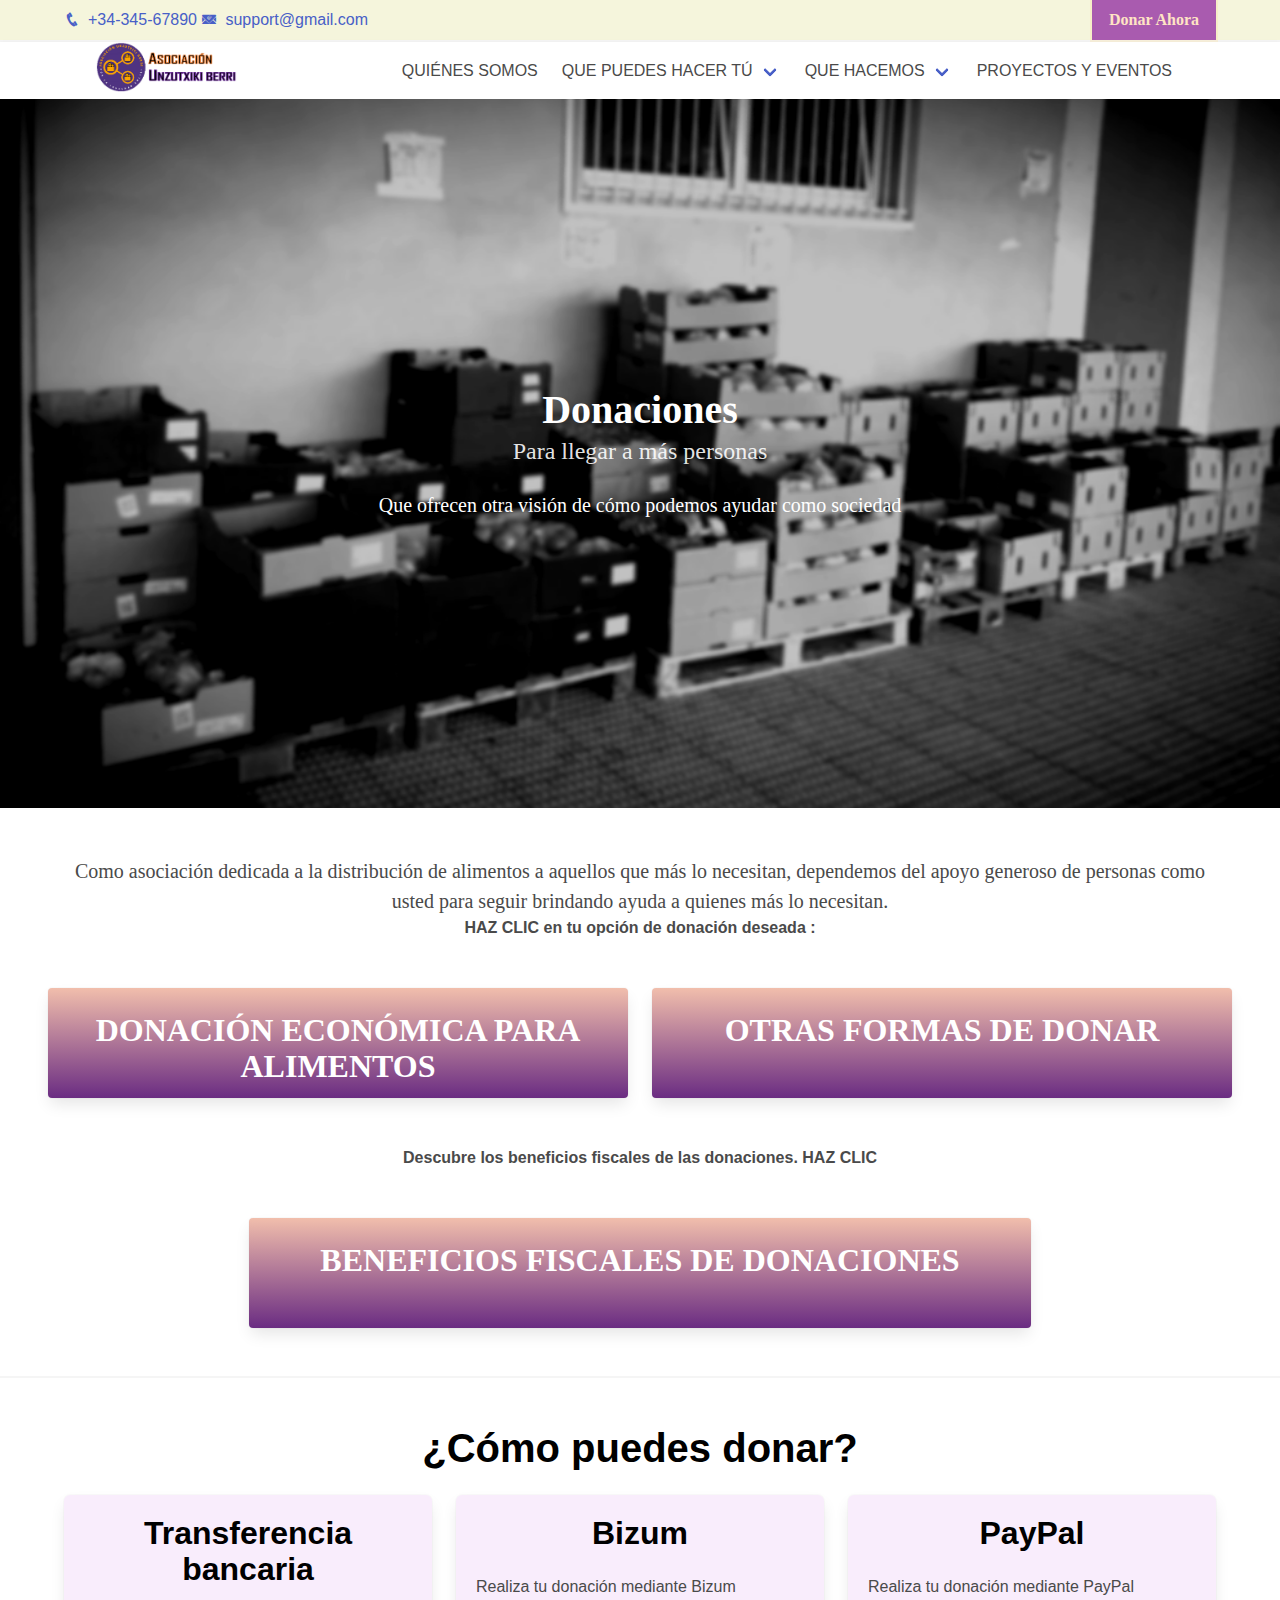
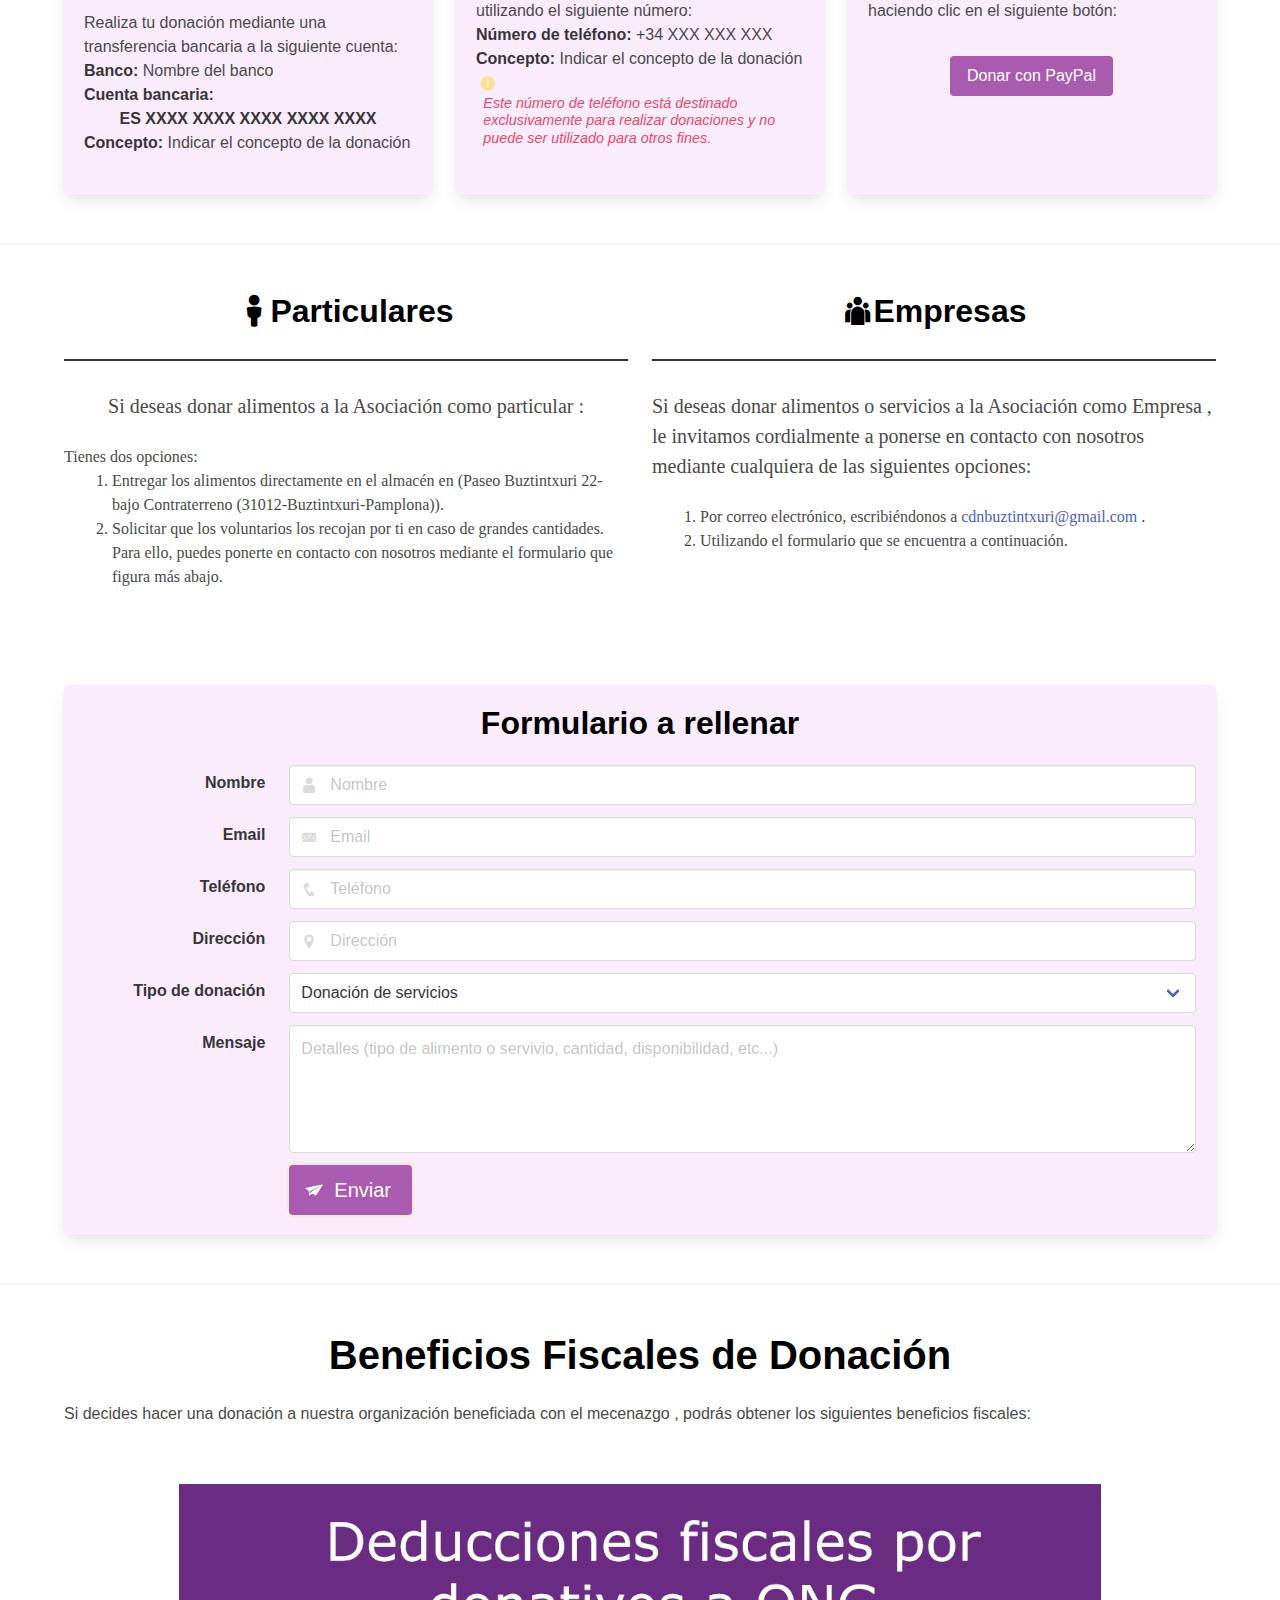
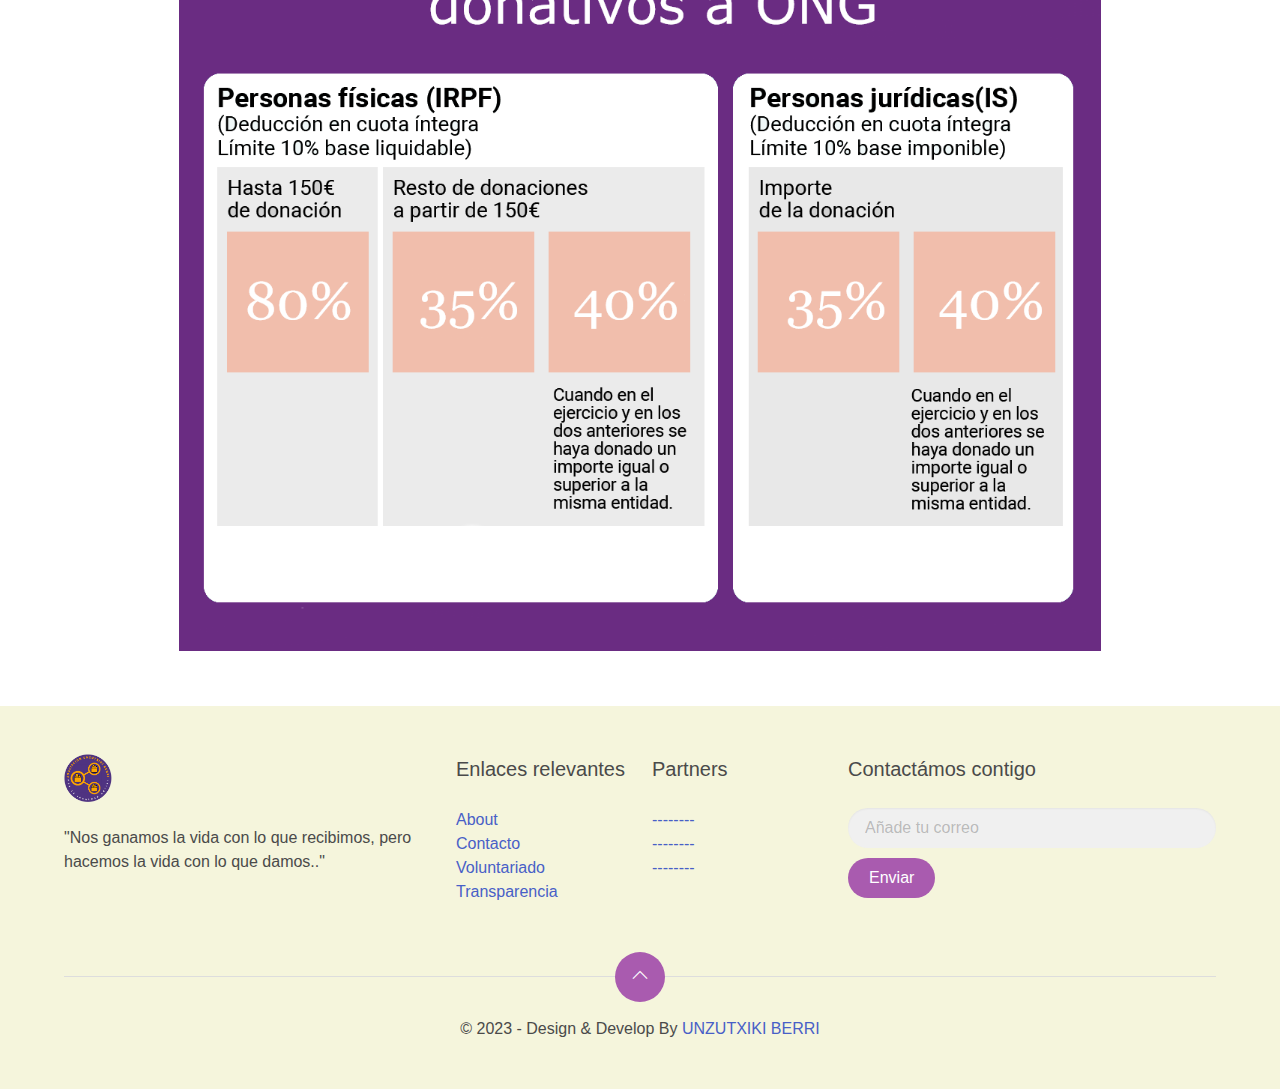
<file: html/donaciones.html>
<!DOCTYPE html>
<html lang="es">

<head>
  <meta charset="UTF-8">
  <title>Donaciones UNZUTXIKI BERRI</title>
  <meta name="viewport" content="width=device-width, initial-scale=1, shrink-to-fit=no">
  <meta name="description"
    content="UNZUTXIKI BERRI es una asociación sin fines de lucro dedicada a la distribución de alimentos a personas en riesgo de exclusión social. Nos esforzamos por mejorar la seguridad alimentaria y la calidad de vida de nuestra comunidad necesitada a través de programas de ayuda y donaciones de alimentos. Únete a nosotros en la lucha contra la pobreza y la exclusión social.">
  <meta name="keywords"
    content=" Asociación benéfica,Donación,Seguridad alimentaria,Apoyo a causas,Acción social,Desarrollo comunitario,Distribución de alimentos,Asociación UNZUTXIKI BERRI,Programa de ayuda alimentaria,Donaciones de alimentos">
  <meta name="author" content="Lucía_Jean_Danu_Mohammed">
  <link rel="shortcut icon" href="../logo.png">
  <link rel="stylesheet" href="../plugins/themify/css/themify-icons.css">
  <link rel="stylesheet" href="../plugins/icofont/icofont.css">
  <link rel="stylesheet" href="../style.css">
</head>

<body>
  <header class="navigation">
    <div class="container">
      <div class="columns is-gapless is-justify-content-space-between is-align-items-center " id="header-top-info">
        <div class="column is-6-desktop is-4-tablet has-text-left-desktop has-text-centered-mobile">
          <div class="header-top-info">
            <a href="tel:+23-345-67890"><i class="icofont-phone mr-2"></i><span>+34-345-67890</span></a>
            <a href="mailto:support@gmail.com"><i class="icofont-email mr-2"></i><span>support@gmail.com</span></a>
          </div>
        </div>
        <div class="column is-6-desktop is-8-tablet">
          <div class="header-top-right has-text-right-tablet has-text-centered-mobile">
            <a id="btnDonar" href="./donaciones.html" class="button is-outlined is-warning is-focused is-hoverable ">
              <p class="has-text-weight-bold txtBeige">Donar Ahora</p>
            </a>
          </div>
        </div>
      </div>
    </div>
    <hr>
    <nav class="navbar" aria-label="main navigation" id="header-navbar">
      <div class="navbar-brand">
        <a href="#">
          <img id="logo" class="ml-6 pl-6 pb-0 " src="../logoP.png" alt="logo">
        </a>
        <a class="navbar-burger burger" role="navigation" data-hidden="true" aria-label="menu" aria-expanded="false"
          data-target="navbarCabecera"
          onclick="document.querySelector('.navbar-menu').classList.toggle('is-active');document.querySelector('.navbar-burger').classList.toggle('is-active');">
          <span aria-hidden="true"></span>
          <span aria-hidden="true"></span>
          <span aria-hidden="true"></span>
        </a>
      </div>
      <div id="navbarCabecera" class="navbar-menu mr-0">
        <div class="navbar-end mr-6 pr-6">
          <a class="navbar-item" href="../index.html">QUIÉNES SOMOS</a>
          <div class="navbar-item has-dropdown is-hoverable">
            <a class="navbar-link">QUE PUEDES HACER TÚ</a>
            <div class="navbar-dropdown">
              <a class="navbar-item" href="./voluntariado.html">HAZTE VOLUNTARIO</a>
              <a class="navbar-item" href="#">DONA</a>
            </div>
          </div>
          <div class="navbar-item has-dropdown is-hoverable">
            <a class="navbar-link" href="./asiTrabajamos.html">QUE HACEMOS</a>
            <div class="navbar-dropdown align-right">
              <a class="navbar-item" href="./transparencia.html">TRANSPARENCIA</a>
              <a class="navbar-item" href="./asiTrabajamos.html">ASÍ TRABAJAMOS</a>
            </div>
          </div>
          <a class="navbar-item" href="./eventos.html">PROYECTOS Y EVENTOS</a>
        </div>
      </div>
    </nav>
  </header>
  <main>
    <section class="hero is-large is-primary has-background-image" id="hero_donar_background">
      <div class="hero-body">
        <div class="container has-text-centered">
          <h2 class="title is-size-2-desktop is-size-3-tablet is-size-4-mobile Georgia  ">
            Donaciones
          </h2>
          <h2 class="subtitle is-size-4-desktop is-size-5-tablet is-size-6-mobile Georgia ">
            Para llegar a más personas
          </h2>
          <p class="is-size-5-desktop is-size-6-tablet is-size-7-mobile mt-5 Georgia ">
            Que ofrecen otra visión de cómo podemos ayudar como sociedad
          </p>
        </div>
      </div>
    </section>
    <div>
      <div class="container has-text-centered">
        <p class="is-size-5 Georgia pt-6">Como asociación dedicada a la distribución de alimentos a aquellos que más lo
          necesitan,
          dependemos del apoyo generoso de personas como usted para seguir brindando ayuda a quienes más lo necesitan.
        </p>
      </div>
    </div>
    <div class="has-text-centered">
      <h1 class="is-8 has-text-weight-bold">HAZ CLIC en tu opción de donación deseada :</h1>
    </div>
    <section class="section">
      <div class="columns is-centered is-multiline">
        <div class="column is-10-mobile is-8-tablet is-6-desktop">
          <div class="card myCards">
            <div class="card-content is-flex is-justify-content-center">
              <a href="#donacionEconomica">
                <h2 class="title is-3 has-text-white has-text-centered Georgia">DONACIÓN ECONÓMICA PARA ALIMENTOS</h2>
              </a>
            </div>
          </div>
        </div>
        <div class="column is-10-mobile is-8-tablet is-6-desktop">
          <div class="card myCards">
            <div class="card-content is-flex is-justify-content-center">
              <a href="#otrasDonaciones">
                <h2 class="title is-3 has-text-white has-text-centered Georgia">OTRAS FORMAS DE DONAR</h2>
              </a>
            </div>
          </div>
        </div>
      </div>
    </section>
    <div class="has-text-centered">
      <h1 class="is-8 has-text-weight-bold">Descubre los beneficios fiscales de las donaciones. HAZ CLIC</h1>
    </div>
    <section class="section">
      <div class="columns is-centered is-multiline">
        <div class="column is-10-mobile is-10-tablet is-8-desktop">
          <div class="card myCards">
            <div class="card-content is-flex is-justify-content-center">
              <a href="#beneficiosFiscales">
                <h2 class="title is-3 has-text-white has-text-centered Georgia ">BENEFICIOS FISCALES DE DONACIONES</h2>
              </a>
            </div>
          </div>
        </div>
      </div>
    </section>
    <hr>
    <section id="donacionEconomica" class="section">
      <div class="container">
        <h2 class="title is-2 has-text-centered">¿Cómo puedes donar?</h2>
        <div class="columns is-centered is-multiline">
          <div class="column is-4 ">
            <div class="box myBox">
              <h3 class="title is-3 has-text-centered">Transferencia bancaria</h3>
              <p>Realiza tu donación mediante una transferencia bancaria a la siguiente cuenta:</p>
              <p><strong>Banco:</strong> Nombre del banco</p>
              <p><strong>Cuenta bancaria:</strong> </p>
              <p class="has-text-centered"><strong>ES XXXX XXXX XXXX XXXX XXXX</strong></p>
              <p><strong>Concepto:</strong> Indicar el concepto de la donación</p>
            </div>
          </div>
          <div class="column is-4">
            <div class="box myBox">
              <h3 class="title is-3 has-text-centered">Bizum</h3>
              <p>Realiza tu donación mediante Bizum utilizando el siguiente número:</p>
              <p><strong>Número de teléfono:</strong> +34 XXX XXX XXX</p>
              <p><strong>Concepto:</strong> Indicar el concepto de la donación</p>
              <div class="icon-text">
                <span class="icon has-text-warning">
                  <i class="icofont-exclamation-circle"></i>
                </span>
                <span class="text has-text-danger is-italic">Este número de teléfono está destinado exclusivamente para
                  realizar donaciones y no puede ser utilizado para otros fines.</span>
              </div>
            </div>
          </div>
          <div class="column is-4">
            <div class="box myBox">
              <h3 class="title is-3 has-text-centered">PayPal</h3>
              <p>Realiza tu donación mediante PayPal haciendo clic en el siguiente botón:</p>
              <form action="https://www.paypal.com/donate" method="post" target="_blank">
                <input type="hidden" name="business" value="tu_email_de_paypal@tudominio.com">
                <input type="hidden" name="currency_code" value="EUR">
                <input type="hidden" name="item_name" value="Donación">
                <button class="button is-warning is-centered boton-donar">Donar con PayPal</button>
              </form>
            </div>
          </div>
        </div>
      </div>
    </section>
    <hr>
    <section id="otrasDonaciones" class="section">
      <div class="container">
        <div class="columns">
          <div class="column">
            <h2 class="title is-3 has-text-centered" id="tipo">
              <i class="icofont-user-alt-1"></i>Particulares
            </h2>
            <hr class="hrEs">
            <p class="has-text-centered mb-5 Georgia is-size-5">
              Si deseas donar alimentos a la Asociación como particular :
            </p>
            <p class="has-text-centered mb-5 Georgia is-size-5">
            <p class="Georgia is-size-6">
              Tienes dos opciones:
            </p>
            <ol class="ml-6 is-size-6 Georgia">
              <li>
                Entregar los alimentos directamente en el almacén en (Paseo Buztintxuri 22-bajo Contraterreno
                (31012-Buztintxuri-Pamplona)).
              </li>
              <li>
                Solicitar que los voluntarios los recojan por ti en caso de grandes cantidades. Para ello, puedes
                ponerte en contacto con nosotros mediante el formulario que figura más abajo.
              </li>
            </ol>
          </div>
          <div class="column">
            <h2 class="title is-3 has-text-centered has-text-weight-bold tipo">
              <i class="icofont-group"></i>Empresas
            </h2>
            <hr class="hrEs">
            <p class=" mb-5 Georgia is-size-5">
              Si deseas donar alimentos o servicios a la Asociación como Empresa , le invitamos cordialmente a ponerse
              en contacto con nosotros mediante cualquiera de las siguientes opciones:
            </p>
            <ol class="Georgia ml-6 is-size-6">
              <li>
                Por correo electrónico, escribiéndonos a <a
                  href="mailto:cdnbuztintxuri@gmail.com">cdnbuztintxuri@gmail.com </a>.
              </li>
              <li>
                Utilizando el formulario que se encuentra a continuación.
              </li>
            </ol>
          </div>
        </div>
      </div>
    </section>
    <section class="section">
      <div class="container">
        <div class="box">
          <h2 class="title has-text-centered is-3">Formulario a rellenar</h2>
          <form>
            <div class="field is-horizontal">
              <div class="field-label is-normal">
                <label class="label">Nombre</label>
              </div>
              <div class="field-body">
                <div class="field">
                  <p class="control is-expanded has-icons-left">
                    <input class="input" type="text" placeholder="Nombre" required>
                    <span class="icon is-small is-left">
                      <i class="icofont-user"></i>
                    </span>
                  </p>
                </div>
              </div>
            </div>
            <div class="field is-horizontal">
              <div class="field-label is-normal">
                <label class="label">Email</label>
              </div>
              <div class="field-body">
                <div class="field">
                  <p class="control is-expanded has-icons-left">
                    <input class="input" type="email" placeholder="Email" required>
                    <span class="icon is-small is-left">
                      <i class="icofont-email"></i>
                    </span>
                  </p>
                </div>
              </div>
            </div>
            <div class="field is-horizontal">
              <div class="field-label is-normal">
                <label class="label">Teléfono</label>
              </div>
              <div class="field-body">
                <div class="field">
                  <p class="control is-expanded has-icons-left">
                    <input class="input" type="text" placeholder="Teléfono" required pattern="[0-9]{9}">
                    <span class="icon is-small is-left">
                      <i class="icofont-phone"></i>
                    </span>
                  </p>
                </div>
              </div>
            </div>
            <div class="field is-horizontal">
              <div class="field-label is-normal">
                <label class="label">Dirección</label>
              </div>
              <div class="field-body">
                <div class="field">
                  <p class="control is-expanded has-icons-left">
                    <input class="input" type="text" placeholder="Dirección" required>
                    <span class="icon is-small is-left">
                      <i class="icofont-location-pin"></i>
                    </span>
                  </p>
                </div>
              </div>
            </div>
            <div class="field is-horizontal">
              <div class="field-label is-normal">
                <label class="label">Tipo de donación</label>
              </div>
              <div class="field-body">
                <div class="field">
                  <div class="control is-expanded ">
                    <div class="select is-fullwidth">
                      <select>
                        <option>Donación de servicios</option>
                        <option>Donación de alimentos</option>
                      </select>
                    </div>
                  </div>
                </div>
              </div>
            </div>
            <div class="field is-horizontal">
              <div class="field-label is-normal">
                <label class="label">Mensaje</label>
              </div>
              <div class="field-body">
                <div class="field">
                  <div class="control">
                    <textarea class="textarea"
                      placeholder="Detalles (tipo de alimento o servivio, cantidad, disponibilidad, etc...)"></textarea>
                  </div>
                </div>
              </div>
            </div>
            <div class="field is-horizontal">
              <div class="field-label"></div>
              <div class="field-body">
                <div class="has-text-centered">
                  <button type="submit" class="button is-warning is-medium is-focused">
                    <span class="icon">
                      <i class="icofont-paper-plane"></i>
                    </span>
                    <span class="has-text-white">Enviar</span>
                  </button>
                </div>
              </div>
            </div>
          </form>
        </div>
      </div>
    </section>
    <hr id="beneficiosFiscales">
    <section class="section">
      <div class="container">
        <h2 class="title is-2 has-text-centered">Beneficios Fiscales de Donación</h2>
        <p>Si decides hacer una donación a nuestra organización beneficiada con el mecenazgo , podrás obtener los
          siguientes beneficios
          fiscales:</p>
        <div class="columns is-centered">
          <div class="column has-text-centered">
            <img src="../images/deducciones.png" alt="descripción de la imagen" id="fotoDeduccion">
          </div>
        </div>
      </div>
    </section>
  </main>
  <footer class="section border-top border-default">
    <div class="container">
       <div class="columns is-multiline is-justify-content-space-between">
          <div class="column  ">
             <a class="mb-5 is-block" href="../index.html">
                <img class="image is-48x48" src="../logo.png" alt="Logo">
             </a>
             <p>"Nos ganamos la vida con lo que recibimos, pero hacemos la vida con lo que damos.."</p>
          </div>
          <div class="column is-2-widescreen is-6">
             <h6 class="is-size-5-desktop is-size-5-tablet is-size-6-mobile">Enlaces relevantes</h6>
             <br>
             <ul class="  footer-list">
                <li><a href="../index.html">About</a></li>
                <li><a href="./asiTrabajamos.html">Contacto</a></li>
                <li><a href="./voluntariado.html">Voluntariado</a></li>
                <li><a href="./transparencia.html">Transparencia</a></li>
             </ul>
          </div>
          <div class="column is-2-widescreen   is-6">
             <h6 class="is-size-5-desktop is-size-5-tablet is-size-6-mobile">Partners</h6>
             <br>
             <ul class="  footer-list">
                <li><a href="#">--------</a></li>
                <li><a href="#">--------</a></li>
                <li><a href="#">--------</a></li>
             </ul>
          </div>
          <div class="column  ">
             <h6 class="is-size-5-desktop is-size-5-tablet is-size-6-mobile">Contactámos contigo</h6>
             <br>
             <form class="subscription" action="#" method="post">
                <div class="is-relative">
                   <input type="email" class="input is-rounded" placeholder="Añade tu correo">
                </div>
                <button class="button is-rounded is-warning" type="submit">Enviar</button>
             </form>
          </div>
       </div>
       <div class="scroll-top">
          <a href="#"><i class="ti-angle-up"></i></a>
       </div>
       <div class="has-text-centered">
          <p class="content">&copy; 2023 - Design &amp; Develop By <a href="#" target="_blank">UNZUTXIKI BERRI</a></p>
       </div>
    </div>
 </footer>
</body>
</file>
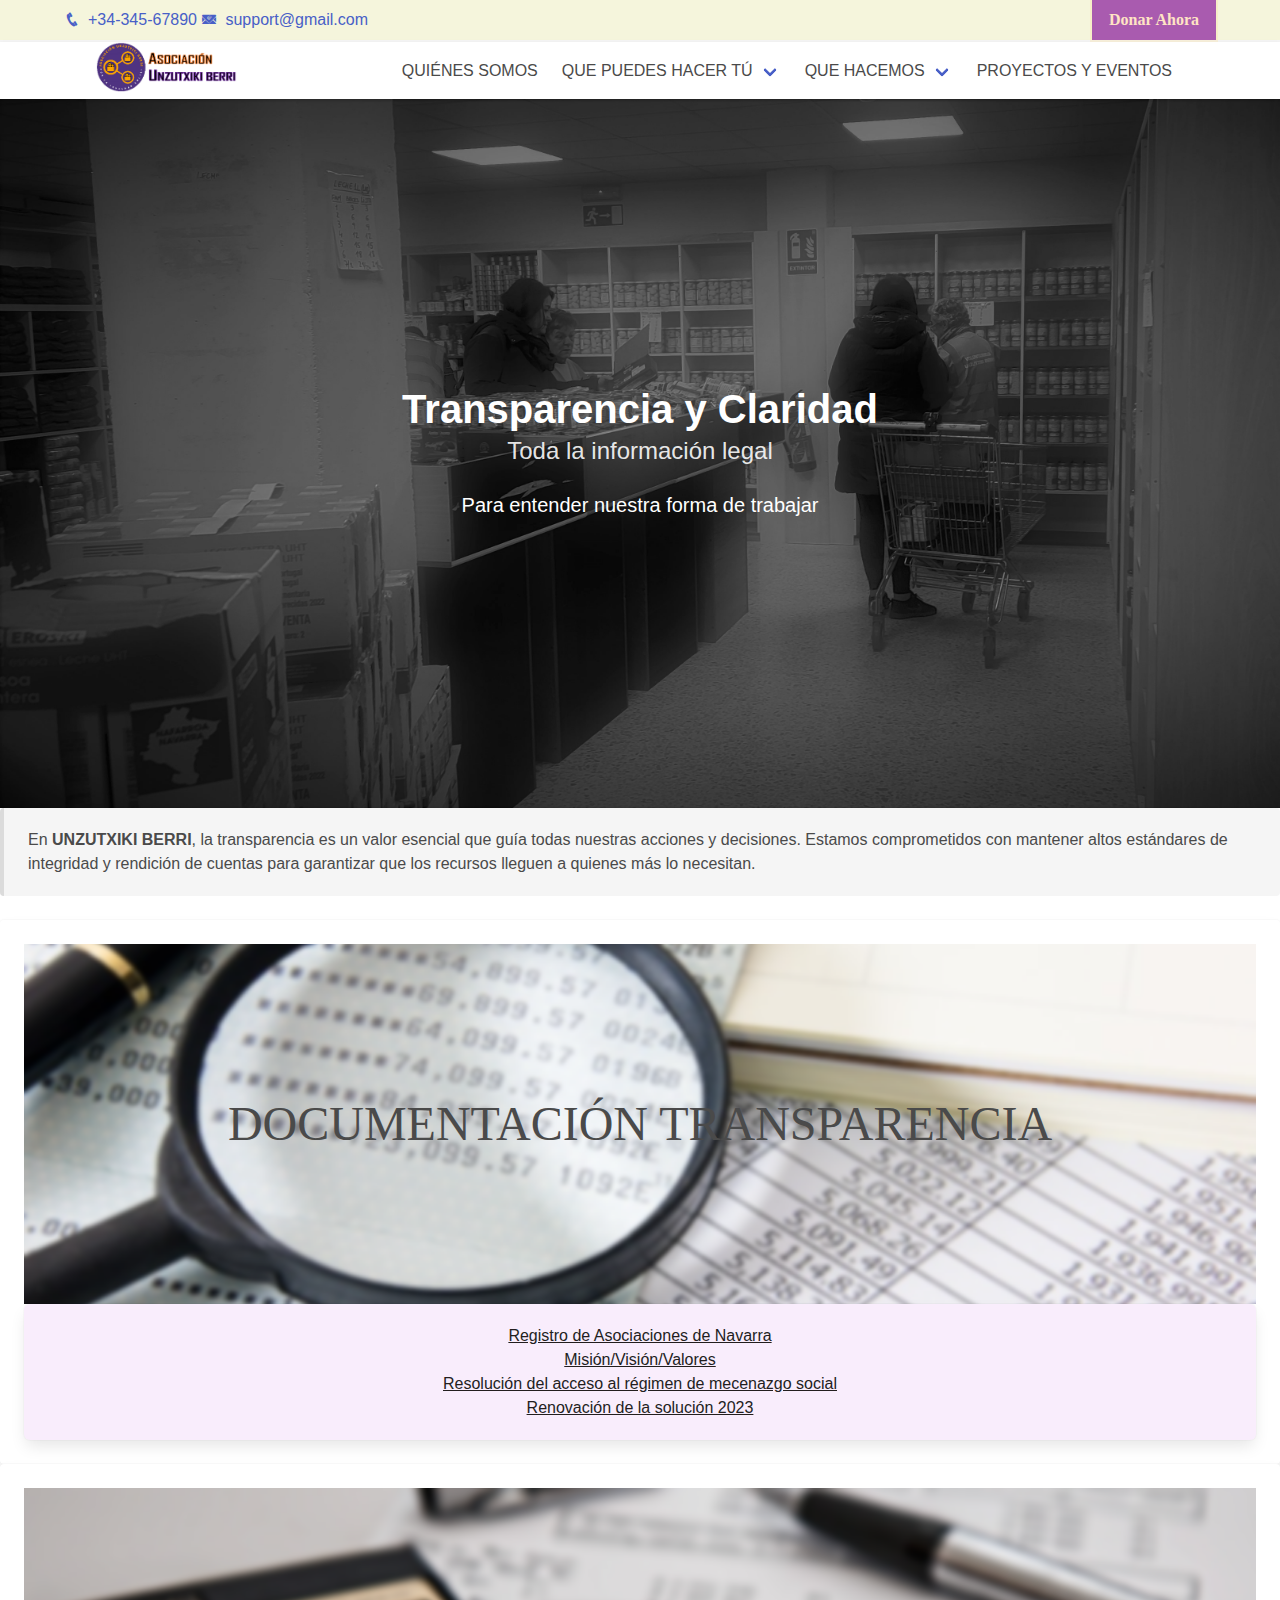
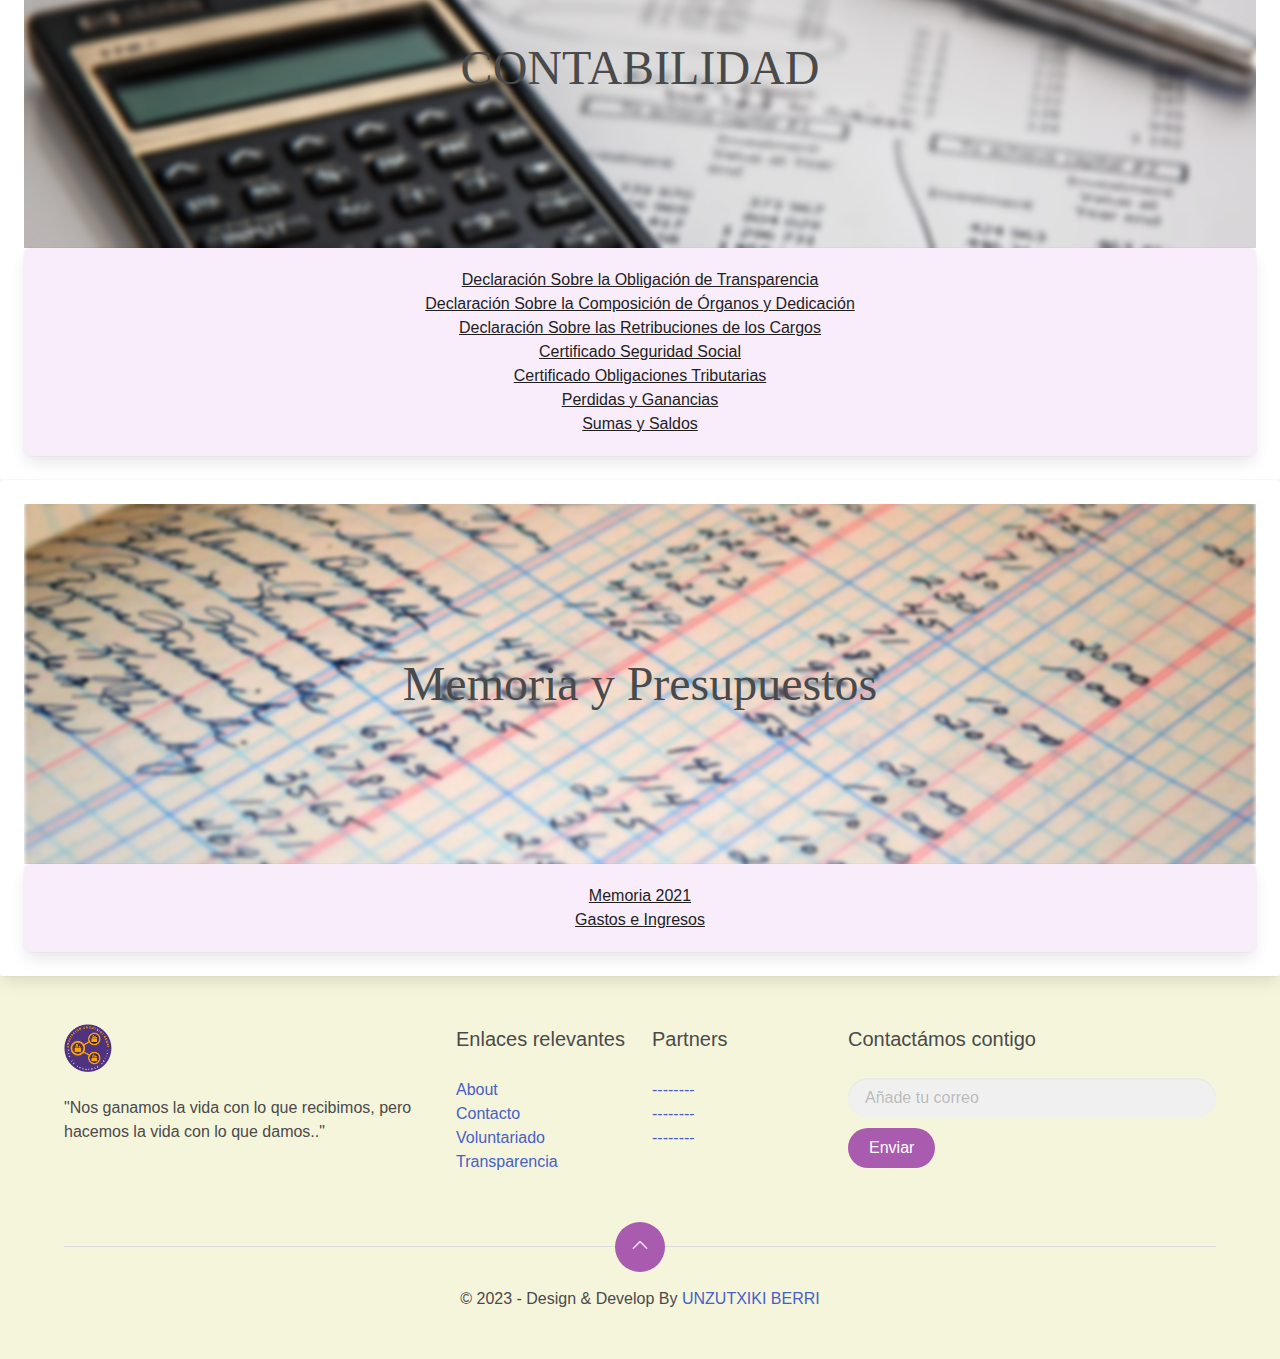
<file: html/transparencia.html>
<!DOCTYPE html>
<html lang="en">

<head>
	<meta charset="UTF-8">
	<meta name="viewport" content="width=device-width, initial-scale=1, shrink-to-fit=no">
	<meta name="description"
		content="UNZUTXIKI BERRI es una asociación sin fines de lucro dedicada a la distribución de alimentos a personas en riesgo de exclusión social. Nos esforzamos por mejorar la seguridad alimentaria y la calidad de vida de nuestra comunidad necesitada a través de programas de ayuda y donaciones de alimentos. Únete a nosotros en la lucha contra la pobreza y la exclusión social.">
	<meta name="keywords"
		content=" Asociación benéfica,Donación,Seguridad alimentaria,Apoyo a causas,Acción social,Desarrollo comunitario,Distribución de alimentos,Asociación UNZUTXIKI BERRI,Programa de ayuda alimentaria,Donaciones de alimentos">
	<meta name="author" content="Lucía_Jean_Danu_Mohammed">
	<link rel="shortcut icon" href="../logo.png">
	<title>Asociación UNZUTXIKI BERRI</title>
	<link rel="stylesheet" href="../plugins/themify/css/themify-icons.css">
	<link rel="stylesheet" href="../plugins/icofont/icofont.css">
	<link rel="stylesheet" href="../style.css">
</head>

<body>
	<header class="navigation">
		<div class="container">
			<div class="columns is-gapless is-justify-content-space-between is-align-items-center "
				id="header-top-info">
				<div class="column is-6-desktop is-4-tablet has-text-left-desktop has-text-centered-mobile">
					<div class="header-top-info">
						<a href="tel:+23-345-67890"><i class="icofont-phone mr-2"></i><span>+34-345-67890</span></a>
						<a href="mailto:support@gmail.com"><i
								class="icofont-email mr-2"></i><span>support@gmail.com</span></a>
					</div>
				</div>
				<div class="column is-6-desktop is-8-tablet">
					<div class="header-top-right has-text-right-tablet has-text-centered-mobile">
						<a id="btnDonar" href="./donaciones.html"
							class="button is-outlined is-warning is-focused is-hoverable ">
							<p class="has-text-weight-bold txtBeige">Donar Ahora</p>
						</a>
					</div>
				</div>
			</div>
		</div>
		<hr>
		<nav class="navbar" aria-label="main navigation" id="header-navbar">
			<div class="navbar-brand">
				<a href="#">
					<img id="logo" class="ml-6 pl-6 pb-0 " src="../logoP.png" alt="logo">
				</a>
				<a class="navbar-burger burger" role="navigation" data-hidden="true" aria-label="menu"
					aria-expanded="false" data-target="navbarCabecera"
					onclick="document.querySelector('.navbar-menu').classList.toggle('is-active');document.querySelector('.navbar-burger').classList.toggle('is-active');">
					<span aria-hidden="true"></span>
					<span aria-hidden="true"></span>
					<span aria-hidden="true"></span>
				</a>
			</div>
			<div id="navbarCabecera" class="navbar-menu mr-0">
				<div class="navbar-end mr-6 pr-6">
					<a class="navbar-item" href="../index.html">QUIÉNES SOMOS</a>
					<div class="navbar-item has-dropdown is-hoverable">
						<a class="navbar-link">QUE PUEDES HACER TÚ</a>
						<div class="navbar-dropdown">
							<a class="navbar-item" href="./voluntariado.html">HAZTE VOLUNTARIO</a>
							<a class="navbar-item" href="./donaciones.html">DONA</a>
						</div>
					</div>
					<div class="navbar-item has-dropdown is-hoverable">
						<a class="navbar-link" href="./asiTrabajamos.html">QUE HACEMOS</a>
						<div class="navbar-dropdown align-right">
							<a class="navbar-item" href="#">TRANSPARENCIA</a>
							<a class="navbar-item" href="./asiTrabajamos.html">ASÍ TRABAJAMOS</a>
						</div>
					</div>
					<a class="navbar-item" href="./eventos.html">PROYECTOS Y EVENTOS</a>
				</div>
			</div>
		</nav>
	</header>
	<section class="hero is-large is-primary has-background" id="fotoFondo">
		<div class="hero-body">
			<div class="container has-text-centered">
				<h1 class="title is-size-2-desktop is-size-3-tablet is-size-4-mobile">
					Transparencia y Claridad
				</h1>
				<h2 class="subtitle is-size-4-desktop is-size-5-tablet is-size-6-mobile">
					Toda la información legal
				</h2>
				<p class="is-size-5-desktop is-size-6-tablet is-size-7-mobile mt-5">
					Para entender nuestra forma de trabajar
				</p>
			</div>
		</div>
	</section>
	<div>
	</div>
	<div class="message">
		<div class="message-body">
			En <span class="negrita">UNZUTXIKI BERRI</span>, la transparencia es un valor esencial que
			guía todas nuestras acciones y decisiones. Estamos comprometidos con mantener altos estándares de integridad
			y rendición de cuentas para garantizar que los recursos lleguen a quienes más lo necesitan.
		</div>
	</div>
	<div class="card">
		<div class="card-content">
			<div class="hero is-medium hero-imageTransparencia">
				<div class="hero-body has-text-centered">
					<p class=" is-size-1 titulos ">
						DOCUMENTACIÓN TRANSPARENCIA
					</p>
				</div>
			</div>
			<div class="box fondoBox">
				<div>
					<div>
						<ul>
							<li><a class="colorEnlace"
									href="../UNZUTXIKI-compartiralumnado/DOCUMENTACIONTRANSPARENCIA/1_Registro_Junta_Directiva.pdf"
									target="_blank"> Registro de Asociaciones de Navarra</a></li>
							<li><a class="colorEnlace"
									href="../UNZUTXIKI-compartiralumnado/DOCUMENTACIONTRANSPARENCIA/Mision_Vision_Valores.pdf"
									target="_blank">Misión/Visión/Valores</a></li>
							<li><a class="colorEnlace"
									href="../UNZUTXIKI-compartiralumnado/DOCUMENTACIONTRANSPARENCIA/Resolucion.pdf"
									target="_blank"> Resolución del acceso al régimen de mecenazgo social</a></li>
							<li><a class="colorEnlace"
									href="../UNZUTXIKI-compartiralumnado/DOCUMENTACIONTRANSPARENCIA/Resolucion_renovacion_2022.pdf"
									target="_blank"> Renovación de la solución 2023</a></li>
						</ul>
					</div>
				</div>
			</div>
		</div>
	</div>
	<div class="card">
		<div class="card-content">
			<div class="hero is-medium hero-imageContabilidad">
				<div class="hero-body has-text-centered">
					<p class=" is-size-1 titulos">
						CONTABILIDAD
					</p>
				</div>
			</div>
			<div class="box fondoBox">
				<ul>
					<li><a class="colorEnlace"
							href="../UNZUTXIKI-compartiralumnado/DOCUMENTACIONTRANSPARENCIA/CONTABILIDAD/DETALLES/1Declaraciondeobligacion_trasparencia.pdf"
							target="_blank"> Declaración Sobre la Obligación de Transparencia</a></li>
					<li><a class="colorEnlace"
							href="../UNZUTXIKI-compartiralumnado/DOCUMENTACIONTRANSPARENCIA/CONTABILIDAD/DETALLES/2Declaraciondecargosydedicacion_cas_eus_U_signed.pdf"
							target="_blank">Declaración Sobre la Composición de Órganos y Dedicación</a></li>
					<li><a class="colorEnlace"
							href="../UNZUTXIKI-compartiralumnado/DOCUMENTACIONTRANSPARENCIA/CONTABILIDAD/DETALLES/3Declaracionderetribucionescas_eus_U_signed.pdf"
							target="_blank"> Declaración Sobre las Retribuciones de los Cargos</a></li>
					<li><a class="colorEnlace"
							href="../UNZUTXIKI-compartiralumnado/DOCUMENTACIONTRANSPARENCIA/CONTABILIDAD/DETALLES/CertificadoSeguridadSocial.PDF"
							target="_blank"> Certificado Seguridad Social</a></li>
					<li><a class="colorEnlace"
							href="../UNZUTXIKI-compartiralumnado/DOCUMENTACIONTRANSPARENCIA/CONTABILIDAD/DETALLES/certificado_obligaciones_tributarias.pdf"
							target="_blank"> Certificado Obligaciones Tributarias</a></li>
					<li><a class="colorEnlace"
							href="../UNZUTXIKI-compartiralumnado/DOCUMENTACIONTRANSPARENCIA/CONTABILIDAD/PÉRDIDASYGANANCIAS/PyG2022.pdf"
							target="_blank"> Perdidas y Ganancias</a></li>
					<li><a class="colorEnlace"
							href="../UNZUTXIKI-compartiralumnado/DOCUMENTACIONTRANSPARENCIA/CONTABILIDAD/SUMASYSALDOS/BalanceSyS2022.pdf"
							target="_blank"> Sumas y Saldos</a></li>
				</ul>
			</div>
		</div>
	</div>
	<div class="card">
		<div class="card-content">
			<div class="hero is-medium hero-imageMemoria">
				<div class="hero-body has-text-centered">
					<p class="is-size-1 titulos">
						Memoria y Presupuestos
					</p>
				</div>
			</div>
			<div class="box fondoBox">
				<ul>
					<li><a class="colorEnlace"
							href="../UNZUTXIKI-compartiralumnado/DOCUMENTACIONTRANSPARENCIA/MEMORIAS/Memoria_2021en pdf.pdf"
							target="_blank"> Memoria 2021</a></li>
					<li><a class="colorEnlace"
							href="../UNZUTXIKI-compartiralumnado/DOCUMENTACIONTRANSPARENCIA/PRESUPUESTOS/Gastos_Ingresos_2022.pdf"
							target="_blank">Gastos e Ingresos</a></li>
				</ul>
			</div>
		</div>
	</div>
	<footer class="section border-top border-default">
		<div class="container">
		   <div class="columns is-multiline is-justify-content-space-between">
			  <div class="column  ">
				 <a class="mb-5 is-block" href="../index.html">
					<img class="image is-48x48" src="../logo.png" alt="Logo">
				 </a>
				 <p>"Nos ganamos la vida con lo que recibimos, pero hacemos la vida con lo que damos.."</p>
			  </div>
			  <div class="column is-2-widescreen is-6">
				 <h6 class="is-size-5-desktop is-size-5-tablet is-size-6-mobile">Enlaces relevantes</h6>
				 <br>
				 <ul class="  footer-list">
					<li><a href="../index.html">About</a></li>
					<li><a href="./asiTrabajamos.html">Contacto</a></li>
					<li><a href="./voluntariado.html">Voluntariado</a></li>
					<li><a href="#">Transparencia</a></li>
				 </ul>
			  </div>
			  <div class="column is-2-widescreen   is-6">
				 <h6 class="is-size-5-desktop is-size-5-tablet is-size-6-mobile">Partners</h6>
				 <br>
				 <ul class="  footer-list">
					<li><a href="#">--------</a></li>
					<li><a href="#">--------</a></li>
					<li><a href="#">--------</a></li>
				 </ul>
			  </div>
			  <div class="column  ">
				 <h6 class="is-size-5-desktop is-size-5-tablet is-size-6-mobile">Contactámos contigo</h6>
				 <br>
				 <form class="subscription" action="#" method="post">
					<div class="is-relative">
					   <input type="email" class="input is-rounded" placeholder="Añade tu correo">
					</div>
					<button class="button is-rounded is-warning" type="submit">Enviar</button>
				 </form>
			  </div>
		   </div>
		   <div class="scroll-top">
			  <a href="#"><i class="ti-angle-up"></i></a>
		   </div>
		   <div class="has-text-centered">
			  <p class="content">&copy; 2023 - Design &amp; Develop By <a href="#" target="_blank">UNZUTXIKI BERRI</a></p>
		   </div>
		</div>
	 </footer>
</body>

</html>
</file>
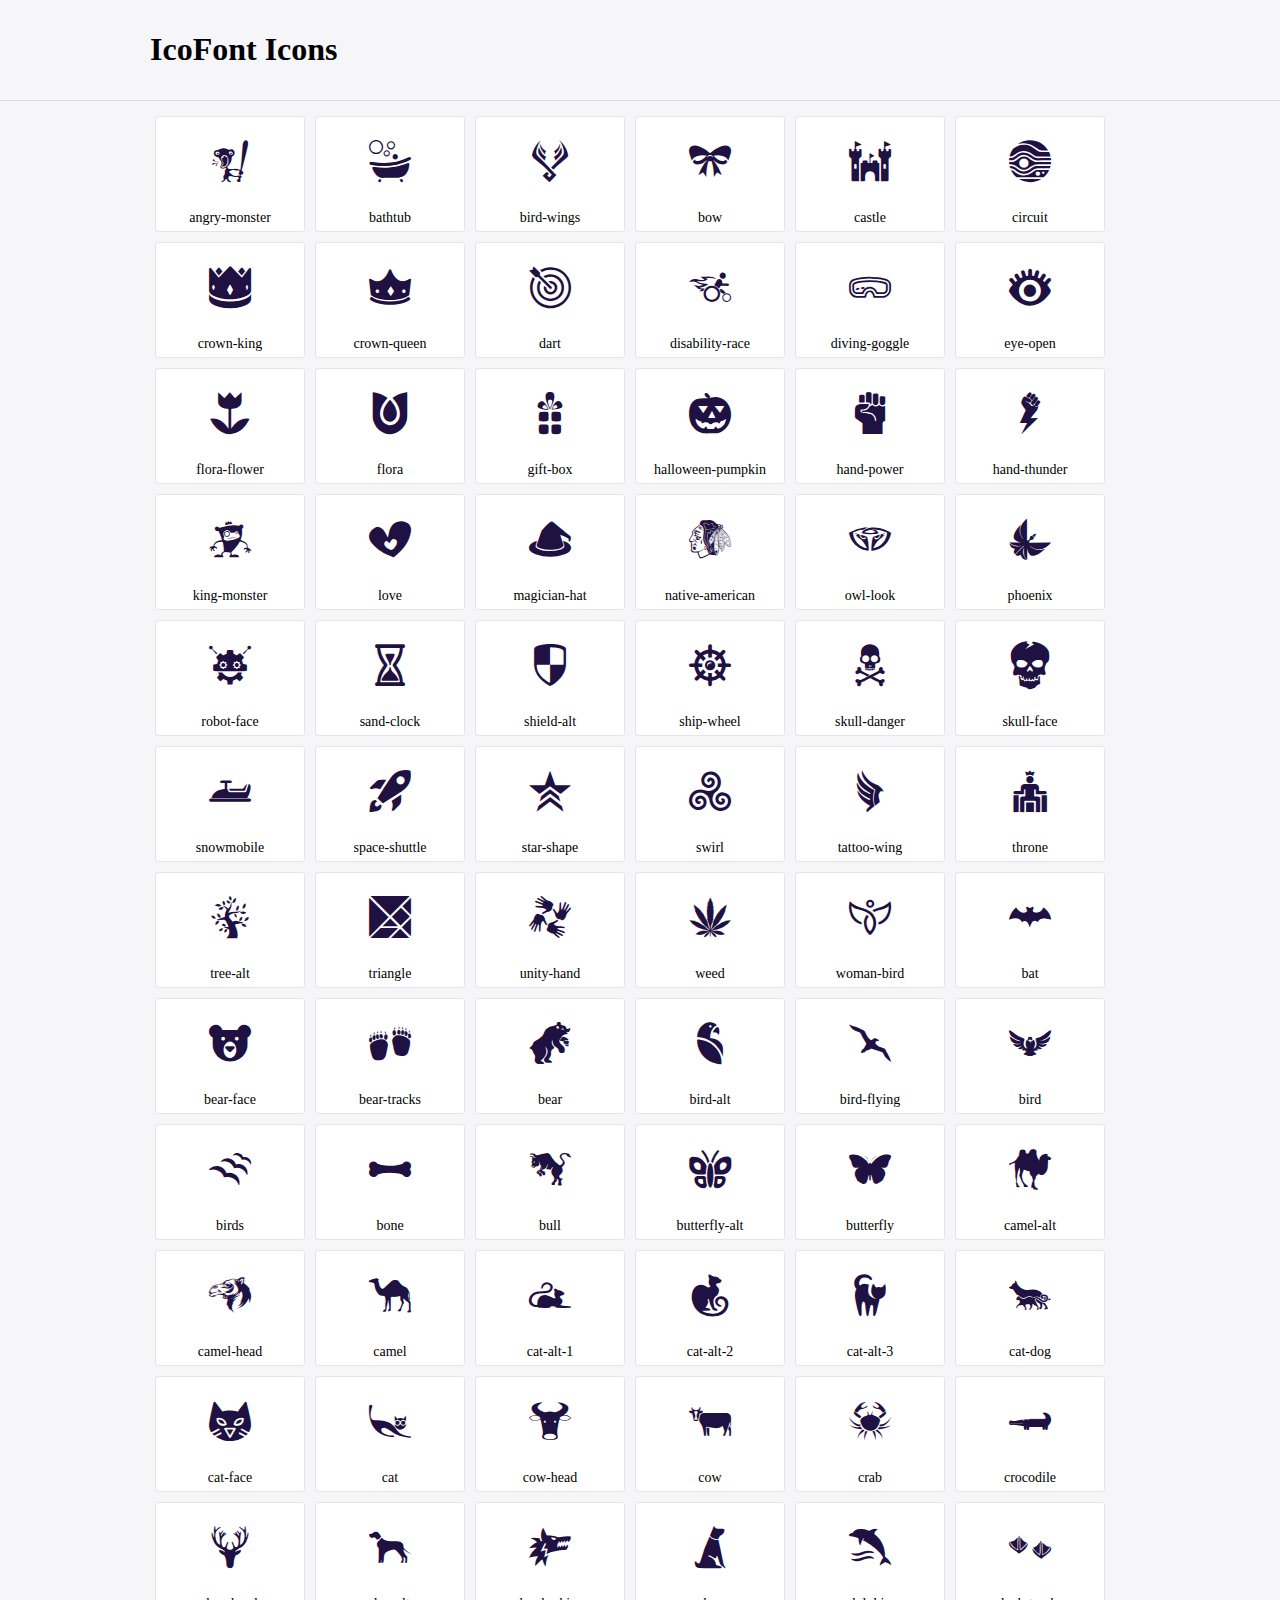
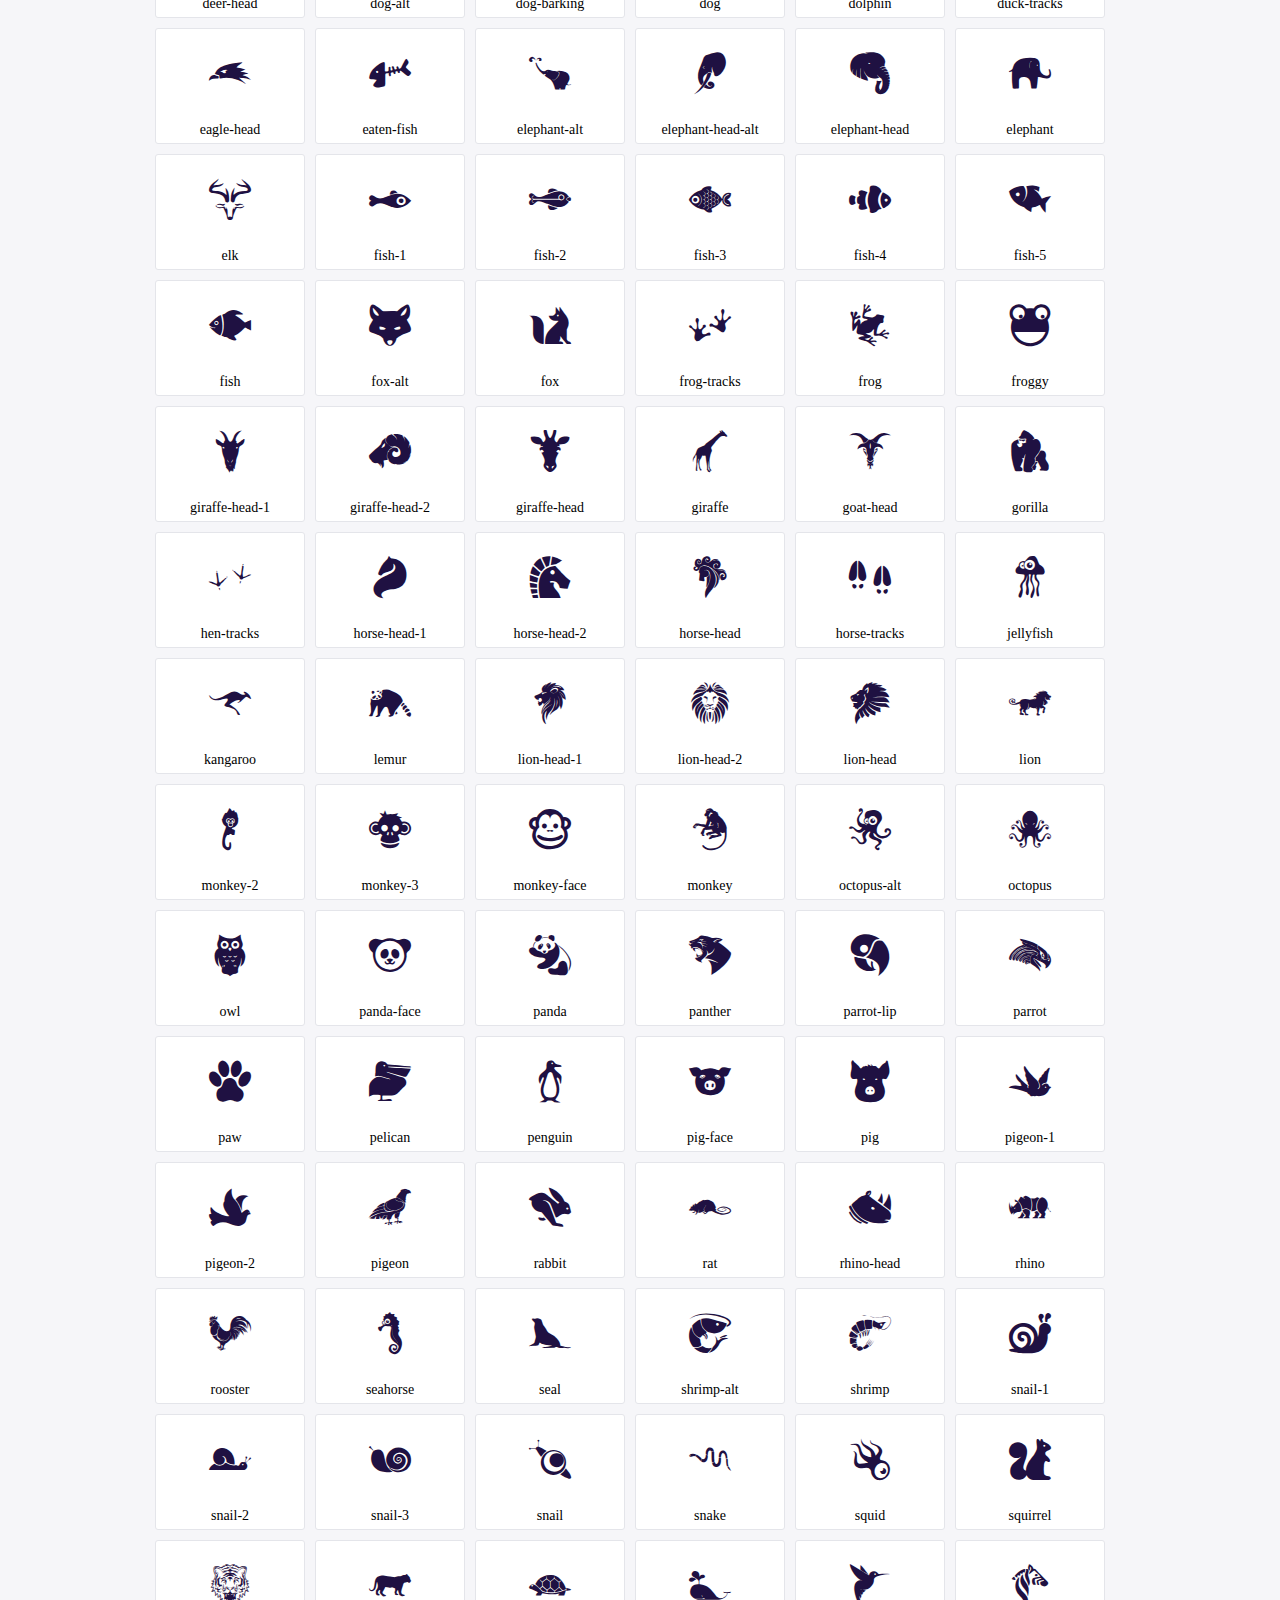
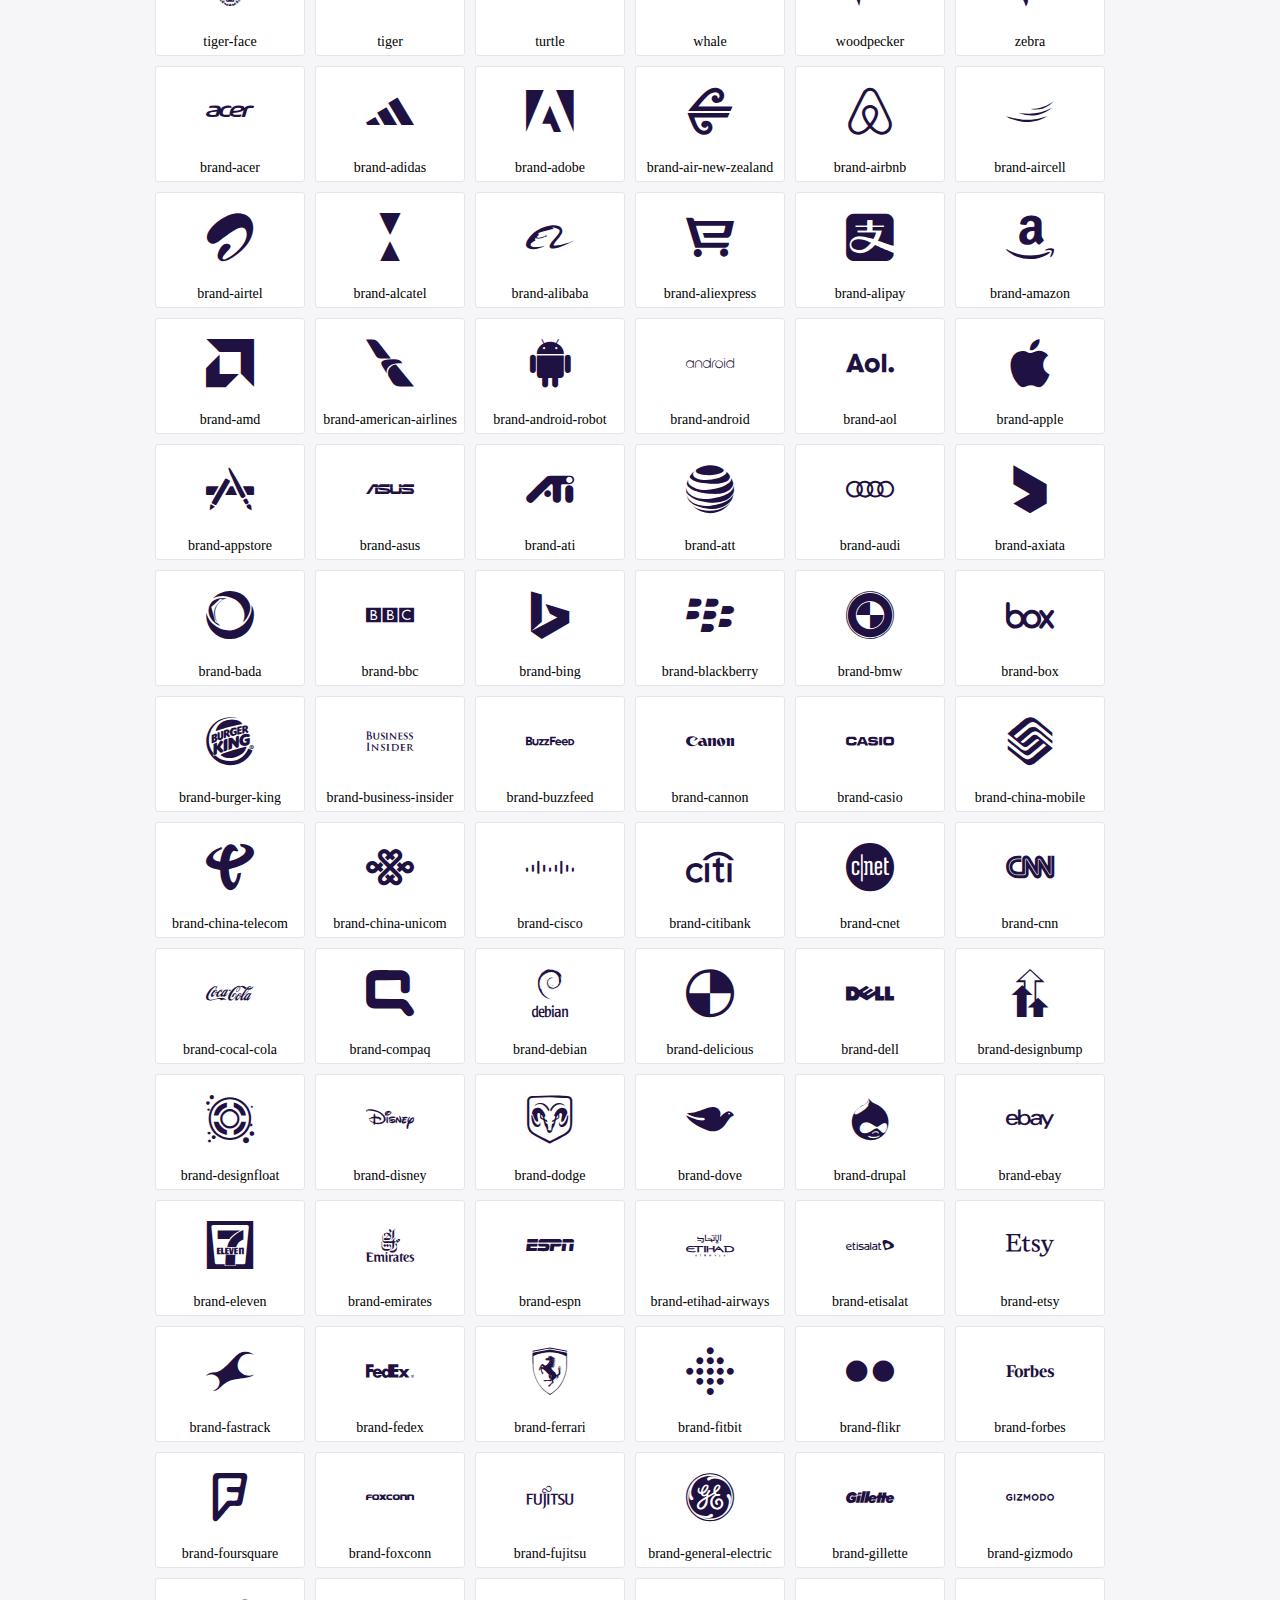
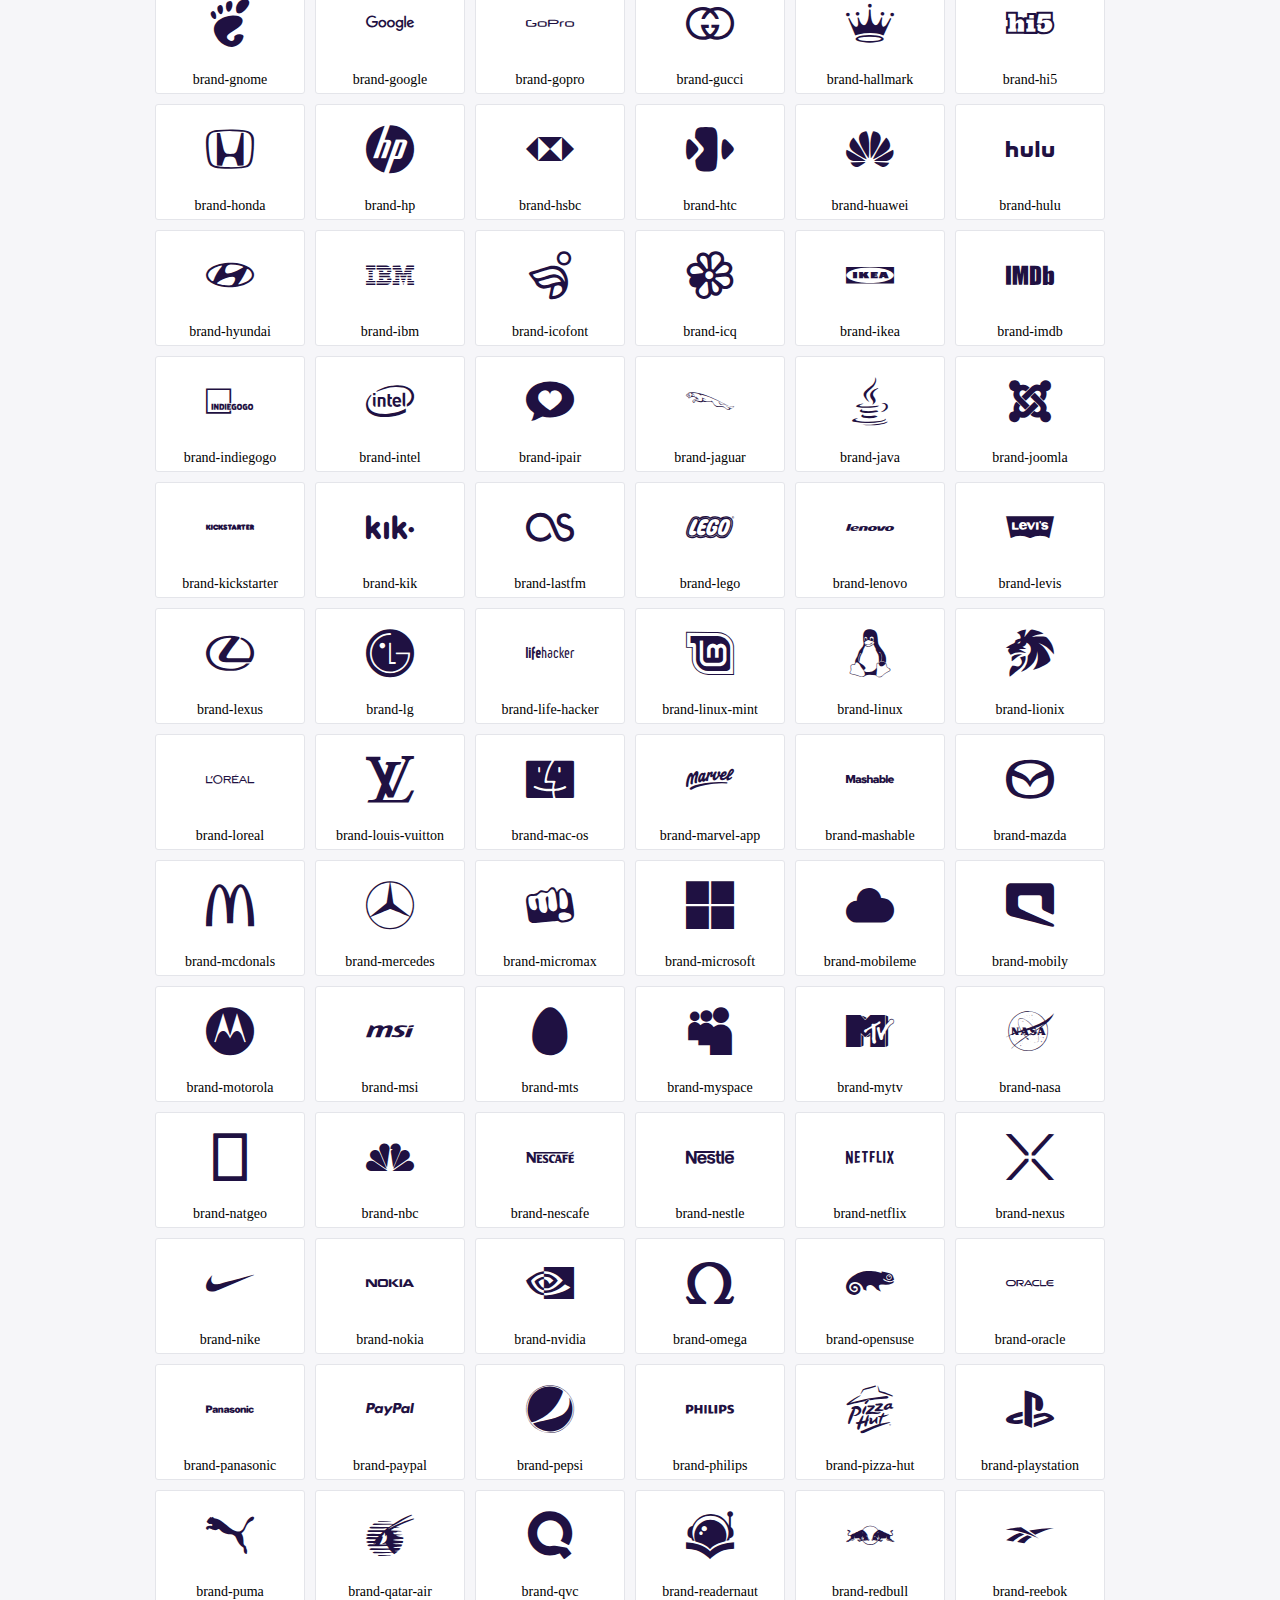
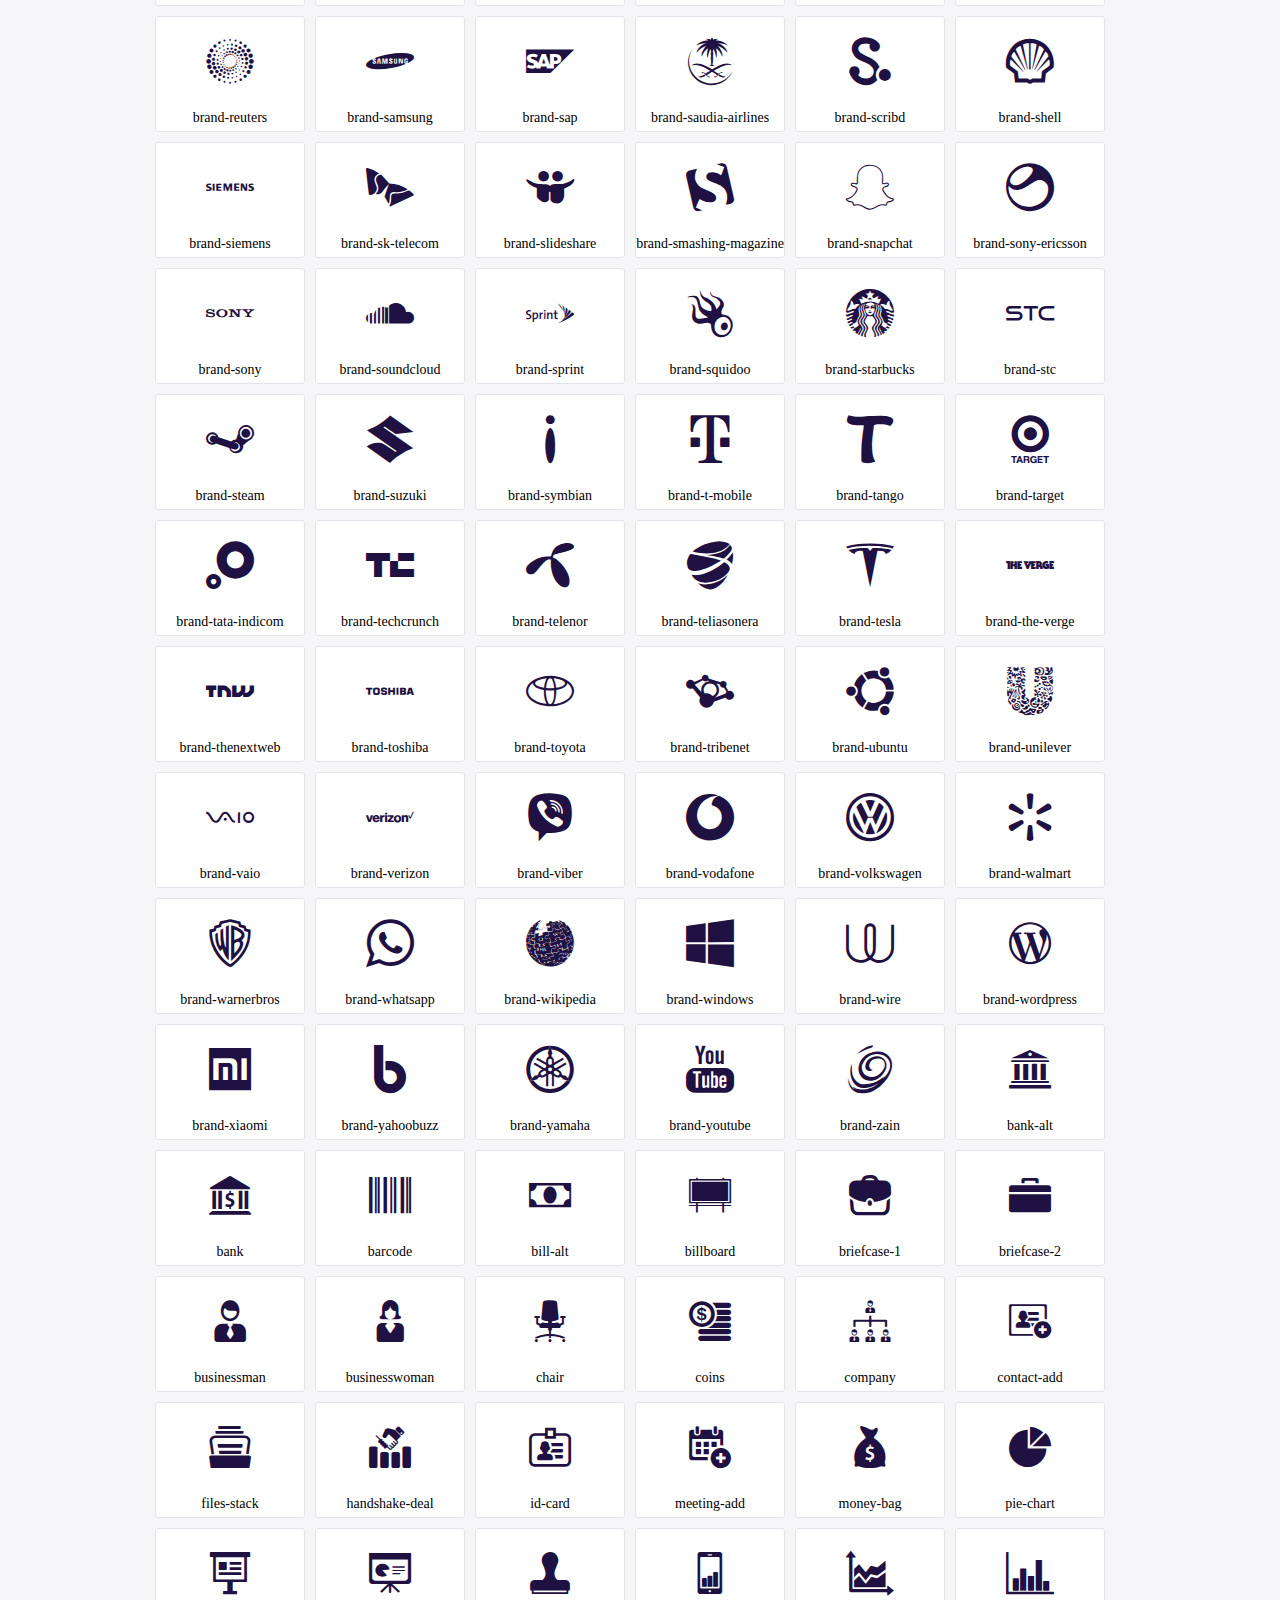
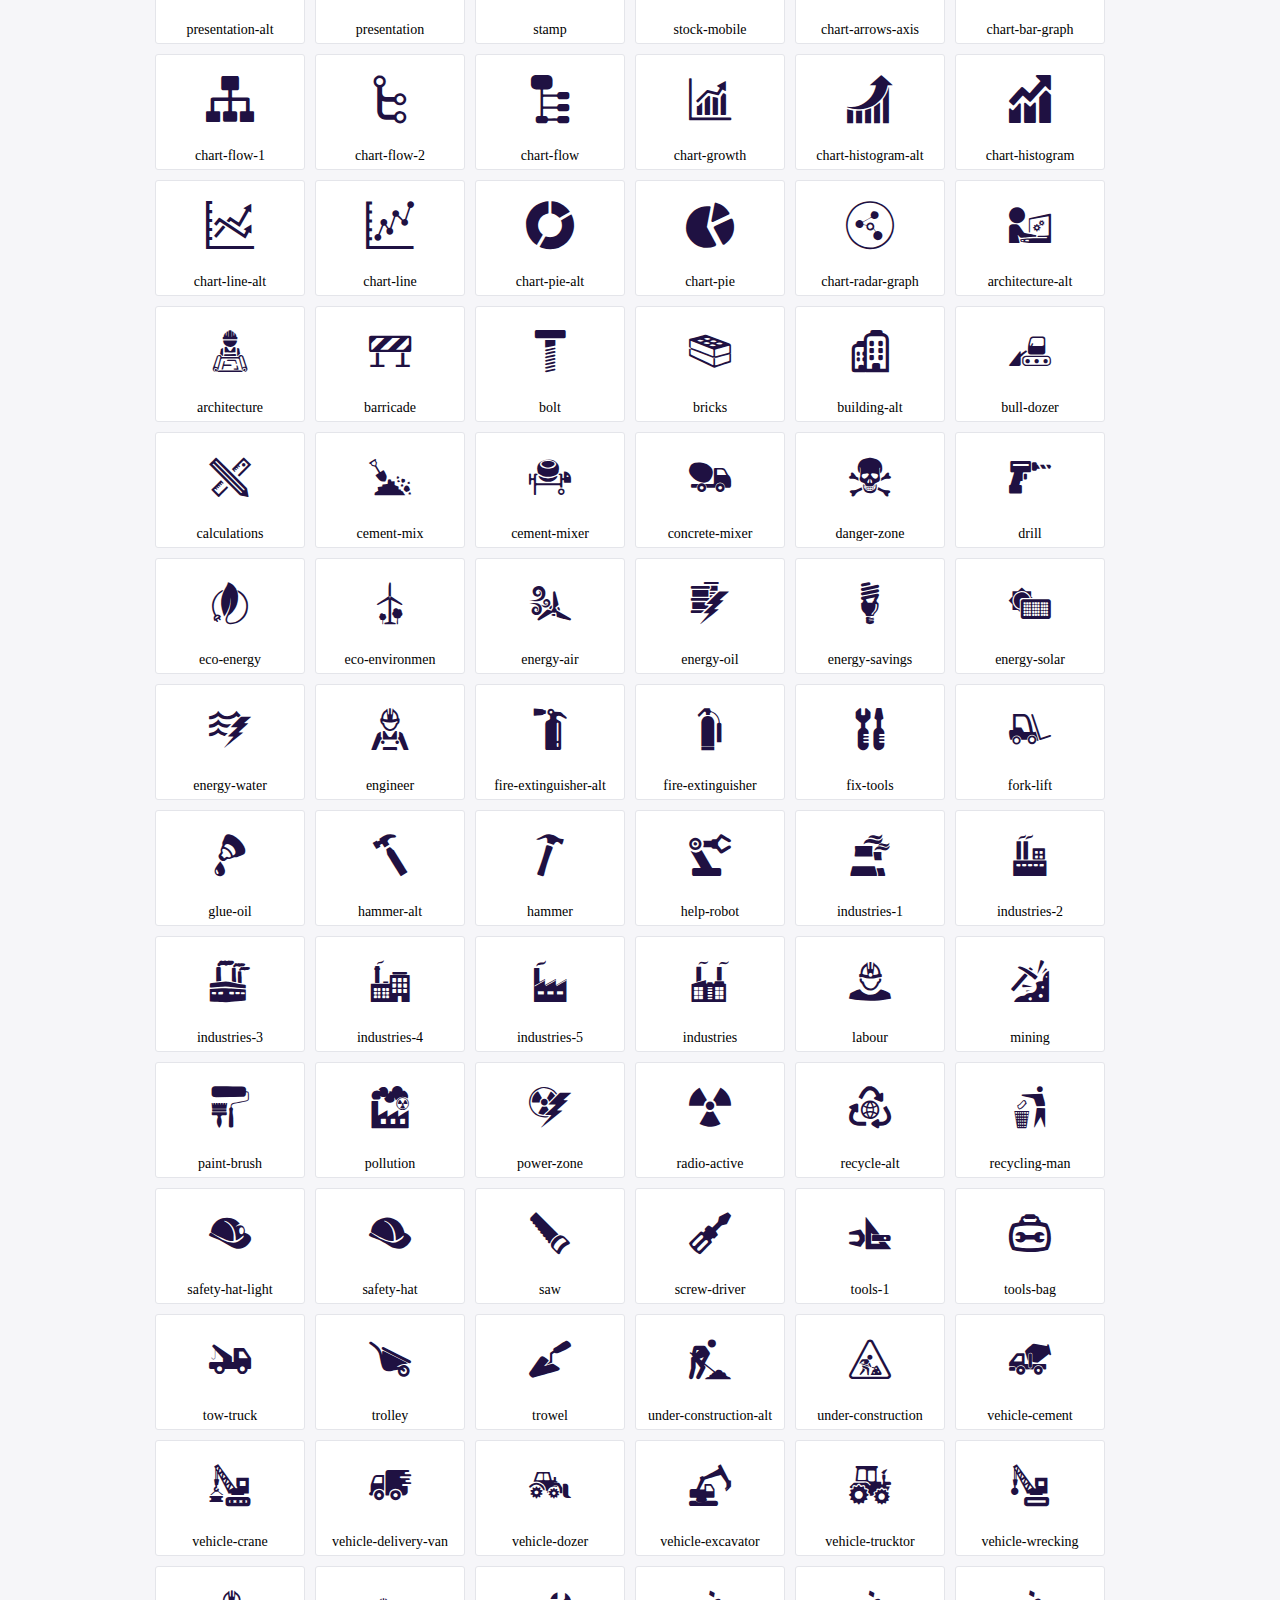
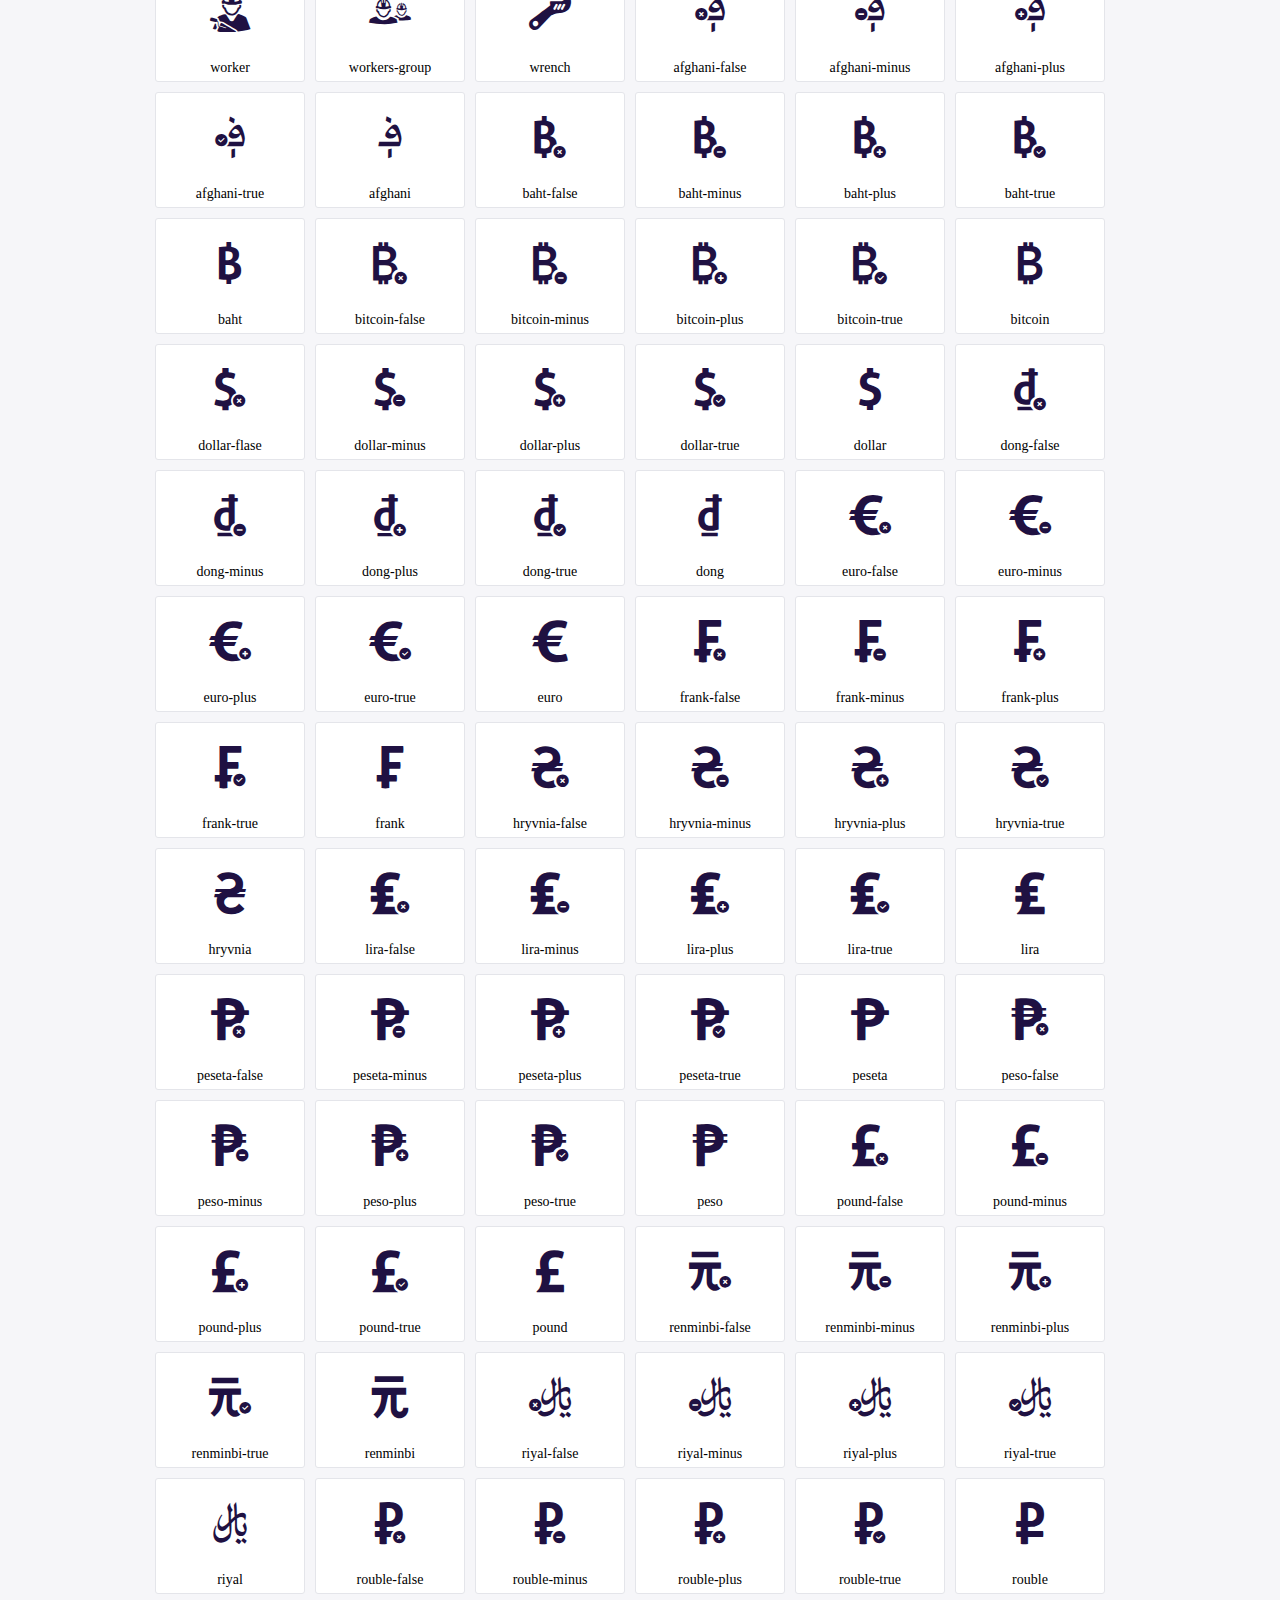
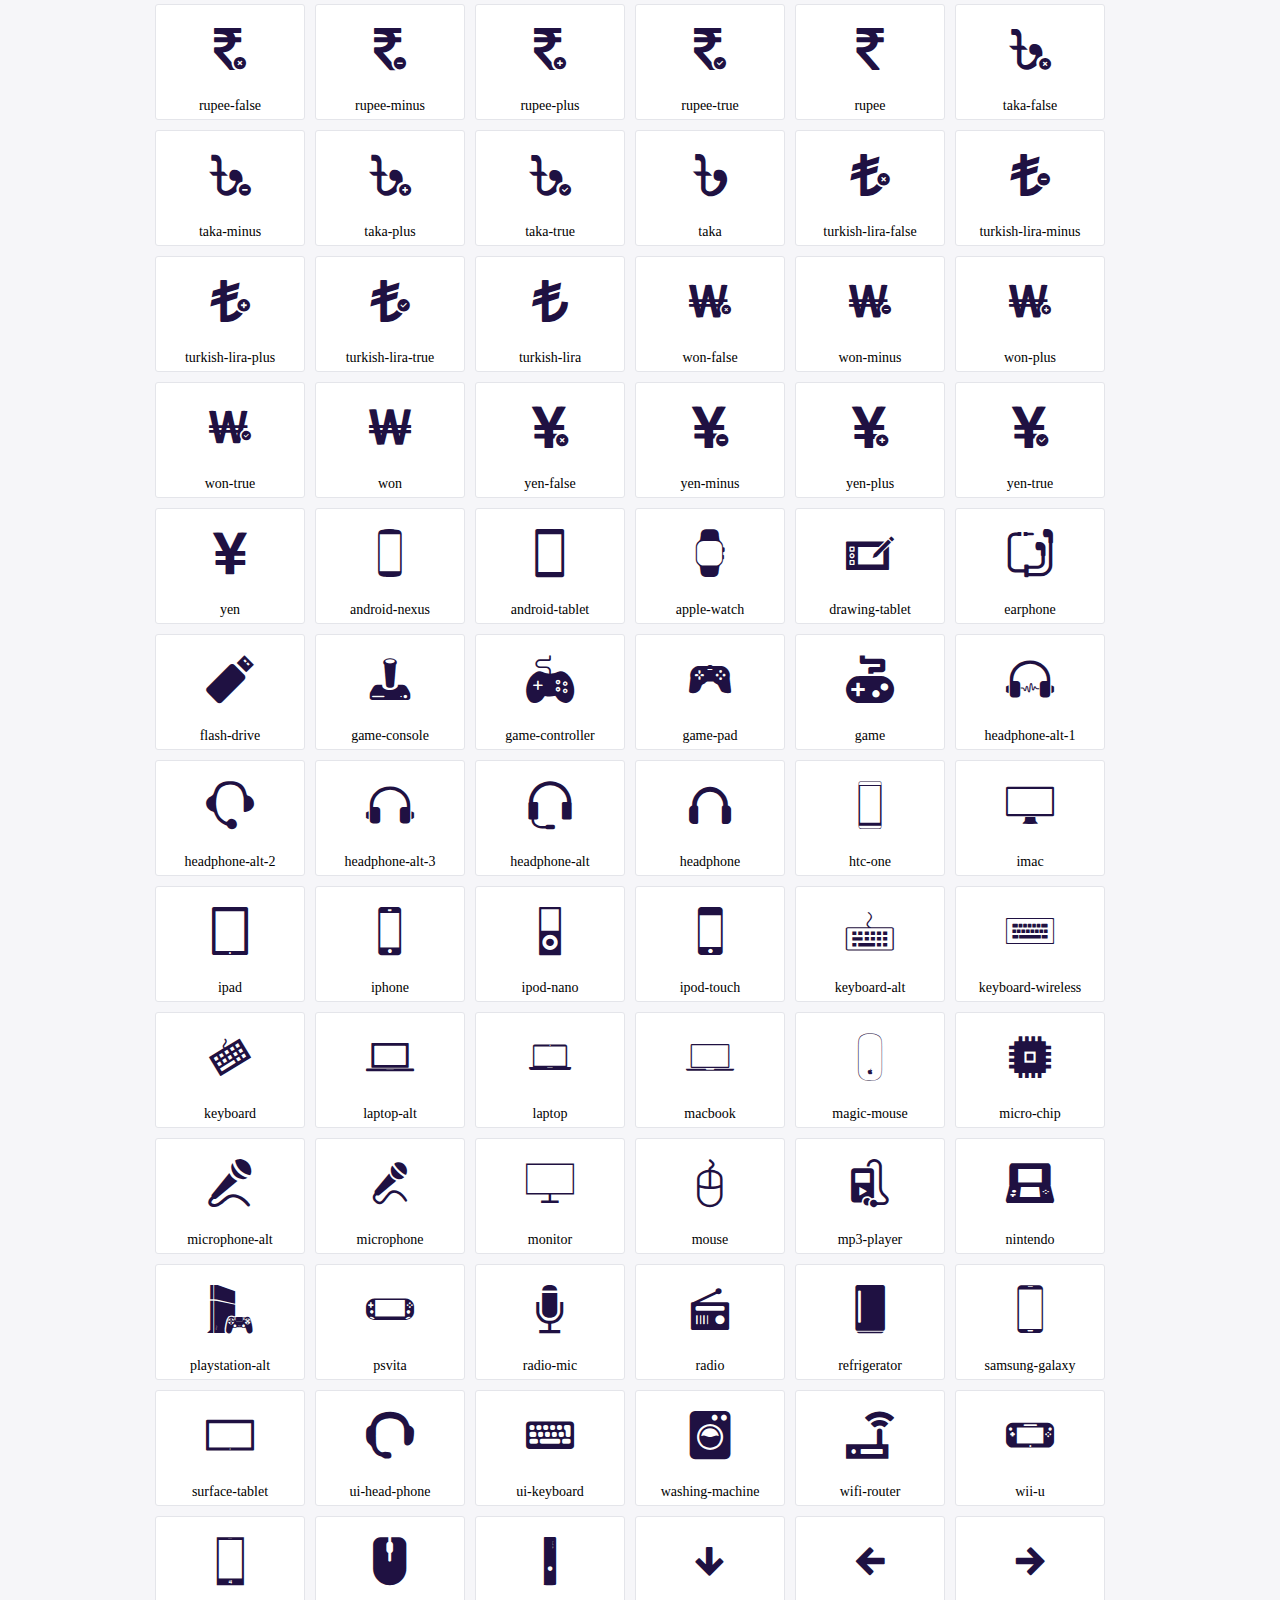
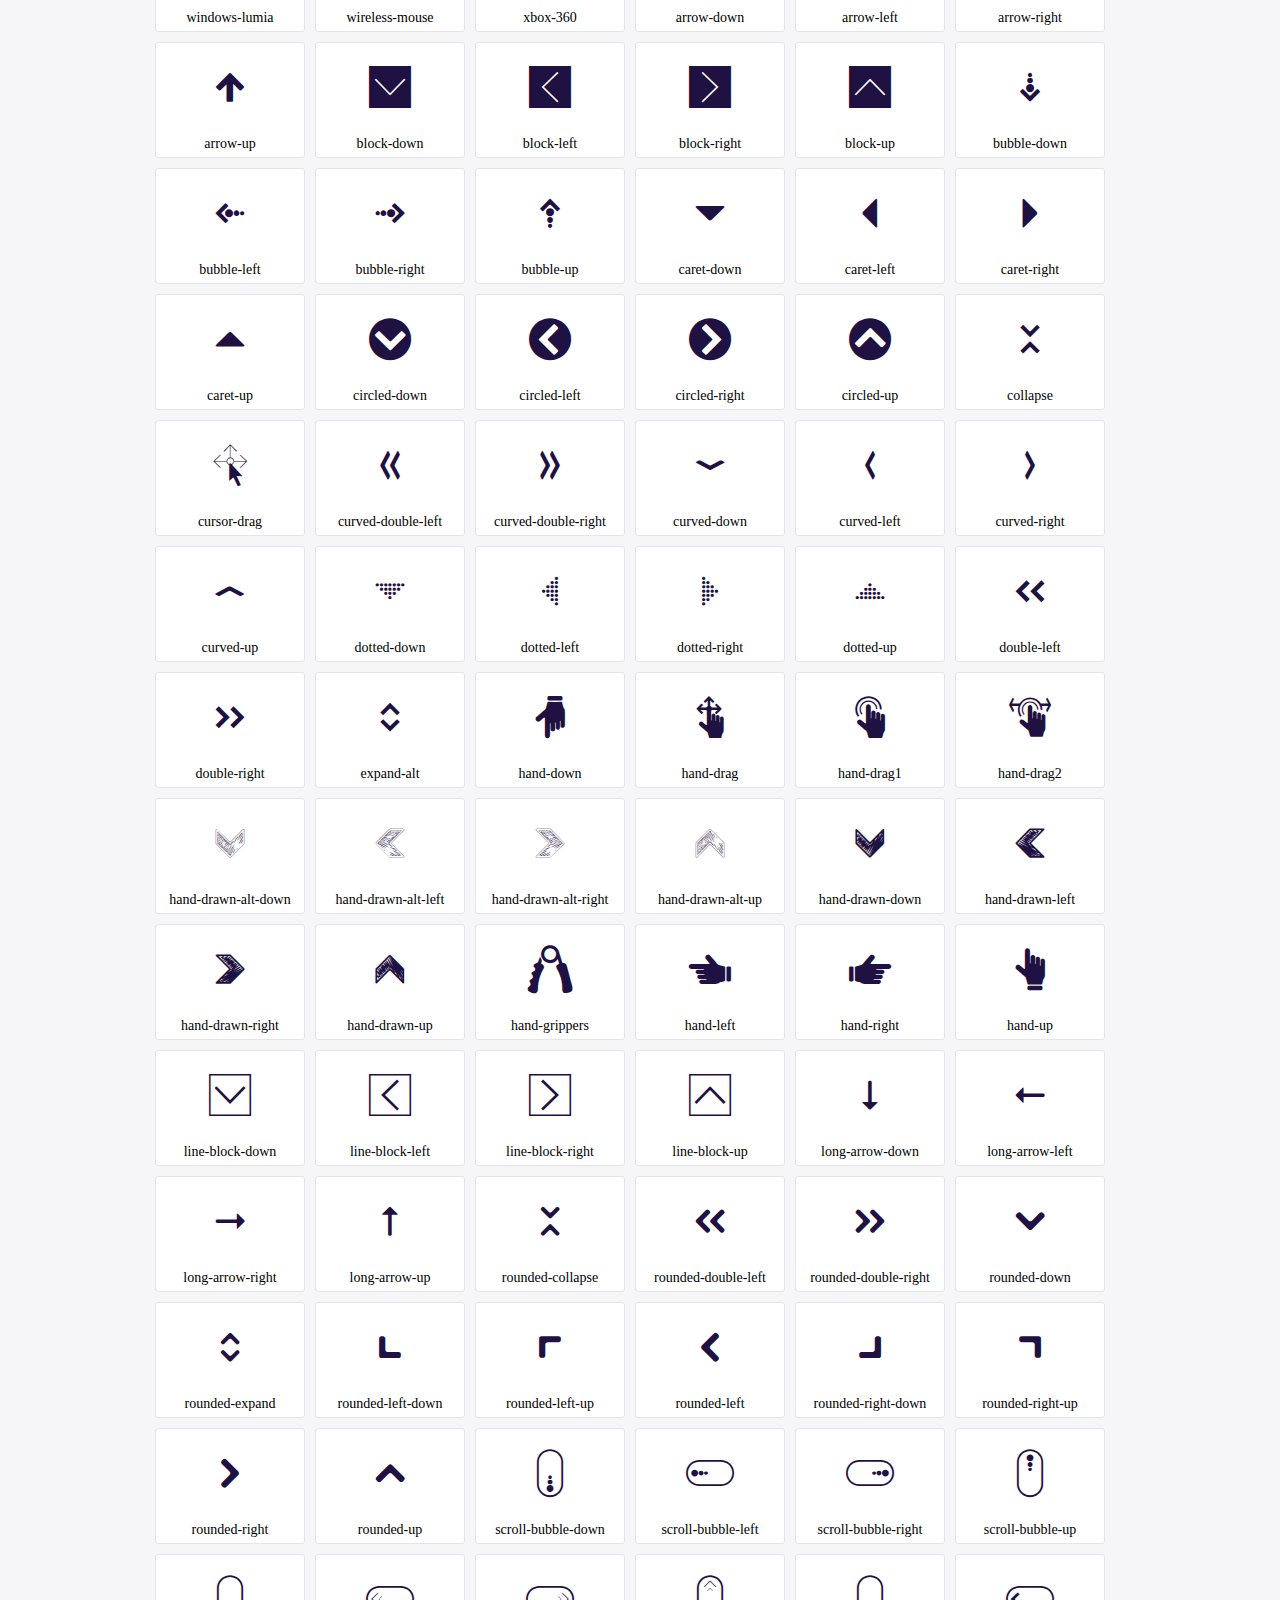
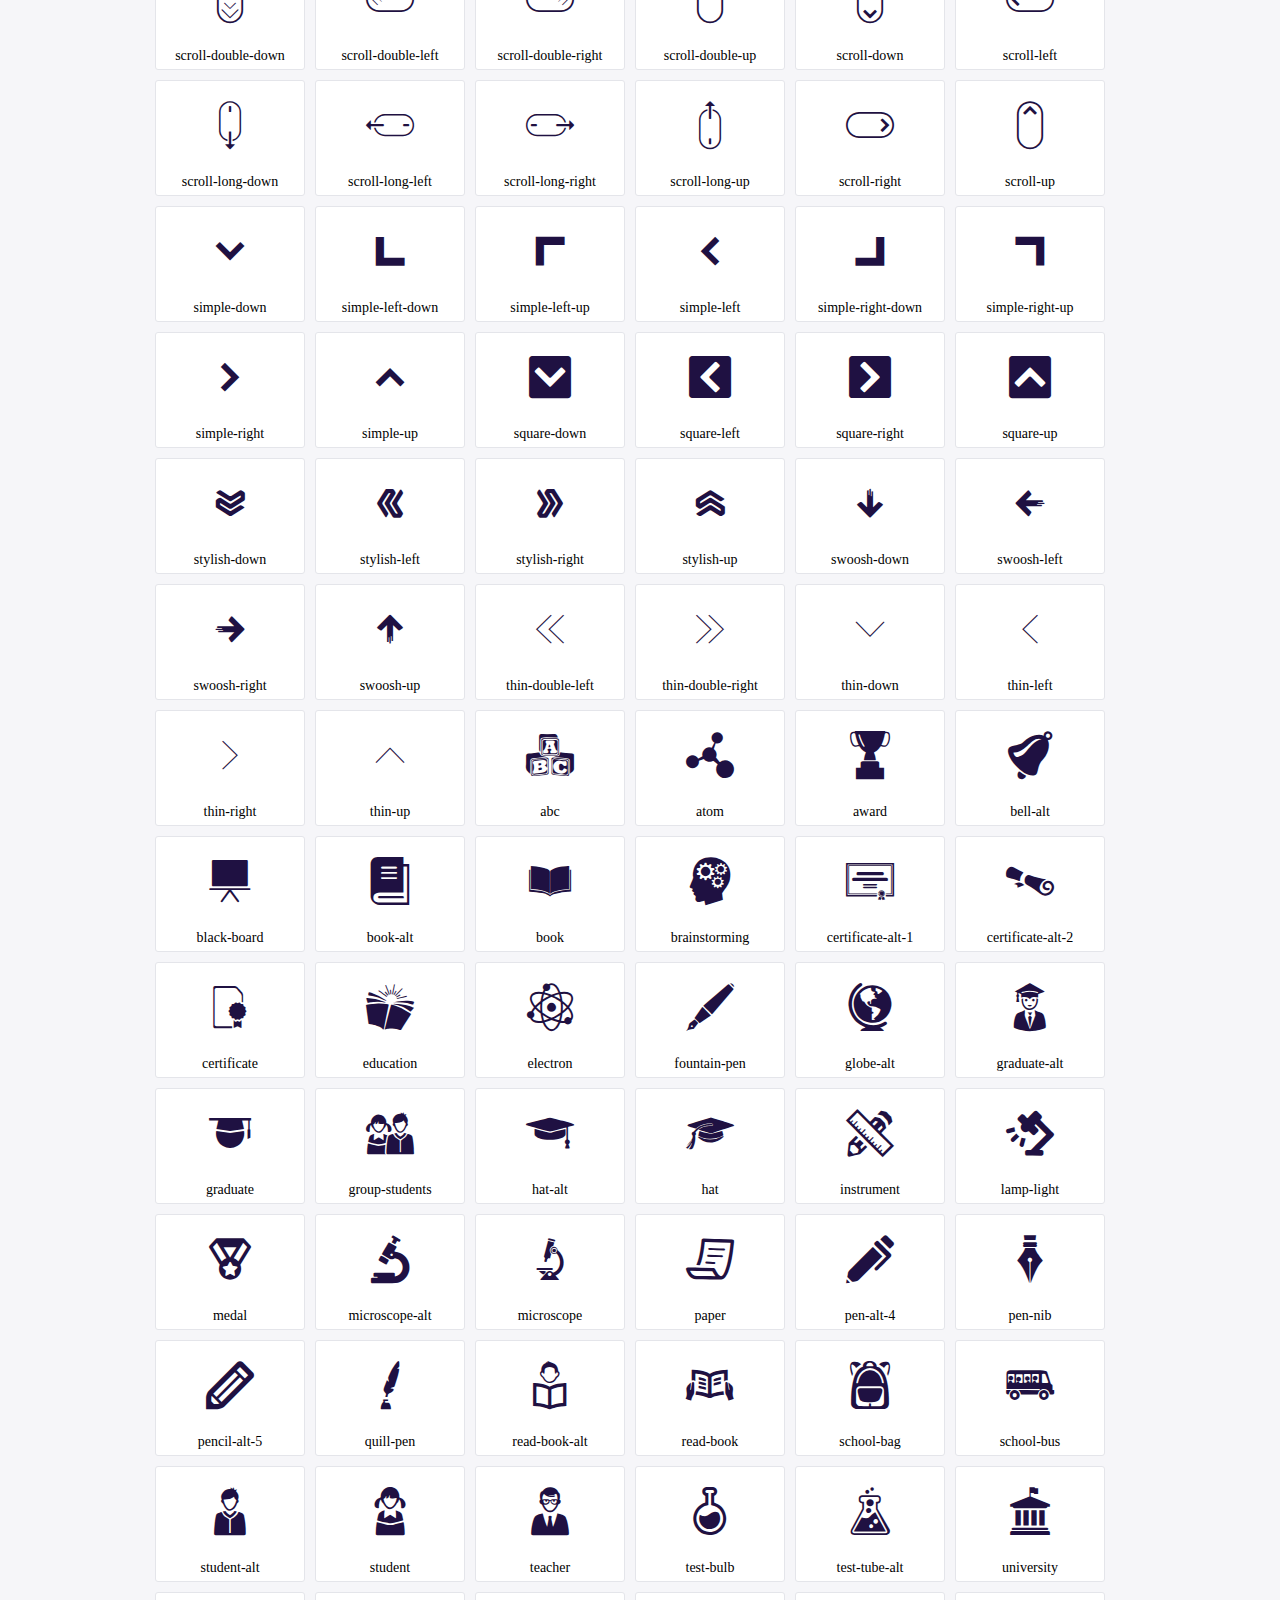
<file: plugins/icofont/demo.html>
<!DOCTYPE html>
	<html>
	<head>
		<meta charset="utf-8">
		<title>Examples | IcoFont</title>
		<link rel="stylesheet" type="text/css" href="./icofont.min.css">
		<style type="text/css">
			body {
				margin: 0;
				padding: 0;
				background: #F6F6F9;
			}
			.header {
				border-bottom: 1px solid #DCDCE1;
				padding: 10px 0;
				margin-bottom: 10px;
			}
			.container {
				width: 980px;
				margin: 0 auto;
			}
			.ico-title {
				font-size: 2em;
			}
			.iconlist {
				margin: 0;
				padding: 0;
				list-style: none;
				text-align: center;
				width: 100%;
				display: flex;
				flex-wrap: wrap;
				flex-direction: row;
			}
			.iconlist li {
				position: relative;
				margin: 5px;
				width: 150px;
				cursor: pointer;
			}
			.iconlist li .icon-holder {
				position: relative;
				text-align: center;
				border-radius: 3px;
				overflow: hidden;
				padding-bottom: 5px;
				background: #ffffff;
				border: 1px solid #E4E5EA;
				transition: all 0.2s linear 0s;
			}
			.iconlist li .icon-holder:hover {
				background: #00C3DA;
				color: #ffffff;
			}
			.iconlist li .icon-holder:hover .icon i {
				color: #ffffff;
			}
			.iconlist li .icon-holder .icon {
				padding: 20px;
				text-align: center;
			}
			.iconlist li .icon-holder .icon i {
				font-size: 3em;
				color: #1F1142;
			}
			.iconlist li .icon-holder span {
				font-size: 14px;
				display: block;
				margin-top: 5px;
				border-radius: 3px;
			}
		</style>
	</head>
	<body>
	<div class="header">
		<div class="container">
			<h1 class="ico-title"> IcoFont Icons </h1>
		</div>
	</div>
	<div class="container">
		<ul class="iconlist">
		
		<li>
			<div class="icon-holder">
				<div class="icon"> 
					<i class="icofont-angry-monster"></i>
				</div> 
				<span> angry-monster </span>
			</div>
		</li>
		
		<li>
			<div class="icon-holder">
				<div class="icon"> 
					<i class="icofont-bathtub"></i>
				</div> 
				<span> bathtub </span>
			</div>
		</li>
		
		<li>
			<div class="icon-holder">
				<div class="icon"> 
					<i class="icofont-bird-wings"></i>
				</div> 
				<span> bird-wings </span>
			</div>
		</li>
		
		<li>
			<div class="icon-holder">
				<div class="icon"> 
					<i class="icofont-bow"></i>
				</div> 
				<span> bow </span>
			</div>
		</li>
		
		<li>
			<div class="icon-holder">
				<div class="icon"> 
					<i class="icofont-castle"></i>
				</div> 
				<span> castle </span>
			</div>
		</li>
		
		<li>
			<div class="icon-holder">
				<div class="icon"> 
					<i class="icofont-circuit"></i>
				</div> 
				<span> circuit </span>
			</div>
		</li>
		
		<li>
			<div class="icon-holder">
				<div class="icon"> 
					<i class="icofont-crown-king"></i>
				</div> 
				<span> crown-king </span>
			</div>
		</li>
		
		<li>
			<div class="icon-holder">
				<div class="icon"> 
					<i class="icofont-crown-queen"></i>
				</div> 
				<span> crown-queen </span>
			</div>
		</li>
		
		<li>
			<div class="icon-holder">
				<div class="icon"> 
					<i class="icofont-dart"></i>
				</div> 
				<span> dart </span>
			</div>
		</li>
		
		<li>
			<div class="icon-holder">
				<div class="icon"> 
					<i class="icofont-disability-race"></i>
				</div> 
				<span> disability-race </span>
			</div>
		</li>
		
		<li>
			<div class="icon-holder">
				<div class="icon"> 
					<i class="icofont-diving-goggle"></i>
				</div> 
				<span> diving-goggle </span>
			</div>
		</li>
		
		<li>
			<div class="icon-holder">
				<div class="icon"> 
					<i class="icofont-eye-open"></i>
				</div> 
				<span> eye-open </span>
			</div>
		</li>
		
		<li>
			<div class="icon-holder">
				<div class="icon"> 
					<i class="icofont-flora-flower"></i>
				</div> 
				<span> flora-flower </span>
			</div>
		</li>
		
		<li>
			<div class="icon-holder">
				<div class="icon"> 
					<i class="icofont-flora"></i>
				</div> 
				<span> flora </span>
			</div>
		</li>
		
		<li>
			<div class="icon-holder">
				<div class="icon"> 
					<i class="icofont-gift-box"></i>
				</div> 
				<span> gift-box </span>
			</div>
		</li>
		
		<li>
			<div class="icon-holder">
				<div class="icon"> 
					<i class="icofont-halloween-pumpkin"></i>
				</div> 
				<span> halloween-pumpkin </span>
			</div>
		</li>
		
		<li>
			<div class="icon-holder">
				<div class="icon"> 
					<i class="icofont-hand-power"></i>
				</div> 
				<span> hand-power </span>
			</div>
		</li>
		
		<li>
			<div class="icon-holder">
				<div class="icon"> 
					<i class="icofont-hand-thunder"></i>
				</div> 
				<span> hand-thunder </span>
			</div>
		</li>
		
		<li>
			<div class="icon-holder">
				<div class="icon"> 
					<i class="icofont-king-monster"></i>
				</div> 
				<span> king-monster </span>
			</div>
		</li>
		
		<li>
			<div class="icon-holder">
				<div class="icon"> 
					<i class="icofont-love"></i>
				</div> 
				<span> love </span>
			</div>
		</li>
		
		<li>
			<div class="icon-holder">
				<div class="icon"> 
					<i class="icofont-magician-hat"></i>
				</div> 
				<span> magician-hat </span>
			</div>
		</li>
		
		<li>
			<div class="icon-holder">
				<div class="icon"> 
					<i class="icofont-native-american"></i>
				</div> 
				<span> native-american </span>
			</div>
		</li>
		
		<li>
			<div class="icon-holder">
				<div class="icon"> 
					<i class="icofont-owl-look"></i>
				</div> 
				<span> owl-look </span>
			</div>
		</li>
		
		<li>
			<div class="icon-holder">
				<div class="icon"> 
					<i class="icofont-phoenix"></i>
				</div> 
				<span> phoenix </span>
			</div>
		</li>
		
		<li>
			<div class="icon-holder">
				<div class="icon"> 
					<i class="icofont-robot-face"></i>
				</div> 
				<span> robot-face </span>
			</div>
		</li>
		
		<li>
			<div class="icon-holder">
				<div class="icon"> 
					<i class="icofont-sand-clock"></i>
				</div> 
				<span> sand-clock </span>
			</div>
		</li>
		
		<li>
			<div class="icon-holder">
				<div class="icon"> 
					<i class="icofont-shield-alt"></i>
				</div> 
				<span> shield-alt </span>
			</div>
		</li>
		
		<li>
			<div class="icon-holder">
				<div class="icon"> 
					<i class="icofont-ship-wheel"></i>
				</div> 
				<span> ship-wheel </span>
			</div>
		</li>
		
		<li>
			<div class="icon-holder">
				<div class="icon"> 
					<i class="icofont-skull-danger"></i>
				</div> 
				<span> skull-danger </span>
			</div>
		</li>
		
		<li>
			<div class="icon-holder">
				<div class="icon"> 
					<i class="icofont-skull-face"></i>
				</div> 
				<span> skull-face </span>
			</div>
		</li>
		
		<li>
			<div class="icon-holder">
				<div class="icon"> 
					<i class="icofont-snowmobile"></i>
				</div> 
				<span> snowmobile </span>
			</div>
		</li>
		
		<li>
			<div class="icon-holder">
				<div class="icon"> 
					<i class="icofont-space-shuttle"></i>
				</div> 
				<span> space-shuttle </span>
			</div>
		</li>
		
		<li>
			<div class="icon-holder">
				<div class="icon"> 
					<i class="icofont-star-shape"></i>
				</div> 
				<span> star-shape </span>
			</div>
		</li>
		
		<li>
			<div class="icon-holder">
				<div class="icon"> 
					<i class="icofont-swirl"></i>
				</div> 
				<span> swirl </span>
			</div>
		</li>
		
		<li>
			<div class="icon-holder">
				<div class="icon"> 
					<i class="icofont-tattoo-wing"></i>
				</div> 
				<span> tattoo-wing </span>
			</div>
		</li>
		
		<li>
			<div class="icon-holder">
				<div class="icon"> 
					<i class="icofont-throne"></i>
				</div> 
				<span> throne </span>
			</div>
		</li>
		
		<li>
			<div class="icon-holder">
				<div class="icon"> 
					<i class="icofont-tree-alt"></i>
				</div> 
				<span> tree-alt </span>
			</div>
		</li>
		
		<li>
			<div class="icon-holder">
				<div class="icon"> 
					<i class="icofont-triangle"></i>
				</div> 
				<span> triangle </span>
			</div>
		</li>
		
		<li>
			<div class="icon-holder">
				<div class="icon"> 
					<i class="icofont-unity-hand"></i>
				</div> 
				<span> unity-hand </span>
			</div>
		</li>
		
		<li>
			<div class="icon-holder">
				<div class="icon"> 
					<i class="icofont-weed"></i>
				</div> 
				<span> weed </span>
			</div>
		</li>
		
		<li>
			<div class="icon-holder">
				<div class="icon"> 
					<i class="icofont-woman-bird"></i>
				</div> 
				<span> woman-bird </span>
			</div>
		</li>
		
		<li>
			<div class="icon-holder">
				<div class="icon"> 
					<i class="icofont-bat"></i>
				</div> 
				<span> bat </span>
			</div>
		</li>
		
		<li>
			<div class="icon-holder">
				<div class="icon"> 
					<i class="icofont-bear-face"></i>
				</div> 
				<span> bear-face </span>
			</div>
		</li>
		
		<li>
			<div class="icon-holder">
				<div class="icon"> 
					<i class="icofont-bear-tracks"></i>
				</div> 
				<span> bear-tracks </span>
			</div>
		</li>
		
		<li>
			<div class="icon-holder">
				<div class="icon"> 
					<i class="icofont-bear"></i>
				</div> 
				<span> bear </span>
			</div>
		</li>
		
		<li>
			<div class="icon-holder">
				<div class="icon"> 
					<i class="icofont-bird-alt"></i>
				</div> 
				<span> bird-alt </span>
			</div>
		</li>
		
		<li>
			<div class="icon-holder">
				<div class="icon"> 
					<i class="icofont-bird-flying"></i>
				</div> 
				<span> bird-flying </span>
			</div>
		</li>
		
		<li>
			<div class="icon-holder">
				<div class="icon"> 
					<i class="icofont-bird"></i>
				</div> 
				<span> bird </span>
			</div>
		</li>
		
		<li>
			<div class="icon-holder">
				<div class="icon"> 
					<i class="icofont-birds"></i>
				</div> 
				<span> birds </span>
			</div>
		</li>
		
		<li>
			<div class="icon-holder">
				<div class="icon"> 
					<i class="icofont-bone"></i>
				</div> 
				<span> bone </span>
			</div>
		</li>
		
		<li>
			<div class="icon-holder">
				<div class="icon"> 
					<i class="icofont-bull"></i>
				</div> 
				<span> bull </span>
			</div>
		</li>
		
		<li>
			<div class="icon-holder">
				<div class="icon"> 
					<i class="icofont-butterfly-alt"></i>
				</div> 
				<span> butterfly-alt </span>
			</div>
		</li>
		
		<li>
			<div class="icon-holder">
				<div class="icon"> 
					<i class="icofont-butterfly"></i>
				</div> 
				<span> butterfly </span>
			</div>
		</li>
		
		<li>
			<div class="icon-holder">
				<div class="icon"> 
					<i class="icofont-camel-alt"></i>
				</div> 
				<span> camel-alt </span>
			</div>
		</li>
		
		<li>
			<div class="icon-holder">
				<div class="icon"> 
					<i class="icofont-camel-head"></i>
				</div> 
				<span> camel-head </span>
			</div>
		</li>
		
		<li>
			<div class="icon-holder">
				<div class="icon"> 
					<i class="icofont-camel"></i>
				</div> 
				<span> camel </span>
			</div>
		</li>
		
		<li>
			<div class="icon-holder">
				<div class="icon"> 
					<i class="icofont-cat-alt-1"></i>
				</div> 
				<span> cat-alt-1 </span>
			</div>
		</li>
		
		<li>
			<div class="icon-holder">
				<div class="icon"> 
					<i class="icofont-cat-alt-2"></i>
				</div> 
				<span> cat-alt-2 </span>
			</div>
		</li>
		
		<li>
			<div class="icon-holder">
				<div class="icon"> 
					<i class="icofont-cat-alt-3"></i>
				</div> 
				<span> cat-alt-3 </span>
			</div>
		</li>
		
		<li>
			<div class="icon-holder">
				<div class="icon"> 
					<i class="icofont-cat-dog"></i>
				</div> 
				<span> cat-dog </span>
			</div>
		</li>
		
		<li>
			<div class="icon-holder">
				<div class="icon"> 
					<i class="icofont-cat-face"></i>
				</div> 
				<span> cat-face </span>
			</div>
		</li>
		
		<li>
			<div class="icon-holder">
				<div class="icon"> 
					<i class="icofont-cat"></i>
				</div> 
				<span> cat </span>
			</div>
		</li>
		
		<li>
			<div class="icon-holder">
				<div class="icon"> 
					<i class="icofont-cow-head"></i>
				</div> 
				<span> cow-head </span>
			</div>
		</li>
		
		<li>
			<div class="icon-holder">
				<div class="icon"> 
					<i class="icofont-cow"></i>
				</div> 
				<span> cow </span>
			</div>
		</li>
		
		<li>
			<div class="icon-holder">
				<div class="icon"> 
					<i class="icofont-crab"></i>
				</div> 
				<span> crab </span>
			</div>
		</li>
		
		<li>
			<div class="icon-holder">
				<div class="icon"> 
					<i class="icofont-crocodile"></i>
				</div> 
				<span> crocodile </span>
			</div>
		</li>
		
		<li>
			<div class="icon-holder">
				<div class="icon"> 
					<i class="icofont-deer-head"></i>
				</div> 
				<span> deer-head </span>
			</div>
		</li>
		
		<li>
			<div class="icon-holder">
				<div class="icon"> 
					<i class="icofont-dog-alt"></i>
				</div> 
				<span> dog-alt </span>
			</div>
		</li>
		
		<li>
			<div class="icon-holder">
				<div class="icon"> 
					<i class="icofont-dog-barking"></i>
				</div> 
				<span> dog-barking </span>
			</div>
		</li>
		
		<li>
			<div class="icon-holder">
				<div class="icon"> 
					<i class="icofont-dog"></i>
				</div> 
				<span> dog </span>
			</div>
		</li>
		
		<li>
			<div class="icon-holder">
				<div class="icon"> 
					<i class="icofont-dolphin"></i>
				</div> 
				<span> dolphin </span>
			</div>
		</li>
		
		<li>
			<div class="icon-holder">
				<div class="icon"> 
					<i class="icofont-duck-tracks"></i>
				</div> 
				<span> duck-tracks </span>
			</div>
		</li>
		
		<li>
			<div class="icon-holder">
				<div class="icon"> 
					<i class="icofont-eagle-head"></i>
				</div> 
				<span> eagle-head </span>
			</div>
		</li>
		
		<li>
			<div class="icon-holder">
				<div class="icon"> 
					<i class="icofont-eaten-fish"></i>
				</div> 
				<span> eaten-fish </span>
			</div>
		</li>
		
		<li>
			<div class="icon-holder">
				<div class="icon"> 
					<i class="icofont-elephant-alt"></i>
				</div> 
				<span> elephant-alt </span>
			</div>
		</li>
		
		<li>
			<div class="icon-holder">
				<div class="icon"> 
					<i class="icofont-elephant-head-alt"></i>
				</div> 
				<span> elephant-head-alt </span>
			</div>
		</li>
		
		<li>
			<div class="icon-holder">
				<div class="icon"> 
					<i class="icofont-elephant-head"></i>
				</div> 
				<span> elephant-head </span>
			</div>
		</li>
		
		<li>
			<div class="icon-holder">
				<div class="icon"> 
					<i class="icofont-elephant"></i>
				</div> 
				<span> elephant </span>
			</div>
		</li>
		
		<li>
			<div class="icon-holder">
				<div class="icon"> 
					<i class="icofont-elk"></i>
				</div> 
				<span> elk </span>
			</div>
		</li>
		
		<li>
			<div class="icon-holder">
				<div class="icon"> 
					<i class="icofont-fish-1"></i>
				</div> 
				<span> fish-1 </span>
			</div>
		</li>
		
		<li>
			<div class="icon-holder">
				<div class="icon"> 
					<i class="icofont-fish-2"></i>
				</div> 
				<span> fish-2 </span>
			</div>
		</li>
		
		<li>
			<div class="icon-holder">
				<div class="icon"> 
					<i class="icofont-fish-3"></i>
				</div> 
				<span> fish-3 </span>
			</div>
		</li>
		
		<li>
			<div class="icon-holder">
				<div class="icon"> 
					<i class="icofont-fish-4"></i>
				</div> 
				<span> fish-4 </span>
			</div>
		</li>
		
		<li>
			<div class="icon-holder">
				<div class="icon"> 
					<i class="icofont-fish-5"></i>
				</div> 
				<span> fish-5 </span>
			</div>
		</li>
		
		<li>
			<div class="icon-holder">
				<div class="icon"> 
					<i class="icofont-fish"></i>
				</div> 
				<span> fish </span>
			</div>
		</li>
		
		<li>
			<div class="icon-holder">
				<div class="icon"> 
					<i class="icofont-fox-alt"></i>
				</div> 
				<span> fox-alt </span>
			</div>
		</li>
		
		<li>
			<div class="icon-holder">
				<div class="icon"> 
					<i class="icofont-fox"></i>
				</div> 
				<span> fox </span>
			</div>
		</li>
		
		<li>
			<div class="icon-holder">
				<div class="icon"> 
					<i class="icofont-frog-tracks"></i>
				</div> 
				<span> frog-tracks </span>
			</div>
		</li>
		
		<li>
			<div class="icon-holder">
				<div class="icon"> 
					<i class="icofont-frog"></i>
				</div> 
				<span> frog </span>
			</div>
		</li>
		
		<li>
			<div class="icon-holder">
				<div class="icon"> 
					<i class="icofont-froggy"></i>
				</div> 
				<span> froggy </span>
			</div>
		</li>
		
		<li>
			<div class="icon-holder">
				<div class="icon"> 
					<i class="icofont-giraffe-head-1"></i>
				</div> 
				<span> giraffe-head-1 </span>
			</div>
		</li>
		
		<li>
			<div class="icon-holder">
				<div class="icon"> 
					<i class="icofont-giraffe-head-2"></i>
				</div> 
				<span> giraffe-head-2 </span>
			</div>
		</li>
		
		<li>
			<div class="icon-holder">
				<div class="icon"> 
					<i class="icofont-giraffe-head"></i>
				</div> 
				<span> giraffe-head </span>
			</div>
		</li>
		
		<li>
			<div class="icon-holder">
				<div class="icon"> 
					<i class="icofont-giraffe"></i>
				</div> 
				<span> giraffe </span>
			</div>
		</li>
		
		<li>
			<div class="icon-holder">
				<div class="icon"> 
					<i class="icofont-goat-head"></i>
				</div> 
				<span> goat-head </span>
			</div>
		</li>
		
		<li>
			<div class="icon-holder">
				<div class="icon"> 
					<i class="icofont-gorilla"></i>
				</div> 
				<span> gorilla </span>
			</div>
		</li>
		
		<li>
			<div class="icon-holder">
				<div class="icon"> 
					<i class="icofont-hen-tracks"></i>
				</div> 
				<span> hen-tracks </span>
			</div>
		</li>
		
		<li>
			<div class="icon-holder">
				<div class="icon"> 
					<i class="icofont-horse-head-1"></i>
				</div> 
				<span> horse-head-1 </span>
			</div>
		</li>
		
		<li>
			<div class="icon-holder">
				<div class="icon"> 
					<i class="icofont-horse-head-2"></i>
				</div> 
				<span> horse-head-2 </span>
			</div>
		</li>
		
		<li>
			<div class="icon-holder">
				<div class="icon"> 
					<i class="icofont-horse-head"></i>
				</div> 
				<span> horse-head </span>
			</div>
		</li>
		
		<li>
			<div class="icon-holder">
				<div class="icon"> 
					<i class="icofont-horse-tracks"></i>
				</div> 
				<span> horse-tracks </span>
			</div>
		</li>
		
		<li>
			<div class="icon-holder">
				<div class="icon"> 
					<i class="icofont-jellyfish"></i>
				</div> 
				<span> jellyfish </span>
			</div>
		</li>
		
		<li>
			<div class="icon-holder">
				<div class="icon"> 
					<i class="icofont-kangaroo"></i>
				</div> 
				<span> kangaroo </span>
			</div>
		</li>
		
		<li>
			<div class="icon-holder">
				<div class="icon"> 
					<i class="icofont-lemur"></i>
				</div> 
				<span> lemur </span>
			</div>
		</li>
		
		<li>
			<div class="icon-holder">
				<div class="icon"> 
					<i class="icofont-lion-head-1"></i>
				</div> 
				<span> lion-head-1 </span>
			</div>
		</li>
		
		<li>
			<div class="icon-holder">
				<div class="icon"> 
					<i class="icofont-lion-head-2"></i>
				</div> 
				<span> lion-head-2 </span>
			</div>
		</li>
		
		<li>
			<div class="icon-holder">
				<div class="icon"> 
					<i class="icofont-lion-head"></i>
				</div> 
				<span> lion-head </span>
			</div>
		</li>
		
		<li>
			<div class="icon-holder">
				<div class="icon"> 
					<i class="icofont-lion"></i>
				</div> 
				<span> lion </span>
			</div>
		</li>
		
		<li>
			<div class="icon-holder">
				<div class="icon"> 
					<i class="icofont-monkey-2"></i>
				</div> 
				<span> monkey-2 </span>
			</div>
		</li>
		
		<li>
			<div class="icon-holder">
				<div class="icon"> 
					<i class="icofont-monkey-3"></i>
				</div> 
				<span> monkey-3 </span>
			</div>
		</li>
		
		<li>
			<div class="icon-holder">
				<div class="icon"> 
					<i class="icofont-monkey-face"></i>
				</div> 
				<span> monkey-face </span>
			</div>
		</li>
		
		<li>
			<div class="icon-holder">
				<div class="icon"> 
					<i class="icofont-monkey"></i>
				</div> 
				<span> monkey </span>
			</div>
		</li>
		
		<li>
			<div class="icon-holder">
				<div class="icon"> 
					<i class="icofont-octopus-alt"></i>
				</div> 
				<span> octopus-alt </span>
			</div>
		</li>
		
		<li>
			<div class="icon-holder">
				<div class="icon"> 
					<i class="icofont-octopus"></i>
				</div> 
				<span> octopus </span>
			</div>
		</li>
		
		<li>
			<div class="icon-holder">
				<div class="icon"> 
					<i class="icofont-owl"></i>
				</div> 
				<span> owl </span>
			</div>
		</li>
		
		<li>
			<div class="icon-holder">
				<div class="icon"> 
					<i class="icofont-panda-face"></i>
				</div> 
				<span> panda-face </span>
			</div>
		</li>
		
		<li>
			<div class="icon-holder">
				<div class="icon"> 
					<i class="icofont-panda"></i>
				</div> 
				<span> panda </span>
			</div>
		</li>
		
		<li>
			<div class="icon-holder">
				<div class="icon"> 
					<i class="icofont-panther"></i>
				</div> 
				<span> panther </span>
			</div>
		</li>
		
		<li>
			<div class="icon-holder">
				<div class="icon"> 
					<i class="icofont-parrot-lip"></i>
				</div> 
				<span> parrot-lip </span>
			</div>
		</li>
		
		<li>
			<div class="icon-holder">
				<div class="icon"> 
					<i class="icofont-parrot"></i>
				</div> 
				<span> parrot </span>
			</div>
		</li>
		
		<li>
			<div class="icon-holder">
				<div class="icon"> 
					<i class="icofont-paw"></i>
				</div> 
				<span> paw </span>
			</div>
		</li>
		
		<li>
			<div class="icon-holder">
				<div class="icon"> 
					<i class="icofont-pelican"></i>
				</div> 
				<span> pelican </span>
			</div>
		</li>
		
		<li>
			<div class="icon-holder">
				<div class="icon"> 
					<i class="icofont-penguin"></i>
				</div> 
				<span> penguin </span>
			</div>
		</li>
		
		<li>
			<div class="icon-holder">
				<div class="icon"> 
					<i class="icofont-pig-face"></i>
				</div> 
				<span> pig-face </span>
			</div>
		</li>
		
		<li>
			<div class="icon-holder">
				<div class="icon"> 
					<i class="icofont-pig"></i>
				</div> 
				<span> pig </span>
			</div>
		</li>
		
		<li>
			<div class="icon-holder">
				<div class="icon"> 
					<i class="icofont-pigeon-1"></i>
				</div> 
				<span> pigeon-1 </span>
			</div>
		</li>
		
		<li>
			<div class="icon-holder">
				<div class="icon"> 
					<i class="icofont-pigeon-2"></i>
				</div> 
				<span> pigeon-2 </span>
			</div>
		</li>
		
		<li>
			<div class="icon-holder">
				<div class="icon"> 
					<i class="icofont-pigeon"></i>
				</div> 
				<span> pigeon </span>
			</div>
		</li>
		
		<li>
			<div class="icon-holder">
				<div class="icon"> 
					<i class="icofont-rabbit"></i>
				</div> 
				<span> rabbit </span>
			</div>
		</li>
		
		<li>
			<div class="icon-holder">
				<div class="icon"> 
					<i class="icofont-rat"></i>
				</div> 
				<span> rat </span>
			</div>
		</li>
		
		<li>
			<div class="icon-holder">
				<div class="icon"> 
					<i class="icofont-rhino-head"></i>
				</div> 
				<span> rhino-head </span>
			</div>
		</li>
		
		<li>
			<div class="icon-holder">
				<div class="icon"> 
					<i class="icofont-rhino"></i>
				</div> 
				<span> rhino </span>
			</div>
		</li>
		
		<li>
			<div class="icon-holder">
				<div class="icon"> 
					<i class="icofont-rooster"></i>
				</div> 
				<span> rooster </span>
			</div>
		</li>
		
		<li>
			<div class="icon-holder">
				<div class="icon"> 
					<i class="icofont-seahorse"></i>
				</div> 
				<span> seahorse </span>
			</div>
		</li>
		
		<li>
			<div class="icon-holder">
				<div class="icon"> 
					<i class="icofont-seal"></i>
				</div> 
				<span> seal </span>
			</div>
		</li>
		
		<li>
			<div class="icon-holder">
				<div class="icon"> 
					<i class="icofont-shrimp-alt"></i>
				</div> 
				<span> shrimp-alt </span>
			</div>
		</li>
		
		<li>
			<div class="icon-holder">
				<div class="icon"> 
					<i class="icofont-shrimp"></i>
				</div> 
				<span> shrimp </span>
			</div>
		</li>
		
		<li>
			<div class="icon-holder">
				<div class="icon"> 
					<i class="icofont-snail-1"></i>
				</div> 
				<span> snail-1 </span>
			</div>
		</li>
		
		<li>
			<div class="icon-holder">
				<div class="icon"> 
					<i class="icofont-snail-2"></i>
				</div> 
				<span> snail-2 </span>
			</div>
		</li>
		
		<li>
			<div class="icon-holder">
				<div class="icon"> 
					<i class="icofont-snail-3"></i>
				</div> 
				<span> snail-3 </span>
			</div>
		</li>
		
		<li>
			<div class="icon-holder">
				<div class="icon"> 
					<i class="icofont-snail"></i>
				</div> 
				<span> snail </span>
			</div>
		</li>
		
		<li>
			<div class="icon-holder">
				<div class="icon"> 
					<i class="icofont-snake"></i>
				</div> 
				<span> snake </span>
			</div>
		</li>
		
		<li>
			<div class="icon-holder">
				<div class="icon"> 
					<i class="icofont-squid"></i>
				</div> 
				<span> squid </span>
			</div>
		</li>
		
		<li>
			<div class="icon-holder">
				<div class="icon"> 
					<i class="icofont-squirrel"></i>
				</div> 
				<span> squirrel </span>
			</div>
		</li>
		
		<li>
			<div class="icon-holder">
				<div class="icon"> 
					<i class="icofont-tiger-face"></i>
				</div> 
				<span> tiger-face </span>
			</div>
		</li>
		
		<li>
			<div class="icon-holder">
				<div class="icon"> 
					<i class="icofont-tiger"></i>
				</div> 
				<span> tiger </span>
			</div>
		</li>
		
		<li>
			<div class="icon-holder">
				<div class="icon"> 
					<i class="icofont-turtle"></i>
				</div> 
				<span> turtle </span>
			</div>
		</li>
		
		<li>
			<div class="icon-holder">
				<div class="icon"> 
					<i class="icofont-whale"></i>
				</div> 
				<span> whale </span>
			</div>
		</li>
		
		<li>
			<div class="icon-holder">
				<div class="icon"> 
					<i class="icofont-woodpecker"></i>
				</div> 
				<span> woodpecker </span>
			</div>
		</li>
		
		<li>
			<div class="icon-holder">
				<div class="icon"> 
					<i class="icofont-zebra"></i>
				</div> 
				<span> zebra </span>
			</div>
		</li>
		
		<li>
			<div class="icon-holder">
				<div class="icon"> 
					<i class="icofont-brand-acer"></i>
				</div> 
				<span> brand-acer </span>
			</div>
		</li>
		
		<li>
			<div class="icon-holder">
				<div class="icon"> 
					<i class="icofont-brand-adidas"></i>
				</div> 
				<span> brand-adidas </span>
			</div>
		</li>
		
		<li>
			<div class="icon-holder">
				<div class="icon"> 
					<i class="icofont-brand-adobe"></i>
				</div> 
				<span> brand-adobe </span>
			</div>
		</li>
		
		<li>
			<div class="icon-holder">
				<div class="icon"> 
					<i class="icofont-brand-air-new-zealand"></i>
				</div> 
				<span> brand-air-new-zealand </span>
			</div>
		</li>
		
		<li>
			<div class="icon-holder">
				<div class="icon"> 
					<i class="icofont-brand-airbnb"></i>
				</div> 
				<span> brand-airbnb </span>
			</div>
		</li>
		
		<li>
			<div class="icon-holder">
				<div class="icon"> 
					<i class="icofont-brand-aircell"></i>
				</div> 
				<span> brand-aircell </span>
			</div>
		</li>
		
		<li>
			<div class="icon-holder">
				<div class="icon"> 
					<i class="icofont-brand-airtel"></i>
				</div> 
				<span> brand-airtel </span>
			</div>
		</li>
		
		<li>
			<div class="icon-holder">
				<div class="icon"> 
					<i class="icofont-brand-alcatel"></i>
				</div> 
				<span> brand-alcatel </span>
			</div>
		</li>
		
		<li>
			<div class="icon-holder">
				<div class="icon"> 
					<i class="icofont-brand-alibaba"></i>
				</div> 
				<span> brand-alibaba </span>
			</div>
		</li>
		
		<li>
			<div class="icon-holder">
				<div class="icon"> 
					<i class="icofont-brand-aliexpress"></i>
				</div> 
				<span> brand-aliexpress </span>
			</div>
		</li>
		
		<li>
			<div class="icon-holder">
				<div class="icon"> 
					<i class="icofont-brand-alipay"></i>
				</div> 
				<span> brand-alipay </span>
			</div>
		</li>
		
		<li>
			<div class="icon-holder">
				<div class="icon"> 
					<i class="icofont-brand-amazon"></i>
				</div> 
				<span> brand-amazon </span>
			</div>
		</li>
		
		<li>
			<div class="icon-holder">
				<div class="icon"> 
					<i class="icofont-brand-amd"></i>
				</div> 
				<span> brand-amd </span>
			</div>
		</li>
		
		<li>
			<div class="icon-holder">
				<div class="icon"> 
					<i class="icofont-brand-american-airlines"></i>
				</div> 
				<span> brand-american-airlines </span>
			</div>
		</li>
		
		<li>
			<div class="icon-holder">
				<div class="icon"> 
					<i class="icofont-brand-android-robot"></i>
				</div> 
				<span> brand-android-robot </span>
			</div>
		</li>
		
		<li>
			<div class="icon-holder">
				<div class="icon"> 
					<i class="icofont-brand-android"></i>
				</div> 
				<span> brand-android </span>
			</div>
		</li>
		
		<li>
			<div class="icon-holder">
				<div class="icon"> 
					<i class="icofont-brand-aol"></i>
				</div> 
				<span> brand-aol </span>
			</div>
		</li>
		
		<li>
			<div class="icon-holder">
				<div class="icon"> 
					<i class="icofont-brand-apple"></i>
				</div> 
				<span> brand-apple </span>
			</div>
		</li>
		
		<li>
			<div class="icon-holder">
				<div class="icon"> 
					<i class="icofont-brand-appstore"></i>
				</div> 
				<span> brand-appstore </span>
			</div>
		</li>
		
		<li>
			<div class="icon-holder">
				<div class="icon"> 
					<i class="icofont-brand-asus"></i>
				</div> 
				<span> brand-asus </span>
			</div>
		</li>
		
		<li>
			<div class="icon-holder">
				<div class="icon"> 
					<i class="icofont-brand-ati"></i>
				</div> 
				<span> brand-ati </span>
			</div>
		</li>
		
		<li>
			<div class="icon-holder">
				<div class="icon"> 
					<i class="icofont-brand-att"></i>
				</div> 
				<span> brand-att </span>
			</div>
		</li>
		
		<li>
			<div class="icon-holder">
				<div class="icon"> 
					<i class="icofont-brand-audi"></i>
				</div> 
				<span> brand-audi </span>
			</div>
		</li>
		
		<li>
			<div class="icon-holder">
				<div class="icon"> 
					<i class="icofont-brand-axiata"></i>
				</div> 
				<span> brand-axiata </span>
			</div>
		</li>
		
		<li>
			<div class="icon-holder">
				<div class="icon"> 
					<i class="icofont-brand-bada"></i>
				</div> 
				<span> brand-bada </span>
			</div>
		</li>
		
		<li>
			<div class="icon-holder">
				<div class="icon"> 
					<i class="icofont-brand-bbc"></i>
				</div> 
				<span> brand-bbc </span>
			</div>
		</li>
		
		<li>
			<div class="icon-holder">
				<div class="icon"> 
					<i class="icofont-brand-bing"></i>
				</div> 
				<span> brand-bing </span>
			</div>
		</li>
		
		<li>
			<div class="icon-holder">
				<div class="icon"> 
					<i class="icofont-brand-blackberry"></i>
				</div> 
				<span> brand-blackberry </span>
			</div>
		</li>
		
		<li>
			<div class="icon-holder">
				<div class="icon"> 
					<i class="icofont-brand-bmw"></i>
				</div> 
				<span> brand-bmw </span>
			</div>
		</li>
		
		<li>
			<div class="icon-holder">
				<div class="icon"> 
					<i class="icofont-brand-box"></i>
				</div> 
				<span> brand-box </span>
			</div>
		</li>
		
		<li>
			<div class="icon-holder">
				<div class="icon"> 
					<i class="icofont-brand-burger-king"></i>
				</div> 
				<span> brand-burger-king </span>
			</div>
		</li>
		
		<li>
			<div class="icon-holder">
				<div class="icon"> 
					<i class="icofont-brand-business-insider"></i>
				</div> 
				<span> brand-business-insider </span>
			</div>
		</li>
		
		<li>
			<div class="icon-holder">
				<div class="icon"> 
					<i class="icofont-brand-buzzfeed"></i>
				</div> 
				<span> brand-buzzfeed </span>
			</div>
		</li>
		
		<li>
			<div class="icon-holder">
				<div class="icon"> 
					<i class="icofont-brand-cannon"></i>
				</div> 
				<span> brand-cannon </span>
			</div>
		</li>
		
		<li>
			<div class="icon-holder">
				<div class="icon"> 
					<i class="icofont-brand-casio"></i>
				</div> 
				<span> brand-casio </span>
			</div>
		</li>
		
		<li>
			<div class="icon-holder">
				<div class="icon"> 
					<i class="icofont-brand-china-mobile"></i>
				</div> 
				<span> brand-china-mobile </span>
			</div>
		</li>
		
		<li>
			<div class="icon-holder">
				<div class="icon"> 
					<i class="icofont-brand-china-telecom"></i>
				</div> 
				<span> brand-china-telecom </span>
			</div>
		</li>
		
		<li>
			<div class="icon-holder">
				<div class="icon"> 
					<i class="icofont-brand-china-unicom"></i>
				</div> 
				<span> brand-china-unicom </span>
			</div>
		</li>
		
		<li>
			<div class="icon-holder">
				<div class="icon"> 
					<i class="icofont-brand-cisco"></i>
				</div> 
				<span> brand-cisco </span>
			</div>
		</li>
		
		<li>
			<div class="icon-holder">
				<div class="icon"> 
					<i class="icofont-brand-citibank"></i>
				</div> 
				<span> brand-citibank </span>
			</div>
		</li>
		
		<li>
			<div class="icon-holder">
				<div class="icon"> 
					<i class="icofont-brand-cnet"></i>
				</div> 
				<span> brand-cnet </span>
			</div>
		</li>
		
		<li>
			<div class="icon-holder">
				<div class="icon"> 
					<i class="icofont-brand-cnn"></i>
				</div> 
				<span> brand-cnn </span>
			</div>
		</li>
		
		<li>
			<div class="icon-holder">
				<div class="icon"> 
					<i class="icofont-brand-cocal-cola"></i>
				</div> 
				<span> brand-cocal-cola </span>
			</div>
		</li>
		
		<li>
			<div class="icon-holder">
				<div class="icon"> 
					<i class="icofont-brand-compaq"></i>
				</div> 
				<span> brand-compaq </span>
			</div>
		</li>
		
		<li>
			<div class="icon-holder">
				<div class="icon"> 
					<i class="icofont-brand-debian"></i>
				</div> 
				<span> brand-debian </span>
			</div>
		</li>
		
		<li>
			<div class="icon-holder">
				<div class="icon"> 
					<i class="icofont-brand-delicious"></i>
				</div> 
				<span> brand-delicious </span>
			</div>
		</li>
		
		<li>
			<div class="icon-holder">
				<div class="icon"> 
					<i class="icofont-brand-dell"></i>
				</div> 
				<span> brand-dell </span>
			</div>
		</li>
		
		<li>
			<div class="icon-holder">
				<div class="icon"> 
					<i class="icofont-brand-designbump"></i>
				</div> 
				<span> brand-designbump </span>
			</div>
		</li>
		
		<li>
			<div class="icon-holder">
				<div class="icon"> 
					<i class="icofont-brand-designfloat"></i>
				</div> 
				<span> brand-designfloat </span>
			</div>
		</li>
		
		<li>
			<div class="icon-holder">
				<div class="icon"> 
					<i class="icofont-brand-disney"></i>
				</div> 
				<span> brand-disney </span>
			</div>
		</li>
		
		<li>
			<div class="icon-holder">
				<div class="icon"> 
					<i class="icofont-brand-dodge"></i>
				</div> 
				<span> brand-dodge </span>
			</div>
		</li>
		
		<li>
			<div class="icon-holder">
				<div class="icon"> 
					<i class="icofont-brand-dove"></i>
				</div> 
				<span> brand-dove </span>
			</div>
		</li>
		
		<li>
			<div class="icon-holder">
				<div class="icon"> 
					<i class="icofont-brand-drupal"></i>
				</div> 
				<span> brand-drupal </span>
			</div>
		</li>
		
		<li>
			<div class="icon-holder">
				<div class="icon"> 
					<i class="icofont-brand-ebay"></i>
				</div> 
				<span> brand-ebay </span>
			</div>
		</li>
		
		<li>
			<div class="icon-holder">
				<div class="icon"> 
					<i class="icofont-brand-eleven"></i>
				</div> 
				<span> brand-eleven </span>
			</div>
		</li>
		
		<li>
			<div class="icon-holder">
				<div class="icon"> 
					<i class="icofont-brand-emirates"></i>
				</div> 
				<span> brand-emirates </span>
			</div>
		</li>
		
		<li>
			<div class="icon-holder">
				<div class="icon"> 
					<i class="icofont-brand-espn"></i>
				</div> 
				<span> brand-espn </span>
			</div>
		</li>
		
		<li>
			<div class="icon-holder">
				<div class="icon"> 
					<i class="icofont-brand-etihad-airways"></i>
				</div> 
				<span> brand-etihad-airways </span>
			</div>
		</li>
		
		<li>
			<div class="icon-holder">
				<div class="icon"> 
					<i class="icofont-brand-etisalat"></i>
				</div> 
				<span> brand-etisalat </span>
			</div>
		</li>
		
		<li>
			<div class="icon-holder">
				<div class="icon"> 
					<i class="icofont-brand-etsy"></i>
				</div> 
				<span> brand-etsy </span>
			</div>
		</li>
		
		<li>
			<div class="icon-holder">
				<div class="icon"> 
					<i class="icofont-brand-fastrack"></i>
				</div> 
				<span> brand-fastrack </span>
			</div>
		</li>
		
		<li>
			<div class="icon-holder">
				<div class="icon"> 
					<i class="icofont-brand-fedex"></i>
				</div> 
				<span> brand-fedex </span>
			</div>
		</li>
		
		<li>
			<div class="icon-holder">
				<div class="icon"> 
					<i class="icofont-brand-ferrari"></i>
				</div> 
				<span> brand-ferrari </span>
			</div>
		</li>
		
		<li>
			<div class="icon-holder">
				<div class="icon"> 
					<i class="icofont-brand-fitbit"></i>
				</div> 
				<span> brand-fitbit </span>
			</div>
		</li>
		
		<li>
			<div class="icon-holder">
				<div class="icon"> 
					<i class="icofont-brand-flikr"></i>
				</div> 
				<span> brand-flikr </span>
			</div>
		</li>
		
		<li>
			<div class="icon-holder">
				<div class="icon"> 
					<i class="icofont-brand-forbes"></i>
				</div> 
				<span> brand-forbes </span>
			</div>
		</li>
		
		<li>
			<div class="icon-holder">
				<div class="icon"> 
					<i class="icofont-brand-foursquare"></i>
				</div> 
				<span> brand-foursquare </span>
			</div>
		</li>
		
		<li>
			<div class="icon-holder">
				<div class="icon"> 
					<i class="icofont-brand-foxconn"></i>
				</div> 
				<span> brand-foxconn </span>
			</div>
		</li>
		
		<li>
			<div class="icon-holder">
				<div class="icon"> 
					<i class="icofont-brand-fujitsu"></i>
				</div> 
				<span> brand-fujitsu </span>
			</div>
		</li>
		
		<li>
			<div class="icon-holder">
				<div class="icon"> 
					<i class="icofont-brand-general-electric"></i>
				</div> 
				<span> brand-general-electric </span>
			</div>
		</li>
		
		<li>
			<div class="icon-holder">
				<div class="icon"> 
					<i class="icofont-brand-gillette"></i>
				</div> 
				<span> brand-gillette </span>
			</div>
		</li>
		
		<li>
			<div class="icon-holder">
				<div class="icon"> 
					<i class="icofont-brand-gizmodo"></i>
				</div> 
				<span> brand-gizmodo </span>
			</div>
		</li>
		
		<li>
			<div class="icon-holder">
				<div class="icon"> 
					<i class="icofont-brand-gnome"></i>
				</div> 
				<span> brand-gnome </span>
			</div>
		</li>
		
		<li>
			<div class="icon-holder">
				<div class="icon"> 
					<i class="icofont-brand-google"></i>
				</div> 
				<span> brand-google </span>
			</div>
		</li>
		
		<li>
			<div class="icon-holder">
				<div class="icon"> 
					<i class="icofont-brand-gopro"></i>
				</div> 
				<span> brand-gopro </span>
			</div>
		</li>
		
		<li>
			<div class="icon-holder">
				<div class="icon"> 
					<i class="icofont-brand-gucci"></i>
				</div> 
				<span> brand-gucci </span>
			</div>
		</li>
		
		<li>
			<div class="icon-holder">
				<div class="icon"> 
					<i class="icofont-brand-hallmark"></i>
				</div> 
				<span> brand-hallmark </span>
			</div>
		</li>
		
		<li>
			<div class="icon-holder">
				<div class="icon"> 
					<i class="icofont-brand-hi5"></i>
				</div> 
				<span> brand-hi5 </span>
			</div>
		</li>
		
		<li>
			<div class="icon-holder">
				<div class="icon"> 
					<i class="icofont-brand-honda"></i>
				</div> 
				<span> brand-honda </span>
			</div>
		</li>
		
		<li>
			<div class="icon-holder">
				<div class="icon"> 
					<i class="icofont-brand-hp"></i>
				</div> 
				<span> brand-hp </span>
			</div>
		</li>
		
		<li>
			<div class="icon-holder">
				<div class="icon"> 
					<i class="icofont-brand-hsbc"></i>
				</div> 
				<span> brand-hsbc </span>
			</div>
		</li>
		
		<li>
			<div class="icon-holder">
				<div class="icon"> 
					<i class="icofont-brand-htc"></i>
				</div> 
				<span> brand-htc </span>
			</div>
		</li>
		
		<li>
			<div class="icon-holder">
				<div class="icon"> 
					<i class="icofont-brand-huawei"></i>
				</div> 
				<span> brand-huawei </span>
			</div>
		</li>
		
		<li>
			<div class="icon-holder">
				<div class="icon"> 
					<i class="icofont-brand-hulu"></i>
				</div> 
				<span> brand-hulu </span>
			</div>
		</li>
		
		<li>
			<div class="icon-holder">
				<div class="icon"> 
					<i class="icofont-brand-hyundai"></i>
				</div> 
				<span> brand-hyundai </span>
			</div>
		</li>
		
		<li>
			<div class="icon-holder">
				<div class="icon"> 
					<i class="icofont-brand-ibm"></i>
				</div> 
				<span> brand-ibm </span>
			</div>
		</li>
		
		<li>
			<div class="icon-holder">
				<div class="icon"> 
					<i class="icofont-brand-icofont"></i>
				</div> 
				<span> brand-icofont </span>
			</div>
		</li>
		
		<li>
			<div class="icon-holder">
				<div class="icon"> 
					<i class="icofont-brand-icq"></i>
				</div> 
				<span> brand-icq </span>
			</div>
		</li>
		
		<li>
			<div class="icon-holder">
				<div class="icon"> 
					<i class="icofont-brand-ikea"></i>
				</div> 
				<span> brand-ikea </span>
			</div>
		</li>
		
		<li>
			<div class="icon-holder">
				<div class="icon"> 
					<i class="icofont-brand-imdb"></i>
				</div> 
				<span> brand-imdb </span>
			</div>
		</li>
		
		<li>
			<div class="icon-holder">
				<div class="icon"> 
					<i class="icofont-brand-indiegogo"></i>
				</div> 
				<span> brand-indiegogo </span>
			</div>
		</li>
		
		<li>
			<div class="icon-holder">
				<div class="icon"> 
					<i class="icofont-brand-intel"></i>
				</div> 
				<span> brand-intel </span>
			</div>
		</li>
		
		<li>
			<div class="icon-holder">
				<div class="icon"> 
					<i class="icofont-brand-ipair"></i>
				</div> 
				<span> brand-ipair </span>
			</div>
		</li>
		
		<li>
			<div class="icon-holder">
				<div class="icon"> 
					<i class="icofont-brand-jaguar"></i>
				</div> 
				<span> brand-jaguar </span>
			</div>
		</li>
		
		<li>
			<div class="icon-holder">
				<div class="icon"> 
					<i class="icofont-brand-java"></i>
				</div> 
				<span> brand-java </span>
			</div>
		</li>
		
		<li>
			<div class="icon-holder">
				<div class="icon"> 
					<i class="icofont-brand-joomla"></i>
				</div> 
				<span> brand-joomla </span>
			</div>
		</li>
		
		<li>
			<div class="icon-holder">
				<div class="icon"> 
					<i class="icofont-brand-kickstarter"></i>
				</div> 
				<span> brand-kickstarter </span>
			</div>
		</li>
		
		<li>
			<div class="icon-holder">
				<div class="icon"> 
					<i class="icofont-brand-kik"></i>
				</div> 
				<span> brand-kik </span>
			</div>
		</li>
		
		<li>
			<div class="icon-holder">
				<div class="icon"> 
					<i class="icofont-brand-lastfm"></i>
				</div> 
				<span> brand-lastfm </span>
			</div>
		</li>
		
		<li>
			<div class="icon-holder">
				<div class="icon"> 
					<i class="icofont-brand-lego"></i>
				</div> 
				<span> brand-lego </span>
			</div>
		</li>
		
		<li>
			<div class="icon-holder">
				<div class="icon"> 
					<i class="icofont-brand-lenovo"></i>
				</div> 
				<span> brand-lenovo </span>
			</div>
		</li>
		
		<li>
			<div class="icon-holder">
				<div class="icon"> 
					<i class="icofont-brand-levis"></i>
				</div> 
				<span> brand-levis </span>
			</div>
		</li>
		
		<li>
			<div class="icon-holder">
				<div class="icon"> 
					<i class="icofont-brand-lexus"></i>
				</div> 
				<span> brand-lexus </span>
			</div>
		</li>
		
		<li>
			<div class="icon-holder">
				<div class="icon"> 
					<i class="icofont-brand-lg"></i>
				</div> 
				<span> brand-lg </span>
			</div>
		</li>
		
		<li>
			<div class="icon-holder">
				<div class="icon"> 
					<i class="icofont-brand-life-hacker"></i>
				</div> 
				<span> brand-life-hacker </span>
			</div>
		</li>
		
		<li>
			<div class="icon-holder">
				<div class="icon"> 
					<i class="icofont-brand-linux-mint"></i>
				</div> 
				<span> brand-linux-mint </span>
			</div>
		</li>
		
		<li>
			<div class="icon-holder">
				<div class="icon"> 
					<i class="icofont-brand-linux"></i>
				</div> 
				<span> brand-linux </span>
			</div>
		</li>
		
		<li>
			<div class="icon-holder">
				<div class="icon"> 
					<i class="icofont-brand-lionix"></i>
				</div> 
				<span> brand-lionix </span>
			</div>
		</li>
		
		<li>
			<div class="icon-holder">
				<div class="icon"> 
					<i class="icofont-brand-loreal"></i>
				</div> 
				<span> brand-loreal </span>
			</div>
		</li>
		
		<li>
			<div class="icon-holder">
				<div class="icon"> 
					<i class="icofont-brand-louis-vuitton"></i>
				</div> 
				<span> brand-louis-vuitton </span>
			</div>
		</li>
		
		<li>
			<div class="icon-holder">
				<div class="icon"> 
					<i class="icofont-brand-mac-os"></i>
				</div> 
				<span> brand-mac-os </span>
			</div>
		</li>
		
		<li>
			<div class="icon-holder">
				<div class="icon"> 
					<i class="icofont-brand-marvel-app"></i>
				</div> 
				<span> brand-marvel-app </span>
			</div>
		</li>
		
		<li>
			<div class="icon-holder">
				<div class="icon"> 
					<i class="icofont-brand-mashable"></i>
				</div> 
				<span> brand-mashable </span>
			</div>
		</li>
		
		<li>
			<div class="icon-holder">
				<div class="icon"> 
					<i class="icofont-brand-mazda"></i>
				</div> 
				<span> brand-mazda </span>
			</div>
		</li>
		
		<li>
			<div class="icon-holder">
				<div class="icon"> 
					<i class="icofont-brand-mcdonals"></i>
				</div> 
				<span> brand-mcdonals </span>
			</div>
		</li>
		
		<li>
			<div class="icon-holder">
				<div class="icon"> 
					<i class="icofont-brand-mercedes"></i>
				</div> 
				<span> brand-mercedes </span>
			</div>
		</li>
		
		<li>
			<div class="icon-holder">
				<div class="icon"> 
					<i class="icofont-brand-micromax"></i>
				</div> 
				<span> brand-micromax </span>
			</div>
		</li>
		
		<li>
			<div class="icon-holder">
				<div class="icon"> 
					<i class="icofont-brand-microsoft"></i>
				</div> 
				<span> brand-microsoft </span>
			</div>
		</li>
		
		<li>
			<div class="icon-holder">
				<div class="icon"> 
					<i class="icofont-brand-mobileme"></i>
				</div> 
				<span> brand-mobileme </span>
			</div>
		</li>
		
		<li>
			<div class="icon-holder">
				<div class="icon"> 
					<i class="icofont-brand-mobily"></i>
				</div> 
				<span> brand-mobily </span>
			</div>
		</li>
		
		<li>
			<div class="icon-holder">
				<div class="icon"> 
					<i class="icofont-brand-motorola"></i>
				</div> 
				<span> brand-motorola </span>
			</div>
		</li>
		
		<li>
			<div class="icon-holder">
				<div class="icon"> 
					<i class="icofont-brand-msi"></i>
				</div> 
				<span> brand-msi </span>
			</div>
		</li>
		
		<li>
			<div class="icon-holder">
				<div class="icon"> 
					<i class="icofont-brand-mts"></i>
				</div> 
				<span> brand-mts </span>
			</div>
		</li>
		
		<li>
			<div class="icon-holder">
				<div class="icon"> 
					<i class="icofont-brand-myspace"></i>
				</div> 
				<span> brand-myspace </span>
			</div>
		</li>
		
		<li>
			<div class="icon-holder">
				<div class="icon"> 
					<i class="icofont-brand-mytv"></i>
				</div> 
				<span> brand-mytv </span>
			</div>
		</li>
		
		<li>
			<div class="icon-holder">
				<div class="icon"> 
					<i class="icofont-brand-nasa"></i>
				</div> 
				<span> brand-nasa </span>
			</div>
		</li>
		
		<li>
			<div class="icon-holder">
				<div class="icon"> 
					<i class="icofont-brand-natgeo"></i>
				</div> 
				<span> brand-natgeo </span>
			</div>
		</li>
		
		<li>
			<div class="icon-holder">
				<div class="icon"> 
					<i class="icofont-brand-nbc"></i>
				</div> 
				<span> brand-nbc </span>
			</div>
		</li>
		
		<li>
			<div class="icon-holder">
				<div class="icon"> 
					<i class="icofont-brand-nescafe"></i>
				</div> 
				<span> brand-nescafe </span>
			</div>
		</li>
		
		<li>
			<div class="icon-holder">
				<div class="icon"> 
					<i class="icofont-brand-nestle"></i>
				</div> 
				<span> brand-nestle </span>
			</div>
		</li>
		
		<li>
			<div class="icon-holder">
				<div class="icon"> 
					<i class="icofont-brand-netflix"></i>
				</div> 
				<span> brand-netflix </span>
			</div>
		</li>
		
		<li>
			<div class="icon-holder">
				<div class="icon"> 
					<i class="icofont-brand-nexus"></i>
				</div> 
				<span> brand-nexus </span>
			</div>
		</li>
		
		<li>
			<div class="icon-holder">
				<div class="icon"> 
					<i class="icofont-brand-nike"></i>
				</div> 
				<span> brand-nike </span>
			</div>
		</li>
		
		<li>
			<div class="icon-holder">
				<div class="icon"> 
					<i class="icofont-brand-nokia"></i>
				</div> 
				<span> brand-nokia </span>
			</div>
		</li>
		
		<li>
			<div class="icon-holder">
				<div class="icon"> 
					<i class="icofont-brand-nvidia"></i>
				</div> 
				<span> brand-nvidia </span>
			</div>
		</li>
		
		<li>
			<div class="icon-holder">
				<div class="icon"> 
					<i class="icofont-brand-omega"></i>
				</div> 
				<span> brand-omega </span>
			</div>
		</li>
		
		<li>
			<div class="icon-holder">
				<div class="icon"> 
					<i class="icofont-brand-opensuse"></i>
				</div> 
				<span> brand-opensuse </span>
			</div>
		</li>
		
		<li>
			<div class="icon-holder">
				<div class="icon"> 
					<i class="icofont-brand-oracle"></i>
				</div> 
				<span> brand-oracle </span>
			</div>
		</li>
		
		<li>
			<div class="icon-holder">
				<div class="icon"> 
					<i class="icofont-brand-panasonic"></i>
				</div> 
				<span> brand-panasonic </span>
			</div>
		</li>
		
		<li>
			<div class="icon-holder">
				<div class="icon"> 
					<i class="icofont-brand-paypal"></i>
				</div> 
				<span> brand-paypal </span>
			</div>
		</li>
		
		<li>
			<div class="icon-holder">
				<div class="icon"> 
					<i class="icofont-brand-pepsi"></i>
				</div> 
				<span> brand-pepsi </span>
			</div>
		</li>
		
		<li>
			<div class="icon-holder">
				<div class="icon"> 
					<i class="icofont-brand-philips"></i>
				</div> 
				<span> brand-philips </span>
			</div>
		</li>
		
		<li>
			<div class="icon-holder">
				<div class="icon"> 
					<i class="icofont-brand-pizza-hut"></i>
				</div> 
				<span> brand-pizza-hut </span>
			</div>
		</li>
		
		<li>
			<div class="icon-holder">
				<div class="icon"> 
					<i class="icofont-brand-playstation"></i>
				</div> 
				<span> brand-playstation </span>
			</div>
		</li>
		
		<li>
			<div class="icon-holder">
				<div class="icon"> 
					<i class="icofont-brand-puma"></i>
				</div> 
				<span> brand-puma </span>
			</div>
		</li>
		
		<li>
			<div class="icon-holder">
				<div class="icon"> 
					<i class="icofont-brand-qatar-air"></i>
				</div> 
				<span> brand-qatar-air </span>
			</div>
		</li>
		
		<li>
			<div class="icon-holder">
				<div class="icon"> 
					<i class="icofont-brand-qvc"></i>
				</div> 
				<span> brand-qvc </span>
			</div>
		</li>
		
		<li>
			<div class="icon-holder">
				<div class="icon"> 
					<i class="icofont-brand-readernaut"></i>
				</div> 
				<span> brand-readernaut </span>
			</div>
		</li>
		
		<li>
			<div class="icon-holder">
				<div class="icon"> 
					<i class="icofont-brand-redbull"></i>
				</div> 
				<span> brand-redbull </span>
			</div>
		</li>
		
		<li>
			<div class="icon-holder">
				<div class="icon"> 
					<i class="icofont-brand-reebok"></i>
				</div> 
				<span> brand-reebok </span>
			</div>
		</li>
		
		<li>
			<div class="icon-holder">
				<div class="icon"> 
					<i class="icofont-brand-reuters"></i>
				</div> 
				<span> brand-reuters </span>
			</div>
		</li>
		
		<li>
			<div class="icon-holder">
				<div class="icon"> 
					<i class="icofont-brand-samsung"></i>
				</div> 
				<span> brand-samsung </span>
			</div>
		</li>
		
		<li>
			<div class="icon-holder">
				<div class="icon"> 
					<i class="icofont-brand-sap"></i>
				</div> 
				<span> brand-sap </span>
			</div>
		</li>
		
		<li>
			<div class="icon-holder">
				<div class="icon"> 
					<i class="icofont-brand-saudia-airlines"></i>
				</div> 
				<span> brand-saudia-airlines </span>
			</div>
		</li>
		
		<li>
			<div class="icon-holder">
				<div class="icon"> 
					<i class="icofont-brand-scribd"></i>
				</div> 
				<span> brand-scribd </span>
			</div>
		</li>
		
		<li>
			<div class="icon-holder">
				<div class="icon"> 
					<i class="icofont-brand-shell"></i>
				</div> 
				<span> brand-shell </span>
			</div>
		</li>
		
		<li>
			<div class="icon-holder">
				<div class="icon"> 
					<i class="icofont-brand-siemens"></i>
				</div> 
				<span> brand-siemens </span>
			</div>
		</li>
		
		<li>
			<div class="icon-holder">
				<div class="icon"> 
					<i class="icofont-brand-sk-telecom"></i>
				</div> 
				<span> brand-sk-telecom </span>
			</div>
		</li>
		
		<li>
			<div class="icon-holder">
				<div class="icon"> 
					<i class="icofont-brand-slideshare"></i>
				</div> 
				<span> brand-slideshare </span>
			</div>
		</li>
		
		<li>
			<div class="icon-holder">
				<div class="icon"> 
					<i class="icofont-brand-smashing-magazine"></i>
				</div> 
				<span> brand-smashing-magazine </span>
			</div>
		</li>
		
		<li>
			<div class="icon-holder">
				<div class="icon"> 
					<i class="icofont-brand-snapchat"></i>
				</div> 
				<span> brand-snapchat </span>
			</div>
		</li>
		
		<li>
			<div class="icon-holder">
				<div class="icon"> 
					<i class="icofont-brand-sony-ericsson"></i>
				</div> 
				<span> brand-sony-ericsson </span>
			</div>
		</li>
		
		<li>
			<div class="icon-holder">
				<div class="icon"> 
					<i class="icofont-brand-sony"></i>
				</div> 
				<span> brand-sony </span>
			</div>
		</li>
		
		<li>
			<div class="icon-holder">
				<div class="icon"> 
					<i class="icofont-brand-soundcloud"></i>
				</div> 
				<span> brand-soundcloud </span>
			</div>
		</li>
		
		<li>
			<div class="icon-holder">
				<div class="icon"> 
					<i class="icofont-brand-sprint"></i>
				</div> 
				<span> brand-sprint </span>
			</div>
		</li>
		
		<li>
			<div class="icon-holder">
				<div class="icon"> 
					<i class="icofont-brand-squidoo"></i>
				</div> 
				<span> brand-squidoo </span>
			</div>
		</li>
		
		<li>
			<div class="icon-holder">
				<div class="icon"> 
					<i class="icofont-brand-starbucks"></i>
				</div> 
				<span> brand-starbucks </span>
			</div>
		</li>
		
		<li>
			<div class="icon-holder">
				<div class="icon"> 
					<i class="icofont-brand-stc"></i>
				</div> 
				<span> brand-stc </span>
			</div>
		</li>
		
		<li>
			<div class="icon-holder">
				<div class="icon"> 
					<i class="icofont-brand-steam"></i>
				</div> 
				<span> brand-steam </span>
			</div>
		</li>
		
		<li>
			<div class="icon-holder">
				<div class="icon"> 
					<i class="icofont-brand-suzuki"></i>
				</div> 
				<span> brand-suzuki </span>
			</div>
		</li>
		
		<li>
			<div class="icon-holder">
				<div class="icon"> 
					<i class="icofont-brand-symbian"></i>
				</div> 
				<span> brand-symbian </span>
			</div>
		</li>
		
		<li>
			<div class="icon-holder">
				<div class="icon"> 
					<i class="icofont-brand-t-mobile"></i>
				</div> 
				<span> brand-t-mobile </span>
			</div>
		</li>
		
		<li>
			<div class="icon-holder">
				<div class="icon"> 
					<i class="icofont-brand-tango"></i>
				</div> 
				<span> brand-tango </span>
			</div>
		</li>
		
		<li>
			<div class="icon-holder">
				<div class="icon"> 
					<i class="icofont-brand-target"></i>
				</div> 
				<span> brand-target </span>
			</div>
		</li>
		
		<li>
			<div class="icon-holder">
				<div class="icon"> 
					<i class="icofont-brand-tata-indicom"></i>
				</div> 
				<span> brand-tata-indicom </span>
			</div>
		</li>
		
		<li>
			<div class="icon-holder">
				<div class="icon"> 
					<i class="icofont-brand-techcrunch"></i>
				</div> 
				<span> brand-techcrunch </span>
			</div>
		</li>
		
		<li>
			<div class="icon-holder">
				<div class="icon"> 
					<i class="icofont-brand-telenor"></i>
				</div> 
				<span> brand-telenor </span>
			</div>
		</li>
		
		<li>
			<div class="icon-holder">
				<div class="icon"> 
					<i class="icofont-brand-teliasonera"></i>
				</div> 
				<span> brand-teliasonera </span>
			</div>
		</li>
		
		<li>
			<div class="icon-holder">
				<div class="icon"> 
					<i class="icofont-brand-tesla"></i>
				</div> 
				<span> brand-tesla </span>
			</div>
		</li>
		
		<li>
			<div class="icon-holder">
				<div class="icon"> 
					<i class="icofont-brand-the-verge"></i>
				</div> 
				<span> brand-the-verge </span>
			</div>
		</li>
		
		<li>
			<div class="icon-holder">
				<div class="icon"> 
					<i class="icofont-brand-thenextweb"></i>
				</div> 
				<span> brand-thenextweb </span>
			</div>
		</li>
		
		<li>
			<div class="icon-holder">
				<div class="icon"> 
					<i class="icofont-brand-toshiba"></i>
				</div> 
				<span> brand-toshiba </span>
			</div>
		</li>
		
		<li>
			<div class="icon-holder">
				<div class="icon"> 
					<i class="icofont-brand-toyota"></i>
				</div> 
				<span> brand-toyota </span>
			</div>
		</li>
		
		<li>
			<div class="icon-holder">
				<div class="icon"> 
					<i class="icofont-brand-tribenet"></i>
				</div> 
				<span> brand-tribenet </span>
			</div>
		</li>
		
		<li>
			<div class="icon-holder">
				<div class="icon"> 
					<i class="icofont-brand-ubuntu"></i>
				</div> 
				<span> brand-ubuntu </span>
			</div>
		</li>
		
		<li>
			<div class="icon-holder">
				<div class="icon"> 
					<i class="icofont-brand-unilever"></i>
				</div> 
				<span> brand-unilever </span>
			</div>
		</li>
		
		<li>
			<div class="icon-holder">
				<div class="icon"> 
					<i class="icofont-brand-vaio"></i>
				</div> 
				<span> brand-vaio </span>
			</div>
		</li>
		
		<li>
			<div class="icon-holder">
				<div class="icon"> 
					<i class="icofont-brand-verizon"></i>
				</div> 
				<span> brand-verizon </span>
			</div>
		</li>
		
		<li>
			<div class="icon-holder">
				<div class="icon"> 
					<i class="icofont-brand-viber"></i>
				</div> 
				<span> brand-viber </span>
			</div>
		</li>
		
		<li>
			<div class="icon-holder">
				<div class="icon"> 
					<i class="icofont-brand-vodafone"></i>
				</div> 
				<span> brand-vodafone </span>
			</div>
		</li>
		
		<li>
			<div class="icon-holder">
				<div class="icon"> 
					<i class="icofont-brand-volkswagen"></i>
				</div> 
				<span> brand-volkswagen </span>
			</div>
		</li>
		
		<li>
			<div class="icon-holder">
				<div class="icon"> 
					<i class="icofont-brand-walmart"></i>
				</div> 
				<span> brand-walmart </span>
			</div>
		</li>
		
		<li>
			<div class="icon-holder">
				<div class="icon"> 
					<i class="icofont-brand-warnerbros"></i>
				</div> 
				<span> brand-warnerbros </span>
			</div>
		</li>
		
		<li>
			<div class="icon-holder">
				<div class="icon"> 
					<i class="icofont-brand-whatsapp"></i>
				</div> 
				<span> brand-whatsapp </span>
			</div>
		</li>
		
		<li>
			<div class="icon-holder">
				<div class="icon"> 
					<i class="icofont-brand-wikipedia"></i>
				</div> 
				<span> brand-wikipedia </span>
			</div>
		</li>
		
		<li>
			<div class="icon-holder">
				<div class="icon"> 
					<i class="icofont-brand-windows"></i>
				</div> 
				<span> brand-windows </span>
			</div>
		</li>
		
		<li>
			<div class="icon-holder">
				<div class="icon"> 
					<i class="icofont-brand-wire"></i>
				</div> 
				<span> brand-wire </span>
			</div>
		</li>
		
		<li>
			<div class="icon-holder">
				<div class="icon"> 
					<i class="icofont-brand-wordpress"></i>
				</div> 
				<span> brand-wordpress </span>
			</div>
		</li>
		
		<li>
			<div class="icon-holder">
				<div class="icon"> 
					<i class="icofont-brand-xiaomi"></i>
				</div> 
				<span> brand-xiaomi </span>
			</div>
		</li>
		
		<li>
			<div class="icon-holder">
				<div class="icon"> 
					<i class="icofont-brand-yahoobuzz"></i>
				</div> 
				<span> brand-yahoobuzz </span>
			</div>
		</li>
		
		<li>
			<div class="icon-holder">
				<div class="icon"> 
					<i class="icofont-brand-yamaha"></i>
				</div> 
				<span> brand-yamaha </span>
			</div>
		</li>
		
		<li>
			<div class="icon-holder">
				<div class="icon"> 
					<i class="icofont-brand-youtube"></i>
				</div> 
				<span> brand-youtube </span>
			</div>
		</li>
		
		<li>
			<div class="icon-holder">
				<div class="icon"> 
					<i class="icofont-brand-zain"></i>
				</div> 
				<span> brand-zain </span>
			</div>
		</li>
		
		<li>
			<div class="icon-holder">
				<div class="icon"> 
					<i class="icofont-bank-alt"></i>
				</div> 
				<span> bank-alt </span>
			</div>
		</li>
		
		<li>
			<div class="icon-holder">
				<div class="icon"> 
					<i class="icofont-bank"></i>
				</div> 
				<span> bank </span>
			</div>
		</li>
		
		<li>
			<div class="icon-holder">
				<div class="icon"> 
					<i class="icofont-barcode"></i>
				</div> 
				<span> barcode </span>
			</div>
		</li>
		
		<li>
			<div class="icon-holder">
				<div class="icon"> 
					<i class="icofont-bill-alt"></i>
				</div> 
				<span> bill-alt </span>
			</div>
		</li>
		
		<li>
			<div class="icon-holder">
				<div class="icon"> 
					<i class="icofont-billboard"></i>
				</div> 
				<span> billboard </span>
			</div>
		</li>
		
		<li>
			<div class="icon-holder">
				<div class="icon"> 
					<i class="icofont-briefcase-1"></i>
				</div> 
				<span> briefcase-1 </span>
			</div>
		</li>
		
		<li>
			<div class="icon-holder">
				<div class="icon"> 
					<i class="icofont-briefcase-2"></i>
				</div> 
				<span> briefcase-2 </span>
			</div>
		</li>
		
		<li>
			<div class="icon-holder">
				<div class="icon"> 
					<i class="icofont-businessman"></i>
				</div> 
				<span> businessman </span>
			</div>
		</li>
		
		<li>
			<div class="icon-holder">
				<div class="icon"> 
					<i class="icofont-businesswoman"></i>
				</div> 
				<span> businesswoman </span>
			</div>
		</li>
		
		<li>
			<div class="icon-holder">
				<div class="icon"> 
					<i class="icofont-chair"></i>
				</div> 
				<span> chair </span>
			</div>
		</li>
		
		<li>
			<div class="icon-holder">
				<div class="icon"> 
					<i class="icofont-coins"></i>
				</div> 
				<span> coins </span>
			</div>
		</li>
		
		<li>
			<div class="icon-holder">
				<div class="icon"> 
					<i class="icofont-company"></i>
				</div> 
				<span> company </span>
			</div>
		</li>
		
		<li>
			<div class="icon-holder">
				<div class="icon"> 
					<i class="icofont-contact-add"></i>
				</div> 
				<span> contact-add </span>
			</div>
		</li>
		
		<li>
			<div class="icon-holder">
				<div class="icon"> 
					<i class="icofont-files-stack"></i>
				</div> 
				<span> files-stack </span>
			</div>
		</li>
		
		<li>
			<div class="icon-holder">
				<div class="icon"> 
					<i class="icofont-handshake-deal"></i>
				</div> 
				<span> handshake-deal </span>
			</div>
		</li>
		
		<li>
			<div class="icon-holder">
				<div class="icon"> 
					<i class="icofont-id-card"></i>
				</div> 
				<span> id-card </span>
			</div>
		</li>
		
		<li>
			<div class="icon-holder">
				<div class="icon"> 
					<i class="icofont-meeting-add"></i>
				</div> 
				<span> meeting-add </span>
			</div>
		</li>
		
		<li>
			<div class="icon-holder">
				<div class="icon"> 
					<i class="icofont-money-bag"></i>
				</div> 
				<span> money-bag </span>
			</div>
		</li>
		
		<li>
			<div class="icon-holder">
				<div class="icon"> 
					<i class="icofont-pie-chart"></i>
				</div> 
				<span> pie-chart </span>
			</div>
		</li>
		
		<li>
			<div class="icon-holder">
				<div class="icon"> 
					<i class="icofont-presentation-alt"></i>
				</div> 
				<span> presentation-alt </span>
			</div>
		</li>
		
		<li>
			<div class="icon-holder">
				<div class="icon"> 
					<i class="icofont-presentation"></i>
				</div> 
				<span> presentation </span>
			</div>
		</li>
		
		<li>
			<div class="icon-holder">
				<div class="icon"> 
					<i class="icofont-stamp"></i>
				</div> 
				<span> stamp </span>
			</div>
		</li>
		
		<li>
			<div class="icon-holder">
				<div class="icon"> 
					<i class="icofont-stock-mobile"></i>
				</div> 
				<span> stock-mobile </span>
			</div>
		</li>
		
		<li>
			<div class="icon-holder">
				<div class="icon"> 
					<i class="icofont-chart-arrows-axis"></i>
				</div> 
				<span> chart-arrows-axis </span>
			</div>
		</li>
		
		<li>
			<div class="icon-holder">
				<div class="icon"> 
					<i class="icofont-chart-bar-graph"></i>
				</div> 
				<span> chart-bar-graph </span>
			</div>
		</li>
		
		<li>
			<div class="icon-holder">
				<div class="icon"> 
					<i class="icofont-chart-flow-1"></i>
				</div> 
				<span> chart-flow-1 </span>
			</div>
		</li>
		
		<li>
			<div class="icon-holder">
				<div class="icon"> 
					<i class="icofont-chart-flow-2"></i>
				</div> 
				<span> chart-flow-2 </span>
			</div>
		</li>
		
		<li>
			<div class="icon-holder">
				<div class="icon"> 
					<i class="icofont-chart-flow"></i>
				</div> 
				<span> chart-flow </span>
			</div>
		</li>
		
		<li>
			<div class="icon-holder">
				<div class="icon"> 
					<i class="icofont-chart-growth"></i>
				</div> 
				<span> chart-growth </span>
			</div>
		</li>
		
		<li>
			<div class="icon-holder">
				<div class="icon"> 
					<i class="icofont-chart-histogram-alt"></i>
				</div> 
				<span> chart-histogram-alt </span>
			</div>
		</li>
		
		<li>
			<div class="icon-holder">
				<div class="icon"> 
					<i class="icofont-chart-histogram"></i>
				</div> 
				<span> chart-histogram </span>
			</div>
		</li>
		
		<li>
			<div class="icon-holder">
				<div class="icon"> 
					<i class="icofont-chart-line-alt"></i>
				</div> 
				<span> chart-line-alt </span>
			</div>
		</li>
		
		<li>
			<div class="icon-holder">
				<div class="icon"> 
					<i class="icofont-chart-line"></i>
				</div> 
				<span> chart-line </span>
			</div>
		</li>
		
		<li>
			<div class="icon-holder">
				<div class="icon"> 
					<i class="icofont-chart-pie-alt"></i>
				</div> 
				<span> chart-pie-alt </span>
			</div>
		</li>
		
		<li>
			<div class="icon-holder">
				<div class="icon"> 
					<i class="icofont-chart-pie"></i>
				</div> 
				<span> chart-pie </span>
			</div>
		</li>
		
		<li>
			<div class="icon-holder">
				<div class="icon"> 
					<i class="icofont-chart-radar-graph"></i>
				</div> 
				<span> chart-radar-graph </span>
			</div>
		</li>
		
		<li>
			<div class="icon-holder">
				<div class="icon"> 
					<i class="icofont-architecture-alt"></i>
				</div> 
				<span> architecture-alt </span>
			</div>
		</li>
		
		<li>
			<div class="icon-holder">
				<div class="icon"> 
					<i class="icofont-architecture"></i>
				</div> 
				<span> architecture </span>
			</div>
		</li>
		
		<li>
			<div class="icon-holder">
				<div class="icon"> 
					<i class="icofont-barricade"></i>
				</div> 
				<span> barricade </span>
			</div>
		</li>
		
		<li>
			<div class="icon-holder">
				<div class="icon"> 
					<i class="icofont-bolt"></i>
				</div> 
				<span> bolt </span>
			</div>
		</li>
		
		<li>
			<div class="icon-holder">
				<div class="icon"> 
					<i class="icofont-bricks"></i>
				</div> 
				<span> bricks </span>
			</div>
		</li>
		
		<li>
			<div class="icon-holder">
				<div class="icon"> 
					<i class="icofont-building-alt"></i>
				</div> 
				<span> building-alt </span>
			</div>
		</li>
		
		<li>
			<div class="icon-holder">
				<div class="icon"> 
					<i class="icofont-bull-dozer"></i>
				</div> 
				<span> bull-dozer </span>
			</div>
		</li>
		
		<li>
			<div class="icon-holder">
				<div class="icon"> 
					<i class="icofont-calculations"></i>
				</div> 
				<span> calculations </span>
			</div>
		</li>
		
		<li>
			<div class="icon-holder">
				<div class="icon"> 
					<i class="icofont-cement-mix"></i>
				</div> 
				<span> cement-mix </span>
			</div>
		</li>
		
		<li>
			<div class="icon-holder">
				<div class="icon"> 
					<i class="icofont-cement-mixer"></i>
				</div> 
				<span> cement-mixer </span>
			</div>
		</li>
		
		<li>
			<div class="icon-holder">
				<div class="icon"> 
					<i class="icofont-concrete-mixer"></i>
				</div> 
				<span> concrete-mixer </span>
			</div>
		</li>
		
		<li>
			<div class="icon-holder">
				<div class="icon"> 
					<i class="icofont-danger-zone"></i>
				</div> 
				<span> danger-zone </span>
			</div>
		</li>
		
		<li>
			<div class="icon-holder">
				<div class="icon"> 
					<i class="icofont-drill"></i>
				</div> 
				<span> drill </span>
			</div>
		</li>
		
		<li>
			<div class="icon-holder">
				<div class="icon"> 
					<i class="icofont-eco-energy"></i>
				</div> 
				<span> eco-energy </span>
			</div>
		</li>
		
		<li>
			<div class="icon-holder">
				<div class="icon"> 
					<i class="icofont-eco-environmen"></i>
				</div> 
				<span> eco-environmen </span>
			</div>
		</li>
		
		<li>
			<div class="icon-holder">
				<div class="icon"> 
					<i class="icofont-energy-air"></i>
				</div> 
				<span> energy-air </span>
			</div>
		</li>
		
		<li>
			<div class="icon-holder">
				<div class="icon"> 
					<i class="icofont-energy-oil"></i>
				</div> 
				<span> energy-oil </span>
			</div>
		</li>
		
		<li>
			<div class="icon-holder">
				<div class="icon"> 
					<i class="icofont-energy-savings"></i>
				</div> 
				<span> energy-savings </span>
			</div>
		</li>
		
		<li>
			<div class="icon-holder">
				<div class="icon"> 
					<i class="icofont-energy-solar"></i>
				</div> 
				<span> energy-solar </span>
			</div>
		</li>
		
		<li>
			<div class="icon-holder">
				<div class="icon"> 
					<i class="icofont-energy-water"></i>
				</div> 
				<span> energy-water </span>
			</div>
		</li>
		
		<li>
			<div class="icon-holder">
				<div class="icon"> 
					<i class="icofont-engineer"></i>
				</div> 
				<span> engineer </span>
			</div>
		</li>
		
		<li>
			<div class="icon-holder">
				<div class="icon"> 
					<i class="icofont-fire-extinguisher-alt"></i>
				</div> 
				<span> fire-extinguisher-alt </span>
			</div>
		</li>
		
		<li>
			<div class="icon-holder">
				<div class="icon"> 
					<i class="icofont-fire-extinguisher"></i>
				</div> 
				<span> fire-extinguisher </span>
			</div>
		</li>
		
		<li>
			<div class="icon-holder">
				<div class="icon"> 
					<i class="icofont-fix-tools"></i>
				</div> 
				<span> fix-tools </span>
			</div>
		</li>
		
		<li>
			<div class="icon-holder">
				<div class="icon"> 
					<i class="icofont-fork-lift"></i>
				</div> 
				<span> fork-lift </span>
			</div>
		</li>
		
		<li>
			<div class="icon-holder">
				<div class="icon"> 
					<i class="icofont-glue-oil"></i>
				</div> 
				<span> glue-oil </span>
			</div>
		</li>
		
		<li>
			<div class="icon-holder">
				<div class="icon"> 
					<i class="icofont-hammer-alt"></i>
				</div> 
				<span> hammer-alt </span>
			</div>
		</li>
		
		<li>
			<div class="icon-holder">
				<div class="icon"> 
					<i class="icofont-hammer"></i>
				</div> 
				<span> hammer </span>
			</div>
		</li>
		
		<li>
			<div class="icon-holder">
				<div class="icon"> 
					<i class="icofont-help-robot"></i>
				</div> 
				<span> help-robot </span>
			</div>
		</li>
		
		<li>
			<div class="icon-holder">
				<div class="icon"> 
					<i class="icofont-industries-1"></i>
				</div> 
				<span> industries-1 </span>
			</div>
		</li>
		
		<li>
			<div class="icon-holder">
				<div class="icon"> 
					<i class="icofont-industries-2"></i>
				</div> 
				<span> industries-2 </span>
			</div>
		</li>
		
		<li>
			<div class="icon-holder">
				<div class="icon"> 
					<i class="icofont-industries-3"></i>
				</div> 
				<span> industries-3 </span>
			</div>
		</li>
		
		<li>
			<div class="icon-holder">
				<div class="icon"> 
					<i class="icofont-industries-4"></i>
				</div> 
				<span> industries-4 </span>
			</div>
		</li>
		
		<li>
			<div class="icon-holder">
				<div class="icon"> 
					<i class="icofont-industries-5"></i>
				</div> 
				<span> industries-5 </span>
			</div>
		</li>
		
		<li>
			<div class="icon-holder">
				<div class="icon"> 
					<i class="icofont-industries"></i>
				</div> 
				<span> industries </span>
			</div>
		</li>
		
		<li>
			<div class="icon-holder">
				<div class="icon"> 
					<i class="icofont-labour"></i>
				</div> 
				<span> labour </span>
			</div>
		</li>
		
		<li>
			<div class="icon-holder">
				<div class="icon"> 
					<i class="icofont-mining"></i>
				</div> 
				<span> mining </span>
			</div>
		</li>
		
		<li>
			<div class="icon-holder">
				<div class="icon"> 
					<i class="icofont-paint-brush"></i>
				</div> 
				<span> paint-brush </span>
			</div>
		</li>
		
		<li>
			<div class="icon-holder">
				<div class="icon"> 
					<i class="icofont-pollution"></i>
				</div> 
				<span> pollution </span>
			</div>
		</li>
		
		<li>
			<div class="icon-holder">
				<div class="icon"> 
					<i class="icofont-power-zone"></i>
				</div> 
				<span> power-zone </span>
			</div>
		</li>
		
		<li>
			<div class="icon-holder">
				<div class="icon"> 
					<i class="icofont-radio-active"></i>
				</div> 
				<span> radio-active </span>
			</div>
		</li>
		
		<li>
			<div class="icon-holder">
				<div class="icon"> 
					<i class="icofont-recycle-alt"></i>
				</div> 
				<span> recycle-alt </span>
			</div>
		</li>
		
		<li>
			<div class="icon-holder">
				<div class="icon"> 
					<i class="icofont-recycling-man"></i>
				</div> 
				<span> recycling-man </span>
			</div>
		</li>
		
		<li>
			<div class="icon-holder">
				<div class="icon"> 
					<i class="icofont-safety-hat-light"></i>
				</div> 
				<span> safety-hat-light </span>
			</div>
		</li>
		
		<li>
			<div class="icon-holder">
				<div class="icon"> 
					<i class="icofont-safety-hat"></i>
				</div> 
				<span> safety-hat </span>
			</div>
		</li>
		
		<li>
			<div class="icon-holder">
				<div class="icon"> 
					<i class="icofont-saw"></i>
				</div> 
				<span> saw </span>
			</div>
		</li>
		
		<li>
			<div class="icon-holder">
				<div class="icon"> 
					<i class="icofont-screw-driver"></i>
				</div> 
				<span> screw-driver </span>
			</div>
		</li>
		
		<li>
			<div class="icon-holder">
				<div class="icon"> 
					<i class="icofont-tools-1"></i>
				</div> 
				<span> tools-1 </span>
			</div>
		</li>
		
		<li>
			<div class="icon-holder">
				<div class="icon"> 
					<i class="icofont-tools-bag"></i>
				</div> 
				<span> tools-bag </span>
			</div>
		</li>
		
		<li>
			<div class="icon-holder">
				<div class="icon"> 
					<i class="icofont-tow-truck"></i>
				</div> 
				<span> tow-truck </span>
			</div>
		</li>
		
		<li>
			<div class="icon-holder">
				<div class="icon"> 
					<i class="icofont-trolley"></i>
				</div> 
				<span> trolley </span>
			</div>
		</li>
		
		<li>
			<div class="icon-holder">
				<div class="icon"> 
					<i class="icofont-trowel"></i>
				</div> 
				<span> trowel </span>
			</div>
		</li>
		
		<li>
			<div class="icon-holder">
				<div class="icon"> 
					<i class="icofont-under-construction-alt"></i>
				</div> 
				<span> under-construction-alt </span>
			</div>
		</li>
		
		<li>
			<div class="icon-holder">
				<div class="icon"> 
					<i class="icofont-under-construction"></i>
				</div> 
				<span> under-construction </span>
			</div>
		</li>
		
		<li>
			<div class="icon-holder">
				<div class="icon"> 
					<i class="icofont-vehicle-cement"></i>
				</div> 
				<span> vehicle-cement </span>
			</div>
		</li>
		
		<li>
			<div class="icon-holder">
				<div class="icon"> 
					<i class="icofont-vehicle-crane"></i>
				</div> 
				<span> vehicle-crane </span>
			</div>
		</li>
		
		<li>
			<div class="icon-holder">
				<div class="icon"> 
					<i class="icofont-vehicle-delivery-van"></i>
				</div> 
				<span> vehicle-delivery-van </span>
			</div>
		</li>
		
		<li>
			<div class="icon-holder">
				<div class="icon"> 
					<i class="icofont-vehicle-dozer"></i>
				</div> 
				<span> vehicle-dozer </span>
			</div>
		</li>
		
		<li>
			<div class="icon-holder">
				<div class="icon"> 
					<i class="icofont-vehicle-excavator"></i>
				</div> 
				<span> vehicle-excavator </span>
			</div>
		</li>
		
		<li>
			<div class="icon-holder">
				<div class="icon"> 
					<i class="icofont-vehicle-trucktor"></i>
				</div> 
				<span> vehicle-trucktor </span>
			</div>
		</li>
		
		<li>
			<div class="icon-holder">
				<div class="icon"> 
					<i class="icofont-vehicle-wrecking"></i>
				</div> 
				<span> vehicle-wrecking </span>
			</div>
		</li>
		
		<li>
			<div class="icon-holder">
				<div class="icon"> 
					<i class="icofont-worker"></i>
				</div> 
				<span> worker </span>
			</div>
		</li>
		
		<li>
			<div class="icon-holder">
				<div class="icon"> 
					<i class="icofont-workers-group"></i>
				</div> 
				<span> workers-group </span>
			</div>
		</li>
		
		<li>
			<div class="icon-holder">
				<div class="icon"> 
					<i class="icofont-wrench"></i>
				</div> 
				<span> wrench </span>
			</div>
		</li>
		
		<li>
			<div class="icon-holder">
				<div class="icon"> 
					<i class="icofont-afghani-false"></i>
				</div> 
				<span> afghani-false </span>
			</div>
		</li>
		
		<li>
			<div class="icon-holder">
				<div class="icon"> 
					<i class="icofont-afghani-minus"></i>
				</div> 
				<span> afghani-minus </span>
			</div>
		</li>
		
		<li>
			<div class="icon-holder">
				<div class="icon"> 
					<i class="icofont-afghani-plus"></i>
				</div> 
				<span> afghani-plus </span>
			</div>
		</li>
		
		<li>
			<div class="icon-holder">
				<div class="icon"> 
					<i class="icofont-afghani-true"></i>
				</div> 
				<span> afghani-true </span>
			</div>
		</li>
		
		<li>
			<div class="icon-holder">
				<div class="icon"> 
					<i class="icofont-afghani"></i>
				</div> 
				<span> afghani </span>
			</div>
		</li>
		
		<li>
			<div class="icon-holder">
				<div class="icon"> 
					<i class="icofont-baht-false"></i>
				</div> 
				<span> baht-false </span>
			</div>
		</li>
		
		<li>
			<div class="icon-holder">
				<div class="icon"> 
					<i class="icofont-baht-minus"></i>
				</div> 
				<span> baht-minus </span>
			</div>
		</li>
		
		<li>
			<div class="icon-holder">
				<div class="icon"> 
					<i class="icofont-baht-plus"></i>
				</div> 
				<span> baht-plus </span>
			</div>
		</li>
		
		<li>
			<div class="icon-holder">
				<div class="icon"> 
					<i class="icofont-baht-true"></i>
				</div> 
				<span> baht-true </span>
			</div>
		</li>
		
		<li>
			<div class="icon-holder">
				<div class="icon"> 
					<i class="icofont-baht"></i>
				</div> 
				<span> baht </span>
			</div>
		</li>
		
		<li>
			<div class="icon-holder">
				<div class="icon"> 
					<i class="icofont-bitcoin-false"></i>
				</div> 
				<span> bitcoin-false </span>
			</div>
		</li>
		
		<li>
			<div class="icon-holder">
				<div class="icon"> 
					<i class="icofont-bitcoin-minus"></i>
				</div> 
				<span> bitcoin-minus </span>
			</div>
		</li>
		
		<li>
			<div class="icon-holder">
				<div class="icon"> 
					<i class="icofont-bitcoin-plus"></i>
				</div> 
				<span> bitcoin-plus </span>
			</div>
		</li>
		
		<li>
			<div class="icon-holder">
				<div class="icon"> 
					<i class="icofont-bitcoin-true"></i>
				</div> 
				<span> bitcoin-true </span>
			</div>
		</li>
		
		<li>
			<div class="icon-holder">
				<div class="icon"> 
					<i class="icofont-bitcoin"></i>
				</div> 
				<span> bitcoin </span>
			</div>
		</li>
		
		<li>
			<div class="icon-holder">
				<div class="icon"> 
					<i class="icofont-dollar-flase"></i>
				</div> 
				<span> dollar-flase </span>
			</div>
		</li>
		
		<li>
			<div class="icon-holder">
				<div class="icon"> 
					<i class="icofont-dollar-minus"></i>
				</div> 
				<span> dollar-minus </span>
			</div>
		</li>
		
		<li>
			<div class="icon-holder">
				<div class="icon"> 
					<i class="icofont-dollar-plus"></i>
				</div> 
				<span> dollar-plus </span>
			</div>
		</li>
		
		<li>
			<div class="icon-holder">
				<div class="icon"> 
					<i class="icofont-dollar-true"></i>
				</div> 
				<span> dollar-true </span>
			</div>
		</li>
		
		<li>
			<div class="icon-holder">
				<div class="icon"> 
					<i class="icofont-dollar"></i>
				</div> 
				<span> dollar </span>
			</div>
		</li>
		
		<li>
			<div class="icon-holder">
				<div class="icon"> 
					<i class="icofont-dong-false"></i>
				</div> 
				<span> dong-false </span>
			</div>
		</li>
		
		<li>
			<div class="icon-holder">
				<div class="icon"> 
					<i class="icofont-dong-minus"></i>
				</div> 
				<span> dong-minus </span>
			</div>
		</li>
		
		<li>
			<div class="icon-holder">
				<div class="icon"> 
					<i class="icofont-dong-plus"></i>
				</div> 
				<span> dong-plus </span>
			</div>
		</li>
		
		<li>
			<div class="icon-holder">
				<div class="icon"> 
					<i class="icofont-dong-true"></i>
				</div> 
				<span> dong-true </span>
			</div>
		</li>
		
		<li>
			<div class="icon-holder">
				<div class="icon"> 
					<i class="icofont-dong"></i>
				</div> 
				<span> dong </span>
			</div>
		</li>
		
		<li>
			<div class="icon-holder">
				<div class="icon"> 
					<i class="icofont-euro-false"></i>
				</div> 
				<span> euro-false </span>
			</div>
		</li>
		
		<li>
			<div class="icon-holder">
				<div class="icon"> 
					<i class="icofont-euro-minus"></i>
				</div> 
				<span> euro-minus </span>
			</div>
		</li>
		
		<li>
			<div class="icon-holder">
				<div class="icon"> 
					<i class="icofont-euro-plus"></i>
				</div> 
				<span> euro-plus </span>
			</div>
		</li>
		
		<li>
			<div class="icon-holder">
				<div class="icon"> 
					<i class="icofont-euro-true"></i>
				</div> 
				<span> euro-true </span>
			</div>
		</li>
		
		<li>
			<div class="icon-holder">
				<div class="icon"> 
					<i class="icofont-euro"></i>
				</div> 
				<span> euro </span>
			</div>
		</li>
		
		<li>
			<div class="icon-holder">
				<div class="icon"> 
					<i class="icofont-frank-false"></i>
				</div> 
				<span> frank-false </span>
			</div>
		</li>
		
		<li>
			<div class="icon-holder">
				<div class="icon"> 
					<i class="icofont-frank-minus"></i>
				</div> 
				<span> frank-minus </span>
			</div>
		</li>
		
		<li>
			<div class="icon-holder">
				<div class="icon"> 
					<i class="icofont-frank-plus"></i>
				</div> 
				<span> frank-plus </span>
			</div>
		</li>
		
		<li>
			<div class="icon-holder">
				<div class="icon"> 
					<i class="icofont-frank-true"></i>
				</div> 
				<span> frank-true </span>
			</div>
		</li>
		
		<li>
			<div class="icon-holder">
				<div class="icon"> 
					<i class="icofont-frank"></i>
				</div> 
				<span> frank </span>
			</div>
		</li>
		
		<li>
			<div class="icon-holder">
				<div class="icon"> 
					<i class="icofont-hryvnia-false"></i>
				</div> 
				<span> hryvnia-false </span>
			</div>
		</li>
		
		<li>
			<div class="icon-holder">
				<div class="icon"> 
					<i class="icofont-hryvnia-minus"></i>
				</div> 
				<span> hryvnia-minus </span>
			</div>
		</li>
		
		<li>
			<div class="icon-holder">
				<div class="icon"> 
					<i class="icofont-hryvnia-plus"></i>
				</div> 
				<span> hryvnia-plus </span>
			</div>
		</li>
		
		<li>
			<div class="icon-holder">
				<div class="icon"> 
					<i class="icofont-hryvnia-true"></i>
				</div> 
				<span> hryvnia-true </span>
			</div>
		</li>
		
		<li>
			<div class="icon-holder">
				<div class="icon"> 
					<i class="icofont-hryvnia"></i>
				</div> 
				<span> hryvnia </span>
			</div>
		</li>
		
		<li>
			<div class="icon-holder">
				<div class="icon"> 
					<i class="icofont-lira-false"></i>
				</div> 
				<span> lira-false </span>
			</div>
		</li>
		
		<li>
			<div class="icon-holder">
				<div class="icon"> 
					<i class="icofont-lira-minus"></i>
				</div> 
				<span> lira-minus </span>
			</div>
		</li>
		
		<li>
			<div class="icon-holder">
				<div class="icon"> 
					<i class="icofont-lira-plus"></i>
				</div> 
				<span> lira-plus </span>
			</div>
		</li>
		
		<li>
			<div class="icon-holder">
				<div class="icon"> 
					<i class="icofont-lira-true"></i>
				</div> 
				<span> lira-true </span>
			</div>
		</li>
		
		<li>
			<div class="icon-holder">
				<div class="icon"> 
					<i class="icofont-lira"></i>
				</div> 
				<span> lira </span>
			</div>
		</li>
		
		<li>
			<div class="icon-holder">
				<div class="icon"> 
					<i class="icofont-peseta-false"></i>
				</div> 
				<span> peseta-false </span>
			</div>
		</li>
		
		<li>
			<div class="icon-holder">
				<div class="icon"> 
					<i class="icofont-peseta-minus"></i>
				</div> 
				<span> peseta-minus </span>
			</div>
		</li>
		
		<li>
			<div class="icon-holder">
				<div class="icon"> 
					<i class="icofont-peseta-plus"></i>
				</div> 
				<span> peseta-plus </span>
			</div>
		</li>
		
		<li>
			<div class="icon-holder">
				<div class="icon"> 
					<i class="icofont-peseta-true"></i>
				</div> 
				<span> peseta-true </span>
			</div>
		</li>
		
		<li>
			<div class="icon-holder">
				<div class="icon"> 
					<i class="icofont-peseta"></i>
				</div> 
				<span> peseta </span>
			</div>
		</li>
		
		<li>
			<div class="icon-holder">
				<div class="icon"> 
					<i class="icofont-peso-false"></i>
				</div> 
				<span> peso-false </span>
			</div>
		</li>
		
		<li>
			<div class="icon-holder">
				<div class="icon"> 
					<i class="icofont-peso-minus"></i>
				</div> 
				<span> peso-minus </span>
			</div>
		</li>
		
		<li>
			<div class="icon-holder">
				<div class="icon"> 
					<i class="icofont-peso-plus"></i>
				</div> 
				<span> peso-plus </span>
			</div>
		</li>
		
		<li>
			<div class="icon-holder">
				<div class="icon"> 
					<i class="icofont-peso-true"></i>
				</div> 
				<span> peso-true </span>
			</div>
		</li>
		
		<li>
			<div class="icon-holder">
				<div class="icon"> 
					<i class="icofont-peso"></i>
				</div> 
				<span> peso </span>
			</div>
		</li>
		
		<li>
			<div class="icon-holder">
				<div class="icon"> 
					<i class="icofont-pound-false"></i>
				</div> 
				<span> pound-false </span>
			</div>
		</li>
		
		<li>
			<div class="icon-holder">
				<div class="icon"> 
					<i class="icofont-pound-minus"></i>
				</div> 
				<span> pound-minus </span>
			</div>
		</li>
		
		<li>
			<div class="icon-holder">
				<div class="icon"> 
					<i class="icofont-pound-plus"></i>
				</div> 
				<span> pound-plus </span>
			</div>
		</li>
		
		<li>
			<div class="icon-holder">
				<div class="icon"> 
					<i class="icofont-pound-true"></i>
				</div> 
				<span> pound-true </span>
			</div>
		</li>
		
		<li>
			<div class="icon-holder">
				<div class="icon"> 
					<i class="icofont-pound"></i>
				</div> 
				<span> pound </span>
			</div>
		</li>
		
		<li>
			<div class="icon-holder">
				<div class="icon"> 
					<i class="icofont-renminbi-false"></i>
				</div> 
				<span> renminbi-false </span>
			</div>
		</li>
		
		<li>
			<div class="icon-holder">
				<div class="icon"> 
					<i class="icofont-renminbi-minus"></i>
				</div> 
				<span> renminbi-minus </span>
			</div>
		</li>
		
		<li>
			<div class="icon-holder">
				<div class="icon"> 
					<i class="icofont-renminbi-plus"></i>
				</div> 
				<span> renminbi-plus </span>
			</div>
		</li>
		
		<li>
			<div class="icon-holder">
				<div class="icon"> 
					<i class="icofont-renminbi-true"></i>
				</div> 
				<span> renminbi-true </span>
			</div>
		</li>
		
		<li>
			<div class="icon-holder">
				<div class="icon"> 
					<i class="icofont-renminbi"></i>
				</div> 
				<span> renminbi </span>
			</div>
		</li>
		
		<li>
			<div class="icon-holder">
				<div class="icon"> 
					<i class="icofont-riyal-false"></i>
				</div> 
				<span> riyal-false </span>
			</div>
		</li>
		
		<li>
			<div class="icon-holder">
				<div class="icon"> 
					<i class="icofont-riyal-minus"></i>
				</div> 
				<span> riyal-minus </span>
			</div>
		</li>
		
		<li>
			<div class="icon-holder">
				<div class="icon"> 
					<i class="icofont-riyal-plus"></i>
				</div> 
				<span> riyal-plus </span>
			</div>
		</li>
		
		<li>
			<div class="icon-holder">
				<div class="icon"> 
					<i class="icofont-riyal-true"></i>
				</div> 
				<span> riyal-true </span>
			</div>
		</li>
		
		<li>
			<div class="icon-holder">
				<div class="icon"> 
					<i class="icofont-riyal"></i>
				</div> 
				<span> riyal </span>
			</div>
		</li>
		
		<li>
			<div class="icon-holder">
				<div class="icon"> 
					<i class="icofont-rouble-false"></i>
				</div> 
				<span> rouble-false </span>
			</div>
		</li>
		
		<li>
			<div class="icon-holder">
				<div class="icon"> 
					<i class="icofont-rouble-minus"></i>
				</div> 
				<span> rouble-minus </span>
			</div>
		</li>
		
		<li>
			<div class="icon-holder">
				<div class="icon"> 
					<i class="icofont-rouble-plus"></i>
				</div> 
				<span> rouble-plus </span>
			</div>
		</li>
		
		<li>
			<div class="icon-holder">
				<div class="icon"> 
					<i class="icofont-rouble-true"></i>
				</div> 
				<span> rouble-true </span>
			</div>
		</li>
		
		<li>
			<div class="icon-holder">
				<div class="icon"> 
					<i class="icofont-rouble"></i>
				</div> 
				<span> rouble </span>
			</div>
		</li>
		
		<li>
			<div class="icon-holder">
				<div class="icon"> 
					<i class="icofont-rupee-false"></i>
				</div> 
				<span> rupee-false </span>
			</div>
		</li>
		
		<li>
			<div class="icon-holder">
				<div class="icon"> 
					<i class="icofont-rupee-minus"></i>
				</div> 
				<span> rupee-minus </span>
			</div>
		</li>
		
		<li>
			<div class="icon-holder">
				<div class="icon"> 
					<i class="icofont-rupee-plus"></i>
				</div> 
				<span> rupee-plus </span>
			</div>
		</li>
		
		<li>
			<div class="icon-holder">
				<div class="icon"> 
					<i class="icofont-rupee-true"></i>
				</div> 
				<span> rupee-true </span>
			</div>
		</li>
		
		<li>
			<div class="icon-holder">
				<div class="icon"> 
					<i class="icofont-rupee"></i>
				</div> 
				<span> rupee </span>
			</div>
		</li>
		
		<li>
			<div class="icon-holder">
				<div class="icon"> 
					<i class="icofont-taka-false"></i>
				</div> 
				<span> taka-false </span>
			</div>
		</li>
		
		<li>
			<div class="icon-holder">
				<div class="icon"> 
					<i class="icofont-taka-minus"></i>
				</div> 
				<span> taka-minus </span>
			</div>
		</li>
		
		<li>
			<div class="icon-holder">
				<div class="icon"> 
					<i class="icofont-taka-plus"></i>
				</div> 
				<span> taka-plus </span>
			</div>
		</li>
		
		<li>
			<div class="icon-holder">
				<div class="icon"> 
					<i class="icofont-taka-true"></i>
				</div> 
				<span> taka-true </span>
			</div>
		</li>
		
		<li>
			<div class="icon-holder">
				<div class="icon"> 
					<i class="icofont-taka"></i>
				</div> 
				<span> taka </span>
			</div>
		</li>
		
		<li>
			<div class="icon-holder">
				<div class="icon"> 
					<i class="icofont-turkish-lira-false"></i>
				</div> 
				<span> turkish-lira-false </span>
			</div>
		</li>
		
		<li>
			<div class="icon-holder">
				<div class="icon"> 
					<i class="icofont-turkish-lira-minus"></i>
				</div> 
				<span> turkish-lira-minus </span>
			</div>
		</li>
		
		<li>
			<div class="icon-holder">
				<div class="icon"> 
					<i class="icofont-turkish-lira-plus"></i>
				</div> 
				<span> turkish-lira-plus </span>
			</div>
		</li>
		
		<li>
			<div class="icon-holder">
				<div class="icon"> 
					<i class="icofont-turkish-lira-true"></i>
				</div> 
				<span> turkish-lira-true </span>
			</div>
		</li>
		
		<li>
			<div class="icon-holder">
				<div class="icon"> 
					<i class="icofont-turkish-lira"></i>
				</div> 
				<span> turkish-lira </span>
			</div>
		</li>
		
		<li>
			<div class="icon-holder">
				<div class="icon"> 
					<i class="icofont-won-false"></i>
				</div> 
				<span> won-false </span>
			</div>
		</li>
		
		<li>
			<div class="icon-holder">
				<div class="icon"> 
					<i class="icofont-won-minus"></i>
				</div> 
				<span> won-minus </span>
			</div>
		</li>
		
		<li>
			<div class="icon-holder">
				<div class="icon"> 
					<i class="icofont-won-plus"></i>
				</div> 
				<span> won-plus </span>
			</div>
		</li>
		
		<li>
			<div class="icon-holder">
				<div class="icon"> 
					<i class="icofont-won-true"></i>
				</div> 
				<span> won-true </span>
			</div>
		</li>
		
		<li>
			<div class="icon-holder">
				<div class="icon"> 
					<i class="icofont-won"></i>
				</div> 
				<span> won </span>
			</div>
		</li>
		
		<li>
			<div class="icon-holder">
				<div class="icon"> 
					<i class="icofont-yen-false"></i>
				</div> 
				<span> yen-false </span>
			</div>
		</li>
		
		<li>
			<div class="icon-holder">
				<div class="icon"> 
					<i class="icofont-yen-minus"></i>
				</div> 
				<span> yen-minus </span>
			</div>
		</li>
		
		<li>
			<div class="icon-holder">
				<div class="icon"> 
					<i class="icofont-yen-plus"></i>
				</div> 
				<span> yen-plus </span>
			</div>
		</li>
		
		<li>
			<div class="icon-holder">
				<div class="icon"> 
					<i class="icofont-yen-true"></i>
				</div> 
				<span> yen-true </span>
			</div>
		</li>
		
		<li>
			<div class="icon-holder">
				<div class="icon"> 
					<i class="icofont-yen"></i>
				</div> 
				<span> yen </span>
			</div>
		</li>
		
		<li>
			<div class="icon-holder">
				<div class="icon"> 
					<i class="icofont-android-nexus"></i>
				</div> 
				<span> android-nexus </span>
			</div>
		</li>
		
		<li>
			<div class="icon-holder">
				<div class="icon"> 
					<i class="icofont-android-tablet"></i>
				</div> 
				<span> android-tablet </span>
			</div>
		</li>
		
		<li>
			<div class="icon-holder">
				<div class="icon"> 
					<i class="icofont-apple-watch"></i>
				</div> 
				<span> apple-watch </span>
			</div>
		</li>
		
		<li>
			<div class="icon-holder">
				<div class="icon"> 
					<i class="icofont-drawing-tablet"></i>
				</div> 
				<span> drawing-tablet </span>
			</div>
		</li>
		
		<li>
			<div class="icon-holder">
				<div class="icon"> 
					<i class="icofont-earphone"></i>
				</div> 
				<span> earphone </span>
			</div>
		</li>
		
		<li>
			<div class="icon-holder">
				<div class="icon"> 
					<i class="icofont-flash-drive"></i>
				</div> 
				<span> flash-drive </span>
			</div>
		</li>
		
		<li>
			<div class="icon-holder">
				<div class="icon"> 
					<i class="icofont-game-console"></i>
				</div> 
				<span> game-console </span>
			</div>
		</li>
		
		<li>
			<div class="icon-holder">
				<div class="icon"> 
					<i class="icofont-game-controller"></i>
				</div> 
				<span> game-controller </span>
			</div>
		</li>
		
		<li>
			<div class="icon-holder">
				<div class="icon"> 
					<i class="icofont-game-pad"></i>
				</div> 
				<span> game-pad </span>
			</div>
		</li>
		
		<li>
			<div class="icon-holder">
				<div class="icon"> 
					<i class="icofont-game"></i>
				</div> 
				<span> game </span>
			</div>
		</li>
		
		<li>
			<div class="icon-holder">
				<div class="icon"> 
					<i class="icofont-headphone-alt-1"></i>
				</div> 
				<span> headphone-alt-1 </span>
			</div>
		</li>
		
		<li>
			<div class="icon-holder">
				<div class="icon"> 
					<i class="icofont-headphone-alt-2"></i>
				</div> 
				<span> headphone-alt-2 </span>
			</div>
		</li>
		
		<li>
			<div class="icon-holder">
				<div class="icon"> 
					<i class="icofont-headphone-alt-3"></i>
				</div> 
				<span> headphone-alt-3 </span>
			</div>
		</li>
		
		<li>
			<div class="icon-holder">
				<div class="icon"> 
					<i class="icofont-headphone-alt"></i>
				</div> 
				<span> headphone-alt </span>
			</div>
		</li>
		
		<li>
			<div class="icon-holder">
				<div class="icon"> 
					<i class="icofont-headphone"></i>
				</div> 
				<span> headphone </span>
			</div>
		</li>
		
		<li>
			<div class="icon-holder">
				<div class="icon"> 
					<i class="icofont-htc-one"></i>
				</div> 
				<span> htc-one </span>
			</div>
		</li>
		
		<li>
			<div class="icon-holder">
				<div class="icon"> 
					<i class="icofont-imac"></i>
				</div> 
				<span> imac </span>
			</div>
		</li>
		
		<li>
			<div class="icon-holder">
				<div class="icon"> 
					<i class="icofont-ipad"></i>
				</div> 
				<span> ipad </span>
			</div>
		</li>
		
		<li>
			<div class="icon-holder">
				<div class="icon"> 
					<i class="icofont-iphone"></i>
				</div> 
				<span> iphone </span>
			</div>
		</li>
		
		<li>
			<div class="icon-holder">
				<div class="icon"> 
					<i class="icofont-ipod-nano"></i>
				</div> 
				<span> ipod-nano </span>
			</div>
		</li>
		
		<li>
			<div class="icon-holder">
				<div class="icon"> 
					<i class="icofont-ipod-touch"></i>
				</div> 
				<span> ipod-touch </span>
			</div>
		</li>
		
		<li>
			<div class="icon-holder">
				<div class="icon"> 
					<i class="icofont-keyboard-alt"></i>
				</div> 
				<span> keyboard-alt </span>
			</div>
		</li>
		
		<li>
			<div class="icon-holder">
				<div class="icon"> 
					<i class="icofont-keyboard-wireless"></i>
				</div> 
				<span> keyboard-wireless </span>
			</div>
		</li>
		
		<li>
			<div class="icon-holder">
				<div class="icon"> 
					<i class="icofont-keyboard"></i>
				</div> 
				<span> keyboard </span>
			</div>
		</li>
		
		<li>
			<div class="icon-holder">
				<div class="icon"> 
					<i class="icofont-laptop-alt"></i>
				</div> 
				<span> laptop-alt </span>
			</div>
		</li>
		
		<li>
			<div class="icon-holder">
				<div class="icon"> 
					<i class="icofont-laptop"></i>
				</div> 
				<span> laptop </span>
			</div>
		</li>
		
		<li>
			<div class="icon-holder">
				<div class="icon"> 
					<i class="icofont-macbook"></i>
				</div> 
				<span> macbook </span>
			</div>
		</li>
		
		<li>
			<div class="icon-holder">
				<div class="icon"> 
					<i class="icofont-magic-mouse"></i>
				</div> 
				<span> magic-mouse </span>
			</div>
		</li>
		
		<li>
			<div class="icon-holder">
				<div class="icon"> 
					<i class="icofont-micro-chip"></i>
				</div> 
				<span> micro-chip </span>
			</div>
		</li>
		
		<li>
			<div class="icon-holder">
				<div class="icon"> 
					<i class="icofont-microphone-alt"></i>
				</div> 
				<span> microphone-alt </span>
			</div>
		</li>
		
		<li>
			<div class="icon-holder">
				<div class="icon"> 
					<i class="icofont-microphone"></i>
				</div> 
				<span> microphone </span>
			</div>
		</li>
		
		<li>
			<div class="icon-holder">
				<div class="icon"> 
					<i class="icofont-monitor"></i>
				</div> 
				<span> monitor </span>
			</div>
		</li>
		
		<li>
			<div class="icon-holder">
				<div class="icon"> 
					<i class="icofont-mouse"></i>
				</div> 
				<span> mouse </span>
			</div>
		</li>
		
		<li>
			<div class="icon-holder">
				<div class="icon"> 
					<i class="icofont-mp3-player"></i>
				</div> 
				<span> mp3-player </span>
			</div>
		</li>
		
		<li>
			<div class="icon-holder">
				<div class="icon"> 
					<i class="icofont-nintendo"></i>
				</div> 
				<span> nintendo </span>
			</div>
		</li>
		
		<li>
			<div class="icon-holder">
				<div class="icon"> 
					<i class="icofont-playstation-alt"></i>
				</div> 
				<span> playstation-alt </span>
			</div>
		</li>
		
		<li>
			<div class="icon-holder">
				<div class="icon"> 
					<i class="icofont-psvita"></i>
				</div> 
				<span> psvita </span>
			</div>
		</li>
		
		<li>
			<div class="icon-holder">
				<div class="icon"> 
					<i class="icofont-radio-mic"></i>
				</div> 
				<span> radio-mic </span>
			</div>
		</li>
		
		<li>
			<div class="icon-holder">
				<div class="icon"> 
					<i class="icofont-radio"></i>
				</div> 
				<span> radio </span>
			</div>
		</li>
		
		<li>
			<div class="icon-holder">
				<div class="icon"> 
					<i class="icofont-refrigerator"></i>
				</div> 
				<span> refrigerator </span>
			</div>
		</li>
		
		<li>
			<div class="icon-holder">
				<div class="icon"> 
					<i class="icofont-samsung-galaxy"></i>
				</div> 
				<span> samsung-galaxy </span>
			</div>
		</li>
		
		<li>
			<div class="icon-holder">
				<div class="icon"> 
					<i class="icofont-surface-tablet"></i>
				</div> 
				<span> surface-tablet </span>
			</div>
		</li>
		
		<li>
			<div class="icon-holder">
				<div class="icon"> 
					<i class="icofont-ui-head-phone"></i>
				</div> 
				<span> ui-head-phone </span>
			</div>
		</li>
		
		<li>
			<div class="icon-holder">
				<div class="icon"> 
					<i class="icofont-ui-keyboard"></i>
				</div> 
				<span> ui-keyboard </span>
			</div>
		</li>
		
		<li>
			<div class="icon-holder">
				<div class="icon"> 
					<i class="icofont-washing-machine"></i>
				</div> 
				<span> washing-machine </span>
			</div>
		</li>
		
		<li>
			<div class="icon-holder">
				<div class="icon"> 
					<i class="icofont-wifi-router"></i>
				</div> 
				<span> wifi-router </span>
			</div>
		</li>
		
		<li>
			<div class="icon-holder">
				<div class="icon"> 
					<i class="icofont-wii-u"></i>
				</div> 
				<span> wii-u </span>
			</div>
		</li>
		
		<li>
			<div class="icon-holder">
				<div class="icon"> 
					<i class="icofont-windows-lumia"></i>
				</div> 
				<span> windows-lumia </span>
			</div>
		</li>
		
		<li>
			<div class="icon-holder">
				<div class="icon"> 
					<i class="icofont-wireless-mouse"></i>
				</div> 
				<span> wireless-mouse </span>
			</div>
		</li>
		
		<li>
			<div class="icon-holder">
				<div class="icon"> 
					<i class="icofont-xbox-360"></i>
				</div> 
				<span> xbox-360 </span>
			</div>
		</li>
		
		<li>
			<div class="icon-holder">
				<div class="icon"> 
					<i class="icofont-arrow-down"></i>
				</div> 
				<span> arrow-down </span>
			</div>
		</li>
		
		<li>
			<div class="icon-holder">
				<div class="icon"> 
					<i class="icofont-arrow-left"></i>
				</div> 
				<span> arrow-left </span>
			</div>
		</li>
		
		<li>
			<div class="icon-holder">
				<div class="icon"> 
					<i class="icofont-arrow-right"></i>
				</div> 
				<span> arrow-right </span>
			</div>
		</li>
		
		<li>
			<div class="icon-holder">
				<div class="icon"> 
					<i class="icofont-arrow-up"></i>
				</div> 
				<span> arrow-up </span>
			</div>
		</li>
		
		<li>
			<div class="icon-holder">
				<div class="icon"> 
					<i class="icofont-block-down"></i>
				</div> 
				<span> block-down </span>
			</div>
		</li>
		
		<li>
			<div class="icon-holder">
				<div class="icon"> 
					<i class="icofont-block-left"></i>
				</div> 
				<span> block-left </span>
			</div>
		</li>
		
		<li>
			<div class="icon-holder">
				<div class="icon"> 
					<i class="icofont-block-right"></i>
				</div> 
				<span> block-right </span>
			</div>
		</li>
		
		<li>
			<div class="icon-holder">
				<div class="icon"> 
					<i class="icofont-block-up"></i>
				</div> 
				<span> block-up </span>
			</div>
		</li>
		
		<li>
			<div class="icon-holder">
				<div class="icon"> 
					<i class="icofont-bubble-down"></i>
				</div> 
				<span> bubble-down </span>
			</div>
		</li>
		
		<li>
			<div class="icon-holder">
				<div class="icon"> 
					<i class="icofont-bubble-left"></i>
				</div> 
				<span> bubble-left </span>
			</div>
		</li>
		
		<li>
			<div class="icon-holder">
				<div class="icon"> 
					<i class="icofont-bubble-right"></i>
				</div> 
				<span> bubble-right </span>
			</div>
		</li>
		
		<li>
			<div class="icon-holder">
				<div class="icon"> 
					<i class="icofont-bubble-up"></i>
				</div> 
				<span> bubble-up </span>
			</div>
		</li>
		
		<li>
			<div class="icon-holder">
				<div class="icon"> 
					<i class="icofont-caret-down"></i>
				</div> 
				<span> caret-down </span>
			</div>
		</li>
		
		<li>
			<div class="icon-holder">
				<div class="icon"> 
					<i class="icofont-caret-left"></i>
				</div> 
				<span> caret-left </span>
			</div>
		</li>
		
		<li>
			<div class="icon-holder">
				<div class="icon"> 
					<i class="icofont-caret-right"></i>
				</div> 
				<span> caret-right </span>
			</div>
		</li>
		
		<li>
			<div class="icon-holder">
				<div class="icon"> 
					<i class="icofont-caret-up"></i>
				</div> 
				<span> caret-up </span>
			</div>
		</li>
		
		<li>
			<div class="icon-holder">
				<div class="icon"> 
					<i class="icofont-circled-down"></i>
				</div> 
				<span> circled-down </span>
			</div>
		</li>
		
		<li>
			<div class="icon-holder">
				<div class="icon"> 
					<i class="icofont-circled-left"></i>
				</div> 
				<span> circled-left </span>
			</div>
		</li>
		
		<li>
			<div class="icon-holder">
				<div class="icon"> 
					<i class="icofont-circled-right"></i>
				</div> 
				<span> circled-right </span>
			</div>
		</li>
		
		<li>
			<div class="icon-holder">
				<div class="icon"> 
					<i class="icofont-circled-up"></i>
				</div> 
				<span> circled-up </span>
			</div>
		</li>
		
		<li>
			<div class="icon-holder">
				<div class="icon"> 
					<i class="icofont-collapse"></i>
				</div> 
				<span> collapse </span>
			</div>
		</li>
		
		<li>
			<div class="icon-holder">
				<div class="icon"> 
					<i class="icofont-cursor-drag"></i>
				</div> 
				<span> cursor-drag </span>
			</div>
		</li>
		
		<li>
			<div class="icon-holder">
				<div class="icon"> 
					<i class="icofont-curved-double-left"></i>
				</div> 
				<span> curved-double-left </span>
			</div>
		</li>
		
		<li>
			<div class="icon-holder">
				<div class="icon"> 
					<i class="icofont-curved-double-right"></i>
				</div> 
				<span> curved-double-right </span>
			</div>
		</li>
		
		<li>
			<div class="icon-holder">
				<div class="icon"> 
					<i class="icofont-curved-down"></i>
				</div> 
				<span> curved-down </span>
			</div>
		</li>
		
		<li>
			<div class="icon-holder">
				<div class="icon"> 
					<i class="icofont-curved-left"></i>
				</div> 
				<span> curved-left </span>
			</div>
		</li>
		
		<li>
			<div class="icon-holder">
				<div class="icon"> 
					<i class="icofont-curved-right"></i>
				</div> 
				<span> curved-right </span>
			</div>
		</li>
		
		<li>
			<div class="icon-holder">
				<div class="icon"> 
					<i class="icofont-curved-up"></i>
				</div> 
				<span> curved-up </span>
			</div>
		</li>
		
		<li>
			<div class="icon-holder">
				<div class="icon"> 
					<i class="icofont-dotted-down"></i>
				</div> 
				<span> dotted-down </span>
			</div>
		</li>
		
		<li>
			<div class="icon-holder">
				<div class="icon"> 
					<i class="icofont-dotted-left"></i>
				</div> 
				<span> dotted-left </span>
			</div>
		</li>
		
		<li>
			<div class="icon-holder">
				<div class="icon"> 
					<i class="icofont-dotted-right"></i>
				</div> 
				<span> dotted-right </span>
			</div>
		</li>
		
		<li>
			<div class="icon-holder">
				<div class="icon"> 
					<i class="icofont-dotted-up"></i>
				</div> 
				<span> dotted-up </span>
			</div>
		</li>
		
		<li>
			<div class="icon-holder">
				<div class="icon"> 
					<i class="icofont-double-left"></i>
				</div> 
				<span> double-left </span>
			</div>
		</li>
		
		<li>
			<div class="icon-holder">
				<div class="icon"> 
					<i class="icofont-double-right"></i>
				</div> 
				<span> double-right </span>
			</div>
		</li>
		
		<li>
			<div class="icon-holder">
				<div class="icon"> 
					<i class="icofont-expand-alt"></i>
				</div> 
				<span> expand-alt </span>
			</div>
		</li>
		
		<li>
			<div class="icon-holder">
				<div class="icon"> 
					<i class="icofont-hand-down"></i>
				</div> 
				<span> hand-down </span>
			</div>
		</li>
		
		<li>
			<div class="icon-holder">
				<div class="icon"> 
					<i class="icofont-hand-drag"></i>
				</div> 
				<span> hand-drag </span>
			</div>
		</li>
		
		<li>
			<div class="icon-holder">
				<div class="icon"> 
					<i class="icofont-hand-drag1"></i>
				</div> 
				<span> hand-drag1 </span>
			</div>
		</li>
		
		<li>
			<div class="icon-holder">
				<div class="icon"> 
					<i class="icofont-hand-drag2"></i>
				</div> 
				<span> hand-drag2 </span>
			</div>
		</li>
		
		<li>
			<div class="icon-holder">
				<div class="icon"> 
					<i class="icofont-hand-drawn-alt-down"></i>
				</div> 
				<span> hand-drawn-alt-down </span>
			</div>
		</li>
		
		<li>
			<div class="icon-holder">
				<div class="icon"> 
					<i class="icofont-hand-drawn-alt-left"></i>
				</div> 
				<span> hand-drawn-alt-left </span>
			</div>
		</li>
		
		<li>
			<div class="icon-holder">
				<div class="icon"> 
					<i class="icofont-hand-drawn-alt-right"></i>
				</div> 
				<span> hand-drawn-alt-right </span>
			</div>
		</li>
		
		<li>
			<div class="icon-holder">
				<div class="icon"> 
					<i class="icofont-hand-drawn-alt-up"></i>
				</div> 
				<span> hand-drawn-alt-up </span>
			</div>
		</li>
		
		<li>
			<div class="icon-holder">
				<div class="icon"> 
					<i class="icofont-hand-drawn-down"></i>
				</div> 
				<span> hand-drawn-down </span>
			</div>
		</li>
		
		<li>
			<div class="icon-holder">
				<div class="icon"> 
					<i class="icofont-hand-drawn-left"></i>
				</div> 
				<span> hand-drawn-left </span>
			</div>
		</li>
		
		<li>
			<div class="icon-holder">
				<div class="icon"> 
					<i class="icofont-hand-drawn-right"></i>
				</div> 
				<span> hand-drawn-right </span>
			</div>
		</li>
		
		<li>
			<div class="icon-holder">
				<div class="icon"> 
					<i class="icofont-hand-drawn-up"></i>
				</div> 
				<span> hand-drawn-up </span>
			</div>
		</li>
		
		<li>
			<div class="icon-holder">
				<div class="icon"> 
					<i class="icofont-hand-grippers"></i>
				</div> 
				<span> hand-grippers </span>
			</div>
		</li>
		
		<li>
			<div class="icon-holder">
				<div class="icon"> 
					<i class="icofont-hand-left"></i>
				</div> 
				<span> hand-left </span>
			</div>
		</li>
		
		<li>
			<div class="icon-holder">
				<div class="icon"> 
					<i class="icofont-hand-right"></i>
				</div> 
				<span> hand-right </span>
			</div>
		</li>
		
		<li>
			<div class="icon-holder">
				<div class="icon"> 
					<i class="icofont-hand-up"></i>
				</div> 
				<span> hand-up </span>
			</div>
		</li>
		
		<li>
			<div class="icon-holder">
				<div class="icon"> 
					<i class="icofont-line-block-down"></i>
				</div> 
				<span> line-block-down </span>
			</div>
		</li>
		
		<li>
			<div class="icon-holder">
				<div class="icon"> 
					<i class="icofont-line-block-left"></i>
				</div> 
				<span> line-block-left </span>
			</div>
		</li>
		
		<li>
			<div class="icon-holder">
				<div class="icon"> 
					<i class="icofont-line-block-right"></i>
				</div> 
				<span> line-block-right </span>
			</div>
		</li>
		
		<li>
			<div class="icon-holder">
				<div class="icon"> 
					<i class="icofont-line-block-up"></i>
				</div> 
				<span> line-block-up </span>
			</div>
		</li>
		
		<li>
			<div class="icon-holder">
				<div class="icon"> 
					<i class="icofont-long-arrow-down"></i>
				</div> 
				<span> long-arrow-down </span>
			</div>
		</li>
		
		<li>
			<div class="icon-holder">
				<div class="icon"> 
					<i class="icofont-long-arrow-left"></i>
				</div> 
				<span> long-arrow-left </span>
			</div>
		</li>
		
		<li>
			<div class="icon-holder">
				<div class="icon"> 
					<i class="icofont-long-arrow-right"></i>
				</div> 
				<span> long-arrow-right </span>
			</div>
		</li>
		
		<li>
			<div class="icon-holder">
				<div class="icon"> 
					<i class="icofont-long-arrow-up"></i>
				</div> 
				<span> long-arrow-up </span>
			</div>
		</li>
		
		<li>
			<div class="icon-holder">
				<div class="icon"> 
					<i class="icofont-rounded-collapse"></i>
				</div> 
				<span> rounded-collapse </span>
			</div>
		</li>
		
		<li>
			<div class="icon-holder">
				<div class="icon"> 
					<i class="icofont-rounded-double-left"></i>
				</div> 
				<span> rounded-double-left </span>
			</div>
		</li>
		
		<li>
			<div class="icon-holder">
				<div class="icon"> 
					<i class="icofont-rounded-double-right"></i>
				</div> 
				<span> rounded-double-right </span>
			</div>
		</li>
		
		<li>
			<div class="icon-holder">
				<div class="icon"> 
					<i class="icofont-rounded-down"></i>
				</div> 
				<span> rounded-down </span>
			</div>
		</li>
		
		<li>
			<div class="icon-holder">
				<div class="icon"> 
					<i class="icofont-rounded-expand"></i>
				</div> 
				<span> rounded-expand </span>
			</div>
		</li>
		
		<li>
			<div class="icon-holder">
				<div class="icon"> 
					<i class="icofont-rounded-left-down"></i>
				</div> 
				<span> rounded-left-down </span>
			</div>
		</li>
		
		<li>
			<div class="icon-holder">
				<div class="icon"> 
					<i class="icofont-rounded-left-up"></i>
				</div> 
				<span> rounded-left-up </span>
			</div>
		</li>
		
		<li>
			<div class="icon-holder">
				<div class="icon"> 
					<i class="icofont-rounded-left"></i>
				</div> 
				<span> rounded-left </span>
			</div>
		</li>
		
		<li>
			<div class="icon-holder">
				<div class="icon"> 
					<i class="icofont-rounded-right-down"></i>
				</div> 
				<span> rounded-right-down </span>
			</div>
		</li>
		
		<li>
			<div class="icon-holder">
				<div class="icon"> 
					<i class="icofont-rounded-right-up"></i>
				</div> 
				<span> rounded-right-up </span>
			</div>
		</li>
		
		<li>
			<div class="icon-holder">
				<div class="icon"> 
					<i class="icofont-rounded-right"></i>
				</div> 
				<span> rounded-right </span>
			</div>
		</li>
		
		<li>
			<div class="icon-holder">
				<div class="icon"> 
					<i class="icofont-rounded-up"></i>
				</div> 
				<span> rounded-up </span>
			</div>
		</li>
		
		<li>
			<div class="icon-holder">
				<div class="icon"> 
					<i class="icofont-scroll-bubble-down"></i>
				</div> 
				<span> scroll-bubble-down </span>
			</div>
		</li>
		
		<li>
			<div class="icon-holder">
				<div class="icon"> 
					<i class="icofont-scroll-bubble-left"></i>
				</div> 
				<span> scroll-bubble-left </span>
			</div>
		</li>
		
		<li>
			<div class="icon-holder">
				<div class="icon"> 
					<i class="icofont-scroll-bubble-right"></i>
				</div> 
				<span> scroll-bubble-right </span>
			</div>
		</li>
		
		<li>
			<div class="icon-holder">
				<div class="icon"> 
					<i class="icofont-scroll-bubble-up"></i>
				</div> 
				<span> scroll-bubble-up </span>
			</div>
		</li>
		
		<li>
			<div class="icon-holder">
				<div class="icon"> 
					<i class="icofont-scroll-double-down"></i>
				</div> 
				<span> scroll-double-down </span>
			</div>
		</li>
		
		<li>
			<div class="icon-holder">
				<div class="icon"> 
					<i class="icofont-scroll-double-left"></i>
				</div> 
				<span> scroll-double-left </span>
			</div>
		</li>
		
		<li>
			<div class="icon-holder">
				<div class="icon"> 
					<i class="icofont-scroll-double-right"></i>
				</div> 
				<span> scroll-double-right </span>
			</div>
		</li>
		
		<li>
			<div class="icon-holder">
				<div class="icon"> 
					<i class="icofont-scroll-double-up"></i>
				</div> 
				<span> scroll-double-up </span>
			</div>
		</li>
		
		<li>
			<div class="icon-holder">
				<div class="icon"> 
					<i class="icofont-scroll-down"></i>
				</div> 
				<span> scroll-down </span>
			</div>
		</li>
		
		<li>
			<div class="icon-holder">
				<div class="icon"> 
					<i class="icofont-scroll-left"></i>
				</div> 
				<span> scroll-left </span>
			</div>
		</li>
		
		<li>
			<div class="icon-holder">
				<div class="icon"> 
					<i class="icofont-scroll-long-down"></i>
				</div> 
				<span> scroll-long-down </span>
			</div>
		</li>
		
		<li>
			<div class="icon-holder">
				<div class="icon"> 
					<i class="icofont-scroll-long-left"></i>
				</div> 
				<span> scroll-long-left </span>
			</div>
		</li>
		
		<li>
			<div class="icon-holder">
				<div class="icon"> 
					<i class="icofont-scroll-long-right"></i>
				</div> 
				<span> scroll-long-right </span>
			</div>
		</li>
		
		<li>
			<div class="icon-holder">
				<div class="icon"> 
					<i class="icofont-scroll-long-up"></i>
				</div> 
				<span> scroll-long-up </span>
			</div>
		</li>
		
		<li>
			<div class="icon-holder">
				<div class="icon"> 
					<i class="icofont-scroll-right"></i>
				</div> 
				<span> scroll-right </span>
			</div>
		</li>
		
		<li>
			<div class="icon-holder">
				<div class="icon"> 
					<i class="icofont-scroll-up"></i>
				</div> 
				<span> scroll-up </span>
			</div>
		</li>
		
		<li>
			<div class="icon-holder">
				<div class="icon"> 
					<i class="icofont-simple-down"></i>
				</div> 
				<span> simple-down </span>
			</div>
		</li>
		
		<li>
			<div class="icon-holder">
				<div class="icon"> 
					<i class="icofont-simple-left-down"></i>
				</div> 
				<span> simple-left-down </span>
			</div>
		</li>
		
		<li>
			<div class="icon-holder">
				<div class="icon"> 
					<i class="icofont-simple-left-up"></i>
				</div> 
				<span> simple-left-up </span>
			</div>
		</li>
		
		<li>
			<div class="icon-holder">
				<div class="icon"> 
					<i class="icofont-simple-left"></i>
				</div> 
				<span> simple-left </span>
			</div>
		</li>
		
		<li>
			<div class="icon-holder">
				<div class="icon"> 
					<i class="icofont-simple-right-down"></i>
				</div> 
				<span> simple-right-down </span>
			</div>
		</li>
		
		<li>
			<div class="icon-holder">
				<div class="icon"> 
					<i class="icofont-simple-right-up"></i>
				</div> 
				<span> simple-right-up </span>
			</div>
		</li>
		
		<li>
			<div class="icon-holder">
				<div class="icon"> 
					<i class="icofont-simple-right"></i>
				</div> 
				<span> simple-right </span>
			</div>
		</li>
		
		<li>
			<div class="icon-holder">
				<div class="icon"> 
					<i class="icofont-simple-up"></i>
				</div> 
				<span> simple-up </span>
			</div>
		</li>
		
		<li>
			<div class="icon-holder">
				<div class="icon"> 
					<i class="icofont-square-down"></i>
				</div> 
				<span> square-down </span>
			</div>
		</li>
		
		<li>
			<div class="icon-holder">
				<div class="icon"> 
					<i class="icofont-square-left"></i>
				</div> 
				<span> square-left </span>
			</div>
		</li>
		
		<li>
			<div class="icon-holder">
				<div class="icon"> 
					<i class="icofont-square-right"></i>
				</div> 
				<span> square-right </span>
			</div>
		</li>
		
		<li>
			<div class="icon-holder">
				<div class="icon"> 
					<i class="icofont-square-up"></i>
				</div> 
				<span> square-up </span>
			</div>
		</li>
		
		<li>
			<div class="icon-holder">
				<div class="icon"> 
					<i class="icofont-stylish-down"></i>
				</div> 
				<span> stylish-down </span>
			</div>
		</li>
		
		<li>
			<div class="icon-holder">
				<div class="icon"> 
					<i class="icofont-stylish-left"></i>
				</div> 
				<span> stylish-left </span>
			</div>
		</li>
		
		<li>
			<div class="icon-holder">
				<div class="icon"> 
					<i class="icofont-stylish-right"></i>
				</div> 
				<span> stylish-right </span>
			</div>
		</li>
		
		<li>
			<div class="icon-holder">
				<div class="icon"> 
					<i class="icofont-stylish-up"></i>
				</div> 
				<span> stylish-up </span>
			</div>
		</li>
		
		<li>
			<div class="icon-holder">
				<div class="icon"> 
					<i class="icofont-swoosh-down"></i>
				</div> 
				<span> swoosh-down </span>
			</div>
		</li>
		
		<li>
			<div class="icon-holder">
				<div class="icon"> 
					<i class="icofont-swoosh-left"></i>
				</div> 
				<span> swoosh-left </span>
			</div>
		</li>
		
		<li>
			<div class="icon-holder">
				<div class="icon"> 
					<i class="icofont-swoosh-right"></i>
				</div> 
				<span> swoosh-right </span>
			</div>
		</li>
		
		<li>
			<div class="icon-holder">
				<div class="icon"> 
					<i class="icofont-swoosh-up"></i>
				</div> 
				<span> swoosh-up </span>
			</div>
		</li>
		
		<li>
			<div class="icon-holder">
				<div class="icon"> 
					<i class="icofont-thin-double-left"></i>
				</div> 
				<span> thin-double-left </span>
			</div>
		</li>
		
		<li>
			<div class="icon-holder">
				<div class="icon"> 
					<i class="icofont-thin-double-right"></i>
				</div> 
				<span> thin-double-right </span>
			</div>
		</li>
		
		<li>
			<div class="icon-holder">
				<div class="icon"> 
					<i class="icofont-thin-down"></i>
				</div> 
				<span> thin-down </span>
			</div>
		</li>
		
		<li>
			<div class="icon-holder">
				<div class="icon"> 
					<i class="icofont-thin-left"></i>
				</div> 
				<span> thin-left </span>
			</div>
		</li>
		
		<li>
			<div class="icon-holder">
				<div class="icon"> 
					<i class="icofont-thin-right"></i>
				</div> 
				<span> thin-right </span>
			</div>
		</li>
		
		<li>
			<div class="icon-holder">
				<div class="icon"> 
					<i class="icofont-thin-up"></i>
				</div> 
				<span> thin-up </span>
			</div>
		</li>
		
		<li>
			<div class="icon-holder">
				<div class="icon"> 
					<i class="icofont-abc"></i>
				</div> 
				<span> abc </span>
			</div>
		</li>
		
		<li>
			<div class="icon-holder">
				<div class="icon"> 
					<i class="icofont-atom"></i>
				</div> 
				<span> atom </span>
			</div>
		</li>
		
		<li>
			<div class="icon-holder">
				<div class="icon"> 
					<i class="icofont-award"></i>
				</div> 
				<span> award </span>
			</div>
		</li>
		
		<li>
			<div class="icon-holder">
				<div class="icon"> 
					<i class="icofont-bell-alt"></i>
				</div> 
				<span> bell-alt </span>
			</div>
		</li>
		
		<li>
			<div class="icon-holder">
				<div class="icon"> 
					<i class="icofont-black-board"></i>
				</div> 
				<span> black-board </span>
			</div>
		</li>
		
		<li>
			<div class="icon-holder">
				<div class="icon"> 
					<i class="icofont-book-alt"></i>
				</div> 
				<span> book-alt </span>
			</div>
		</li>
		
		<li>
			<div class="icon-holder">
				<div class="icon"> 
					<i class="icofont-book"></i>
				</div> 
				<span> book </span>
			</div>
		</li>
		
		<li>
			<div class="icon-holder">
				<div class="icon"> 
					<i class="icofont-brainstorming"></i>
				</div> 
				<span> brainstorming </span>
			</div>
		</li>
		
		<li>
			<div class="icon-holder">
				<div class="icon"> 
					<i class="icofont-certificate-alt-1"></i>
				</div> 
				<span> certificate-alt-1 </span>
			</div>
		</li>
		
		<li>
			<div class="icon-holder">
				<div class="icon"> 
					<i class="icofont-certificate-alt-2"></i>
				</div> 
				<span> certificate-alt-2 </span>
			</div>
		</li>
		
		<li>
			<div class="icon-holder">
				<div class="icon"> 
					<i class="icofont-certificate"></i>
				</div> 
				<span> certificate </span>
			</div>
		</li>
		
		<li>
			<div class="icon-holder">
				<div class="icon"> 
					<i class="icofont-education"></i>
				</div> 
				<span> education </span>
			</div>
		</li>
		
		<li>
			<div class="icon-holder">
				<div class="icon"> 
					<i class="icofont-electron"></i>
				</div> 
				<span> electron </span>
			</div>
		</li>
		
		<li>
			<div class="icon-holder">
				<div class="icon"> 
					<i class="icofont-fountain-pen"></i>
				</div> 
				<span> fountain-pen </span>
			</div>
		</li>
		
		<li>
			<div class="icon-holder">
				<div class="icon"> 
					<i class="icofont-globe-alt"></i>
				</div> 
				<span> globe-alt </span>
			</div>
		</li>
		
		<li>
			<div class="icon-holder">
				<div class="icon"> 
					<i class="icofont-graduate-alt"></i>
				</div> 
				<span> graduate-alt </span>
			</div>
		</li>
		
		<li>
			<div class="icon-holder">
				<div class="icon"> 
					<i class="icofont-graduate"></i>
				</div> 
				<span> graduate </span>
			</div>
		</li>
		
		<li>
			<div class="icon-holder">
				<div class="icon"> 
					<i class="icofont-group-students"></i>
				</div> 
				<span> group-students </span>
			</div>
		</li>
		
		<li>
			<div class="icon-holder">
				<div class="icon"> 
					<i class="icofont-hat-alt"></i>
				</div> 
				<span> hat-alt </span>
			</div>
		</li>
		
		<li>
			<div class="icon-holder">
				<div class="icon"> 
					<i class="icofont-hat"></i>
				</div> 
				<span> hat </span>
			</div>
		</li>
		
		<li>
			<div class="icon-holder">
				<div class="icon"> 
					<i class="icofont-instrument"></i>
				</div> 
				<span> instrument </span>
			</div>
		</li>
		
		<li>
			<div class="icon-holder">
				<div class="icon"> 
					<i class="icofont-lamp-light"></i>
				</div> 
				<span> lamp-light </span>
			</div>
		</li>
		
		<li>
			<div class="icon-holder">
				<div class="icon"> 
					<i class="icofont-medal"></i>
				</div> 
				<span> medal </span>
			</div>
		</li>
		
		<li>
			<div class="icon-holder">
				<div class="icon"> 
					<i class="icofont-microscope-alt"></i>
				</div> 
				<span> microscope-alt </span>
			</div>
		</li>
		
		<li>
			<div class="icon-holder">
				<div class="icon"> 
					<i class="icofont-microscope"></i>
				</div> 
				<span> microscope </span>
			</div>
		</li>
		
		<li>
			<div class="icon-holder">
				<div class="icon"> 
					<i class="icofont-paper"></i>
				</div> 
				<span> paper </span>
			</div>
		</li>
		
		<li>
			<div class="icon-holder">
				<div class="icon"> 
					<i class="icofont-pen-alt-4"></i>
				</div> 
				<span> pen-alt-4 </span>
			</div>
		</li>
		
		<li>
			<div class="icon-holder">
				<div class="icon"> 
					<i class="icofont-pen-nib"></i>
				</div> 
				<span> pen-nib </span>
			</div>
		</li>
		
		<li>
			<div class="icon-holder">
				<div class="icon"> 
					<i class="icofont-pencil-alt-5"></i>
				</div> 
				<span> pencil-alt-5 </span>
			</div>
		</li>
		
		<li>
			<div class="icon-holder">
				<div class="icon"> 
					<i class="icofont-quill-pen"></i>
				</div> 
				<span> quill-pen </span>
			</div>
		</li>
		
		<li>
			<div class="icon-holder">
				<div class="icon"> 
					<i class="icofont-read-book-alt"></i>
				</div> 
				<span> read-book-alt </span>
			</div>
		</li>
		
		<li>
			<div class="icon-holder">
				<div class="icon"> 
					<i class="icofont-read-book"></i>
				</div> 
				<span> read-book </span>
			</div>
		</li>
		
		<li>
			<div class="icon-holder">
				<div class="icon"> 
					<i class="icofont-school-bag"></i>
				</div> 
				<span> school-bag </span>
			</div>
		</li>
		
		<li>
			<div class="icon-holder">
				<div class="icon"> 
					<i class="icofont-school-bus"></i>
				</div> 
				<span> school-bus </span>
			</div>
		</li>
		
		<li>
			<div class="icon-holder">
				<div class="icon"> 
					<i class="icofont-student-alt"></i>
				</div> 
				<span> student-alt </span>
			</div>
		</li>
		
		<li>
			<div class="icon-holder">
				<div class="icon"> 
					<i class="icofont-student"></i>
				</div> 
				<span> student </span>
			</div>
		</li>
		
		<li>
			<div class="icon-holder">
				<div class="icon"> 
					<i class="icofont-teacher"></i>
				</div> 
				<span> teacher </span>
			</div>
		</li>
		
		<li>
			<div class="icon-holder">
				<div class="icon"> 
					<i class="icofont-test-bulb"></i>
				</div> 
				<span> test-bulb </span>
			</div>
		</li>
		
		<li>
			<div class="icon-holder">
				<div class="icon"> 
					<i class="icofont-test-tube-alt"></i>
				</div> 
				<span> test-tube-alt </span>
			</div>
		</li>
		
		<li>
			<div class="icon-holder">
				<div class="icon"> 
					<i class="icofont-university"></i>
				</div> 
				<span> university </span>
			</div>
		</li>
		
		<li>
			<div class="icon-holder">
				<div class="icon"> 
					<i class="icofont-angry"></i>
				</div> 
				<span> angry </span>
			</div>
		</li>
		
		<li>
			<div class="icon-holder">
				<div class="icon"> 
					<i class="icofont-astonished"></i>
				</div> 
				<span> astonished </span>
			</div>
		</li>
		
		<li>
			<div class="icon-holder">
				<div class="icon"> 
					<i class="icofont-confounded"></i>
				</div> 
				<span> confounded </span>
			</div>
		</li>
		
		<li>
			<div class="icon-holder">
				<div class="icon"> 
					<i class="icofont-confused"></i>
				</div> 
				<span> confused </span>
			</div>
		</li>
		
		<li>
			<div class="icon-holder">
				<div class="icon"> 
					<i class="icofont-crying"></i>
				</div> 
				<span> crying </span>
			</div>
		</li>
		
		<li>
			<div class="icon-holder">
				<div class="icon"> 
					<i class="icofont-dizzy"></i>
				</div> 
				<span> dizzy </span>
			</div>
		</li>
		
		<li>
			<div class="icon-holder">
				<div class="icon"> 
					<i class="icofont-expressionless"></i>
				</div> 
				<span> expressionless </span>
			</div>
		</li>
		
		<li>
			<div class="icon-holder">
				<div class="icon"> 
					<i class="icofont-heart-eyes"></i>
				</div> 
				<span> heart-eyes </span>
			</div>
		</li>
		
		<li>
			<div class="icon-holder">
				<div class="icon"> 
					<i class="icofont-laughing"></i>
				</div> 
				<span> laughing </span>
			</div>
		</li>
		
		<li>
			<div class="icon-holder">
				<div class="icon"> 
					<i class="icofont-nerd-smile"></i>
				</div> 
				<span> nerd-smile </span>
			</div>
		</li>
		
		<li>
			<div class="icon-holder">
				<div class="icon"> 
					<i class="icofont-open-mouth"></i>
				</div> 
				<span> open-mouth </span>
			</div>
		</li>
		
		<li>
			<div class="icon-holder">
				<div class="icon"> 
					<i class="icofont-rage"></i>
				</div> 
				<span> rage </span>
			</div>
		</li>
		
		<li>
			<div class="icon-holder">
				<div class="icon"> 
					<i class="icofont-rolling-eyes"></i>
				</div> 
				<span> rolling-eyes </span>
			</div>
		</li>
		
		<li>
			<div class="icon-holder">
				<div class="icon"> 
					<i class="icofont-sad"></i>
				</div> 
				<span> sad </span>
			</div>
		</li>
		
		<li>
			<div class="icon-holder">
				<div class="icon"> 
					<i class="icofont-simple-smile"></i>
				</div> 
				<span> simple-smile </span>
			</div>
		</li>
		
		<li>
			<div class="icon-holder">
				<div class="icon"> 
					<i class="icofont-slightly-smile"></i>
				</div> 
				<span> slightly-smile </span>
			</div>
		</li>
		
		<li>
			<div class="icon-holder">
				<div class="icon"> 
					<i class="icofont-smirk"></i>
				</div> 
				<span> smirk </span>
			</div>
		</li>
		
		<li>
			<div class="icon-holder">
				<div class="icon"> 
					<i class="icofont-stuck-out-tongue"></i>
				</div> 
				<span> stuck-out-tongue </span>
			</div>
		</li>
		
		<li>
			<div class="icon-holder">
				<div class="icon"> 
					<i class="icofont-wink-smile"></i>
				</div> 
				<span> wink-smile </span>
			</div>
		</li>
		
		<li>
			<div class="icon-holder">
				<div class="icon"> 
					<i class="icofont-worried"></i>
				</div> 
				<span> worried </span>
			</div>
		</li>
		
		<li>
			<div class="icon-holder">
				<div class="icon"> 
					<i class="icofont-file-alt"></i>
				</div> 
				<span> file-alt </span>
			</div>
		</li>
		
		<li>
			<div class="icon-holder">
				<div class="icon"> 
					<i class="icofont-file-audio"></i>
				</div> 
				<span> file-audio </span>
			</div>
		</li>
		
		<li>
			<div class="icon-holder">
				<div class="icon"> 
					<i class="icofont-file-avi-mp4"></i>
				</div> 
				<span> file-avi-mp4 </span>
			</div>
		</li>
		
		<li>
			<div class="icon-holder">
				<div class="icon"> 
					<i class="icofont-file-bmp"></i>
				</div> 
				<span> file-bmp </span>
			</div>
		</li>
		
		<li>
			<div class="icon-holder">
				<div class="icon"> 
					<i class="icofont-file-code"></i>
				</div> 
				<span> file-code </span>
			</div>
		</li>
		
		<li>
			<div class="icon-holder">
				<div class="icon"> 
					<i class="icofont-file-css"></i>
				</div> 
				<span> file-css </span>
			</div>
		</li>
		
		<li>
			<div class="icon-holder">
				<div class="icon"> 
					<i class="icofont-file-document"></i>
				</div> 
				<span> file-document </span>
			</div>
		</li>
		
		<li>
			<div class="icon-holder">
				<div class="icon"> 
					<i class="icofont-file-eps"></i>
				</div> 
				<span> file-eps </span>
			</div>
		</li>
		
		<li>
			<div class="icon-holder">
				<div class="icon"> 
					<i class="icofont-file-excel"></i>
				</div> 
				<span> file-excel </span>
			</div>
		</li>
		
		<li>
			<div class="icon-holder">
				<div class="icon"> 
					<i class="icofont-file-exe"></i>
				</div> 
				<span> file-exe </span>
			</div>
		</li>
		
		<li>
			<div class="icon-holder">
				<div class="icon"> 
					<i class="icofont-file-file"></i>
				</div> 
				<span> file-file </span>
			</div>
		</li>
		
		<li>
			<div class="icon-holder">
				<div class="icon"> 
					<i class="icofont-file-flv"></i>
				</div> 
				<span> file-flv </span>
			</div>
		</li>
		
		<li>
			<div class="icon-holder">
				<div class="icon"> 
					<i class="icofont-file-gif"></i>
				</div> 
				<span> file-gif </span>
			</div>
		</li>
		
		<li>
			<div class="icon-holder">
				<div class="icon"> 
					<i class="icofont-file-html5"></i>
				</div> 
				<span> file-html5 </span>
			</div>
		</li>
		
		<li>
			<div class="icon-holder">
				<div class="icon"> 
					<i class="icofont-file-image"></i>
				</div> 
				<span> file-image </span>
			</div>
		</li>
		
		<li>
			<div class="icon-holder">
				<div class="icon"> 
					<i class="icofont-file-iso"></i>
				</div> 
				<span> file-iso </span>
			</div>
		</li>
		
		<li>
			<div class="icon-holder">
				<div class="icon"> 
					<i class="icofont-file-java"></i>
				</div> 
				<span> file-java </span>
			</div>
		</li>
		
		<li>
			<div class="icon-holder">
				<div class="icon"> 
					<i class="icofont-file-javascript"></i>
				</div> 
				<span> file-javascript </span>
			</div>
		</li>
		
		<li>
			<div class="icon-holder">
				<div class="icon"> 
					<i class="icofont-file-jpg"></i>
				</div> 
				<span> file-jpg </span>
			</div>
		</li>
		
		<li>
			<div class="icon-holder">
				<div class="icon"> 
					<i class="icofont-file-midi"></i>
				</div> 
				<span> file-midi </span>
			</div>
		</li>
		
		<li>
			<div class="icon-holder">
				<div class="icon"> 
					<i class="icofont-file-mov"></i>
				</div> 
				<span> file-mov </span>
			</div>
		</li>
		
		<li>
			<div class="icon-holder">
				<div class="icon"> 
					<i class="icofont-file-mp3"></i>
				</div> 
				<span> file-mp3 </span>
			</div>
		</li>
		
		<li>
			<div class="icon-holder">
				<div class="icon"> 
					<i class="icofont-file-pdf"></i>
				</div> 
				<span> file-pdf </span>
			</div>
		</li>
		
		<li>
			<div class="icon-holder">
				<div class="icon"> 
					<i class="icofont-file-php"></i>
				</div> 
				<span> file-php </span>
			</div>
		</li>
		
		<li>
			<div class="icon-holder">
				<div class="icon"> 
					<i class="icofont-file-png"></i>
				</div> 
				<span> file-png </span>
			</div>
		</li>
		
		<li>
			<div class="icon-holder">
				<div class="icon"> 
					<i class="icofont-file-powerpoint"></i>
				</div> 
				<span> file-powerpoint </span>
			</div>
		</li>
		
		<li>
			<div class="icon-holder">
				<div class="icon"> 
					<i class="icofont-file-presentation"></i>
				</div> 
				<span> file-presentation </span>
			</div>
		</li>
		
		<li>
			<div class="icon-holder">
				<div class="icon"> 
					<i class="icofont-file-psb"></i>
				</div> 
				<span> file-psb </span>
			</div>
		</li>
		
		<li>
			<div class="icon-holder">
				<div class="icon"> 
					<i class="icofont-file-psd"></i>
				</div> 
				<span> file-psd </span>
			</div>
		</li>
		
		<li>
			<div class="icon-holder">
				<div class="icon"> 
					<i class="icofont-file-python"></i>
				</div> 
				<span> file-python </span>
			</div>
		</li>
		
		<li>
			<div class="icon-holder">
				<div class="icon"> 
					<i class="icofont-file-ruby"></i>
				</div> 
				<span> file-ruby </span>
			</div>
		</li>
		
		<li>
			<div class="icon-holder">
				<div class="icon"> 
					<i class="icofont-file-spreadsheet"></i>
				</div> 
				<span> file-spreadsheet </span>
			</div>
		</li>
		
		<li>
			<div class="icon-holder">
				<div class="icon"> 
					<i class="icofont-file-sql"></i>
				</div> 
				<span> file-sql </span>
			</div>
		</li>
		
		<li>
			<div class="icon-holder">
				<div class="icon"> 
					<i class="icofont-file-svg"></i>
				</div> 
				<span> file-svg </span>
			</div>
		</li>
		
		<li>
			<div class="icon-holder">
				<div class="icon"> 
					<i class="icofont-file-text"></i>
				</div> 
				<span> file-text </span>
			</div>
		</li>
		
		<li>
			<div class="icon-holder">
				<div class="icon"> 
					<i class="icofont-file-tiff"></i>
				</div> 
				<span> file-tiff </span>
			</div>
		</li>
		
		<li>
			<div class="icon-holder">
				<div class="icon"> 
					<i class="icofont-file-video"></i>
				</div> 
				<span> file-video </span>
			</div>
		</li>
		
		<li>
			<div class="icon-holder">
				<div class="icon"> 
					<i class="icofont-file-wave"></i>
				</div> 
				<span> file-wave </span>
			</div>
		</li>
		
		<li>
			<div class="icon-holder">
				<div class="icon"> 
					<i class="icofont-file-wmv"></i>
				</div> 
				<span> file-wmv </span>
			</div>
		</li>
		
		<li>
			<div class="icon-holder">
				<div class="icon"> 
					<i class="icofont-file-word"></i>
				</div> 
				<span> file-word </span>
			</div>
		</li>
		
		<li>
			<div class="icon-holder">
				<div class="icon"> 
					<i class="icofont-file-zip"></i>
				</div> 
				<span> file-zip </span>
			</div>
		</li>
		
		<li>
			<div class="icon-holder">
				<div class="icon"> 
					<i class="icofont-cycling-alt"></i>
				</div> 
				<span> cycling-alt </span>
			</div>
		</li>
		
		<li>
			<div class="icon-holder">
				<div class="icon"> 
					<i class="icofont-cycling"></i>
				</div> 
				<span> cycling </span>
			</div>
		</li>
		
		<li>
			<div class="icon-holder">
				<div class="icon"> 
					<i class="icofont-dumbbell"></i>
				</div> 
				<span> dumbbell </span>
			</div>
		</li>
		
		<li>
			<div class="icon-holder">
				<div class="icon"> 
					<i class="icofont-dumbbells"></i>
				</div> 
				<span> dumbbells </span>
			</div>
		</li>
		
		<li>
			<div class="icon-holder">
				<div class="icon"> 
					<i class="icofont-gym-alt-1"></i>
				</div> 
				<span> gym-alt-1 </span>
			</div>
		</li>
		
		<li>
			<div class="icon-holder">
				<div class="icon"> 
					<i class="icofont-gym-alt-2"></i>
				</div> 
				<span> gym-alt-2 </span>
			</div>
		</li>
		
		<li>
			<div class="icon-holder">
				<div class="icon"> 
					<i class="icofont-gym-alt-3"></i>
				</div> 
				<span> gym-alt-3 </span>
			</div>
		</li>
		
		<li>
			<div class="icon-holder">
				<div class="icon"> 
					<i class="icofont-gym"></i>
				</div> 
				<span> gym </span>
			</div>
		</li>
		
		<li>
			<div class="icon-holder">
				<div class="icon"> 
					<i class="icofont-muscle-weight"></i>
				</div> 
				<span> muscle-weight </span>
			</div>
		</li>
		
		<li>
			<div class="icon-holder">
				<div class="icon"> 
					<i class="icofont-muscle"></i>
				</div> 
				<span> muscle </span>
			</div>
		</li>
		
		<li>
			<div class="icon-holder">
				<div class="icon"> 
					<i class="icofont-apple"></i>
				</div> 
				<span> apple </span>
			</div>
		</li>
		
		<li>
			<div class="icon-holder">
				<div class="icon"> 
					<i class="icofont-arabian-coffee"></i>
				</div> 
				<span> arabian-coffee </span>
			</div>
		</li>
		
		<li>
			<div class="icon-holder">
				<div class="icon"> 
					<i class="icofont-artichoke"></i>
				</div> 
				<span> artichoke </span>
			</div>
		</li>
		
		<li>
			<div class="icon-holder">
				<div class="icon"> 
					<i class="icofont-asparagus"></i>
				</div> 
				<span> asparagus </span>
			</div>
		</li>
		
		<li>
			<div class="icon-holder">
				<div class="icon"> 
					<i class="icofont-avocado"></i>
				</div> 
				<span> avocado </span>
			</div>
		</li>
		
		<li>
			<div class="icon-holder">
				<div class="icon"> 
					<i class="icofont-baby-food"></i>
				</div> 
				<span> baby-food </span>
			</div>
		</li>
		
		<li>
			<div class="icon-holder">
				<div class="icon"> 
					<i class="icofont-banana"></i>
				</div> 
				<span> banana </span>
			</div>
		</li>
		
		<li>
			<div class="icon-holder">
				<div class="icon"> 
					<i class="icofont-bbq"></i>
				</div> 
				<span> bbq </span>
			</div>
		</li>
		
		<li>
			<div class="icon-holder">
				<div class="icon"> 
					<i class="icofont-beans"></i>
				</div> 
				<span> beans </span>
			</div>
		</li>
		
		<li>
			<div class="icon-holder">
				<div class="icon"> 
					<i class="icofont-beer"></i>
				</div> 
				<span> beer </span>
			</div>
		</li>
		
		<li>
			<div class="icon-holder">
				<div class="icon"> 
					<i class="icofont-bell-pepper-capsicum"></i>
				</div> 
				<span> bell-pepper-capsicum </span>
			</div>
		</li>
		
		<li>
			<div class="icon-holder">
				<div class="icon"> 
					<i class="icofont-birthday-cake"></i>
				</div> 
				<span> birthday-cake </span>
			</div>
		</li>
		
		<li>
			<div class="icon-holder">
				<div class="icon"> 
					<i class="icofont-bread"></i>
				</div> 
				<span> bread </span>
			</div>
		</li>
		
		<li>
			<div class="icon-holder">
				<div class="icon"> 
					<i class="icofont-broccoli"></i>
				</div> 
				<span> broccoli </span>
			</div>
		</li>
		
		<li>
			<div class="icon-holder">
				<div class="icon"> 
					<i class="icofont-burger"></i>
				</div> 
				<span> burger </span>
			</div>
		</li>
		
		<li>
			<div class="icon-holder">
				<div class="icon"> 
					<i class="icofont-cabbage"></i>
				</div> 
				<span> cabbage </span>
			</div>
		</li>
		
		<li>
			<div class="icon-holder">
				<div class="icon"> 
					<i class="icofont-carrot"></i>
				</div> 
				<span> carrot </span>
			</div>
		</li>
		
		<li>
			<div class="icon-holder">
				<div class="icon"> 
					<i class="icofont-cauli-flower"></i>
				</div> 
				<span> cauli-flower </span>
			</div>
		</li>
		
		<li>
			<div class="icon-holder">
				<div class="icon"> 
					<i class="icofont-cheese"></i>
				</div> 
				<span> cheese </span>
			</div>
		</li>
		
		<li>
			<div class="icon-holder">
				<div class="icon"> 
					<i class="icofont-chef"></i>
				</div> 
				<span> chef </span>
			</div>
		</li>
		
		<li>
			<div class="icon-holder">
				<div class="icon"> 
					<i class="icofont-cherry"></i>
				</div> 
				<span> cherry </span>
			</div>
		</li>
		
		<li>
			<div class="icon-holder">
				<div class="icon"> 
					<i class="icofont-chicken-fry"></i>
				</div> 
				<span> chicken-fry </span>
			</div>
		</li>
		
		<li>
			<div class="icon-holder">
				<div class="icon"> 
					<i class="icofont-chicken"></i>
				</div> 
				<span> chicken </span>
			</div>
		</li>
		
		<li>
			<div class="icon-holder">
				<div class="icon"> 
					<i class="icofont-cocktail"></i>
				</div> 
				<span> cocktail </span>
			</div>
		</li>
		
		<li>
			<div class="icon-holder">
				<div class="icon"> 
					<i class="icofont-coconut-water"></i>
				</div> 
				<span> coconut-water </span>
			</div>
		</li>
		
		<li>
			<div class="icon-holder">
				<div class="icon"> 
					<i class="icofont-coconut"></i>
				</div> 
				<span> coconut </span>
			</div>
		</li>
		
		<li>
			<div class="icon-holder">
				<div class="icon"> 
					<i class="icofont-coffee-alt"></i>
				</div> 
				<span> coffee-alt </span>
			</div>
		</li>
		
		<li>
			<div class="icon-holder">
				<div class="icon"> 
					<i class="icofont-coffee-cup"></i>
				</div> 
				<span> coffee-cup </span>
			</div>
		</li>
		
		<li>
			<div class="icon-holder">
				<div class="icon"> 
					<i class="icofont-coffee-mug"></i>
				</div> 
				<span> coffee-mug </span>
			</div>
		</li>
		
		<li>
			<div class="icon-holder">
				<div class="icon"> 
					<i class="icofont-coffee-pot"></i>
				</div> 
				<span> coffee-pot </span>
			</div>
		</li>
		
		<li>
			<div class="icon-holder">
				<div class="icon"> 
					<i class="icofont-cola"></i>
				</div> 
				<span> cola </span>
			</div>
		</li>
		
		<li>
			<div class="icon-holder">
				<div class="icon"> 
					<i class="icofont-corn"></i>
				</div> 
				<span> corn </span>
			</div>
		</li>
		
		<li>
			<div class="icon-holder">
				<div class="icon"> 
					<i class="icofont-croissant"></i>
				</div> 
				<span> croissant </span>
			</div>
		</li>
		
		<li>
			<div class="icon-holder">
				<div class="icon"> 
					<i class="icofont-crop-plant"></i>
				</div> 
				<span> crop-plant </span>
			</div>
		</li>
		
		<li>
			<div class="icon-holder">
				<div class="icon"> 
					<i class="icofont-cucumber"></i>
				</div> 
				<span> cucumber </span>
			</div>
		</li>
		
		<li>
			<div class="icon-holder">
				<div class="icon"> 
					<i class="icofont-culinary"></i>
				</div> 
				<span> culinary </span>
			</div>
		</li>
		
		<li>
			<div class="icon-holder">
				<div class="icon"> 
					<i class="icofont-cup-cake"></i>
				</div> 
				<span> cup-cake </span>
			</div>
		</li>
		
		<li>
			<div class="icon-holder">
				<div class="icon"> 
					<i class="icofont-dining-table"></i>
				</div> 
				<span> dining-table </span>
			</div>
		</li>
		
		<li>
			<div class="icon-holder">
				<div class="icon"> 
					<i class="icofont-donut"></i>
				</div> 
				<span> donut </span>
			</div>
		</li>
		
		<li>
			<div class="icon-holder">
				<div class="icon"> 
					<i class="icofont-egg-plant"></i>
				</div> 
				<span> egg-plant </span>
			</div>
		</li>
		
		<li>
			<div class="icon-holder">
				<div class="icon"> 
					<i class="icofont-egg-poached"></i>
				</div> 
				<span> egg-poached </span>
			</div>
		</li>
		
		<li>
			<div class="icon-holder">
				<div class="icon"> 
					<i class="icofont-farmer-alt"></i>
				</div> 
				<span> farmer-alt </span>
			</div>
		</li>
		
		<li>
			<div class="icon-holder">
				<div class="icon"> 
					<i class="icofont-farmer"></i>
				</div> 
				<span> farmer </span>
			</div>
		</li>
		
		<li>
			<div class="icon-holder">
				<div class="icon"> 
					<i class="icofont-fast-food"></i>
				</div> 
				<span> fast-food </span>
			</div>
		</li>
		
		<li>
			<div class="icon-holder">
				<div class="icon"> 
					<i class="icofont-food-basket"></i>
				</div> 
				<span> food-basket </span>
			</div>
		</li>
		
		<li>
			<div class="icon-holder">
				<div class="icon"> 
					<i class="icofont-food-cart"></i>
				</div> 
				<span> food-cart </span>
			</div>
		</li>
		
		<li>
			<div class="icon-holder">
				<div class="icon"> 
					<i class="icofont-fork-and-knife"></i>
				</div> 
				<span> fork-and-knife </span>
			</div>
		</li>
		
		<li>
			<div class="icon-holder">
				<div class="icon"> 
					<i class="icofont-french-fries"></i>
				</div> 
				<span> french-fries </span>
			</div>
		</li>
		
		<li>
			<div class="icon-holder">
				<div class="icon"> 
					<i class="icofont-fruits"></i>
				</div> 
				<span> fruits </span>
			</div>
		</li>
		
		<li>
			<div class="icon-holder">
				<div class="icon"> 
					<i class="icofont-grapes"></i>
				</div> 
				<span> grapes </span>
			</div>
		</li>
		
		<li>
			<div class="icon-holder">
				<div class="icon"> 
					<i class="icofont-honey"></i>
				</div> 
				<span> honey </span>
			</div>
		</li>
		
		<li>
			<div class="icon-holder">
				<div class="icon"> 
					<i class="icofont-hot-dog"></i>
				</div> 
				<span> hot-dog </span>
			</div>
		</li>
		
		<li>
			<div class="icon-holder">
				<div class="icon"> 
					<i class="icofont-ice-cream-alt"></i>
				</div> 
				<span> ice-cream-alt </span>
			</div>
		</li>
		
		<li>
			<div class="icon-holder">
				<div class="icon"> 
					<i class="icofont-ice-cream"></i>
				</div> 
				<span> ice-cream </span>
			</div>
		</li>
		
		<li>
			<div class="icon-holder">
				<div class="icon"> 
					<i class="icofont-juice"></i>
				</div> 
				<span> juice </span>
			</div>
		</li>
		
		<li>
			<div class="icon-holder">
				<div class="icon"> 
					<i class="icofont-ketchup"></i>
				</div> 
				<span> ketchup </span>
			</div>
		</li>
		
		<li>
			<div class="icon-holder">
				<div class="icon"> 
					<i class="icofont-kiwi"></i>
				</div> 
				<span> kiwi </span>
			</div>
		</li>
		
		<li>
			<div class="icon-holder">
				<div class="icon"> 
					<i class="icofont-layered-cake"></i>
				</div> 
				<span> layered-cake </span>
			</div>
		</li>
		
		<li>
			<div class="icon-holder">
				<div class="icon"> 
					<i class="icofont-lemon-alt"></i>
				</div> 
				<span> lemon-alt </span>
			</div>
		</li>
		
		<li>
			<div class="icon-holder">
				<div class="icon"> 
					<i class="icofont-lemon"></i>
				</div> 
				<span> lemon </span>
			</div>
		</li>
		
		<li>
			<div class="icon-holder">
				<div class="icon"> 
					<i class="icofont-lobster"></i>
				</div> 
				<span> lobster </span>
			</div>
		</li>
		
		<li>
			<div class="icon-holder">
				<div class="icon"> 
					<i class="icofont-mango"></i>
				</div> 
				<span> mango </span>
			</div>
		</li>
		
		<li>
			<div class="icon-holder">
				<div class="icon"> 
					<i class="icofont-milk"></i>
				</div> 
				<span> milk </span>
			</div>
		</li>
		
		<li>
			<div class="icon-holder">
				<div class="icon"> 
					<i class="icofont-mushroom"></i>
				</div> 
				<span> mushroom </span>
			</div>
		</li>
		
		<li>
			<div class="icon-holder">
				<div class="icon"> 
					<i class="icofont-noodles"></i>
				</div> 
				<span> noodles </span>
			</div>
		</li>
		
		<li>
			<div class="icon-holder">
				<div class="icon"> 
					<i class="icofont-onion"></i>
				</div> 
				<span> onion </span>
			</div>
		</li>
		
		<li>
			<div class="icon-holder">
				<div class="icon"> 
					<i class="icofont-orange"></i>
				</div> 
				<span> orange </span>
			</div>
		</li>
		
		<li>
			<div class="icon-holder">
				<div class="icon"> 
					<i class="icofont-pear"></i>
				</div> 
				<span> pear </span>
			</div>
		</li>
		
		<li>
			<div class="icon-holder">
				<div class="icon"> 
					<i class="icofont-peas"></i>
				</div> 
				<span> peas </span>
			</div>
		</li>
		
		<li>
			<div class="icon-holder">
				<div class="icon"> 
					<i class="icofont-pepper"></i>
				</div> 
				<span> pepper </span>
			</div>
		</li>
		
		<li>
			<div class="icon-holder">
				<div class="icon"> 
					<i class="icofont-pie-alt"></i>
				</div> 
				<span> pie-alt </span>
			</div>
		</li>
		
		<li>
			<div class="icon-holder">
				<div class="icon"> 
					<i class="icofont-pie"></i>
				</div> 
				<span> pie </span>
			</div>
		</li>
		
		<li>
			<div class="icon-holder">
				<div class="icon"> 
					<i class="icofont-pineapple"></i>
				</div> 
				<span> pineapple </span>
			</div>
		</li>
		
		<li>
			<div class="icon-holder">
				<div class="icon"> 
					<i class="icofont-pizza-slice"></i>
				</div> 
				<span> pizza-slice </span>
			</div>
		</li>
		
		<li>
			<div class="icon-holder">
				<div class="icon"> 
					<i class="icofont-pizza"></i>
				</div> 
				<span> pizza </span>
			</div>
		</li>
		
		<li>
			<div class="icon-holder">
				<div class="icon"> 
					<i class="icofont-plant"></i>
				</div> 
				<span> plant </span>
			</div>
		</li>
		
		<li>
			<div class="icon-holder">
				<div class="icon"> 
					<i class="icofont-popcorn"></i>
				</div> 
				<span> popcorn </span>
			</div>
		</li>
		
		<li>
			<div class="icon-holder">
				<div class="icon"> 
					<i class="icofont-potato"></i>
				</div> 
				<span> potato </span>
			</div>
		</li>
		
		<li>
			<div class="icon-holder">
				<div class="icon"> 
					<i class="icofont-pumpkin"></i>
				</div> 
				<span> pumpkin </span>
			</div>
		</li>
		
		<li>
			<div class="icon-holder">
				<div class="icon"> 
					<i class="icofont-raddish"></i>
				</div> 
				<span> raddish </span>
			</div>
		</li>
		
		<li>
			<div class="icon-holder">
				<div class="icon"> 
					<i class="icofont-restaurant-menu"></i>
				</div> 
				<span> restaurant-menu </span>
			</div>
		</li>
		
		<li>
			<div class="icon-holder">
				<div class="icon"> 
					<i class="icofont-restaurant"></i>
				</div> 
				<span> restaurant </span>
			</div>
		</li>
		
		<li>
			<div class="icon-holder">
				<div class="icon"> 
					<i class="icofont-salt-and-pepper"></i>
				</div> 
				<span> salt-and-pepper </span>
			</div>
		</li>
		
		<li>
			<div class="icon-holder">
				<div class="icon"> 
					<i class="icofont-sandwich"></i>
				</div> 
				<span> sandwich </span>
			</div>
		</li>
		
		<li>
			<div class="icon-holder">
				<div class="icon"> 
					<i class="icofont-sausage"></i>
				</div> 
				<span> sausage </span>
			</div>
		</li>
		
		<li>
			<div class="icon-holder">
				<div class="icon"> 
					<i class="icofont-soft-drinks"></i>
				</div> 
				<span> soft-drinks </span>
			</div>
		</li>
		
		<li>
			<div class="icon-holder">
				<div class="icon"> 
					<i class="icofont-soup-bowl"></i>
				</div> 
				<span> soup-bowl </span>
			</div>
		</li>
		
		<li>
			<div class="icon-holder">
				<div class="icon"> 
					<i class="icofont-spoon-and-fork"></i>
				</div> 
				<span> spoon-and-fork </span>
			</div>
		</li>
		
		<li>
			<div class="icon-holder">
				<div class="icon"> 
					<i class="icofont-steak"></i>
				</div> 
				<span> steak </span>
			</div>
		</li>
		
		<li>
			<div class="icon-holder">
				<div class="icon"> 
					<i class="icofont-strawberry"></i>
				</div> 
				<span> strawberry </span>
			</div>
		</li>
		
		<li>
			<div class="icon-holder">
				<div class="icon"> 
					<i class="icofont-sub-sandwich"></i>
				</div> 
				<span> sub-sandwich </span>
			</div>
		</li>
		
		<li>
			<div class="icon-holder">
				<div class="icon"> 
					<i class="icofont-sushi"></i>
				</div> 
				<span> sushi </span>
			</div>
		</li>
		
		<li>
			<div class="icon-holder">
				<div class="icon"> 
					<i class="icofont-taco"></i>
				</div> 
				<span> taco </span>
			</div>
		</li>
		
		<li>
			<div class="icon-holder">
				<div class="icon"> 
					<i class="icofont-tea-pot"></i>
				</div> 
				<span> tea-pot </span>
			</div>
		</li>
		
		<li>
			<div class="icon-holder">
				<div class="icon"> 
					<i class="icofont-tea"></i>
				</div> 
				<span> tea </span>
			</div>
		</li>
		
		<li>
			<div class="icon-holder">
				<div class="icon"> 
					<i class="icofont-tomato"></i>
				</div> 
				<span> tomato </span>
			</div>
		</li>
		
		<li>
			<div class="icon-holder">
				<div class="icon"> 
					<i class="icofont-watermelon"></i>
				</div> 
				<span> watermelon </span>
			</div>
		</li>
		
		<li>
			<div class="icon-holder">
				<div class="icon"> 
					<i class="icofont-wheat"></i>
				</div> 
				<span> wheat </span>
			</div>
		</li>
		
		<li>
			<div class="icon-holder">
				<div class="icon"> 
					<i class="icofont-baby-backpack"></i>
				</div> 
				<span> baby-backpack </span>
			</div>
		</li>
		
		<li>
			<div class="icon-holder">
				<div class="icon"> 
					<i class="icofont-baby-cloth"></i>
				</div> 
				<span> baby-cloth </span>
			</div>
		</li>
		
		<li>
			<div class="icon-holder">
				<div class="icon"> 
					<i class="icofont-baby-milk-bottle"></i>
				</div> 
				<span> baby-milk-bottle </span>
			</div>
		</li>
		
		<li>
			<div class="icon-holder">
				<div class="icon"> 
					<i class="icofont-baby-trolley"></i>
				</div> 
				<span> baby-trolley </span>
			</div>
		</li>
		
		<li>
			<div class="icon-holder">
				<div class="icon"> 
					<i class="icofont-baby"></i>
				</div> 
				<span> baby </span>
			</div>
		</li>
		
		<li>
			<div class="icon-holder">
				<div class="icon"> 
					<i class="icofont-candy"></i>
				</div> 
				<span> candy </span>
			</div>
		</li>
		
		<li>
			<div class="icon-holder">
				<div class="icon"> 
					<i class="icofont-holding-hands"></i>
				</div> 
				<span> holding-hands </span>
			</div>
		</li>
		
		<li>
			<div class="icon-holder">
				<div class="icon"> 
					<i class="icofont-infant-nipple"></i>
				</div> 
				<span> infant-nipple </span>
			</div>
		</li>
		
		<li>
			<div class="icon-holder">
				<div class="icon"> 
					<i class="icofont-kids-scooter"></i>
				</div> 
				<span> kids-scooter </span>
			</div>
		</li>
		
		<li>
			<div class="icon-holder">
				<div class="icon"> 
					<i class="icofont-safety-pin"></i>
				</div> 
				<span> safety-pin </span>
			</div>
		</li>
		
		<li>
			<div class="icon-holder">
				<div class="icon"> 
					<i class="icofont-teddy-bear"></i>
				</div> 
				<span> teddy-bear </span>
			</div>
		</li>
		
		<li>
			<div class="icon-holder">
				<div class="icon"> 
					<i class="icofont-toy-ball"></i>
				</div> 
				<span> toy-ball </span>
			</div>
		</li>
		
		<li>
			<div class="icon-holder">
				<div class="icon"> 
					<i class="icofont-toy-cat"></i>
				</div> 
				<span> toy-cat </span>
			</div>
		</li>
		
		<li>
			<div class="icon-holder">
				<div class="icon"> 
					<i class="icofont-toy-duck"></i>
				</div> 
				<span> toy-duck </span>
			</div>
		</li>
		
		<li>
			<div class="icon-holder">
				<div class="icon"> 
					<i class="icofont-toy-elephant"></i>
				</div> 
				<span> toy-elephant </span>
			</div>
		</li>
		
		<li>
			<div class="icon-holder">
				<div class="icon"> 
					<i class="icofont-toy-hand"></i>
				</div> 
				<span> toy-hand </span>
			</div>
		</li>
		
		<li>
			<div class="icon-holder">
				<div class="icon"> 
					<i class="icofont-toy-horse"></i>
				</div> 
				<span> toy-horse </span>
			</div>
		</li>
		
		<li>
			<div class="icon-holder">
				<div class="icon"> 
					<i class="icofont-toy-lattu"></i>
				</div> 
				<span> toy-lattu </span>
			</div>
		</li>
		
		<li>
			<div class="icon-holder">
				<div class="icon"> 
					<i class="icofont-toy-train"></i>
				</div> 
				<span> toy-train </span>
			</div>
		</li>
		
		<li>
			<div class="icon-holder">
				<div class="icon"> 
					<i class="icofont-burglar"></i>
				</div> 
				<span> burglar </span>
			</div>
		</li>
		
		<li>
			<div class="icon-holder">
				<div class="icon"> 
					<i class="icofont-cannon-firing"></i>
				</div> 
				<span> cannon-firing </span>
			</div>
		</li>
		
		<li>
			<div class="icon-holder">
				<div class="icon"> 
					<i class="icofont-cc-camera"></i>
				</div> 
				<span> cc-camera </span>
			</div>
		</li>
		
		<li>
			<div class="icon-holder">
				<div class="icon"> 
					<i class="icofont-cop-badge"></i>
				</div> 
				<span> cop-badge </span>
			</div>
		</li>
		
		<li>
			<div class="icon-holder">
				<div class="icon"> 
					<i class="icofont-cop"></i>
				</div> 
				<span> cop </span>
			</div>
		</li>
		
		<li>
			<div class="icon-holder">
				<div class="icon"> 
					<i class="icofont-court-hammer"></i>
				</div> 
				<span> court-hammer </span>
			</div>
		</li>
		
		<li>
			<div class="icon-holder">
				<div class="icon"> 
					<i class="icofont-court"></i>
				</div> 
				<span> court </span>
			</div>
		</li>
		
		<li>
			<div class="icon-holder">
				<div class="icon"> 
					<i class="icofont-finger-print"></i>
				</div> 
				<span> finger-print </span>
			</div>
		</li>
		
		<li>
			<div class="icon-holder">
				<div class="icon"> 
					<i class="icofont-gavel"></i>
				</div> 
				<span> gavel </span>
			</div>
		</li>
		
		<li>
			<div class="icon-holder">
				<div class="icon"> 
					<i class="icofont-handcuff-alt"></i>
				</div> 
				<span> handcuff-alt </span>
			</div>
		</li>
		
		<li>
			<div class="icon-holder">
				<div class="icon"> 
					<i class="icofont-handcuff"></i>
				</div> 
				<span> handcuff </span>
			</div>
		</li>
		
		<li>
			<div class="icon-holder">
				<div class="icon"> 
					<i class="icofont-investigation"></i>
				</div> 
				<span> investigation </span>
			</div>
		</li>
		
		<li>
			<div class="icon-holder">
				<div class="icon"> 
					<i class="icofont-investigator"></i>
				</div> 
				<span> investigator </span>
			</div>
		</li>
		
		<li>
			<div class="icon-holder">
				<div class="icon"> 
					<i class="icofont-jail"></i>
				</div> 
				<span> jail </span>
			</div>
		</li>
		
		<li>
			<div class="icon-holder">
				<div class="icon"> 
					<i class="icofont-judge"></i>
				</div> 
				<span> judge </span>
			</div>
		</li>
		
		<li>
			<div class="icon-holder">
				<div class="icon"> 
					<i class="icofont-law-alt-1"></i>
				</div> 
				<span> law-alt-1 </span>
			</div>
		</li>
		
		<li>
			<div class="icon-holder">
				<div class="icon"> 
					<i class="icofont-law-alt-2"></i>
				</div> 
				<span> law-alt-2 </span>
			</div>
		</li>
		
		<li>
			<div class="icon-holder">
				<div class="icon"> 
					<i class="icofont-law-alt-3"></i>
				</div> 
				<span> law-alt-3 </span>
			</div>
		</li>
		
		<li>
			<div class="icon-holder">
				<div class="icon"> 
					<i class="icofont-law-book"></i>
				</div> 
				<span> law-book </span>
			</div>
		</li>
		
		<li>
			<div class="icon-holder">
				<div class="icon"> 
					<i class="icofont-law-document"></i>
				</div> 
				<span> law-document </span>
			</div>
		</li>
		
		<li>
			<div class="icon-holder">
				<div class="icon"> 
					<i class="icofont-law-order"></i>
				</div> 
				<span> law-order </span>
			</div>
		</li>
		
		<li>
			<div class="icon-holder">
				<div class="icon"> 
					<i class="icofont-law-protect"></i>
				</div> 
				<span> law-protect </span>
			</div>
		</li>
		
		<li>
			<div class="icon-holder">
				<div class="icon"> 
					<i class="icofont-law-scales"></i>
				</div> 
				<span> law-scales </span>
			</div>
		</li>
		
		<li>
			<div class="icon-holder">
				<div class="icon"> 
					<i class="icofont-law"></i>
				</div> 
				<span> law </span>
			</div>
		</li>
		
		<li>
			<div class="icon-holder">
				<div class="icon"> 
					<i class="icofont-lawyer-alt-1"></i>
				</div> 
				<span> lawyer-alt-1 </span>
			</div>
		</li>
		
		<li>
			<div class="icon-holder">
				<div class="icon"> 
					<i class="icofont-lawyer-alt-2"></i>
				</div> 
				<span> lawyer-alt-2 </span>
			</div>
		</li>
		
		<li>
			<div class="icon-holder">
				<div class="icon"> 
					<i class="icofont-lawyer"></i>
				</div> 
				<span> lawyer </span>
			</div>
		</li>
		
		<li>
			<div class="icon-holder">
				<div class="icon"> 
					<i class="icofont-legal"></i>
				</div> 
				<span> legal </span>
			</div>
		</li>
		
		<li>
			<div class="icon-holder">
				<div class="icon"> 
					<i class="icofont-pistol"></i>
				</div> 
				<span> pistol </span>
			</div>
		</li>
		
		<li>
			<div class="icon-holder">
				<div class="icon"> 
					<i class="icofont-police-badge"></i>
				</div> 
				<span> police-badge </span>
			</div>
		</li>
		
		<li>
			<div class="icon-holder">
				<div class="icon"> 
					<i class="icofont-police-cap"></i>
				</div> 
				<span> police-cap </span>
			</div>
		</li>
		
		<li>
			<div class="icon-holder">
				<div class="icon"> 
					<i class="icofont-police-car-alt-1"></i>
				</div> 
				<span> police-car-alt-1 </span>
			</div>
		</li>
		
		<li>
			<div class="icon-holder">
				<div class="icon"> 
					<i class="icofont-police-car-alt-2"></i>
				</div> 
				<span> police-car-alt-2 </span>
			</div>
		</li>
		
		<li>
			<div class="icon-holder">
				<div class="icon"> 
					<i class="icofont-police-car"></i>
				</div> 
				<span> police-car </span>
			</div>
		</li>
		
		<li>
			<div class="icon-holder">
				<div class="icon"> 
					<i class="icofont-police-hat"></i>
				</div> 
				<span> police-hat </span>
			</div>
		</li>
		
		<li>
			<div class="icon-holder">
				<div class="icon"> 
					<i class="icofont-police-van"></i>
				</div> 
				<span> police-van </span>
			</div>
		</li>
		
		<li>
			<div class="icon-holder">
				<div class="icon"> 
					<i class="icofont-police"></i>
				</div> 
				<span> police </span>
			</div>
		</li>
		
		<li>
			<div class="icon-holder">
				<div class="icon"> 
					<i class="icofont-thief-alt"></i>
				</div> 
				<span> thief-alt </span>
			</div>
		</li>
		
		<li>
			<div class="icon-holder">
				<div class="icon"> 
					<i class="icofont-thief"></i>
				</div> 
				<span> thief </span>
			</div>
		</li>
		
		<li>
			<div class="icon-holder">
				<div class="icon"> 
					<i class="icofont-abacus-alt"></i>
				</div> 
				<span> abacus-alt </span>
			</div>
		</li>
		
		<li>
			<div class="icon-holder">
				<div class="icon"> 
					<i class="icofont-abacus"></i>
				</div> 
				<span> abacus </span>
			</div>
		</li>
		
		<li>
			<div class="icon-holder">
				<div class="icon"> 
					<i class="icofont-angle-180"></i>
				</div> 
				<span> angle-180 </span>
			</div>
		</li>
		
		<li>
			<div class="icon-holder">
				<div class="icon"> 
					<i class="icofont-angle-45"></i>
				</div> 
				<span> angle-45 </span>
			</div>
		</li>
		
		<li>
			<div class="icon-holder">
				<div class="icon"> 
					<i class="icofont-angle-90"></i>
				</div> 
				<span> angle-90 </span>
			</div>
		</li>
		
		<li>
			<div class="icon-holder">
				<div class="icon"> 
					<i class="icofont-angle"></i>
				</div> 
				<span> angle </span>
			</div>
		</li>
		
		<li>
			<div class="icon-holder">
				<div class="icon"> 
					<i class="icofont-calculator-alt-1"></i>
				</div> 
				<span> calculator-alt-1 </span>
			</div>
		</li>
		
		<li>
			<div class="icon-holder">
				<div class="icon"> 
					<i class="icofont-calculator-alt-2"></i>
				</div> 
				<span> calculator-alt-2 </span>
			</div>
		</li>
		
		<li>
			<div class="icon-holder">
				<div class="icon"> 
					<i class="icofont-calculator"></i>
				</div> 
				<span> calculator </span>
			</div>
		</li>
		
		<li>
			<div class="icon-holder">
				<div class="icon"> 
					<i class="icofont-circle-ruler-alt"></i>
				</div> 
				<span> circle-ruler-alt </span>
			</div>
		</li>
		
		<li>
			<div class="icon-holder">
				<div class="icon"> 
					<i class="icofont-circle-ruler"></i>
				</div> 
				<span> circle-ruler </span>
			</div>
		</li>
		
		<li>
			<div class="icon-holder">
				<div class="icon"> 
					<i class="icofont-compass-alt-1"></i>
				</div> 
				<span> compass-alt-1 </span>
			</div>
		</li>
		
		<li>
			<div class="icon-holder">
				<div class="icon"> 
					<i class="icofont-compass-alt-2"></i>
				</div> 
				<span> compass-alt-2 </span>
			</div>
		</li>
		
		<li>
			<div class="icon-holder">
				<div class="icon"> 
					<i class="icofont-compass-alt-3"></i>
				</div> 
				<span> compass-alt-3 </span>
			</div>
		</li>
		
		<li>
			<div class="icon-holder">
				<div class="icon"> 
					<i class="icofont-compass-alt-4"></i>
				</div> 
				<span> compass-alt-4 </span>
			</div>
		</li>
		
		<li>
			<div class="icon-holder">
				<div class="icon"> 
					<i class="icofont-golden-ratio"></i>
				</div> 
				<span> golden-ratio </span>
			</div>
		</li>
		
		<li>
			<div class="icon-holder">
				<div class="icon"> 
					<i class="icofont-marker-alt-1"></i>
				</div> 
				<span> marker-alt-1 </span>
			</div>
		</li>
		
		<li>
			<div class="icon-holder">
				<div class="icon"> 
					<i class="icofont-marker-alt-2"></i>
				</div> 
				<span> marker-alt-2 </span>
			</div>
		</li>
		
		<li>
			<div class="icon-holder">
				<div class="icon"> 
					<i class="icofont-marker-alt-3"></i>
				</div> 
				<span> marker-alt-3 </span>
			</div>
		</li>
		
		<li>
			<div class="icon-holder">
				<div class="icon"> 
					<i class="icofont-marker"></i>
				</div> 
				<span> marker </span>
			</div>
		</li>
		
		<li>
			<div class="icon-holder">
				<div class="icon"> 
					<i class="icofont-math"></i>
				</div> 
				<span> math </span>
			</div>
		</li>
		
		<li>
			<div class="icon-holder">
				<div class="icon"> 
					<i class="icofont-mathematical-alt-1"></i>
				</div> 
				<span> mathematical-alt-1 </span>
			</div>
		</li>
		
		<li>
			<div class="icon-holder">
				<div class="icon"> 
					<i class="icofont-mathematical-alt-2"></i>
				</div> 
				<span> mathematical-alt-2 </span>
			</div>
		</li>
		
		<li>
			<div class="icon-holder">
				<div class="icon"> 
					<i class="icofont-mathematical"></i>
				</div> 
				<span> mathematical </span>
			</div>
		</li>
		
		<li>
			<div class="icon-holder">
				<div class="icon"> 
					<i class="icofont-pen-alt-1"></i>
				</div> 
				<span> pen-alt-1 </span>
			</div>
		</li>
		
		<li>
			<div class="icon-holder">
				<div class="icon"> 
					<i class="icofont-pen-alt-2"></i>
				</div> 
				<span> pen-alt-2 </span>
			</div>
		</li>
		
		<li>
			<div class="icon-holder">
				<div class="icon"> 
					<i class="icofont-pen-alt-3"></i>
				</div> 
				<span> pen-alt-3 </span>
			</div>
		</li>
		
		<li>
			<div class="icon-holder">
				<div class="icon"> 
					<i class="icofont-pen-holder-alt-1"></i>
				</div> 
				<span> pen-holder-alt-1 </span>
			</div>
		</li>
		
		<li>
			<div class="icon-holder">
				<div class="icon"> 
					<i class="icofont-pen-holder"></i>
				</div> 
				<span> pen-holder </span>
			</div>
		</li>
		
		<li>
			<div class="icon-holder">
				<div class="icon"> 
					<i class="icofont-pen"></i>
				</div> 
				<span> pen </span>
			</div>
		</li>
		
		<li>
			<div class="icon-holder">
				<div class="icon"> 
					<i class="icofont-pencil-alt-1"></i>
				</div> 
				<span> pencil-alt-1 </span>
			</div>
		</li>
		
		<li>
			<div class="icon-holder">
				<div class="icon"> 
					<i class="icofont-pencil-alt-2"></i>
				</div> 
				<span> pencil-alt-2 </span>
			</div>
		</li>
		
		<li>
			<div class="icon-holder">
				<div class="icon"> 
					<i class="icofont-pencil-alt-3"></i>
				</div> 
				<span> pencil-alt-3 </span>
			</div>
		</li>
		
		<li>
			<div class="icon-holder">
				<div class="icon"> 
					<i class="icofont-pencil-alt-4"></i>
				</div> 
				<span> pencil-alt-4 </span>
			</div>
		</li>
		
		<li>
			<div class="icon-holder">
				<div class="icon"> 
					<i class="icofont-pencil"></i>
				</div> 
				<span> pencil </span>
			</div>
		</li>
		
		<li>
			<div class="icon-holder">
				<div class="icon"> 
					<i class="icofont-ruler-alt-1"></i>
				</div> 
				<span> ruler-alt-1 </span>
			</div>
		</li>
		
		<li>
			<div class="icon-holder">
				<div class="icon"> 
					<i class="icofont-ruler-alt-2"></i>
				</div> 
				<span> ruler-alt-2 </span>
			</div>
		</li>
		
		<li>
			<div class="icon-holder">
				<div class="icon"> 
					<i class="icofont-ruler-compass-alt"></i>
				</div> 
				<span> ruler-compass-alt </span>
			</div>
		</li>
		
		<li>
			<div class="icon-holder">
				<div class="icon"> 
					<i class="icofont-ruler-compass"></i>
				</div> 
				<span> ruler-compass </span>
			</div>
		</li>
		
		<li>
			<div class="icon-holder">
				<div class="icon"> 
					<i class="icofont-ruler-pencil-alt-1"></i>
				</div> 
				<span> ruler-pencil-alt-1 </span>
			</div>
		</li>
		
		<li>
			<div class="icon-holder">
				<div class="icon"> 
					<i class="icofont-ruler-pencil-alt-2"></i>
				</div> 
				<span> ruler-pencil-alt-2 </span>
			</div>
		</li>
		
		<li>
			<div class="icon-holder">
				<div class="icon"> 
					<i class="icofont-ruler-pencil"></i>
				</div> 
				<span> ruler-pencil </span>
			</div>
		</li>
		
		<li>
			<div class="icon-holder">
				<div class="icon"> 
					<i class="icofont-ruler"></i>
				</div> 
				<span> ruler </span>
			</div>
		</li>
		
		<li>
			<div class="icon-holder">
				<div class="icon"> 
					<i class="icofont-rulers-alt"></i>
				</div> 
				<span> rulers-alt </span>
			</div>
		</li>
		
		<li>
			<div class="icon-holder">
				<div class="icon"> 
					<i class="icofont-rulers"></i>
				</div> 
				<span> rulers </span>
			</div>
		</li>
		
		<li>
			<div class="icon-holder">
				<div class="icon"> 
					<i class="icofont-square-root"></i>
				</div> 
				<span> square-root </span>
			</div>
		</li>
		
		<li>
			<div class="icon-holder">
				<div class="icon"> 
					<i class="icofont-ui-calculator"></i>
				</div> 
				<span> ui-calculator </span>
			</div>
		</li>
		
		<li>
			<div class="icon-holder">
				<div class="icon"> 
					<i class="icofont-aids"></i>
				</div> 
				<span> aids </span>
			</div>
		</li>
		
		<li>
			<div class="icon-holder">
				<div class="icon"> 
					<i class="icofont-ambulance-crescent"></i>
				</div> 
				<span> ambulance-crescent </span>
			</div>
		</li>
		
		<li>
			<div class="icon-holder">
				<div class="icon"> 
					<i class="icofont-ambulance-cross"></i>
				</div> 
				<span> ambulance-cross </span>
			</div>
		</li>
		
		<li>
			<div class="icon-holder">
				<div class="icon"> 
					<i class="icofont-ambulance"></i>
				</div> 
				<span> ambulance </span>
			</div>
		</li>
		
		<li>
			<div class="icon-holder">
				<div class="icon"> 
					<i class="icofont-autism"></i>
				</div> 
				<span> autism </span>
			</div>
		</li>
		
		<li>
			<div class="icon-holder">
				<div class="icon"> 
					<i class="icofont-bandage"></i>
				</div> 
				<span> bandage </span>
			</div>
		</li>
		
		<li>
			<div class="icon-holder">
				<div class="icon"> 
					<i class="icofont-blind"></i>
				</div> 
				<span> blind </span>
			</div>
		</li>
		
		<li>
			<div class="icon-holder">
				<div class="icon"> 
					<i class="icofont-blood-drop"></i>
				</div> 
				<span> blood-drop </span>
			</div>
		</li>
		
		<li>
			<div class="icon-holder">
				<div class="icon"> 
					<i class="icofont-blood-test"></i>
				</div> 
				<span> blood-test </span>
			</div>
		</li>
		
		<li>
			<div class="icon-holder">
				<div class="icon"> 
					<i class="icofont-blood"></i>
				</div> 
				<span> blood </span>
			</div>
		</li>
		
		<li>
			<div class="icon-holder">
				<div class="icon"> 
					<i class="icofont-brain-alt"></i>
				</div> 
				<span> brain-alt </span>
			</div>
		</li>
		
		<li>
			<div class="icon-holder">
				<div class="icon"> 
					<i class="icofont-brain"></i>
				</div> 
				<span> brain </span>
			</div>
		</li>
		
		<li>
			<div class="icon-holder">
				<div class="icon"> 
					<i class="icofont-capsule"></i>
				</div> 
				<span> capsule </span>
			</div>
		</li>
		
		<li>
			<div class="icon-holder">
				<div class="icon"> 
					<i class="icofont-crutch"></i>
				</div> 
				<span> crutch </span>
			</div>
		</li>
		
		<li>
			<div class="icon-holder">
				<div class="icon"> 
					<i class="icofont-disabled"></i>
				</div> 
				<span> disabled </span>
			</div>
		</li>
		
		<li>
			<div class="icon-holder">
				<div class="icon"> 
					<i class="icofont-dna-alt-1"></i>
				</div> 
				<span> dna-alt-1 </span>
			</div>
		</li>
		
		<li>
			<div class="icon-holder">
				<div class="icon"> 
					<i class="icofont-dna-alt-2"></i>
				</div> 
				<span> dna-alt-2 </span>
			</div>
		</li>
		
		<li>
			<div class="icon-holder">
				<div class="icon"> 
					<i class="icofont-dna"></i>
				</div> 
				<span> dna </span>
			</div>
		</li>
		
		<li>
			<div class="icon-holder">
				<div class="icon"> 
					<i class="icofont-doctor-alt"></i>
				</div> 
				<span> doctor-alt </span>
			</div>
		</li>
		
		<li>
			<div class="icon-holder">
				<div class="icon"> 
					<i class="icofont-doctor"></i>
				</div> 
				<span> doctor </span>
			</div>
		</li>
		
		<li>
			<div class="icon-holder">
				<div class="icon"> 
					<i class="icofont-drug-pack"></i>
				</div> 
				<span> drug-pack </span>
			</div>
		</li>
		
		<li>
			<div class="icon-holder">
				<div class="icon"> 
					<i class="icofont-drug"></i>
				</div> 
				<span> drug </span>
			</div>
		</li>
		
		<li>
			<div class="icon-holder">
				<div class="icon"> 
					<i class="icofont-first-aid-alt"></i>
				</div> 
				<span> first-aid-alt </span>
			</div>
		</li>
		
		<li>
			<div class="icon-holder">
				<div class="icon"> 
					<i class="icofont-first-aid"></i>
				</div> 
				<span> first-aid </span>
			</div>
		</li>
		
		<li>
			<div class="icon-holder">
				<div class="icon"> 
					<i class="icofont-heart-beat-alt"></i>
				</div> 
				<span> heart-beat-alt </span>
			</div>
		</li>
		
		<li>
			<div class="icon-holder">
				<div class="icon"> 
					<i class="icofont-heart-beat"></i>
				</div> 
				<span> heart-beat </span>
			</div>
		</li>
		
		<li>
			<div class="icon-holder">
				<div class="icon"> 
					<i class="icofont-heartbeat"></i>
				</div> 
				<span> heartbeat </span>
			</div>
		</li>
		
		<li>
			<div class="icon-holder">
				<div class="icon"> 
					<i class="icofont-herbal"></i>
				</div> 
				<span> herbal </span>
			</div>
		</li>
		
		<li>
			<div class="icon-holder">
				<div class="icon"> 
					<i class="icofont-hospital"></i>
				</div> 
				<span> hospital </span>
			</div>
		</li>
		
		<li>
			<div class="icon-holder">
				<div class="icon"> 
					<i class="icofont-icu"></i>
				</div> 
				<span> icu </span>
			</div>
		</li>
		
		<li>
			<div class="icon-holder">
				<div class="icon"> 
					<i class="icofont-injection-syringe"></i>
				</div> 
				<span> injection-syringe </span>
			</div>
		</li>
		
		<li>
			<div class="icon-holder">
				<div class="icon"> 
					<i class="icofont-laboratory"></i>
				</div> 
				<span> laboratory </span>
			</div>
		</li>
		
		<li>
			<div class="icon-holder">
				<div class="icon"> 
					<i class="icofont-medical-sign-alt"></i>
				</div> 
				<span> medical-sign-alt </span>
			</div>
		</li>
		
		<li>
			<div class="icon-holder">
				<div class="icon"> 
					<i class="icofont-medical-sign"></i>
				</div> 
				<span> medical-sign </span>
			</div>
		</li>
		
		<li>
			<div class="icon-holder">
				<div class="icon"> 
					<i class="icofont-nurse-alt"></i>
				</div> 
				<span> nurse-alt </span>
			</div>
		</li>
		
		<li>
			<div class="icon-holder">
				<div class="icon"> 
					<i class="icofont-nurse"></i>
				</div> 
				<span> nurse </span>
			</div>
		</li>
		
		<li>
			<div class="icon-holder">
				<div class="icon"> 
					<i class="icofont-nursing-home"></i>
				</div> 
				<span> nursing-home </span>
			</div>
		</li>
		
		<li>
			<div class="icon-holder">
				<div class="icon"> 
					<i class="icofont-operation-theater"></i>
				</div> 
				<span> operation-theater </span>
			</div>
		</li>
		
		<li>
			<div class="icon-holder">
				<div class="icon"> 
					<i class="icofont-paralysis-disability"></i>
				</div> 
				<span> paralysis-disability </span>
			</div>
		</li>
		
		<li>
			<div class="icon-holder">
				<div class="icon"> 
					<i class="icofont-patient-bed"></i>
				</div> 
				<span> patient-bed </span>
			</div>
		</li>
		
		<li>
			<div class="icon-holder">
				<div class="icon"> 
					<i class="icofont-patient-file"></i>
				</div> 
				<span> patient-file </span>
			</div>
		</li>
		
		<li>
			<div class="icon-holder">
				<div class="icon"> 
					<i class="icofont-pills"></i>
				</div> 
				<span> pills </span>
			</div>
		</li>
		
		<li>
			<div class="icon-holder">
				<div class="icon"> 
					<i class="icofont-prescription"></i>
				</div> 
				<span> prescription </span>
			</div>
		</li>
		
		<li>
			<div class="icon-holder">
				<div class="icon"> 
					<i class="icofont-pulse"></i>
				</div> 
				<span> pulse </span>
			</div>
		</li>
		
		<li>
			<div class="icon-holder">
				<div class="icon"> 
					<i class="icofont-stethoscope-alt"></i>
				</div> 
				<span> stethoscope-alt </span>
			</div>
		</li>
		
		<li>
			<div class="icon-holder">
				<div class="icon"> 
					<i class="icofont-stethoscope"></i>
				</div> 
				<span> stethoscope </span>
			</div>
		</li>
		
		<li>
			<div class="icon-holder">
				<div class="icon"> 
					<i class="icofont-stretcher"></i>
				</div> 
				<span> stretcher </span>
			</div>
		</li>
		
		<li>
			<div class="icon-holder">
				<div class="icon"> 
					<i class="icofont-surgeon-alt"></i>
				</div> 
				<span> surgeon-alt </span>
			</div>
		</li>
		
		<li>
			<div class="icon-holder">
				<div class="icon"> 
					<i class="icofont-surgeon"></i>
				</div> 
				<span> surgeon </span>
			</div>
		</li>
		
		<li>
			<div class="icon-holder">
				<div class="icon"> 
					<i class="icofont-tablets"></i>
				</div> 
				<span> tablets </span>
			</div>
		</li>
		
		<li>
			<div class="icon-holder">
				<div class="icon"> 
					<i class="icofont-test-bottle"></i>
				</div> 
				<span> test-bottle </span>
			</div>
		</li>
		
		<li>
			<div class="icon-holder">
				<div class="icon"> 
					<i class="icofont-test-tube"></i>
				</div> 
				<span> test-tube </span>
			</div>
		</li>
		
		<li>
			<div class="icon-holder">
				<div class="icon"> 
					<i class="icofont-thermometer-alt"></i>
				</div> 
				<span> thermometer-alt </span>
			</div>
		</li>
		
		<li>
			<div class="icon-holder">
				<div class="icon"> 
					<i class="icofont-thermometer"></i>
				</div> 
				<span> thermometer </span>
			</div>
		</li>
		
		<li>
			<div class="icon-holder">
				<div class="icon"> 
					<i class="icofont-tooth"></i>
				</div> 
				<span> tooth </span>
			</div>
		</li>
		
		<li>
			<div class="icon-holder">
				<div class="icon"> 
					<i class="icofont-xray"></i>
				</div> 
				<span> xray </span>
			</div>
		</li>
		
		<li>
			<div class="icon-holder">
				<div class="icon"> 
					<i class="icofont-ui-add"></i>
				</div> 
				<span> ui-add </span>
			</div>
		</li>
		
		<li>
			<div class="icon-holder">
				<div class="icon"> 
					<i class="icofont-ui-alarm"></i>
				</div> 
				<span> ui-alarm </span>
			</div>
		</li>
		
		<li>
			<div class="icon-holder">
				<div class="icon"> 
					<i class="icofont-ui-battery"></i>
				</div> 
				<span> ui-battery </span>
			</div>
		</li>
		
		<li>
			<div class="icon-holder">
				<div class="icon"> 
					<i class="icofont-ui-block"></i>
				</div> 
				<span> ui-block </span>
			</div>
		</li>
		
		<li>
			<div class="icon-holder">
				<div class="icon"> 
					<i class="icofont-ui-bluetooth"></i>
				</div> 
				<span> ui-bluetooth </span>
			</div>
		</li>
		
		<li>
			<div class="icon-holder">
				<div class="icon"> 
					<i class="icofont-ui-brightness"></i>
				</div> 
				<span> ui-brightness </span>
			</div>
		</li>
		
		<li>
			<div class="icon-holder">
				<div class="icon"> 
					<i class="icofont-ui-browser"></i>
				</div> 
				<span> ui-browser </span>
			</div>
		</li>
		
		<li>
			<div class="icon-holder">
				<div class="icon"> 
					<i class="icofont-ui-calendar"></i>
				</div> 
				<span> ui-calendar </span>
			</div>
		</li>
		
		<li>
			<div class="icon-holder">
				<div class="icon"> 
					<i class="icofont-ui-call"></i>
				</div> 
				<span> ui-call </span>
			</div>
		</li>
		
		<li>
			<div class="icon-holder">
				<div class="icon"> 
					<i class="icofont-ui-camera"></i>
				</div> 
				<span> ui-camera </span>
			</div>
		</li>
		
		<li>
			<div class="icon-holder">
				<div class="icon"> 
					<i class="icofont-ui-cart"></i>
				</div> 
				<span> ui-cart </span>
			</div>
		</li>
		
		<li>
			<div class="icon-holder">
				<div class="icon"> 
					<i class="icofont-ui-cell-phone"></i>
				</div> 
				<span> ui-cell-phone </span>
			</div>
		</li>
		
		<li>
			<div class="icon-holder">
				<div class="icon"> 
					<i class="icofont-ui-chat"></i>
				</div> 
				<span> ui-chat </span>
			</div>
		</li>
		
		<li>
			<div class="icon-holder">
				<div class="icon"> 
					<i class="icofont-ui-check"></i>
				</div> 
				<span> ui-check </span>
			</div>
		</li>
		
		<li>
			<div class="icon-holder">
				<div class="icon"> 
					<i class="icofont-ui-clip-board"></i>
				</div> 
				<span> ui-clip-board </span>
			</div>
		</li>
		
		<li>
			<div class="icon-holder">
				<div class="icon"> 
					<i class="icofont-ui-clip"></i>
				</div> 
				<span> ui-clip </span>
			</div>
		</li>
		
		<li>
			<div class="icon-holder">
				<div class="icon"> 
					<i class="icofont-ui-clock"></i>
				</div> 
				<span> ui-clock </span>
			</div>
		</li>
		
		<li>
			<div class="icon-holder">
				<div class="icon"> 
					<i class="icofont-ui-close"></i>
				</div> 
				<span> ui-close </span>
			</div>
		</li>
		
		<li>
			<div class="icon-holder">
				<div class="icon"> 
					<i class="icofont-ui-contact-list"></i>
				</div> 
				<span> ui-contact-list </span>
			</div>
		</li>
		
		<li>
			<div class="icon-holder">
				<div class="icon"> 
					<i class="icofont-ui-copy"></i>
				</div> 
				<span> ui-copy </span>
			</div>
		</li>
		
		<li>
			<div class="icon-holder">
				<div class="icon"> 
					<i class="icofont-ui-cut"></i>
				</div> 
				<span> ui-cut </span>
			</div>
		</li>
		
		<li>
			<div class="icon-holder">
				<div class="icon"> 
					<i class="icofont-ui-delete"></i>
				</div> 
				<span> ui-delete </span>
			</div>
		</li>
		
		<li>
			<div class="icon-holder">
				<div class="icon"> 
					<i class="icofont-ui-dial-phone"></i>
				</div> 
				<span> ui-dial-phone </span>
			</div>
		</li>
		
		<li>
			<div class="icon-holder">
				<div class="icon"> 
					<i class="icofont-ui-edit"></i>
				</div> 
				<span> ui-edit </span>
			</div>
		</li>
		
		<li>
			<div class="icon-holder">
				<div class="icon"> 
					<i class="icofont-ui-email"></i>
				</div> 
				<span> ui-email </span>
			</div>
		</li>
		
		<li>
			<div class="icon-holder">
				<div class="icon"> 
					<i class="icofont-ui-file"></i>
				</div> 
				<span> ui-file </span>
			</div>
		</li>
		
		<li>
			<div class="icon-holder">
				<div class="icon"> 
					<i class="icofont-ui-fire-wall"></i>
				</div> 
				<span> ui-fire-wall </span>
			</div>
		</li>
		
		<li>
			<div class="icon-holder">
				<div class="icon"> 
					<i class="icofont-ui-flash-light"></i>
				</div> 
				<span> ui-flash-light </span>
			</div>
		</li>
		
		<li>
			<div class="icon-holder">
				<div class="icon"> 
					<i class="icofont-ui-flight"></i>
				</div> 
				<span> ui-flight </span>
			</div>
		</li>
		
		<li>
			<div class="icon-holder">
				<div class="icon"> 
					<i class="icofont-ui-folder"></i>
				</div> 
				<span> ui-folder </span>
			</div>
		</li>
		
		<li>
			<div class="icon-holder">
				<div class="icon"> 
					<i class="icofont-ui-game"></i>
				</div> 
				<span> ui-game </span>
			</div>
		</li>
		
		<li>
			<div class="icon-holder">
				<div class="icon"> 
					<i class="icofont-ui-handicapped"></i>
				</div> 
				<span> ui-handicapped </span>
			</div>
		</li>
		
		<li>
			<div class="icon-holder">
				<div class="icon"> 
					<i class="icofont-ui-home"></i>
				</div> 
				<span> ui-home </span>
			</div>
		</li>
		
		<li>
			<div class="icon-holder">
				<div class="icon"> 
					<i class="icofont-ui-image"></i>
				</div> 
				<span> ui-image </span>
			</div>
		</li>
		
		<li>
			<div class="icon-holder">
				<div class="icon"> 
					<i class="icofont-ui-laoding"></i>
				</div> 
				<span> ui-laoding </span>
			</div>
		</li>
		
		<li>
			<div class="icon-holder">
				<div class="icon"> 
					<i class="icofont-ui-lock"></i>
				</div> 
				<span> ui-lock </span>
			</div>
		</li>
		
		<li>
			<div class="icon-holder">
				<div class="icon"> 
					<i class="icofont-ui-love-add"></i>
				</div> 
				<span> ui-love-add </span>
			</div>
		</li>
		
		<li>
			<div class="icon-holder">
				<div class="icon"> 
					<i class="icofont-ui-love-broken"></i>
				</div> 
				<span> ui-love-broken </span>
			</div>
		</li>
		
		<li>
			<div class="icon-holder">
				<div class="icon"> 
					<i class="icofont-ui-love-remove"></i>
				</div> 
				<span> ui-love-remove </span>
			</div>
		</li>
		
		<li>
			<div class="icon-holder">
				<div class="icon"> 
					<i class="icofont-ui-love"></i>
				</div> 
				<span> ui-love </span>
			</div>
		</li>
		
		<li>
			<div class="icon-holder">
				<div class="icon"> 
					<i class="icofont-ui-map"></i>
				</div> 
				<span> ui-map </span>
			</div>
		</li>
		
		<li>
			<div class="icon-holder">
				<div class="icon"> 
					<i class="icofont-ui-message"></i>
				</div> 
				<span> ui-message </span>
			</div>
		</li>
		
		<li>
			<div class="icon-holder">
				<div class="icon"> 
					<i class="icofont-ui-messaging"></i>
				</div> 
				<span> ui-messaging </span>
			</div>
		</li>
		
		<li>
			<div class="icon-holder">
				<div class="icon"> 
					<i class="icofont-ui-movie"></i>
				</div> 
				<span> ui-movie </span>
			</div>
		</li>
		
		<li>
			<div class="icon-holder">
				<div class="icon"> 
					<i class="icofont-ui-music-player"></i>
				</div> 
				<span> ui-music-player </span>
			</div>
		</li>
		
		<li>
			<div class="icon-holder">
				<div class="icon"> 
					<i class="icofont-ui-music"></i>
				</div> 
				<span> ui-music </span>
			</div>
		</li>
		
		<li>
			<div class="icon-holder">
				<div class="icon"> 
					<i class="icofont-ui-mute"></i>
				</div> 
				<span> ui-mute </span>
			</div>
		</li>
		
		<li>
			<div class="icon-holder">
				<div class="icon"> 
					<i class="icofont-ui-network"></i>
				</div> 
				<span> ui-network </span>
			</div>
		</li>
		
		<li>
			<div class="icon-holder">
				<div class="icon"> 
					<i class="icofont-ui-next"></i>
				</div> 
				<span> ui-next </span>
			</div>
		</li>
		
		<li>
			<div class="icon-holder">
				<div class="icon"> 
					<i class="icofont-ui-note"></i>
				</div> 
				<span> ui-note </span>
			</div>
		</li>
		
		<li>
			<div class="icon-holder">
				<div class="icon"> 
					<i class="icofont-ui-office"></i>
				</div> 
				<span> ui-office </span>
			</div>
		</li>
		
		<li>
			<div class="icon-holder">
				<div class="icon"> 
					<i class="icofont-ui-password"></i>
				</div> 
				<span> ui-password </span>
			</div>
		</li>
		
		<li>
			<div class="icon-holder">
				<div class="icon"> 
					<i class="icofont-ui-pause"></i>
				</div> 
				<span> ui-pause </span>
			</div>
		</li>
		
		<li>
			<div class="icon-holder">
				<div class="icon"> 
					<i class="icofont-ui-play-stop"></i>
				</div> 
				<span> ui-play-stop </span>
			</div>
		</li>
		
		<li>
			<div class="icon-holder">
				<div class="icon"> 
					<i class="icofont-ui-play"></i>
				</div> 
				<span> ui-play </span>
			</div>
		</li>
		
		<li>
			<div class="icon-holder">
				<div class="icon"> 
					<i class="icofont-ui-pointer"></i>
				</div> 
				<span> ui-pointer </span>
			</div>
		</li>
		
		<li>
			<div class="icon-holder">
				<div class="icon"> 
					<i class="icofont-ui-power"></i>
				</div> 
				<span> ui-power </span>
			</div>
		</li>
		
		<li>
			<div class="icon-holder">
				<div class="icon"> 
					<i class="icofont-ui-press"></i>
				</div> 
				<span> ui-press </span>
			</div>
		</li>
		
		<li>
			<div class="icon-holder">
				<div class="icon"> 
					<i class="icofont-ui-previous"></i>
				</div> 
				<span> ui-previous </span>
			</div>
		</li>
		
		<li>
			<div class="icon-holder">
				<div class="icon"> 
					<i class="icofont-ui-rate-add"></i>
				</div> 
				<span> ui-rate-add </span>
			</div>
		</li>
		
		<li>
			<div class="icon-holder">
				<div class="icon"> 
					<i class="icofont-ui-rate-blank"></i>
				</div> 
				<span> ui-rate-blank </span>
			</div>
		</li>
		
		<li>
			<div class="icon-holder">
				<div class="icon"> 
					<i class="icofont-ui-rate-remove"></i>
				</div> 
				<span> ui-rate-remove </span>
			</div>
		</li>
		
		<li>
			<div class="icon-holder">
				<div class="icon"> 
					<i class="icofont-ui-rating"></i>
				</div> 
				<span> ui-rating </span>
			</div>
		</li>
		
		<li>
			<div class="icon-holder">
				<div class="icon"> 
					<i class="icofont-ui-record"></i>
				</div> 
				<span> ui-record </span>
			</div>
		</li>
		
		<li>
			<div class="icon-holder">
				<div class="icon"> 
					<i class="icofont-ui-remove"></i>
				</div> 
				<span> ui-remove </span>
			</div>
		</li>
		
		<li>
			<div class="icon-holder">
				<div class="icon"> 
					<i class="icofont-ui-reply"></i>
				</div> 
				<span> ui-reply </span>
			</div>
		</li>
		
		<li>
			<div class="icon-holder">
				<div class="icon"> 
					<i class="icofont-ui-rotation"></i>
				</div> 
				<span> ui-rotation </span>
			</div>
		</li>
		
		<li>
			<div class="icon-holder">
				<div class="icon"> 
					<i class="icofont-ui-rss"></i>
				</div> 
				<span> ui-rss </span>
			</div>
		</li>
		
		<li>
			<div class="icon-holder">
				<div class="icon"> 
					<i class="icofont-ui-search"></i>
				</div> 
				<span> ui-search </span>
			</div>
		</li>
		
		<li>
			<div class="icon-holder">
				<div class="icon"> 
					<i class="icofont-ui-settings"></i>
				</div> 
				<span> ui-settings </span>
			</div>
		</li>
		
		<li>
			<div class="icon-holder">
				<div class="icon"> 
					<i class="icofont-ui-social-link"></i>
				</div> 
				<span> ui-social-link </span>
			</div>
		</li>
		
		<li>
			<div class="icon-holder">
				<div class="icon"> 
					<i class="icofont-ui-tag"></i>
				</div> 
				<span> ui-tag </span>
			</div>
		</li>
		
		<li>
			<div class="icon-holder">
				<div class="icon"> 
					<i class="icofont-ui-text-chat"></i>
				</div> 
				<span> ui-text-chat </span>
			</div>
		</li>
		
		<li>
			<div class="icon-holder">
				<div class="icon"> 
					<i class="icofont-ui-text-loading"></i>
				</div> 
				<span> ui-text-loading </span>
			</div>
		</li>
		
		<li>
			<div class="icon-holder">
				<div class="icon"> 
					<i class="icofont-ui-theme"></i>
				</div> 
				<span> ui-theme </span>
			</div>
		</li>
		
		<li>
			<div class="icon-holder">
				<div class="icon"> 
					<i class="icofont-ui-timer"></i>
				</div> 
				<span> ui-timer </span>
			</div>
		</li>
		
		<li>
			<div class="icon-holder">
				<div class="icon"> 
					<i class="icofont-ui-touch-phone"></i>
				</div> 
				<span> ui-touch-phone </span>
			</div>
		</li>
		
		<li>
			<div class="icon-holder">
				<div class="icon"> 
					<i class="icofont-ui-travel"></i>
				</div> 
				<span> ui-travel </span>
			</div>
		</li>
		
		<li>
			<div class="icon-holder">
				<div class="icon"> 
					<i class="icofont-ui-unlock"></i>
				</div> 
				<span> ui-unlock </span>
			</div>
		</li>
		
		<li>
			<div class="icon-holder">
				<div class="icon"> 
					<i class="icofont-ui-user-group"></i>
				</div> 
				<span> ui-user-group </span>
			</div>
		</li>
		
		<li>
			<div class="icon-holder">
				<div class="icon"> 
					<i class="icofont-ui-user"></i>
				</div> 
				<span> ui-user </span>
			</div>
		</li>
		
		<li>
			<div class="icon-holder">
				<div class="icon"> 
					<i class="icofont-ui-v-card"></i>
				</div> 
				<span> ui-v-card </span>
			</div>
		</li>
		
		<li>
			<div class="icon-holder">
				<div class="icon"> 
					<i class="icofont-ui-video-chat"></i>
				</div> 
				<span> ui-video-chat </span>
			</div>
		</li>
		
		<li>
			<div class="icon-holder">
				<div class="icon"> 
					<i class="icofont-ui-video-message"></i>
				</div> 
				<span> ui-video-message </span>
			</div>
		</li>
		
		<li>
			<div class="icon-holder">
				<div class="icon"> 
					<i class="icofont-ui-video-play"></i>
				</div> 
				<span> ui-video-play </span>
			</div>
		</li>
		
		<li>
			<div class="icon-holder">
				<div class="icon"> 
					<i class="icofont-ui-video"></i>
				</div> 
				<span> ui-video </span>
			</div>
		</li>
		
		<li>
			<div class="icon-holder">
				<div class="icon"> 
					<i class="icofont-ui-volume"></i>
				</div> 
				<span> ui-volume </span>
			</div>
		</li>
		
		<li>
			<div class="icon-holder">
				<div class="icon"> 
					<i class="icofont-ui-weather"></i>
				</div> 
				<span> ui-weather </span>
			</div>
		</li>
		
		<li>
			<div class="icon-holder">
				<div class="icon"> 
					<i class="icofont-ui-wifi"></i>
				</div> 
				<span> ui-wifi </span>
			</div>
		</li>
		
		<li>
			<div class="icon-holder">
				<div class="icon"> 
					<i class="icofont-ui-zoom-in"></i>
				</div> 
				<span> ui-zoom-in </span>
			</div>
		</li>
		
		<li>
			<div class="icon-holder">
				<div class="icon"> 
					<i class="icofont-ui-zoom-out"></i>
				</div> 
				<span> ui-zoom-out </span>
			</div>
		</li>
		
		<li>
			<div class="icon-holder">
				<div class="icon"> 
					<i class="icofont-cassette-player"></i>
				</div> 
				<span> cassette-player </span>
			</div>
		</li>
		
		<li>
			<div class="icon-holder">
				<div class="icon"> 
					<i class="icofont-cassette"></i>
				</div> 
				<span> cassette </span>
			</div>
		</li>
		
		<li>
			<div class="icon-holder">
				<div class="icon"> 
					<i class="icofont-forward"></i>
				</div> 
				<span> forward </span>
			</div>
		</li>
		
		<li>
			<div class="icon-holder">
				<div class="icon"> 
					<i class="icofont-guiter"></i>
				</div> 
				<span> guiter </span>
			</div>
		</li>
		
		<li>
			<div class="icon-holder">
				<div class="icon"> 
					<i class="icofont-movie"></i>
				</div> 
				<span> movie </span>
			</div>
		</li>
		
		<li>
			<div class="icon-holder">
				<div class="icon"> 
					<i class="icofont-multimedia"></i>
				</div> 
				<span> multimedia </span>
			</div>
		</li>
		
		<li>
			<div class="icon-holder">
				<div class="icon"> 
					<i class="icofont-music-alt"></i>
				</div> 
				<span> music-alt </span>
			</div>
		</li>
		
		<li>
			<div class="icon-holder">
				<div class="icon"> 
					<i class="icofont-music-disk"></i>
				</div> 
				<span> music-disk </span>
			</div>
		</li>
		
		<li>
			<div class="icon-holder">
				<div class="icon"> 
					<i class="icofont-music-note"></i>
				</div> 
				<span> music-note </span>
			</div>
		</li>
		
		<li>
			<div class="icon-holder">
				<div class="icon"> 
					<i class="icofont-music-notes"></i>
				</div> 
				<span> music-notes </span>
			</div>
		</li>
		
		<li>
			<div class="icon-holder">
				<div class="icon"> 
					<i class="icofont-music"></i>
				</div> 
				<span> music </span>
			</div>
		</li>
		
		<li>
			<div class="icon-holder">
				<div class="icon"> 
					<i class="icofont-mute-volume"></i>
				</div> 
				<span> mute-volume </span>
			</div>
		</li>
		
		<li>
			<div class="icon-holder">
				<div class="icon"> 
					<i class="icofont-pause"></i>
				</div> 
				<span> pause </span>
			</div>
		</li>
		
		<li>
			<div class="icon-holder">
				<div class="icon"> 
					<i class="icofont-play-alt-1"></i>
				</div> 
				<span> play-alt-1 </span>
			</div>
		</li>
		
		<li>
			<div class="icon-holder">
				<div class="icon"> 
					<i class="icofont-play-alt-2"></i>
				</div> 
				<span> play-alt-2 </span>
			</div>
		</li>
		
		<li>
			<div class="icon-holder">
				<div class="icon"> 
					<i class="icofont-play-alt-3"></i>
				</div> 
				<span> play-alt-3 </span>
			</div>
		</li>
		
		<li>
			<div class="icon-holder">
				<div class="icon"> 
					<i class="icofont-play-pause"></i>
				</div> 
				<span> play-pause </span>
			</div>
		</li>
		
		<li>
			<div class="icon-holder">
				<div class="icon"> 
					<i class="icofont-play"></i>
				</div> 
				<span> play </span>
			</div>
		</li>
		
		<li>
			<div class="icon-holder">
				<div class="icon"> 
					<i class="icofont-record"></i>
				</div> 
				<span> record </span>
			</div>
		</li>
		
		<li>
			<div class="icon-holder">
				<div class="icon"> 
					<i class="icofont-retro-music-disk"></i>
				</div> 
				<span> retro-music-disk </span>
			</div>
		</li>
		
		<li>
			<div class="icon-holder">
				<div class="icon"> 
					<i class="icofont-rewind"></i>
				</div> 
				<span> rewind </span>
			</div>
		</li>
		
		<li>
			<div class="icon-holder">
				<div class="icon"> 
					<i class="icofont-song-notes"></i>
				</div> 
				<span> song-notes </span>
			</div>
		</li>
		
		<li>
			<div class="icon-holder">
				<div class="icon"> 
					<i class="icofont-sound-wave-alt"></i>
				</div> 
				<span> sound-wave-alt </span>
			</div>
		</li>
		
		<li>
			<div class="icon-holder">
				<div class="icon"> 
					<i class="icofont-sound-wave"></i>
				</div> 
				<span> sound-wave </span>
			</div>
		</li>
		
		<li>
			<div class="icon-holder">
				<div class="icon"> 
					<i class="icofont-stop"></i>
				</div> 
				<span> stop </span>
			</div>
		</li>
		
		<li>
			<div class="icon-holder">
				<div class="icon"> 
					<i class="icofont-video-alt"></i>
				</div> 
				<span> video-alt </span>
			</div>
		</li>
		
		<li>
			<div class="icon-holder">
				<div class="icon"> 
					<i class="icofont-video-cam"></i>
				</div> 
				<span> video-cam </span>
			</div>
		</li>
		
		<li>
			<div class="icon-holder">
				<div class="icon"> 
					<i class="icofont-video-clapper"></i>
				</div> 
				<span> video-clapper </span>
			</div>
		</li>
		
		<li>
			<div class="icon-holder">
				<div class="icon"> 
					<i class="icofont-video"></i>
				</div> 
				<span> video </span>
			</div>
		</li>
		
		<li>
			<div class="icon-holder">
				<div class="icon"> 
					<i class="icofont-volume-bar"></i>
				</div> 
				<span> volume-bar </span>
			</div>
		</li>
		
		<li>
			<div class="icon-holder">
				<div class="icon"> 
					<i class="icofont-volume-down"></i>
				</div> 
				<span> volume-down </span>
			</div>
		</li>
		
		<li>
			<div class="icon-holder">
				<div class="icon"> 
					<i class="icofont-volume-mute"></i>
				</div> 
				<span> volume-mute </span>
			</div>
		</li>
		
		<li>
			<div class="icon-holder">
				<div class="icon"> 
					<i class="icofont-volume-off"></i>
				</div> 
				<span> volume-off </span>
			</div>
		</li>
		
		<li>
			<div class="icon-holder">
				<div class="icon"> 
					<i class="icofont-volume-up"></i>
				</div> 
				<span> volume-up </span>
			</div>
		</li>
		
		<li>
			<div class="icon-holder">
				<div class="icon"> 
					<i class="icofont-youtube-play"></i>
				</div> 
				<span> youtube-play </span>
			</div>
		</li>
		
		<li>
			<div class="icon-holder">
				<div class="icon"> 
					<i class="icofont-2checkout-alt"></i>
				</div> 
				<span> 2checkout-alt </span>
			</div>
		</li>
		
		<li>
			<div class="icon-holder">
				<div class="icon"> 
					<i class="icofont-2checkout"></i>
				</div> 
				<span> 2checkout </span>
			</div>
		</li>
		
		<li>
			<div class="icon-holder">
				<div class="icon"> 
					<i class="icofont-amazon-alt"></i>
				</div> 
				<span> amazon-alt </span>
			</div>
		</li>
		
		<li>
			<div class="icon-holder">
				<div class="icon"> 
					<i class="icofont-amazon"></i>
				</div> 
				<span> amazon </span>
			</div>
		</li>
		
		<li>
			<div class="icon-holder">
				<div class="icon"> 
					<i class="icofont-american-express-alt"></i>
				</div> 
				<span> american-express-alt </span>
			</div>
		</li>
		
		<li>
			<div class="icon-holder">
				<div class="icon"> 
					<i class="icofont-american-express"></i>
				</div> 
				<span> american-express </span>
			</div>
		</li>
		
		<li>
			<div class="icon-holder">
				<div class="icon"> 
					<i class="icofont-apple-pay-alt"></i>
				</div> 
				<span> apple-pay-alt </span>
			</div>
		</li>
		
		<li>
			<div class="icon-holder">
				<div class="icon"> 
					<i class="icofont-apple-pay"></i>
				</div> 
				<span> apple-pay </span>
			</div>
		</li>
		
		<li>
			<div class="icon-holder">
				<div class="icon"> 
					<i class="icofont-bank-transfer-alt"></i>
				</div> 
				<span> bank-transfer-alt </span>
			</div>
		</li>
		
		<li>
			<div class="icon-holder">
				<div class="icon"> 
					<i class="icofont-bank-transfer"></i>
				</div> 
				<span> bank-transfer </span>
			</div>
		</li>
		
		<li>
			<div class="icon-holder">
				<div class="icon"> 
					<i class="icofont-braintree-alt"></i>
				</div> 
				<span> braintree-alt </span>
			</div>
		</li>
		
		<li>
			<div class="icon-holder">
				<div class="icon"> 
					<i class="icofont-braintree"></i>
				</div> 
				<span> braintree </span>
			</div>
		</li>
		
		<li>
			<div class="icon-holder">
				<div class="icon"> 
					<i class="icofont-cash-on-delivery-alt"></i>
				</div> 
				<span> cash-on-delivery-alt </span>
			</div>
		</li>
		
		<li>
			<div class="icon-holder">
				<div class="icon"> 
					<i class="icofont-cash-on-delivery"></i>
				</div> 
				<span> cash-on-delivery </span>
			</div>
		</li>
		
		<li>
			<div class="icon-holder">
				<div class="icon"> 
					<i class="icofont-diners-club-alt-1"></i>
				</div> 
				<span> diners-club-alt-1 </span>
			</div>
		</li>
		
		<li>
			<div class="icon-holder">
				<div class="icon"> 
					<i class="icofont-diners-club-alt-2"></i>
				</div> 
				<span> diners-club-alt-2 </span>
			</div>
		</li>
		
		<li>
			<div class="icon-holder">
				<div class="icon"> 
					<i class="icofont-diners-club-alt-3"></i>
				</div> 
				<span> diners-club-alt-3 </span>
			</div>
		</li>
		
		<li>
			<div class="icon-holder">
				<div class="icon"> 
					<i class="icofont-diners-club"></i>
				</div> 
				<span> diners-club </span>
			</div>
		</li>
		
		<li>
			<div class="icon-holder">
				<div class="icon"> 
					<i class="icofont-discover-alt"></i>
				</div> 
				<span> discover-alt </span>
			</div>
		</li>
		
		<li>
			<div class="icon-holder">
				<div class="icon"> 
					<i class="icofont-discover"></i>
				</div> 
				<span> discover </span>
			</div>
		</li>
		
		<li>
			<div class="icon-holder">
				<div class="icon"> 
					<i class="icofont-eway-alt"></i>
				</div> 
				<span> eway-alt </span>
			</div>
		</li>
		
		<li>
			<div class="icon-holder">
				<div class="icon"> 
					<i class="icofont-eway"></i>
				</div> 
				<span> eway </span>
			</div>
		</li>
		
		<li>
			<div class="icon-holder">
				<div class="icon"> 
					<i class="icofont-google-wallet-alt-1"></i>
				</div> 
				<span> google-wallet-alt-1 </span>
			</div>
		</li>
		
		<li>
			<div class="icon-holder">
				<div class="icon"> 
					<i class="icofont-google-wallet-alt-2"></i>
				</div> 
				<span> google-wallet-alt-2 </span>
			</div>
		</li>
		
		<li>
			<div class="icon-holder">
				<div class="icon"> 
					<i class="icofont-google-wallet-alt-3"></i>
				</div> 
				<span> google-wallet-alt-3 </span>
			</div>
		</li>
		
		<li>
			<div class="icon-holder">
				<div class="icon"> 
					<i class="icofont-google-wallet"></i>
				</div> 
				<span> google-wallet </span>
			</div>
		</li>
		
		<li>
			<div class="icon-holder">
				<div class="icon"> 
					<i class="icofont-jcb-alt"></i>
				</div> 
				<span> jcb-alt </span>
			</div>
		</li>
		
		<li>
			<div class="icon-holder">
				<div class="icon"> 
					<i class="icofont-jcb"></i>
				</div> 
				<span> jcb </span>
			</div>
		</li>
		
		<li>
			<div class="icon-holder">
				<div class="icon"> 
					<i class="icofont-maestro-alt"></i>
				</div> 
				<span> maestro-alt </span>
			</div>
		</li>
		
		<li>
			<div class="icon-holder">
				<div class="icon"> 
					<i class="icofont-maestro"></i>
				</div> 
				<span> maestro </span>
			</div>
		</li>
		
		<li>
			<div class="icon-holder">
				<div class="icon"> 
					<i class="icofont-mastercard-alt"></i>
				</div> 
				<span> mastercard-alt </span>
			</div>
		</li>
		
		<li>
			<div class="icon-holder">
				<div class="icon"> 
					<i class="icofont-mastercard"></i>
				</div> 
				<span> mastercard </span>
			</div>
		</li>
		
		<li>
			<div class="icon-holder">
				<div class="icon"> 
					<i class="icofont-payoneer-alt"></i>
				</div> 
				<span> payoneer-alt </span>
			</div>
		</li>
		
		<li>
			<div class="icon-holder">
				<div class="icon"> 
					<i class="icofont-payoneer"></i>
				</div> 
				<span> payoneer </span>
			</div>
		</li>
		
		<li>
			<div class="icon-holder">
				<div class="icon"> 
					<i class="icofont-paypal-alt"></i>
				</div> 
				<span> paypal-alt </span>
			</div>
		</li>
		
		<li>
			<div class="icon-holder">
				<div class="icon"> 
					<i class="icofont-paypal"></i>
				</div> 
				<span> paypal </span>
			</div>
		</li>
		
		<li>
			<div class="icon-holder">
				<div class="icon"> 
					<i class="icofont-sage-alt"></i>
				</div> 
				<span> sage-alt </span>
			</div>
		</li>
		
		<li>
			<div class="icon-holder">
				<div class="icon"> 
					<i class="icofont-sage"></i>
				</div> 
				<span> sage </span>
			</div>
		</li>
		
		<li>
			<div class="icon-holder">
				<div class="icon"> 
					<i class="icofont-skrill-alt"></i>
				</div> 
				<span> skrill-alt </span>
			</div>
		</li>
		
		<li>
			<div class="icon-holder">
				<div class="icon"> 
					<i class="icofont-skrill"></i>
				</div> 
				<span> skrill </span>
			</div>
		</li>
		
		<li>
			<div class="icon-holder">
				<div class="icon"> 
					<i class="icofont-stripe-alt"></i>
				</div> 
				<span> stripe-alt </span>
			</div>
		</li>
		
		<li>
			<div class="icon-holder">
				<div class="icon"> 
					<i class="icofont-stripe"></i>
				</div> 
				<span> stripe </span>
			</div>
		</li>
		
		<li>
			<div class="icon-holder">
				<div class="icon"> 
					<i class="icofont-visa-alt"></i>
				</div> 
				<span> visa-alt </span>
			</div>
		</li>
		
		<li>
			<div class="icon-holder">
				<div class="icon"> 
					<i class="icofont-visa-electron"></i>
				</div> 
				<span> visa-electron </span>
			</div>
		</li>
		
		<li>
			<div class="icon-holder">
				<div class="icon"> 
					<i class="icofont-visa"></i>
				</div> 
				<span> visa </span>
			</div>
		</li>
		
		<li>
			<div class="icon-holder">
				<div class="icon"> 
					<i class="icofont-western-union-alt"></i>
				</div> 
				<span> western-union-alt </span>
			</div>
		</li>
		
		<li>
			<div class="icon-holder">
				<div class="icon"> 
					<i class="icofont-western-union"></i>
				</div> 
				<span> western-union </span>
			</div>
		</li>
		
		<li>
			<div class="icon-holder">
				<div class="icon"> 
					<i class="icofont-boy"></i>
				</div> 
				<span> boy </span>
			</div>
		</li>
		
		<li>
			<div class="icon-holder">
				<div class="icon"> 
					<i class="icofont-business-man-alt-1"></i>
				</div> 
				<span> business-man-alt-1 </span>
			</div>
		</li>
		
		<li>
			<div class="icon-holder">
				<div class="icon"> 
					<i class="icofont-business-man-alt-2"></i>
				</div> 
				<span> business-man-alt-2 </span>
			</div>
		</li>
		
		<li>
			<div class="icon-holder">
				<div class="icon"> 
					<i class="icofont-business-man-alt-3"></i>
				</div> 
				<span> business-man-alt-3 </span>
			</div>
		</li>
		
		<li>
			<div class="icon-holder">
				<div class="icon"> 
					<i class="icofont-business-man"></i>
				</div> 
				<span> business-man </span>
			</div>
		</li>
		
		<li>
			<div class="icon-holder">
				<div class="icon"> 
					<i class="icofont-female"></i>
				</div> 
				<span> female </span>
			</div>
		</li>
		
		<li>
			<div class="icon-holder">
				<div class="icon"> 
					<i class="icofont-funky-man"></i>
				</div> 
				<span> funky-man </span>
			</div>
		</li>
		
		<li>
			<div class="icon-holder">
				<div class="icon"> 
					<i class="icofont-girl-alt"></i>
				</div> 
				<span> girl-alt </span>
			</div>
		</li>
		
		<li>
			<div class="icon-holder">
				<div class="icon"> 
					<i class="icofont-girl"></i>
				</div> 
				<span> girl </span>
			</div>
		</li>
		
		<li>
			<div class="icon-holder">
				<div class="icon"> 
					<i class="icofont-group"></i>
				</div> 
				<span> group </span>
			</div>
		</li>
		
		<li>
			<div class="icon-holder">
				<div class="icon"> 
					<i class="icofont-hotel-boy-alt"></i>
				</div> 
				<span> hotel-boy-alt </span>
			</div>
		</li>
		
		<li>
			<div class="icon-holder">
				<div class="icon"> 
					<i class="icofont-hotel-boy"></i>
				</div> 
				<span> hotel-boy </span>
			</div>
		</li>
		
		<li>
			<div class="icon-holder">
				<div class="icon"> 
					<i class="icofont-kid"></i>
				</div> 
				<span> kid </span>
			</div>
		</li>
		
		<li>
			<div class="icon-holder">
				<div class="icon"> 
					<i class="icofont-man-in-glasses"></i>
				</div> 
				<span> man-in-glasses </span>
			</div>
		</li>
		
		<li>
			<div class="icon-holder">
				<div class="icon"> 
					<i class="icofont-people"></i>
				</div> 
				<span> people </span>
			</div>
		</li>
		
		<li>
			<div class="icon-holder">
				<div class="icon"> 
					<i class="icofont-support"></i>
				</div> 
				<span> support </span>
			</div>
		</li>
		
		<li>
			<div class="icon-holder">
				<div class="icon"> 
					<i class="icofont-user-alt-1"></i>
				</div> 
				<span> user-alt-1 </span>
			</div>
		</li>
		
		<li>
			<div class="icon-holder">
				<div class="icon"> 
					<i class="icofont-user-alt-2"></i>
				</div> 
				<span> user-alt-2 </span>
			</div>
		</li>
		
		<li>
			<div class="icon-holder">
				<div class="icon"> 
					<i class="icofont-user-alt-3"></i>
				</div> 
				<span> user-alt-3 </span>
			</div>
		</li>
		
		<li>
			<div class="icon-holder">
				<div class="icon"> 
					<i class="icofont-user-alt-4"></i>
				</div> 
				<span> user-alt-4 </span>
			</div>
		</li>
		
		<li>
			<div class="icon-holder">
				<div class="icon"> 
					<i class="icofont-user-alt-5"></i>
				</div> 
				<span> user-alt-5 </span>
			</div>
		</li>
		
		<li>
			<div class="icon-holder">
				<div class="icon"> 
					<i class="icofont-user-alt-6"></i>
				</div> 
				<span> user-alt-6 </span>
			</div>
		</li>
		
		<li>
			<div class="icon-holder">
				<div class="icon"> 
					<i class="icofont-user-alt-7"></i>
				</div> 
				<span> user-alt-7 </span>
			</div>
		</li>
		
		<li>
			<div class="icon-holder">
				<div class="icon"> 
					<i class="icofont-user-female"></i>
				</div> 
				<span> user-female </span>
			</div>
		</li>
		
		<li>
			<div class="icon-holder">
				<div class="icon"> 
					<i class="icofont-user-male"></i>
				</div> 
				<span> user-male </span>
			</div>
		</li>
		
		<li>
			<div class="icon-holder">
				<div class="icon"> 
					<i class="icofont-user-suited"></i>
				</div> 
				<span> user-suited </span>
			</div>
		</li>
		
		<li>
			<div class="icon-holder">
				<div class="icon"> 
					<i class="icofont-user"></i>
				</div> 
				<span> user </span>
			</div>
		</li>
		
		<li>
			<div class="icon-holder">
				<div class="icon"> 
					<i class="icofont-users-alt-1"></i>
				</div> 
				<span> users-alt-1 </span>
			</div>
		</li>
		
		<li>
			<div class="icon-holder">
				<div class="icon"> 
					<i class="icofont-users-alt-2"></i>
				</div> 
				<span> users-alt-2 </span>
			</div>
		</li>
		
		<li>
			<div class="icon-holder">
				<div class="icon"> 
					<i class="icofont-users-alt-3"></i>
				</div> 
				<span> users-alt-3 </span>
			</div>
		</li>
		
		<li>
			<div class="icon-holder">
				<div class="icon"> 
					<i class="icofont-users-alt-4"></i>
				</div> 
				<span> users-alt-4 </span>
			</div>
		</li>
		
		<li>
			<div class="icon-holder">
				<div class="icon"> 
					<i class="icofont-users-alt-5"></i>
				</div> 
				<span> users-alt-5 </span>
			</div>
		</li>
		
		<li>
			<div class="icon-holder">
				<div class="icon"> 
					<i class="icofont-users-alt-6"></i>
				</div> 
				<span> users-alt-6 </span>
			</div>
		</li>
		
		<li>
			<div class="icon-holder">
				<div class="icon"> 
					<i class="icofont-users-social"></i>
				</div> 
				<span> users-social </span>
			</div>
		</li>
		
		<li>
			<div class="icon-holder">
				<div class="icon"> 
					<i class="icofont-users"></i>
				</div> 
				<span> users </span>
			</div>
		</li>
		
		<li>
			<div class="icon-holder">
				<div class="icon"> 
					<i class="icofont-waiter-alt"></i>
				</div> 
				<span> waiter-alt </span>
			</div>
		</li>
		
		<li>
			<div class="icon-holder">
				<div class="icon"> 
					<i class="icofont-waiter"></i>
				</div> 
				<span> waiter </span>
			</div>
		</li>
		
		<li>
			<div class="icon-holder">
				<div class="icon"> 
					<i class="icofont-woman-in-glasses"></i>
				</div> 
				<span> woman-in-glasses </span>
			</div>
		</li>
		
		<li>
			<div class="icon-holder">
				<div class="icon"> 
					<i class="icofont-search-1"></i>
				</div> 
				<span> search-1 </span>
			</div>
		</li>
		
		<li>
			<div class="icon-holder">
				<div class="icon"> 
					<i class="icofont-search-2"></i>
				</div> 
				<span> search-2 </span>
			</div>
		</li>
		
		<li>
			<div class="icon-holder">
				<div class="icon"> 
					<i class="icofont-search-document"></i>
				</div> 
				<span> search-document </span>
			</div>
		</li>
		
		<li>
			<div class="icon-holder">
				<div class="icon"> 
					<i class="icofont-search-folder"></i>
				</div> 
				<span> search-folder </span>
			</div>
		</li>
		
		<li>
			<div class="icon-holder">
				<div class="icon"> 
					<i class="icofont-search-job"></i>
				</div> 
				<span> search-job </span>
			</div>
		</li>
		
		<li>
			<div class="icon-holder">
				<div class="icon"> 
					<i class="icofont-search-map"></i>
				</div> 
				<span> search-map </span>
			</div>
		</li>
		
		<li>
			<div class="icon-holder">
				<div class="icon"> 
					<i class="icofont-search-property"></i>
				</div> 
				<span> search-property </span>
			</div>
		</li>
		
		<li>
			<div class="icon-holder">
				<div class="icon"> 
					<i class="icofont-search-restaurant"></i>
				</div> 
				<span> search-restaurant </span>
			</div>
		</li>
		
		<li>
			<div class="icon-holder">
				<div class="icon"> 
					<i class="icofont-search-stock"></i>
				</div> 
				<span> search-stock </span>
			</div>
		</li>
		
		<li>
			<div class="icon-holder">
				<div class="icon"> 
					<i class="icofont-search-user"></i>
				</div> 
				<span> search-user </span>
			</div>
		</li>
		
		<li>
			<div class="icon-holder">
				<div class="icon"> 
					<i class="icofont-search"></i>
				</div> 
				<span> search </span>
			</div>
		</li>
		
		<li>
			<div class="icon-holder">
				<div class="icon"> 
					<i class="icofont-500px"></i>
				</div> 
				<span> 500px </span>
			</div>
		</li>
		
		<li>
			<div class="icon-holder">
				<div class="icon"> 
					<i class="icofont-aim"></i>
				</div> 
				<span> aim </span>
			</div>
		</li>
		
		<li>
			<div class="icon-holder">
				<div class="icon"> 
					<i class="icofont-badoo"></i>
				</div> 
				<span> badoo </span>
			</div>
		</li>
		
		<li>
			<div class="icon-holder">
				<div class="icon"> 
					<i class="icofont-baidu-tieba"></i>
				</div> 
				<span> baidu-tieba </span>
			</div>
		</li>
		
		<li>
			<div class="icon-holder">
				<div class="icon"> 
					<i class="icofont-bbm-messenger"></i>
				</div> 
				<span> bbm-messenger </span>
			</div>
		</li>
		
		<li>
			<div class="icon-holder">
				<div class="icon"> 
					<i class="icofont-bebo"></i>
				</div> 
				<span> bebo </span>
			</div>
		</li>
		
		<li>
			<div class="icon-holder">
				<div class="icon"> 
					<i class="icofont-behance"></i>
				</div> 
				<span> behance </span>
			</div>
		</li>
		
		<li>
			<div class="icon-holder">
				<div class="icon"> 
					<i class="icofont-blogger"></i>
				</div> 
				<span> blogger </span>
			</div>
		</li>
		
		<li>
			<div class="icon-holder">
				<div class="icon"> 
					<i class="icofont-bootstrap"></i>
				</div> 
				<span> bootstrap </span>
			</div>
		</li>
		
		<li>
			<div class="icon-holder">
				<div class="icon"> 
					<i class="icofont-brightkite"></i>
				</div> 
				<span> brightkite </span>
			</div>
		</li>
		
		<li>
			<div class="icon-holder">
				<div class="icon"> 
					<i class="icofont-cloudapp"></i>
				</div> 
				<span> cloudapp </span>
			</div>
		</li>
		
		<li>
			<div class="icon-holder">
				<div class="icon"> 
					<i class="icofont-concrete5"></i>
				</div> 
				<span> concrete5 </span>
			</div>
		</li>
		
		<li>
			<div class="icon-holder">
				<div class="icon"> 
					<i class="icofont-delicious"></i>
				</div> 
				<span> delicious </span>
			</div>
		</li>
		
		<li>
			<div class="icon-holder">
				<div class="icon"> 
					<i class="icofont-designbump"></i>
				</div> 
				<span> designbump </span>
			</div>
		</li>
		
		<li>
			<div class="icon-holder">
				<div class="icon"> 
					<i class="icofont-designfloat"></i>
				</div> 
				<span> designfloat </span>
			</div>
		</li>
		
		<li>
			<div class="icon-holder">
				<div class="icon"> 
					<i class="icofont-deviantart"></i>
				</div> 
				<span> deviantart </span>
			</div>
		</li>
		
		<li>
			<div class="icon-holder">
				<div class="icon"> 
					<i class="icofont-digg"></i>
				</div> 
				<span> digg </span>
			</div>
		</li>
		
		<li>
			<div class="icon-holder">
				<div class="icon"> 
					<i class="icofont-dotcms"></i>
				</div> 
				<span> dotcms </span>
			</div>
		</li>
		
		<li>
			<div class="icon-holder">
				<div class="icon"> 
					<i class="icofont-dribbble"></i>
				</div> 
				<span> dribbble </span>
			</div>
		</li>
		
		<li>
			<div class="icon-holder">
				<div class="icon"> 
					<i class="icofont-dribble"></i>
				</div> 
				<span> dribble </span>
			</div>
		</li>
		
		<li>
			<div class="icon-holder">
				<div class="icon"> 
					<i class="icofont-dropbox"></i>
				</div> 
				<span> dropbox </span>
			</div>
		</li>
		
		<li>
			<div class="icon-holder">
				<div class="icon"> 
					<i class="icofont-ebuddy"></i>
				</div> 
				<span> ebuddy </span>
			</div>
		</li>
		
		<li>
			<div class="icon-holder">
				<div class="icon"> 
					<i class="icofont-ello"></i>
				</div> 
				<span> ello </span>
			</div>
		</li>
		
		<li>
			<div class="icon-holder">
				<div class="icon"> 
					<i class="icofont-ember"></i>
				</div> 
				<span> ember </span>
			</div>
		</li>
		
		<li>
			<div class="icon-holder">
				<div class="icon"> 
					<i class="icofont-envato"></i>
				</div> 
				<span> envato </span>
			</div>
		</li>
		
		<li>
			<div class="icon-holder">
				<div class="icon"> 
					<i class="icofont-evernote"></i>
				</div> 
				<span> evernote </span>
			</div>
		</li>
		
		<li>
			<div class="icon-holder">
				<div class="icon"> 
					<i class="icofont-facebook-messenger"></i>
				</div> 
				<span> facebook-messenger </span>
			</div>
		</li>
		
		<li>
			<div class="icon-holder">
				<div class="icon"> 
					<i class="icofont-facebook"></i>
				</div> 
				<span> facebook </span>
			</div>
		</li>
		
		<li>
			<div class="icon-holder">
				<div class="icon"> 
					<i class="icofont-feedburner"></i>
				</div> 
				<span> feedburner </span>
			</div>
		</li>
		
		<li>
			<div class="icon-holder">
				<div class="icon"> 
					<i class="icofont-flikr"></i>
				</div> 
				<span> flikr </span>
			</div>
		</li>
		
		<li>
			<div class="icon-holder">
				<div class="icon"> 
					<i class="icofont-folkd"></i>
				</div> 
				<span> folkd </span>
			</div>
		</li>
		
		<li>
			<div class="icon-holder">
				<div class="icon"> 
					<i class="icofont-foursquare"></i>
				</div> 
				<span> foursquare </span>
			</div>
		</li>
		
		<li>
			<div class="icon-holder">
				<div class="icon"> 
					<i class="icofont-friendfeed"></i>
				</div> 
				<span> friendfeed </span>
			</div>
		</li>
		
		<li>
			<div class="icon-holder">
				<div class="icon"> 
					<i class="icofont-ghost"></i>
				</div> 
				<span> ghost </span>
			</div>
		</li>
		
		<li>
			<div class="icon-holder">
				<div class="icon"> 
					<i class="icofont-github"></i>
				</div> 
				<span> github </span>
			</div>
		</li>
		
		<li>
			<div class="icon-holder">
				<div class="icon"> 
					<i class="icofont-gnome"></i>
				</div> 
				<span> gnome </span>
			</div>
		</li>
		
		<li>
			<div class="icon-holder">
				<div class="icon"> 
					<i class="icofont-google-buzz"></i>
				</div> 
				<span> google-buzz </span>
			</div>
		</li>
		
		<li>
			<div class="icon-holder">
				<div class="icon"> 
					<i class="icofont-google-hangouts"></i>
				</div> 
				<span> google-hangouts </span>
			</div>
		</li>
		
		<li>
			<div class="icon-holder">
				<div class="icon"> 
					<i class="icofont-google-map"></i>
				</div> 
				<span> google-map </span>
			</div>
		</li>
		
		<li>
			<div class="icon-holder">
				<div class="icon"> 
					<i class="icofont-google-plus"></i>
				</div> 
				<span> google-plus </span>
			</div>
		</li>
		
		<li>
			<div class="icon-holder">
				<div class="icon"> 
					<i class="icofont-google-talk"></i>
				</div> 
				<span> google-talk </span>
			</div>
		</li>
		
		<li>
			<div class="icon-holder">
				<div class="icon"> 
					<i class="icofont-hype-machine"></i>
				</div> 
				<span> hype-machine </span>
			</div>
		</li>
		
		<li>
			<div class="icon-holder">
				<div class="icon"> 
					<i class="icofont-instagram"></i>
				</div> 
				<span> instagram </span>
			</div>
		</li>
		
		<li>
			<div class="icon-holder">
				<div class="icon"> 
					<i class="icofont-kakaotalk"></i>
				</div> 
				<span> kakaotalk </span>
			</div>
		</li>
		
		<li>
			<div class="icon-holder">
				<div class="icon"> 
					<i class="icofont-kickstarter"></i>
				</div> 
				<span> kickstarter </span>
			</div>
		</li>
		
		<li>
			<div class="icon-holder">
				<div class="icon"> 
					<i class="icofont-kik"></i>
				</div> 
				<span> kik </span>
			</div>
		</li>
		
		<li>
			<div class="icon-holder">
				<div class="icon"> 
					<i class="icofont-kiwibox"></i>
				</div> 
				<span> kiwibox </span>
			</div>
		</li>
		
		<li>
			<div class="icon-holder">
				<div class="icon"> 
					<i class="icofont-line-messenger"></i>
				</div> 
				<span> line-messenger </span>
			</div>
		</li>
		
		<li>
			<div class="icon-holder">
				<div class="icon"> 
					<i class="icofont-line"></i>
				</div> 
				<span> line </span>
			</div>
		</li>
		
		<li>
			<div class="icon-holder">
				<div class="icon"> 
					<i class="icofont-linkedin"></i>
				</div> 
				<span> linkedin </span>
			</div>
		</li>
		
		<li>
			<div class="icon-holder">
				<div class="icon"> 
					<i class="icofont-linux-mint"></i>
				</div> 
				<span> linux-mint </span>
			</div>
		</li>
		
		<li>
			<div class="icon-holder">
				<div class="icon"> 
					<i class="icofont-live-messenger"></i>
				</div> 
				<span> live-messenger </span>
			</div>
		</li>
		
		<li>
			<div class="icon-holder">
				<div class="icon"> 
					<i class="icofont-livejournal"></i>
				</div> 
				<span> livejournal </span>
			</div>
		</li>
		
		<li>
			<div class="icon-holder">
				<div class="icon"> 
					<i class="icofont-magento"></i>
				</div> 
				<span> magento </span>
			</div>
		</li>
		
		<li>
			<div class="icon-holder">
				<div class="icon"> 
					<i class="icofont-meetme"></i>
				</div> 
				<span> meetme </span>
			</div>
		</li>
		
		<li>
			<div class="icon-holder">
				<div class="icon"> 
					<i class="icofont-meetup"></i>
				</div> 
				<span> meetup </span>
			</div>
		</li>
		
		<li>
			<div class="icon-holder">
				<div class="icon"> 
					<i class="icofont-mixx"></i>
				</div> 
				<span> mixx </span>
			</div>
		</li>
		
		<li>
			<div class="icon-holder">
				<div class="icon"> 
					<i class="icofont-newsvine"></i>
				</div> 
				<span> newsvine </span>
			</div>
		</li>
		
		<li>
			<div class="icon-holder">
				<div class="icon"> 
					<i class="icofont-nimbuss"></i>
				</div> 
				<span> nimbuss </span>
			</div>
		</li>
		
		<li>
			<div class="icon-holder">
				<div class="icon"> 
					<i class="icofont-odnoklassniki"></i>
				</div> 
				<span> odnoklassniki </span>
			</div>
		</li>
		
		<li>
			<div class="icon-holder">
				<div class="icon"> 
					<i class="icofont-opencart"></i>
				</div> 
				<span> opencart </span>
			</div>
		</li>
		
		<li>
			<div class="icon-holder">
				<div class="icon"> 
					<i class="icofont-oscommerce"></i>
				</div> 
				<span> oscommerce </span>
			</div>
		</li>
		
		<li>
			<div class="icon-holder">
				<div class="icon"> 
					<i class="icofont-pandora"></i>
				</div> 
				<span> pandora </span>
			</div>
		</li>
		
		<li>
			<div class="icon-holder">
				<div class="icon"> 
					<i class="icofont-photobucket"></i>
				</div> 
				<span> photobucket </span>
			</div>
		</li>
		
		<li>
			<div class="icon-holder">
				<div class="icon"> 
					<i class="icofont-picasa"></i>
				</div> 
				<span> picasa </span>
			</div>
		</li>
		
		<li>
			<div class="icon-holder">
				<div class="icon"> 
					<i class="icofont-pinterest"></i>
				</div> 
				<span> pinterest </span>
			</div>
		</li>
		
		<li>
			<div class="icon-holder">
				<div class="icon"> 
					<i class="icofont-prestashop"></i>
				</div> 
				<span> prestashop </span>
			</div>
		</li>
		
		<li>
			<div class="icon-holder">
				<div class="icon"> 
					<i class="icofont-qik"></i>
				</div> 
				<span> qik </span>
			</div>
		</li>
		
		<li>
			<div class="icon-holder">
				<div class="icon"> 
					<i class="icofont-qq"></i>
				</div> 
				<span> qq </span>
			</div>
		</li>
		
		<li>
			<div class="icon-holder">
				<div class="icon"> 
					<i class="icofont-readernaut"></i>
				</div> 
				<span> readernaut </span>
			</div>
		</li>
		
		<li>
			<div class="icon-holder">
				<div class="icon"> 
					<i class="icofont-reddit"></i>
				</div> 
				<span> reddit </span>
			</div>
		</li>
		
		<li>
			<div class="icon-holder">
				<div class="icon"> 
					<i class="icofont-renren"></i>
				</div> 
				<span> renren </span>
			</div>
		</li>
		
		<li>
			<div class="icon-holder">
				<div class="icon"> 
					<i class="icofont-rss"></i>
				</div> 
				<span> rss </span>
			</div>
		</li>
		
		<li>
			<div class="icon-holder">
				<div class="icon"> 
					<i class="icofont-shopify"></i>
				</div> 
				<span> shopify </span>
			</div>
		</li>
		
		<li>
			<div class="icon-holder">
				<div class="icon"> 
					<i class="icofont-silverstripe"></i>
				</div> 
				<span> silverstripe </span>
			</div>
		</li>
		
		<li>
			<div class="icon-holder">
				<div class="icon"> 
					<i class="icofont-skype"></i>
				</div> 
				<span> skype </span>
			</div>
		</li>
		
		<li>
			<div class="icon-holder">
				<div class="icon"> 
					<i class="icofont-slack"></i>
				</div> 
				<span> slack </span>
			</div>
		</li>
		
		<li>
			<div class="icon-holder">
				<div class="icon"> 
					<i class="icofont-slashdot"></i>
				</div> 
				<span> slashdot </span>
			</div>
		</li>
		
		<li>
			<div class="icon-holder">
				<div class="icon"> 
					<i class="icofont-slidshare"></i>
				</div> 
				<span> slidshare </span>
			</div>
		</li>
		
		<li>
			<div class="icon-holder">
				<div class="icon"> 
					<i class="icofont-smugmug"></i>
				</div> 
				<span> smugmug </span>
			</div>
		</li>
		
		<li>
			<div class="icon-holder">
				<div class="icon"> 
					<i class="icofont-snapchat"></i>
				</div> 
				<span> snapchat </span>
			</div>
		</li>
		
		<li>
			<div class="icon-holder">
				<div class="icon"> 
					<i class="icofont-soundcloud"></i>
				</div> 
				<span> soundcloud </span>
			</div>
		</li>
		
		<li>
			<div class="icon-holder">
				<div class="icon"> 
					<i class="icofont-spotify"></i>
				</div> 
				<span> spotify </span>
			</div>
		</li>
		
		<li>
			<div class="icon-holder">
				<div class="icon"> 
					<i class="icofont-stack-exchange"></i>
				</div> 
				<span> stack-exchange </span>
			</div>
		</li>
		
		<li>
			<div class="icon-holder">
				<div class="icon"> 
					<i class="icofont-stack-overflow"></i>
				</div> 
				<span> stack-overflow </span>
			</div>
		</li>
		
		<li>
			<div class="icon-holder">
				<div class="icon"> 
					<i class="icofont-steam"></i>
				</div> 
				<span> steam </span>
			</div>
		</li>
		
		<li>
			<div class="icon-holder">
				<div class="icon"> 
					<i class="icofont-stumbleupon"></i>
				</div> 
				<span> stumbleupon </span>
			</div>
		</li>
		
		<li>
			<div class="icon-holder">
				<div class="icon"> 
					<i class="icofont-tagged"></i>
				</div> 
				<span> tagged </span>
			</div>
		</li>
		
		<li>
			<div class="icon-holder">
				<div class="icon"> 
					<i class="icofont-technorati"></i>
				</div> 
				<span> technorati </span>
			</div>
		</li>
		
		<li>
			<div class="icon-holder">
				<div class="icon"> 
					<i class="icofont-telegram"></i>
				</div> 
				<span> telegram </span>
			</div>
		</li>
		
		<li>
			<div class="icon-holder">
				<div class="icon"> 
					<i class="icofont-tinder"></i>
				</div> 
				<span> tinder </span>
			</div>
		</li>
		
		<li>
			<div class="icon-holder">
				<div class="icon"> 
					<i class="icofont-trello"></i>
				</div> 
				<span> trello </span>
			</div>
		</li>
		
		<li>
			<div class="icon-holder">
				<div class="icon"> 
					<i class="icofont-tumblr"></i>
				</div> 
				<span> tumblr </span>
			</div>
		</li>
		
		<li>
			<div class="icon-holder">
				<div class="icon"> 
					<i class="icofont-twitch"></i>
				</div> 
				<span> twitch </span>
			</div>
		</li>
		
		<li>
			<div class="icon-holder">
				<div class="icon"> 
					<i class="icofont-twitter"></i>
				</div> 
				<span> twitter </span>
			</div>
		</li>
		
		<li>
			<div class="icon-holder">
				<div class="icon"> 
					<i class="icofont-typo3"></i>
				</div> 
				<span> typo3 </span>
			</div>
		</li>
		
		<li>
			<div class="icon-holder">
				<div class="icon"> 
					<i class="icofont-ubercart"></i>
				</div> 
				<span> ubercart </span>
			</div>
		</li>
		
		<li>
			<div class="icon-holder">
				<div class="icon"> 
					<i class="icofont-viber"></i>
				</div> 
				<span> viber </span>
			</div>
		</li>
		
		<li>
			<div class="icon-holder">
				<div class="icon"> 
					<i class="icofont-viddler"></i>
				</div> 
				<span> viddler </span>
			</div>
		</li>
		
		<li>
			<div class="icon-holder">
				<div class="icon"> 
					<i class="icofont-vimeo"></i>
				</div> 
				<span> vimeo </span>
			</div>
		</li>
		
		<li>
			<div class="icon-holder">
				<div class="icon"> 
					<i class="icofont-vine"></i>
				</div> 
				<span> vine </span>
			</div>
		</li>
		
		<li>
			<div class="icon-holder">
				<div class="icon"> 
					<i class="icofont-virb"></i>
				</div> 
				<span> virb </span>
			</div>
		</li>
		
		<li>
			<div class="icon-holder">
				<div class="icon"> 
					<i class="icofont-virtuemart"></i>
				</div> 
				<span> virtuemart </span>
			</div>
		</li>
		
		<li>
			<div class="icon-holder">
				<div class="icon"> 
					<i class="icofont-vk"></i>
				</div> 
				<span> vk </span>
			</div>
		</li>
		
		<li>
			<div class="icon-holder">
				<div class="icon"> 
					<i class="icofont-wechat"></i>
				</div> 
				<span> wechat </span>
			</div>
		</li>
		
		<li>
			<div class="icon-holder">
				<div class="icon"> 
					<i class="icofont-weibo"></i>
				</div> 
				<span> weibo </span>
			</div>
		</li>
		
		<li>
			<div class="icon-holder">
				<div class="icon"> 
					<i class="icofont-whatsapp"></i>
				</div> 
				<span> whatsapp </span>
			</div>
		</li>
		
		<li>
			<div class="icon-holder">
				<div class="icon"> 
					<i class="icofont-xing"></i>
				</div> 
				<span> xing </span>
			</div>
		</li>
		
		<li>
			<div class="icon-holder">
				<div class="icon"> 
					<i class="icofont-yahoo"></i>
				</div> 
				<span> yahoo </span>
			</div>
		</li>
		
		<li>
			<div class="icon-holder">
				<div class="icon"> 
					<i class="icofont-yelp"></i>
				</div> 
				<span> yelp </span>
			</div>
		</li>
		
		<li>
			<div class="icon-holder">
				<div class="icon"> 
					<i class="icofont-youku"></i>
				</div> 
				<span> youku </span>
			</div>
		</li>
		
		<li>
			<div class="icon-holder">
				<div class="icon"> 
					<i class="icofont-youtube"></i>
				</div> 
				<span> youtube </span>
			</div>
		</li>
		
		<li>
			<div class="icon-holder">
				<div class="icon"> 
					<i class="icofont-zencart"></i>
				</div> 
				<span> zencart </span>
			</div>
		</li>
		
		<li>
			<div class="icon-holder">
				<div class="icon"> 
					<i class="icofont-badminton-birdie"></i>
				</div> 
				<span> badminton-birdie </span>
			</div>
		</li>
		
		<li>
			<div class="icon-holder">
				<div class="icon"> 
					<i class="icofont-baseball"></i>
				</div> 
				<span> baseball </span>
			</div>
		</li>
		
		<li>
			<div class="icon-holder">
				<div class="icon"> 
					<i class="icofont-baseballer"></i>
				</div> 
				<span> baseballer </span>
			</div>
		</li>
		
		<li>
			<div class="icon-holder">
				<div class="icon"> 
					<i class="icofont-basketball-hoop"></i>
				</div> 
				<span> basketball-hoop </span>
			</div>
		</li>
		
		<li>
			<div class="icon-holder">
				<div class="icon"> 
					<i class="icofont-basketball"></i>
				</div> 
				<span> basketball </span>
			</div>
		</li>
		
		<li>
			<div class="icon-holder">
				<div class="icon"> 
					<i class="icofont-billiard-ball"></i>
				</div> 
				<span> billiard-ball </span>
			</div>
		</li>
		
		<li>
			<div class="icon-holder">
				<div class="icon"> 
					<i class="icofont-boot-alt-1"></i>
				</div> 
				<span> boot-alt-1 </span>
			</div>
		</li>
		
		<li>
			<div class="icon-holder">
				<div class="icon"> 
					<i class="icofont-boot-alt-2"></i>
				</div> 
				<span> boot-alt-2 </span>
			</div>
		</li>
		
		<li>
			<div class="icon-holder">
				<div class="icon"> 
					<i class="icofont-boot"></i>
				</div> 
				<span> boot </span>
			</div>
		</li>
		
		<li>
			<div class="icon-holder">
				<div class="icon"> 
					<i class="icofont-bowling-alt"></i>
				</div> 
				<span> bowling-alt </span>
			</div>
		</li>
		
		<li>
			<div class="icon-holder">
				<div class="icon"> 
					<i class="icofont-bowling"></i>
				</div> 
				<span> bowling </span>
			</div>
		</li>
		
		<li>
			<div class="icon-holder">
				<div class="icon"> 
					<i class="icofont-canoe"></i>
				</div> 
				<span> canoe </span>
			</div>
		</li>
		
		<li>
			<div class="icon-holder">
				<div class="icon"> 
					<i class="icofont-cheer-leader"></i>
				</div> 
				<span> cheer-leader </span>
			</div>
		</li>
		
		<li>
			<div class="icon-holder">
				<div class="icon"> 
					<i class="icofont-climbing"></i>
				</div> 
				<span> climbing </span>
			</div>
		</li>
		
		<li>
			<div class="icon-holder">
				<div class="icon"> 
					<i class="icofont-corner"></i>
				</div> 
				<span> corner </span>
			</div>
		</li>
		
		<li>
			<div class="icon-holder">
				<div class="icon"> 
					<i class="icofont-field-alt"></i>
				</div> 
				<span> field-alt </span>
			</div>
		</li>
		
		<li>
			<div class="icon-holder">
				<div class="icon"> 
					<i class="icofont-field"></i>
				</div> 
				<span> field </span>
			</div>
		</li>
		
		<li>
			<div class="icon-holder">
				<div class="icon"> 
					<i class="icofont-football-alt"></i>
				</div> 
				<span> football-alt </span>
			</div>
		</li>
		
		<li>
			<div class="icon-holder">
				<div class="icon"> 
					<i class="icofont-football-american"></i>
				</div> 
				<span> football-american </span>
			</div>
		</li>
		
		<li>
			<div class="icon-holder">
				<div class="icon"> 
					<i class="icofont-football"></i>
				</div> 
				<span> football </span>
			</div>
		</li>
		
		<li>
			<div class="icon-holder">
				<div class="icon"> 
					<i class="icofont-foul"></i>
				</div> 
				<span> foul </span>
			</div>
		</li>
		
		<li>
			<div class="icon-holder">
				<div class="icon"> 
					<i class="icofont-goal-keeper"></i>
				</div> 
				<span> goal-keeper </span>
			</div>
		</li>
		
		<li>
			<div class="icon-holder">
				<div class="icon"> 
					<i class="icofont-goal"></i>
				</div> 
				<span> goal </span>
			</div>
		</li>
		
		<li>
			<div class="icon-holder">
				<div class="icon"> 
					<i class="icofont-golf-alt"></i>
				</div> 
				<span> golf-alt </span>
			</div>
		</li>
		
		<li>
			<div class="icon-holder">
				<div class="icon"> 
					<i class="icofont-golf-bag"></i>
				</div> 
				<span> golf-bag </span>
			</div>
		</li>
		
		<li>
			<div class="icon-holder">
				<div class="icon"> 
					<i class="icofont-golf-cart"></i>
				</div> 
				<span> golf-cart </span>
			</div>
		</li>
		
		<li>
			<div class="icon-holder">
				<div class="icon"> 
					<i class="icofont-golf-field"></i>
				</div> 
				<span> golf-field </span>
			</div>
		</li>
		
		<li>
			<div class="icon-holder">
				<div class="icon"> 
					<i class="icofont-golf"></i>
				</div> 
				<span> golf </span>
			</div>
		</li>
		
		<li>
			<div class="icon-holder">
				<div class="icon"> 
					<i class="icofont-golfer"></i>
				</div> 
				<span> golfer </span>
			</div>
		</li>
		
		<li>
			<div class="icon-holder">
				<div class="icon"> 
					<i class="icofont-helmet"></i>
				</div> 
				<span> helmet </span>
			</div>
		</li>
		
		<li>
			<div class="icon-holder">
				<div class="icon"> 
					<i class="icofont-hockey-alt"></i>
				</div> 
				<span> hockey-alt </span>
			</div>
		</li>
		
		<li>
			<div class="icon-holder">
				<div class="icon"> 
					<i class="icofont-hockey"></i>
				</div> 
				<span> hockey </span>
			</div>
		</li>
		
		<li>
			<div class="icon-holder">
				<div class="icon"> 
					<i class="icofont-ice-skate"></i>
				</div> 
				<span> ice-skate </span>
			</div>
		</li>
		
		<li>
			<div class="icon-holder">
				<div class="icon"> 
					<i class="icofont-jersey-alt"></i>
				</div> 
				<span> jersey-alt </span>
			</div>
		</li>
		
		<li>
			<div class="icon-holder">
				<div class="icon"> 
					<i class="icofont-jersey"></i>
				</div> 
				<span> jersey </span>
			</div>
		</li>
		
		<li>
			<div class="icon-holder">
				<div class="icon"> 
					<i class="icofont-jumping"></i>
				</div> 
				<span> jumping </span>
			</div>
		</li>
		
		<li>
			<div class="icon-holder">
				<div class="icon"> 
					<i class="icofont-kick"></i>
				</div> 
				<span> kick </span>
			</div>
		</li>
		
		<li>
			<div class="icon-holder">
				<div class="icon"> 
					<i class="icofont-leg"></i>
				</div> 
				<span> leg </span>
			</div>
		</li>
		
		<li>
			<div class="icon-holder">
				<div class="icon"> 
					<i class="icofont-match-review"></i>
				</div> 
				<span> match-review </span>
			</div>
		</li>
		
		<li>
			<div class="icon-holder">
				<div class="icon"> 
					<i class="icofont-medal-sport"></i>
				</div> 
				<span> medal-sport </span>
			</div>
		</li>
		
		<li>
			<div class="icon-holder">
				<div class="icon"> 
					<i class="icofont-offside"></i>
				</div> 
				<span> offside </span>
			</div>
		</li>
		
		<li>
			<div class="icon-holder">
				<div class="icon"> 
					<i class="icofont-olympic-logo"></i>
				</div> 
				<span> olympic-logo </span>
			</div>
		</li>
		
		<li>
			<div class="icon-holder">
				<div class="icon"> 
					<i class="icofont-olympic"></i>
				</div> 
				<span> olympic </span>
			</div>
		</li>
		
		<li>
			<div class="icon-holder">
				<div class="icon"> 
					<i class="icofont-padding"></i>
				</div> 
				<span> padding </span>
			</div>
		</li>
		
		<li>
			<div class="icon-holder">
				<div class="icon"> 
					<i class="icofont-penalty-card"></i>
				</div> 
				<span> penalty-card </span>
			</div>
		</li>
		
		<li>
			<div class="icon-holder">
				<div class="icon"> 
					<i class="icofont-racer"></i>
				</div> 
				<span> racer </span>
			</div>
		</li>
		
		<li>
			<div class="icon-holder">
				<div class="icon"> 
					<i class="icofont-racing-car"></i>
				</div> 
				<span> racing-car </span>
			</div>
		</li>
		
		<li>
			<div class="icon-holder">
				<div class="icon"> 
					<i class="icofont-racing-flag-alt"></i>
				</div> 
				<span> racing-flag-alt </span>
			</div>
		</li>
		
		<li>
			<div class="icon-holder">
				<div class="icon"> 
					<i class="icofont-racing-flag"></i>
				</div> 
				<span> racing-flag </span>
			</div>
		</li>
		
		<li>
			<div class="icon-holder">
				<div class="icon"> 
					<i class="icofont-racings-wheel"></i>
				</div> 
				<span> racings-wheel </span>
			</div>
		</li>
		
		<li>
			<div class="icon-holder">
				<div class="icon"> 
					<i class="icofont-referee"></i>
				</div> 
				<span> referee </span>
			</div>
		</li>
		
		<li>
			<div class="icon-holder">
				<div class="icon"> 
					<i class="icofont-refree-jersey"></i>
				</div> 
				<span> refree-jersey </span>
			</div>
		</li>
		
		<li>
			<div class="icon-holder">
				<div class="icon"> 
					<i class="icofont-result-sport"></i>
				</div> 
				<span> result-sport </span>
			</div>
		</li>
		
		<li>
			<div class="icon-holder">
				<div class="icon"> 
					<i class="icofont-rugby-ball"></i>
				</div> 
				<span> rugby-ball </span>
			</div>
		</li>
		
		<li>
			<div class="icon-holder">
				<div class="icon"> 
					<i class="icofont-rugby-player"></i>
				</div> 
				<span> rugby-player </span>
			</div>
		</li>
		
		<li>
			<div class="icon-holder">
				<div class="icon"> 
					<i class="icofont-rugby"></i>
				</div> 
				<span> rugby </span>
			</div>
		</li>
		
		<li>
			<div class="icon-holder">
				<div class="icon"> 
					<i class="icofont-runner-alt-1"></i>
				</div> 
				<span> runner-alt-1 </span>
			</div>
		</li>
		
		<li>
			<div class="icon-holder">
				<div class="icon"> 
					<i class="icofont-runner-alt-2"></i>
				</div> 
				<span> runner-alt-2 </span>
			</div>
		</li>
		
		<li>
			<div class="icon-holder">
				<div class="icon"> 
					<i class="icofont-runner"></i>
				</div> 
				<span> runner </span>
			</div>
		</li>
		
		<li>
			<div class="icon-holder">
				<div class="icon"> 
					<i class="icofont-score-board"></i>
				</div> 
				<span> score-board </span>
			</div>
		</li>
		
		<li>
			<div class="icon-holder">
				<div class="icon"> 
					<i class="icofont-skiing-man"></i>
				</div> 
				<span> skiing-man </span>
			</div>
		</li>
		
		<li>
			<div class="icon-holder">
				<div class="icon"> 
					<i class="icofont-skydiving-goggles"></i>
				</div> 
				<span> skydiving-goggles </span>
			</div>
		</li>
		
		<li>
			<div class="icon-holder">
				<div class="icon"> 
					<i class="icofont-snow-mobile"></i>
				</div> 
				<span> snow-mobile </span>
			</div>
		</li>
		
		<li>
			<div class="icon-holder">
				<div class="icon"> 
					<i class="icofont-steering"></i>
				</div> 
				<span> steering </span>
			</div>
		</li>
		
		<li>
			<div class="icon-holder">
				<div class="icon"> 
					<i class="icofont-stopwatch"></i>
				</div> 
				<span> stopwatch </span>
			</div>
		</li>
		
		<li>
			<div class="icon-holder">
				<div class="icon"> 
					<i class="icofont-substitute"></i>
				</div> 
				<span> substitute </span>
			</div>
		</li>
		
		<li>
			<div class="icon-holder">
				<div class="icon"> 
					<i class="icofont-swimmer"></i>
				</div> 
				<span> swimmer </span>
			</div>
		</li>
		
		<li>
			<div class="icon-holder">
				<div class="icon"> 
					<i class="icofont-table-tennis"></i>
				</div> 
				<span> table-tennis </span>
			</div>
		</li>
		
		<li>
			<div class="icon-holder">
				<div class="icon"> 
					<i class="icofont-team-alt"></i>
				</div> 
				<span> team-alt </span>
			</div>
		</li>
		
		<li>
			<div class="icon-holder">
				<div class="icon"> 
					<i class="icofont-team"></i>
				</div> 
				<span> team </span>
			</div>
		</li>
		
		<li>
			<div class="icon-holder">
				<div class="icon"> 
					<i class="icofont-tennis-player"></i>
				</div> 
				<span> tennis-player </span>
			</div>
		</li>
		
		<li>
			<div class="icon-holder">
				<div class="icon"> 
					<i class="icofont-tennis"></i>
				</div> 
				<span> tennis </span>
			</div>
		</li>
		
		<li>
			<div class="icon-holder">
				<div class="icon"> 
					<i class="icofont-tracking"></i>
				</div> 
				<span> tracking </span>
			</div>
		</li>
		
		<li>
			<div class="icon-holder">
				<div class="icon"> 
					<i class="icofont-trophy-alt"></i>
				</div> 
				<span> trophy-alt </span>
			</div>
		</li>
		
		<li>
			<div class="icon-holder">
				<div class="icon"> 
					<i class="icofont-trophy"></i>
				</div> 
				<span> trophy </span>
			</div>
		</li>
		
		<li>
			<div class="icon-holder">
				<div class="icon"> 
					<i class="icofont-volleyball-alt"></i>
				</div> 
				<span> volleyball-alt </span>
			</div>
		</li>
		
		<li>
			<div class="icon-holder">
				<div class="icon"> 
					<i class="icofont-volleyball-fire"></i>
				</div> 
				<span> volleyball-fire </span>
			</div>
		</li>
		
		<li>
			<div class="icon-holder">
				<div class="icon"> 
					<i class="icofont-volleyball"></i>
				</div> 
				<span> volleyball </span>
			</div>
		</li>
		
		<li>
			<div class="icon-holder">
				<div class="icon"> 
					<i class="icofont-water-bottle"></i>
				</div> 
				<span> water-bottle </span>
			</div>
		</li>
		
		<li>
			<div class="icon-holder">
				<div class="icon"> 
					<i class="icofont-whistle-alt"></i>
				</div> 
				<span> whistle-alt </span>
			</div>
		</li>
		
		<li>
			<div class="icon-holder">
				<div class="icon"> 
					<i class="icofont-whistle"></i>
				</div> 
				<span> whistle </span>
			</div>
		</li>
		
		<li>
			<div class="icon-holder">
				<div class="icon"> 
					<i class="icofont-win-trophy"></i>
				</div> 
				<span> win-trophy </span>
			</div>
		</li>
		
		<li>
			<div class="icon-holder">
				<div class="icon"> 
					<i class="icofont-align-center"></i>
				</div> 
				<span> align-center </span>
			</div>
		</li>
		
		<li>
			<div class="icon-holder">
				<div class="icon"> 
					<i class="icofont-align-left"></i>
				</div> 
				<span> align-left </span>
			</div>
		</li>
		
		<li>
			<div class="icon-holder">
				<div class="icon"> 
					<i class="icofont-align-right"></i>
				</div> 
				<span> align-right </span>
			</div>
		</li>
		
		<li>
			<div class="icon-holder">
				<div class="icon"> 
					<i class="icofont-all-caps"></i>
				</div> 
				<span> all-caps </span>
			</div>
		</li>
		
		<li>
			<div class="icon-holder">
				<div class="icon"> 
					<i class="icofont-bold"></i>
				</div> 
				<span> bold </span>
			</div>
		</li>
		
		<li>
			<div class="icon-holder">
				<div class="icon"> 
					<i class="icofont-brush"></i>
				</div> 
				<span> brush </span>
			</div>
		</li>
		
		<li>
			<div class="icon-holder">
				<div class="icon"> 
					<i class="icofont-clip-board"></i>
				</div> 
				<span> clip-board </span>
			</div>
		</li>
		
		<li>
			<div class="icon-holder">
				<div class="icon"> 
					<i class="icofont-code-alt"></i>
				</div> 
				<span> code-alt </span>
			</div>
		</li>
		
		<li>
			<div class="icon-holder">
				<div class="icon"> 
					<i class="icofont-color-bucket"></i>
				</div> 
				<span> color-bucket </span>
			</div>
		</li>
		
		<li>
			<div class="icon-holder">
				<div class="icon"> 
					<i class="icofont-color-picker"></i>
				</div> 
				<span> color-picker </span>
			</div>
		</li>
		
		<li>
			<div class="icon-holder">
				<div class="icon"> 
					<i class="icofont-copy-invert"></i>
				</div> 
				<span> copy-invert </span>
			</div>
		</li>
		
		<li>
			<div class="icon-holder">
				<div class="icon"> 
					<i class="icofont-copy"></i>
				</div> 
				<span> copy </span>
			</div>
		</li>
		
		<li>
			<div class="icon-holder">
				<div class="icon"> 
					<i class="icofont-cut"></i>
				</div> 
				<span> cut </span>
			</div>
		</li>
		
		<li>
			<div class="icon-holder">
				<div class="icon"> 
					<i class="icofont-delete-alt"></i>
				</div> 
				<span> delete-alt </span>
			</div>
		</li>
		
		<li>
			<div class="icon-holder">
				<div class="icon"> 
					<i class="icofont-edit-alt"></i>
				</div> 
				<span> edit-alt </span>
			</div>
		</li>
		
		<li>
			<div class="icon-holder">
				<div class="icon"> 
					<i class="icofont-eraser-alt"></i>
				</div> 
				<span> eraser-alt </span>
			</div>
		</li>
		
		<li>
			<div class="icon-holder">
				<div class="icon"> 
					<i class="icofont-font"></i>
				</div> 
				<span> font </span>
			</div>
		</li>
		
		<li>
			<div class="icon-holder">
				<div class="icon"> 
					<i class="icofont-heading"></i>
				</div> 
				<span> heading </span>
			</div>
		</li>
		
		<li>
			<div class="icon-holder">
				<div class="icon"> 
					<i class="icofont-indent"></i>
				</div> 
				<span> indent </span>
			</div>
		</li>
		
		<li>
			<div class="icon-holder">
				<div class="icon"> 
					<i class="icofont-italic-alt"></i>
				</div> 
				<span> italic-alt </span>
			</div>
		</li>
		
		<li>
			<div class="icon-holder">
				<div class="icon"> 
					<i class="icofont-italic"></i>
				</div> 
				<span> italic </span>
			</div>
		</li>
		
		<li>
			<div class="icon-holder">
				<div class="icon"> 
					<i class="icofont-justify-all"></i>
				</div> 
				<span> justify-all </span>
			</div>
		</li>
		
		<li>
			<div class="icon-holder">
				<div class="icon"> 
					<i class="icofont-justify-center"></i>
				</div> 
				<span> justify-center </span>
			</div>
		</li>
		
		<li>
			<div class="icon-holder">
				<div class="icon"> 
					<i class="icofont-justify-left"></i>
				</div> 
				<span> justify-left </span>
			</div>
		</li>
		
		<li>
			<div class="icon-holder">
				<div class="icon"> 
					<i class="icofont-justify-right"></i>
				</div> 
				<span> justify-right </span>
			</div>
		</li>
		
		<li>
			<div class="icon-holder">
				<div class="icon"> 
					<i class="icofont-link-broken"></i>
				</div> 
				<span> link-broken </span>
			</div>
		</li>
		
		<li>
			<div class="icon-holder">
				<div class="icon"> 
					<i class="icofont-outdent"></i>
				</div> 
				<span> outdent </span>
			</div>
		</li>
		
		<li>
			<div class="icon-holder">
				<div class="icon"> 
					<i class="icofont-paper-clip"></i>
				</div> 
				<span> paper-clip </span>
			</div>
		</li>
		
		<li>
			<div class="icon-holder">
				<div class="icon"> 
					<i class="icofont-paragraph"></i>
				</div> 
				<span> paragraph </span>
			</div>
		</li>
		
		<li>
			<div class="icon-holder">
				<div class="icon"> 
					<i class="icofont-pin"></i>
				</div> 
				<span> pin </span>
			</div>
		</li>
		
		<li>
			<div class="icon-holder">
				<div class="icon"> 
					<i class="icofont-printer"></i>
				</div> 
				<span> printer </span>
			</div>
		</li>
		
		<li>
			<div class="icon-holder">
				<div class="icon"> 
					<i class="icofont-redo"></i>
				</div> 
				<span> redo </span>
			</div>
		</li>
		
		<li>
			<div class="icon-holder">
				<div class="icon"> 
					<i class="icofont-rotation"></i>
				</div> 
				<span> rotation </span>
			</div>
		</li>
		
		<li>
			<div class="icon-holder">
				<div class="icon"> 
					<i class="icofont-save"></i>
				</div> 
				<span> save </span>
			</div>
		</li>
		
		<li>
			<div class="icon-holder">
				<div class="icon"> 
					<i class="icofont-small-cap"></i>
				</div> 
				<span> small-cap </span>
			</div>
		</li>
		
		<li>
			<div class="icon-holder">
				<div class="icon"> 
					<i class="icofont-strike-through"></i>
				</div> 
				<span> strike-through </span>
			</div>
		</li>
		
		<li>
			<div class="icon-holder">
				<div class="icon"> 
					<i class="icofont-sub-listing"></i>
				</div> 
				<span> sub-listing </span>
			</div>
		</li>
		
		<li>
			<div class="icon-holder">
				<div class="icon"> 
					<i class="icofont-subscript"></i>
				</div> 
				<span> subscript </span>
			</div>
		</li>
		
		<li>
			<div class="icon-holder">
				<div class="icon"> 
					<i class="icofont-superscript"></i>
				</div> 
				<span> superscript </span>
			</div>
		</li>
		
		<li>
			<div class="icon-holder">
				<div class="icon"> 
					<i class="icofont-table"></i>
				</div> 
				<span> table </span>
			</div>
		</li>
		
		<li>
			<div class="icon-holder">
				<div class="icon"> 
					<i class="icofont-text-height"></i>
				</div> 
				<span> text-height </span>
			</div>
		</li>
		
		<li>
			<div class="icon-holder">
				<div class="icon"> 
					<i class="icofont-text-width"></i>
				</div> 
				<span> text-width </span>
			</div>
		</li>
		
		<li>
			<div class="icon-holder">
				<div class="icon"> 
					<i class="icofont-trash"></i>
				</div> 
				<span> trash </span>
			</div>
		</li>
		
		<li>
			<div class="icon-holder">
				<div class="icon"> 
					<i class="icofont-underline"></i>
				</div> 
				<span> underline </span>
			</div>
		</li>
		
		<li>
			<div class="icon-holder">
				<div class="icon"> 
					<i class="icofont-undo"></i>
				</div> 
				<span> undo </span>
			</div>
		</li>
		
		<li>
			<div class="icon-holder">
				<div class="icon"> 
					<i class="icofont-air-balloon"></i>
				</div> 
				<span> air-balloon </span>
			</div>
		</li>
		
		<li>
			<div class="icon-holder">
				<div class="icon"> 
					<i class="icofont-airplane-alt"></i>
				</div> 
				<span> airplane-alt </span>
			</div>
		</li>
		
		<li>
			<div class="icon-holder">
				<div class="icon"> 
					<i class="icofont-airplane"></i>
				</div> 
				<span> airplane </span>
			</div>
		</li>
		
		<li>
			<div class="icon-holder">
				<div class="icon"> 
					<i class="icofont-articulated-truck"></i>
				</div> 
				<span> articulated-truck </span>
			</div>
		</li>
		
		<li>
			<div class="icon-holder">
				<div class="icon"> 
					<i class="icofont-auto-mobile"></i>
				</div> 
				<span> auto-mobile </span>
			</div>
		</li>
		
		<li>
			<div class="icon-holder">
				<div class="icon"> 
					<i class="icofont-auto-rickshaw"></i>
				</div> 
				<span> auto-rickshaw </span>
			</div>
		</li>
		
		<li>
			<div class="icon-holder">
				<div class="icon"> 
					<i class="icofont-bicycle-alt-1"></i>
				</div> 
				<span> bicycle-alt-1 </span>
			</div>
		</li>
		
		<li>
			<div class="icon-holder">
				<div class="icon"> 
					<i class="icofont-bicycle-alt-2"></i>
				</div> 
				<span> bicycle-alt-2 </span>
			</div>
		</li>
		
		<li>
			<div class="icon-holder">
				<div class="icon"> 
					<i class="icofont-bicycle"></i>
				</div> 
				<span> bicycle </span>
			</div>
		</li>
		
		<li>
			<div class="icon-holder">
				<div class="icon"> 
					<i class="icofont-bus-alt-1"></i>
				</div> 
				<span> bus-alt-1 </span>
			</div>
		</li>
		
		<li>
			<div class="icon-holder">
				<div class="icon"> 
					<i class="icofont-bus-alt-2"></i>
				</div> 
				<span> bus-alt-2 </span>
			</div>
		</li>
		
		<li>
			<div class="icon-holder">
				<div class="icon"> 
					<i class="icofont-bus-alt-3"></i>
				</div> 
				<span> bus-alt-3 </span>
			</div>
		</li>
		
		<li>
			<div class="icon-holder">
				<div class="icon"> 
					<i class="icofont-bus"></i>
				</div> 
				<span> bus </span>
			</div>
		</li>
		
		<li>
			<div class="icon-holder">
				<div class="icon"> 
					<i class="icofont-cab"></i>
				</div> 
				<span> cab </span>
			</div>
		</li>
		
		<li>
			<div class="icon-holder">
				<div class="icon"> 
					<i class="icofont-cable-car"></i>
				</div> 
				<span> cable-car </span>
			</div>
		</li>
		
		<li>
			<div class="icon-holder">
				<div class="icon"> 
					<i class="icofont-car-alt-1"></i>
				</div> 
				<span> car-alt-1 </span>
			</div>
		</li>
		
		<li>
			<div class="icon-holder">
				<div class="icon"> 
					<i class="icofont-car-alt-2"></i>
				</div> 
				<span> car-alt-2 </span>
			</div>
		</li>
		
		<li>
			<div class="icon-holder">
				<div class="icon"> 
					<i class="icofont-car-alt-3"></i>
				</div> 
				<span> car-alt-3 </span>
			</div>
		</li>
		
		<li>
			<div class="icon-holder">
				<div class="icon"> 
					<i class="icofont-car-alt-4"></i>
				</div> 
				<span> car-alt-4 </span>
			</div>
		</li>
		
		<li>
			<div class="icon-holder">
				<div class="icon"> 
					<i class="icofont-car"></i>
				</div> 
				<span> car </span>
			</div>
		</li>
		
		<li>
			<div class="icon-holder">
				<div class="icon"> 
					<i class="icofont-delivery-time"></i>
				</div> 
				<span> delivery-time </span>
			</div>
		</li>
		
		<li>
			<div class="icon-holder">
				<div class="icon"> 
					<i class="icofont-fast-delivery"></i>
				</div> 
				<span> fast-delivery </span>
			</div>
		</li>
		
		<li>
			<div class="icon-holder">
				<div class="icon"> 
					<i class="icofont-fire-truck-alt"></i>
				</div> 
				<span> fire-truck-alt </span>
			</div>
		</li>
		
		<li>
			<div class="icon-holder">
				<div class="icon"> 
					<i class="icofont-fire-truck"></i>
				</div> 
				<span> fire-truck </span>
			</div>
		</li>
		
		<li>
			<div class="icon-holder">
				<div class="icon"> 
					<i class="icofont-free-delivery"></i>
				</div> 
				<span> free-delivery </span>
			</div>
		</li>
		
		<li>
			<div class="icon-holder">
				<div class="icon"> 
					<i class="icofont-helicopter"></i>
				</div> 
				<span> helicopter </span>
			</div>
		</li>
		
		<li>
			<div class="icon-holder">
				<div class="icon"> 
					<i class="icofont-motor-bike-alt"></i>
				</div> 
				<span> motor-bike-alt </span>
			</div>
		</li>
		
		<li>
			<div class="icon-holder">
				<div class="icon"> 
					<i class="icofont-motor-bike"></i>
				</div> 
				<span> motor-bike </span>
			</div>
		</li>
		
		<li>
			<div class="icon-holder">
				<div class="icon"> 
					<i class="icofont-motor-biker"></i>
				</div> 
				<span> motor-biker </span>
			</div>
		</li>
		
		<li>
			<div class="icon-holder">
				<div class="icon"> 
					<i class="icofont-oil-truck"></i>
				</div> 
				<span> oil-truck </span>
			</div>
		</li>
		
		<li>
			<div class="icon-holder">
				<div class="icon"> 
					<i class="icofont-rickshaw"></i>
				</div> 
				<span> rickshaw </span>
			</div>
		</li>
		
		<li>
			<div class="icon-holder">
				<div class="icon"> 
					<i class="icofont-rocket-alt-1"></i>
				</div> 
				<span> rocket-alt-1 </span>
			</div>
		</li>
		
		<li>
			<div class="icon-holder">
				<div class="icon"> 
					<i class="icofont-rocket-alt-2"></i>
				</div> 
				<span> rocket-alt-2 </span>
			</div>
		</li>
		
		<li>
			<div class="icon-holder">
				<div class="icon"> 
					<i class="icofont-rocket"></i>
				</div> 
				<span> rocket </span>
			</div>
		</li>
		
		<li>
			<div class="icon-holder">
				<div class="icon"> 
					<i class="icofont-sail-boat-alt-1"></i>
				</div> 
				<span> sail-boat-alt-1 </span>
			</div>
		</li>
		
		<li>
			<div class="icon-holder">
				<div class="icon"> 
					<i class="icofont-sail-boat-alt-2"></i>
				</div> 
				<span> sail-boat-alt-2 </span>
			</div>
		</li>
		
		<li>
			<div class="icon-holder">
				<div class="icon"> 
					<i class="icofont-sail-boat"></i>
				</div> 
				<span> sail-boat </span>
			</div>
		</li>
		
		<li>
			<div class="icon-holder">
				<div class="icon"> 
					<i class="icofont-scooter"></i>
				</div> 
				<span> scooter </span>
			</div>
		</li>
		
		<li>
			<div class="icon-holder">
				<div class="icon"> 
					<i class="icofont-sea-plane"></i>
				</div> 
				<span> sea-plane </span>
			</div>
		</li>
		
		<li>
			<div class="icon-holder">
				<div class="icon"> 
					<i class="icofont-ship-alt"></i>
				</div> 
				<span> ship-alt </span>
			</div>
		</li>
		
		<li>
			<div class="icon-holder">
				<div class="icon"> 
					<i class="icofont-ship"></i>
				</div> 
				<span> ship </span>
			</div>
		</li>
		
		<li>
			<div class="icon-holder">
				<div class="icon"> 
					<i class="icofont-speed-boat"></i>
				</div> 
				<span> speed-boat </span>
			</div>
		</li>
		
		<li>
			<div class="icon-holder">
				<div class="icon"> 
					<i class="icofont-taxi"></i>
				</div> 
				<span> taxi </span>
			</div>
		</li>
		
		<li>
			<div class="icon-holder">
				<div class="icon"> 
					<i class="icofont-tractor"></i>
				</div> 
				<span> tractor </span>
			</div>
		</li>
		
		<li>
			<div class="icon-holder">
				<div class="icon"> 
					<i class="icofont-train-line"></i>
				</div> 
				<span> train-line </span>
			</div>
		</li>
		
		<li>
			<div class="icon-holder">
				<div class="icon"> 
					<i class="icofont-train-steam"></i>
				</div> 
				<span> train-steam </span>
			</div>
		</li>
		
		<li>
			<div class="icon-holder">
				<div class="icon"> 
					<i class="icofont-tram"></i>
				</div> 
				<span> tram </span>
			</div>
		</li>
		
		<li>
			<div class="icon-holder">
				<div class="icon"> 
					<i class="icofont-truck-alt"></i>
				</div> 
				<span> truck-alt </span>
			</div>
		</li>
		
		<li>
			<div class="icon-holder">
				<div class="icon"> 
					<i class="icofont-truck-loaded"></i>
				</div> 
				<span> truck-loaded </span>
			</div>
		</li>
		
		<li>
			<div class="icon-holder">
				<div class="icon"> 
					<i class="icofont-truck"></i>
				</div> 
				<span> truck </span>
			</div>
		</li>
		
		<li>
			<div class="icon-holder">
				<div class="icon"> 
					<i class="icofont-van-alt"></i>
				</div> 
				<span> van-alt </span>
			</div>
		</li>
		
		<li>
			<div class="icon-holder">
				<div class="icon"> 
					<i class="icofont-van"></i>
				</div> 
				<span> van </span>
			</div>
		</li>
		
		<li>
			<div class="icon-holder">
				<div class="icon"> 
					<i class="icofont-yacht"></i>
				</div> 
				<span> yacht </span>
			</div>
		</li>
		
		<li>
			<div class="icon-holder">
				<div class="icon"> 
					<i class="icofont-5-star-hotel"></i>
				</div> 
				<span> 5-star-hotel </span>
			</div>
		</li>
		
		<li>
			<div class="icon-holder">
				<div class="icon"> 
					<i class="icofont-air-ticket"></i>
				</div> 
				<span> air-ticket </span>
			</div>
		</li>
		
		<li>
			<div class="icon-holder">
				<div class="icon"> 
					<i class="icofont-beach-bed"></i>
				</div> 
				<span> beach-bed </span>
			</div>
		</li>
		
		<li>
			<div class="icon-holder">
				<div class="icon"> 
					<i class="icofont-beach"></i>
				</div> 
				<span> beach </span>
			</div>
		</li>
		
		<li>
			<div class="icon-holder">
				<div class="icon"> 
					<i class="icofont-camping-vest"></i>
				</div> 
				<span> camping-vest </span>
			</div>
		</li>
		
		<li>
			<div class="icon-holder">
				<div class="icon"> 
					<i class="icofont-direction-sign"></i>
				</div> 
				<span> direction-sign </span>
			</div>
		</li>
		
		<li>
			<div class="icon-holder">
				<div class="icon"> 
					<i class="icofont-hill-side"></i>
				</div> 
				<span> hill-side </span>
			</div>
		</li>
		
		<li>
			<div class="icon-holder">
				<div class="icon"> 
					<i class="icofont-hill"></i>
				</div> 
				<span> hill </span>
			</div>
		</li>
		
		<li>
			<div class="icon-holder">
				<div class="icon"> 
					<i class="icofont-hotel"></i>
				</div> 
				<span> hotel </span>
			</div>
		</li>
		
		<li>
			<div class="icon-holder">
				<div class="icon"> 
					<i class="icofont-island-alt"></i>
				</div> 
				<span> island-alt </span>
			</div>
		</li>
		
		<li>
			<div class="icon-holder">
				<div class="icon"> 
					<i class="icofont-island"></i>
				</div> 
				<span> island </span>
			</div>
		</li>
		
		<li>
			<div class="icon-holder">
				<div class="icon"> 
					<i class="icofont-sandals-female"></i>
				</div> 
				<span> sandals-female </span>
			</div>
		</li>
		
		<li>
			<div class="icon-holder">
				<div class="icon"> 
					<i class="icofont-sandals-male"></i>
				</div> 
				<span> sandals-male </span>
			</div>
		</li>
		
		<li>
			<div class="icon-holder">
				<div class="icon"> 
					<i class="icofont-travelling"></i>
				</div> 
				<span> travelling </span>
			</div>
		</li>
		
		<li>
			<div class="icon-holder">
				<div class="icon"> 
					<i class="icofont-breakdown"></i>
				</div> 
				<span> breakdown </span>
			</div>
		</li>
		
		<li>
			<div class="icon-holder">
				<div class="icon"> 
					<i class="icofont-celsius"></i>
				</div> 
				<span> celsius </span>
			</div>
		</li>
		
		<li>
			<div class="icon-holder">
				<div class="icon"> 
					<i class="icofont-clouds"></i>
				</div> 
				<span> clouds </span>
			</div>
		</li>
		
		<li>
			<div class="icon-holder">
				<div class="icon"> 
					<i class="icofont-cloudy"></i>
				</div> 
				<span> cloudy </span>
			</div>
		</li>
		
		<li>
			<div class="icon-holder">
				<div class="icon"> 
					<i class="icofont-dust"></i>
				</div> 
				<span> dust </span>
			</div>
		</li>
		
		<li>
			<div class="icon-holder">
				<div class="icon"> 
					<i class="icofont-eclipse"></i>
				</div> 
				<span> eclipse </span>
			</div>
		</li>
		
		<li>
			<div class="icon-holder">
				<div class="icon"> 
					<i class="icofont-fahrenheit"></i>
				</div> 
				<span> fahrenheit </span>
			</div>
		</li>
		
		<li>
			<div class="icon-holder">
				<div class="icon"> 
					<i class="icofont-forest-fire"></i>
				</div> 
				<span> forest-fire </span>
			</div>
		</li>
		
		<li>
			<div class="icon-holder">
				<div class="icon"> 
					<i class="icofont-full-night"></i>
				</div> 
				<span> full-night </span>
			</div>
		</li>
		
		<li>
			<div class="icon-holder">
				<div class="icon"> 
					<i class="icofont-full-sunny"></i>
				</div> 
				<span> full-sunny </span>
			</div>
		</li>
		
		<li>
			<div class="icon-holder">
				<div class="icon"> 
					<i class="icofont-hail-night"></i>
				</div> 
				<span> hail-night </span>
			</div>
		</li>
		
		<li>
			<div class="icon-holder">
				<div class="icon"> 
					<i class="icofont-hail-rainy-night"></i>
				</div> 
				<span> hail-rainy-night </span>
			</div>
		</li>
		
		<li>
			<div class="icon-holder">
				<div class="icon"> 
					<i class="icofont-hail-rainy-sunny"></i>
				</div> 
				<span> hail-rainy-sunny </span>
			</div>
		</li>
		
		<li>
			<div class="icon-holder">
				<div class="icon"> 
					<i class="icofont-hail-rainy"></i>
				</div> 
				<span> hail-rainy </span>
			</div>
		</li>
		
		<li>
			<div class="icon-holder">
				<div class="icon"> 
					<i class="icofont-hail-sunny"></i>
				</div> 
				<span> hail-sunny </span>
			</div>
		</li>
		
		<li>
			<div class="icon-holder">
				<div class="icon"> 
					<i class="icofont-hail-thunder-night"></i>
				</div> 
				<span> hail-thunder-night </span>
			</div>
		</li>
		
		<li>
			<div class="icon-holder">
				<div class="icon"> 
					<i class="icofont-hail-thunder-sunny"></i>
				</div> 
				<span> hail-thunder-sunny </span>
			</div>
		</li>
		
		<li>
			<div class="icon-holder">
				<div class="icon"> 
					<i class="icofont-hail-thunder"></i>
				</div> 
				<span> hail-thunder </span>
			</div>
		</li>
		
		<li>
			<div class="icon-holder">
				<div class="icon"> 
					<i class="icofont-hail"></i>
				</div> 
				<span> hail </span>
			</div>
		</li>
		
		<li>
			<div class="icon-holder">
				<div class="icon"> 
					<i class="icofont-hill-night"></i>
				</div> 
				<span> hill-night </span>
			</div>
		</li>
		
		<li>
			<div class="icon-holder">
				<div class="icon"> 
					<i class="icofont-hill-sunny"></i>
				</div> 
				<span> hill-sunny </span>
			</div>
		</li>
		
		<li>
			<div class="icon-holder">
				<div class="icon"> 
					<i class="icofont-hurricane"></i>
				</div> 
				<span> hurricane </span>
			</div>
		</li>
		
		<li>
			<div class="icon-holder">
				<div class="icon"> 
					<i class="icofont-meteor"></i>
				</div> 
				<span> meteor </span>
			</div>
		</li>
		
		<li>
			<div class="icon-holder">
				<div class="icon"> 
					<i class="icofont-night"></i>
				</div> 
				<span> night </span>
			</div>
		</li>
		
		<li>
			<div class="icon-holder">
				<div class="icon"> 
					<i class="icofont-rainy-night"></i>
				</div> 
				<span> rainy-night </span>
			</div>
		</li>
		
		<li>
			<div class="icon-holder">
				<div class="icon"> 
					<i class="icofont-rainy-sunny"></i>
				</div> 
				<span> rainy-sunny </span>
			</div>
		</li>
		
		<li>
			<div class="icon-holder">
				<div class="icon"> 
					<i class="icofont-rainy-thunder"></i>
				</div> 
				<span> rainy-thunder </span>
			</div>
		</li>
		
		<li>
			<div class="icon-holder">
				<div class="icon"> 
					<i class="icofont-rainy"></i>
				</div> 
				<span> rainy </span>
			</div>
		</li>
		
		<li>
			<div class="icon-holder">
				<div class="icon"> 
					<i class="icofont-snow-alt"></i>
				</div> 
				<span> snow-alt </span>
			</div>
		</li>
		
		<li>
			<div class="icon-holder">
				<div class="icon"> 
					<i class="icofont-snow-flake"></i>
				</div> 
				<span> snow-flake </span>
			</div>
		</li>
		
		<li>
			<div class="icon-holder">
				<div class="icon"> 
					<i class="icofont-snow-temp"></i>
				</div> 
				<span> snow-temp </span>
			</div>
		</li>
		
		<li>
			<div class="icon-holder">
				<div class="icon"> 
					<i class="icofont-snow"></i>
				</div> 
				<span> snow </span>
			</div>
		</li>
		
		<li>
			<div class="icon-holder">
				<div class="icon"> 
					<i class="icofont-snowy-hail"></i>
				</div> 
				<span> snowy-hail </span>
			</div>
		</li>
		
		<li>
			<div class="icon-holder">
				<div class="icon"> 
					<i class="icofont-snowy-night-hail"></i>
				</div> 
				<span> snowy-night-hail </span>
			</div>
		</li>
		
		<li>
			<div class="icon-holder">
				<div class="icon"> 
					<i class="icofont-snowy-night-rainy"></i>
				</div> 
				<span> snowy-night-rainy </span>
			</div>
		</li>
		
		<li>
			<div class="icon-holder">
				<div class="icon"> 
					<i class="icofont-snowy-night"></i>
				</div> 
				<span> snowy-night </span>
			</div>
		</li>
		
		<li>
			<div class="icon-holder">
				<div class="icon"> 
					<i class="icofont-snowy-rainy"></i>
				</div> 
				<span> snowy-rainy </span>
			</div>
		</li>
		
		<li>
			<div class="icon-holder">
				<div class="icon"> 
					<i class="icofont-snowy-sunny-hail"></i>
				</div> 
				<span> snowy-sunny-hail </span>
			</div>
		</li>
		
		<li>
			<div class="icon-holder">
				<div class="icon"> 
					<i class="icofont-snowy-sunny-rainy"></i>
				</div> 
				<span> snowy-sunny-rainy </span>
			</div>
		</li>
		
		<li>
			<div class="icon-holder">
				<div class="icon"> 
					<i class="icofont-snowy-sunny"></i>
				</div> 
				<span> snowy-sunny </span>
			</div>
		</li>
		
		<li>
			<div class="icon-holder">
				<div class="icon"> 
					<i class="icofont-snowy-thunder-night"></i>
				</div> 
				<span> snowy-thunder-night </span>
			</div>
		</li>
		
		<li>
			<div class="icon-holder">
				<div class="icon"> 
					<i class="icofont-snowy-thunder-sunny"></i>
				</div> 
				<span> snowy-thunder-sunny </span>
			</div>
		</li>
		
		<li>
			<div class="icon-holder">
				<div class="icon"> 
					<i class="icofont-snowy-thunder"></i>
				</div> 
				<span> snowy-thunder </span>
			</div>
		</li>
		
		<li>
			<div class="icon-holder">
				<div class="icon"> 
					<i class="icofont-snowy-windy-night"></i>
				</div> 
				<span> snowy-windy-night </span>
			</div>
		</li>
		
		<li>
			<div class="icon-holder">
				<div class="icon"> 
					<i class="icofont-snowy-windy-sunny"></i>
				</div> 
				<span> snowy-windy-sunny </span>
			</div>
		</li>
		
		<li>
			<div class="icon-holder">
				<div class="icon"> 
					<i class="icofont-snowy-windy"></i>
				</div> 
				<span> snowy-windy </span>
			</div>
		</li>
		
		<li>
			<div class="icon-holder">
				<div class="icon"> 
					<i class="icofont-snowy"></i>
				</div> 
				<span> snowy </span>
			</div>
		</li>
		
		<li>
			<div class="icon-holder">
				<div class="icon"> 
					<i class="icofont-sun-alt"></i>
				</div> 
				<span> sun-alt </span>
			</div>
		</li>
		
		<li>
			<div class="icon-holder">
				<div class="icon"> 
					<i class="icofont-sun-rise"></i>
				</div> 
				<span> sun-rise </span>
			</div>
		</li>
		
		<li>
			<div class="icon-holder">
				<div class="icon"> 
					<i class="icofont-sun-set"></i>
				</div> 
				<span> sun-set </span>
			</div>
		</li>
		
		<li>
			<div class="icon-holder">
				<div class="icon"> 
					<i class="icofont-sun"></i>
				</div> 
				<span> sun </span>
			</div>
		</li>
		
		<li>
			<div class="icon-holder">
				<div class="icon"> 
					<i class="icofont-sunny-day-temp"></i>
				</div> 
				<span> sunny-day-temp </span>
			</div>
		</li>
		
		<li>
			<div class="icon-holder">
				<div class="icon"> 
					<i class="icofont-sunny"></i>
				</div> 
				<span> sunny </span>
			</div>
		</li>
		
		<li>
			<div class="icon-holder">
				<div class="icon"> 
					<i class="icofont-thunder-light"></i>
				</div> 
				<span> thunder-light </span>
			</div>
		</li>
		
		<li>
			<div class="icon-holder">
				<div class="icon"> 
					<i class="icofont-tornado"></i>
				</div> 
				<span> tornado </span>
			</div>
		</li>
		
		<li>
			<div class="icon-holder">
				<div class="icon"> 
					<i class="icofont-umbrella-alt"></i>
				</div> 
				<span> umbrella-alt </span>
			</div>
		</li>
		
		<li>
			<div class="icon-holder">
				<div class="icon"> 
					<i class="icofont-umbrella"></i>
				</div> 
				<span> umbrella </span>
			</div>
		</li>
		
		<li>
			<div class="icon-holder">
				<div class="icon"> 
					<i class="icofont-volcano"></i>
				</div> 
				<span> volcano </span>
			</div>
		</li>
		
		<li>
			<div class="icon-holder">
				<div class="icon"> 
					<i class="icofont-wave"></i>
				</div> 
				<span> wave </span>
			</div>
		</li>
		
		<li>
			<div class="icon-holder">
				<div class="icon"> 
					<i class="icofont-wind-scale-0"></i>
				</div> 
				<span> wind-scale-0 </span>
			</div>
		</li>
		
		<li>
			<div class="icon-holder">
				<div class="icon"> 
					<i class="icofont-wind-scale-1"></i>
				</div> 
				<span> wind-scale-1 </span>
			</div>
		</li>
		
		<li>
			<div class="icon-holder">
				<div class="icon"> 
					<i class="icofont-wind-scale-10"></i>
				</div> 
				<span> wind-scale-10 </span>
			</div>
		</li>
		
		<li>
			<div class="icon-holder">
				<div class="icon"> 
					<i class="icofont-wind-scale-11"></i>
				</div> 
				<span> wind-scale-11 </span>
			</div>
		</li>
		
		<li>
			<div class="icon-holder">
				<div class="icon"> 
					<i class="icofont-wind-scale-12"></i>
				</div> 
				<span> wind-scale-12 </span>
			</div>
		</li>
		
		<li>
			<div class="icon-holder">
				<div class="icon"> 
					<i class="icofont-wind-scale-2"></i>
				</div> 
				<span> wind-scale-2 </span>
			</div>
		</li>
		
		<li>
			<div class="icon-holder">
				<div class="icon"> 
					<i class="icofont-wind-scale-3"></i>
				</div> 
				<span> wind-scale-3 </span>
			</div>
		</li>
		
		<li>
			<div class="icon-holder">
				<div class="icon"> 
					<i class="icofont-wind-scale-4"></i>
				</div> 
				<span> wind-scale-4 </span>
			</div>
		</li>
		
		<li>
			<div class="icon-holder">
				<div class="icon"> 
					<i class="icofont-wind-scale-5"></i>
				</div> 
				<span> wind-scale-5 </span>
			</div>
		</li>
		
		<li>
			<div class="icon-holder">
				<div class="icon"> 
					<i class="icofont-wind-scale-6"></i>
				</div> 
				<span> wind-scale-6 </span>
			</div>
		</li>
		
		<li>
			<div class="icon-holder">
				<div class="icon"> 
					<i class="icofont-wind-scale-7"></i>
				</div> 
				<span> wind-scale-7 </span>
			</div>
		</li>
		
		<li>
			<div class="icon-holder">
				<div class="icon"> 
					<i class="icofont-wind-scale-8"></i>
				</div> 
				<span> wind-scale-8 </span>
			</div>
		</li>
		
		<li>
			<div class="icon-holder">
				<div class="icon"> 
					<i class="icofont-wind-scale-9"></i>
				</div> 
				<span> wind-scale-9 </span>
			</div>
		</li>
		
		<li>
			<div class="icon-holder">
				<div class="icon"> 
					<i class="icofont-wind-waves"></i>
				</div> 
				<span> wind-waves </span>
			</div>
		</li>
		
		<li>
			<div class="icon-holder">
				<div class="icon"> 
					<i class="icofont-wind"></i>
				</div> 
				<span> wind </span>
			</div>
		</li>
		
		<li>
			<div class="icon-holder">
				<div class="icon"> 
					<i class="icofont-windy-hail"></i>
				</div> 
				<span> windy-hail </span>
			</div>
		</li>
		
		<li>
			<div class="icon-holder">
				<div class="icon"> 
					<i class="icofont-windy-night"></i>
				</div> 
				<span> windy-night </span>
			</div>
		</li>
		
		<li>
			<div class="icon-holder">
				<div class="icon"> 
					<i class="icofont-windy-raining"></i>
				</div> 
				<span> windy-raining </span>
			</div>
		</li>
		
		<li>
			<div class="icon-holder">
				<div class="icon"> 
					<i class="icofont-windy-sunny"></i>
				</div> 
				<span> windy-sunny </span>
			</div>
		</li>
		
		<li>
			<div class="icon-holder">
				<div class="icon"> 
					<i class="icofont-windy-thunder-raining"></i>
				</div> 
				<span> windy-thunder-raining </span>
			</div>
		</li>
		
		<li>
			<div class="icon-holder">
				<div class="icon"> 
					<i class="icofont-windy-thunder"></i>
				</div> 
				<span> windy-thunder </span>
			</div>
		</li>
		
		<li>
			<div class="icon-holder">
				<div class="icon"> 
					<i class="icofont-windy"></i>
				</div> 
				<span> windy </span>
			</div>
		</li>
		
		<li>
			<div class="icon-holder">
				<div class="icon"> 
					<i class="icofont-addons"></i>
				</div> 
				<span> addons </span>
			</div>
		</li>
		
		<li>
			<div class="icon-holder">
				<div class="icon"> 
					<i class="icofont-address-book"></i>
				</div> 
				<span> address-book </span>
			</div>
		</li>
		
		<li>
			<div class="icon-holder">
				<div class="icon"> 
					<i class="icofont-adjust"></i>
				</div> 
				<span> adjust </span>
			</div>
		</li>
		
		<li>
			<div class="icon-holder">
				<div class="icon"> 
					<i class="icofont-alarm"></i>
				</div> 
				<span> alarm </span>
			</div>
		</li>
		
		<li>
			<div class="icon-holder">
				<div class="icon"> 
					<i class="icofont-anchor"></i>
				</div> 
				<span> anchor </span>
			</div>
		</li>
		
		<li>
			<div class="icon-holder">
				<div class="icon"> 
					<i class="icofont-archive"></i>
				</div> 
				<span> archive </span>
			</div>
		</li>
		
		<li>
			<div class="icon-holder">
				<div class="icon"> 
					<i class="icofont-at"></i>
				</div> 
				<span> at </span>
			</div>
		</li>
		
		<li>
			<div class="icon-holder">
				<div class="icon"> 
					<i class="icofont-attachment"></i>
				</div> 
				<span> attachment </span>
			</div>
		</li>
		
		<li>
			<div class="icon-holder">
				<div class="icon"> 
					<i class="icofont-audio"></i>
				</div> 
				<span> audio </span>
			</div>
		</li>
		
		<li>
			<div class="icon-holder">
				<div class="icon"> 
					<i class="icofont-automation"></i>
				</div> 
				<span> automation </span>
			</div>
		</li>
		
		<li>
			<div class="icon-holder">
				<div class="icon"> 
					<i class="icofont-badge"></i>
				</div> 
				<span> badge </span>
			</div>
		</li>
		
		<li>
			<div class="icon-holder">
				<div class="icon"> 
					<i class="icofont-bag-alt"></i>
				</div> 
				<span> bag-alt </span>
			</div>
		</li>
		
		<li>
			<div class="icon-holder">
				<div class="icon"> 
					<i class="icofont-bag"></i>
				</div> 
				<span> bag </span>
			</div>
		</li>
		
		<li>
			<div class="icon-holder">
				<div class="icon"> 
					<i class="icofont-ban"></i>
				</div> 
				<span> ban </span>
			</div>
		</li>
		
		<li>
			<div class="icon-holder">
				<div class="icon"> 
					<i class="icofont-bar-code"></i>
				</div> 
				<span> bar-code </span>
			</div>
		</li>
		
		<li>
			<div class="icon-holder">
				<div class="icon"> 
					<i class="icofont-bars"></i>
				</div> 
				<span> bars </span>
			</div>
		</li>
		
		<li>
			<div class="icon-holder">
				<div class="icon"> 
					<i class="icofont-basket"></i>
				</div> 
				<span> basket </span>
			</div>
		</li>
		
		<li>
			<div class="icon-holder">
				<div class="icon"> 
					<i class="icofont-battery-empty"></i>
				</div> 
				<span> battery-empty </span>
			</div>
		</li>
		
		<li>
			<div class="icon-holder">
				<div class="icon"> 
					<i class="icofont-battery-full"></i>
				</div> 
				<span> battery-full </span>
			</div>
		</li>
		
		<li>
			<div class="icon-holder">
				<div class="icon"> 
					<i class="icofont-battery-half"></i>
				</div> 
				<span> battery-half </span>
			</div>
		</li>
		
		<li>
			<div class="icon-holder">
				<div class="icon"> 
					<i class="icofont-battery-low"></i>
				</div> 
				<span> battery-low </span>
			</div>
		</li>
		
		<li>
			<div class="icon-holder">
				<div class="icon"> 
					<i class="icofont-beaker"></i>
				</div> 
				<span> beaker </span>
			</div>
		</li>
		
		<li>
			<div class="icon-holder">
				<div class="icon"> 
					<i class="icofont-beard"></i>
				</div> 
				<span> beard </span>
			</div>
		</li>
		
		<li>
			<div class="icon-holder">
				<div class="icon"> 
					<i class="icofont-bed"></i>
				</div> 
				<span> bed </span>
			</div>
		</li>
		
		<li>
			<div class="icon-holder">
				<div class="icon"> 
					<i class="icofont-bell"></i>
				</div> 
				<span> bell </span>
			</div>
		</li>
		
		<li>
			<div class="icon-holder">
				<div class="icon"> 
					<i class="icofont-beverage"></i>
				</div> 
				<span> beverage </span>
			</div>
		</li>
		
		<li>
			<div class="icon-holder">
				<div class="icon"> 
					<i class="icofont-bill"></i>
				</div> 
				<span> bill </span>
			</div>
		</li>
		
		<li>
			<div class="icon-holder">
				<div class="icon"> 
					<i class="icofont-bin"></i>
				</div> 
				<span> bin </span>
			</div>
		</li>
		
		<li>
			<div class="icon-holder">
				<div class="icon"> 
					<i class="icofont-binary"></i>
				</div> 
				<span> binary </span>
			</div>
		</li>
		
		<li>
			<div class="icon-holder">
				<div class="icon"> 
					<i class="icofont-binoculars"></i>
				</div> 
				<span> binoculars </span>
			</div>
		</li>
		
		<li>
			<div class="icon-holder">
				<div class="icon"> 
					<i class="icofont-bluetooth"></i>
				</div> 
				<span> bluetooth </span>
			</div>
		</li>
		
		<li>
			<div class="icon-holder">
				<div class="icon"> 
					<i class="icofont-bomb"></i>
				</div> 
				<span> bomb </span>
			</div>
		</li>
		
		<li>
			<div class="icon-holder">
				<div class="icon"> 
					<i class="icofont-book-mark"></i>
				</div> 
				<span> book-mark </span>
			</div>
		</li>
		
		<li>
			<div class="icon-holder">
				<div class="icon"> 
					<i class="icofont-box"></i>
				</div> 
				<span> box </span>
			</div>
		</li>
		
		<li>
			<div class="icon-holder">
				<div class="icon"> 
					<i class="icofont-briefcase"></i>
				</div> 
				<span> briefcase </span>
			</div>
		</li>
		
		<li>
			<div class="icon-holder">
				<div class="icon"> 
					<i class="icofont-broken"></i>
				</div> 
				<span> broken </span>
			</div>
		</li>
		
		<li>
			<div class="icon-holder">
				<div class="icon"> 
					<i class="icofont-bucket"></i>
				</div> 
				<span> bucket </span>
			</div>
		</li>
		
		<li>
			<div class="icon-holder">
				<div class="icon"> 
					<i class="icofont-bucket1"></i>
				</div> 
				<span> bucket1 </span>
			</div>
		</li>
		
		<li>
			<div class="icon-holder">
				<div class="icon"> 
					<i class="icofont-bucket2"></i>
				</div> 
				<span> bucket2 </span>
			</div>
		</li>
		
		<li>
			<div class="icon-holder">
				<div class="icon"> 
					<i class="icofont-bug"></i>
				</div> 
				<span> bug </span>
			</div>
		</li>
		
		<li>
			<div class="icon-holder">
				<div class="icon"> 
					<i class="icofont-building"></i>
				</div> 
				<span> building </span>
			</div>
		</li>
		
		<li>
			<div class="icon-holder">
				<div class="icon"> 
					<i class="icofont-bulb-alt"></i>
				</div> 
				<span> bulb-alt </span>
			</div>
		</li>
		
		<li>
			<div class="icon-holder">
				<div class="icon"> 
					<i class="icofont-bullet"></i>
				</div> 
				<span> bullet </span>
			</div>
		</li>
		
		<li>
			<div class="icon-holder">
				<div class="icon"> 
					<i class="icofont-bullhorn"></i>
				</div> 
				<span> bullhorn </span>
			</div>
		</li>
		
		<li>
			<div class="icon-holder">
				<div class="icon"> 
					<i class="icofont-bullseye"></i>
				</div> 
				<span> bullseye </span>
			</div>
		</li>
		
		<li>
			<div class="icon-holder">
				<div class="icon"> 
					<i class="icofont-calendar"></i>
				</div> 
				<span> calendar </span>
			</div>
		</li>
		
		<li>
			<div class="icon-holder">
				<div class="icon"> 
					<i class="icofont-camera-alt"></i>
				</div> 
				<span> camera-alt </span>
			</div>
		</li>
		
		<li>
			<div class="icon-holder">
				<div class="icon"> 
					<i class="icofont-camera"></i>
				</div> 
				<span> camera </span>
			</div>
		</li>
		
		<li>
			<div class="icon-holder">
				<div class="icon"> 
					<i class="icofont-card"></i>
				</div> 
				<span> card </span>
			</div>
		</li>
		
		<li>
			<div class="icon-holder">
				<div class="icon"> 
					<i class="icofont-cart-alt"></i>
				</div> 
				<span> cart-alt </span>
			</div>
		</li>
		
		<li>
			<div class="icon-holder">
				<div class="icon"> 
					<i class="icofont-cart"></i>
				</div> 
				<span> cart </span>
			</div>
		</li>
		
		<li>
			<div class="icon-holder">
				<div class="icon"> 
					<i class="icofont-cc"></i>
				</div> 
				<span> cc </span>
			</div>
		</li>
		
		<li>
			<div class="icon-holder">
				<div class="icon"> 
					<i class="icofont-charging"></i>
				</div> 
				<span> charging </span>
			</div>
		</li>
		
		<li>
			<div class="icon-holder">
				<div class="icon"> 
					<i class="icofont-chat"></i>
				</div> 
				<span> chat </span>
			</div>
		</li>
		
		<li>
			<div class="icon-holder">
				<div class="icon"> 
					<i class="icofont-check-alt"></i>
				</div> 
				<span> check-alt </span>
			</div>
		</li>
		
		<li>
			<div class="icon-holder">
				<div class="icon"> 
					<i class="icofont-check-circled"></i>
				</div> 
				<span> check-circled </span>
			</div>
		</li>
		
		<li>
			<div class="icon-holder">
				<div class="icon"> 
					<i class="icofont-check"></i>
				</div> 
				<span> check </span>
			</div>
		</li>
		
		<li>
			<div class="icon-holder">
				<div class="icon"> 
					<i class="icofont-checked"></i>
				</div> 
				<span> checked </span>
			</div>
		</li>
		
		<li>
			<div class="icon-holder">
				<div class="icon"> 
					<i class="icofont-children-care"></i>
				</div> 
				<span> children-care </span>
			</div>
		</li>
		
		<li>
			<div class="icon-holder">
				<div class="icon"> 
					<i class="icofont-clip"></i>
				</div> 
				<span> clip </span>
			</div>
		</li>
		
		<li>
			<div class="icon-holder">
				<div class="icon"> 
					<i class="icofont-clock-time"></i>
				</div> 
				<span> clock-time </span>
			</div>
		</li>
		
		<li>
			<div class="icon-holder">
				<div class="icon"> 
					<i class="icofont-close-circled"></i>
				</div> 
				<span> close-circled </span>
			</div>
		</li>
		
		<li>
			<div class="icon-holder">
				<div class="icon"> 
					<i class="icofont-close-line-circled"></i>
				</div> 
				<span> close-line-circled </span>
			</div>
		</li>
		
		<li>
			<div class="icon-holder">
				<div class="icon"> 
					<i class="icofont-close-line-squared-alt"></i>
				</div> 
				<span> close-line-squared-alt </span>
			</div>
		</li>
		
		<li>
			<div class="icon-holder">
				<div class="icon"> 
					<i class="icofont-close-line-squared"></i>
				</div> 
				<span> close-line-squared </span>
			</div>
		</li>
		
		<li>
			<div class="icon-holder">
				<div class="icon"> 
					<i class="icofont-close-line"></i>
				</div> 
				<span> close-line </span>
			</div>
		</li>
		
		<li>
			<div class="icon-holder">
				<div class="icon"> 
					<i class="icofont-close-squared-alt"></i>
				</div> 
				<span> close-squared-alt </span>
			</div>
		</li>
		
		<li>
			<div class="icon-holder">
				<div class="icon"> 
					<i class="icofont-close-squared"></i>
				</div> 
				<span> close-squared </span>
			</div>
		</li>
		
		<li>
			<div class="icon-holder">
				<div class="icon"> 
					<i class="icofont-close"></i>
				</div> 
				<span> close </span>
			</div>
		</li>
		
		<li>
			<div class="icon-holder">
				<div class="icon"> 
					<i class="icofont-cloud-download"></i>
				</div> 
				<span> cloud-download </span>
			</div>
		</li>
		
		<li>
			<div class="icon-holder">
				<div class="icon"> 
					<i class="icofont-cloud-refresh"></i>
				</div> 
				<span> cloud-refresh </span>
			</div>
		</li>
		
		<li>
			<div class="icon-holder">
				<div class="icon"> 
					<i class="icofont-cloud-upload"></i>
				</div> 
				<span> cloud-upload </span>
			</div>
		</li>
		
		<li>
			<div class="icon-holder">
				<div class="icon"> 
					<i class="icofont-cloud"></i>
				</div> 
				<span> cloud </span>
			</div>
		</li>
		
		<li>
			<div class="icon-holder">
				<div class="icon"> 
					<i class="icofont-code-not-allowed"></i>
				</div> 
				<span> code-not-allowed </span>
			</div>
		</li>
		
		<li>
			<div class="icon-holder">
				<div class="icon"> 
					<i class="icofont-code"></i>
				</div> 
				<span> code </span>
			</div>
		</li>
		
		<li>
			<div class="icon-holder">
				<div class="icon"> 
					<i class="icofont-comment"></i>
				</div> 
				<span> comment </span>
			</div>
		</li>
		
		<li>
			<div class="icon-holder">
				<div class="icon"> 
					<i class="icofont-compass-alt"></i>
				</div> 
				<span> compass-alt </span>
			</div>
		</li>
		
		<li>
			<div class="icon-holder">
				<div class="icon"> 
					<i class="icofont-compass"></i>
				</div> 
				<span> compass </span>
			</div>
		</li>
		
		<li>
			<div class="icon-holder">
				<div class="icon"> 
					<i class="icofont-computer"></i>
				</div> 
				<span> computer </span>
			</div>
		</li>
		
		<li>
			<div class="icon-holder">
				<div class="icon"> 
					<i class="icofont-connection"></i>
				</div> 
				<span> connection </span>
			</div>
		</li>
		
		<li>
			<div class="icon-holder">
				<div class="icon"> 
					<i class="icofont-console"></i>
				</div> 
				<span> console </span>
			</div>
		</li>
		
		<li>
			<div class="icon-holder">
				<div class="icon"> 
					<i class="icofont-contacts"></i>
				</div> 
				<span> contacts </span>
			</div>
		</li>
		
		<li>
			<div class="icon-holder">
				<div class="icon"> 
					<i class="icofont-contrast"></i>
				</div> 
				<span> contrast </span>
			</div>
		</li>
		
		<li>
			<div class="icon-holder">
				<div class="icon"> 
					<i class="icofont-copyright"></i>
				</div> 
				<span> copyright </span>
			</div>
		</li>
		
		<li>
			<div class="icon-holder">
				<div class="icon"> 
					<i class="icofont-credit-card"></i>
				</div> 
				<span> credit-card </span>
			</div>
		</li>
		
		<li>
			<div class="icon-holder">
				<div class="icon"> 
					<i class="icofont-crop"></i>
				</div> 
				<span> crop </span>
			</div>
		</li>
		
		<li>
			<div class="icon-holder">
				<div class="icon"> 
					<i class="icofont-crown"></i>
				</div> 
				<span> crown </span>
			</div>
		</li>
		
		<li>
			<div class="icon-holder">
				<div class="icon"> 
					<i class="icofont-cube"></i>
				</div> 
				<span> cube </span>
			</div>
		</li>
		
		<li>
			<div class="icon-holder">
				<div class="icon"> 
					<i class="icofont-cubes"></i>
				</div> 
				<span> cubes </span>
			</div>
		</li>
		
		<li>
			<div class="icon-holder">
				<div class="icon"> 
					<i class="icofont-dashboard-web"></i>
				</div> 
				<span> dashboard-web </span>
			</div>
		</li>
		
		<li>
			<div class="icon-holder">
				<div class="icon"> 
					<i class="icofont-dashboard"></i>
				</div> 
				<span> dashboard </span>
			</div>
		</li>
		
		<li>
			<div class="icon-holder">
				<div class="icon"> 
					<i class="icofont-data"></i>
				</div> 
				<span> data </span>
			</div>
		</li>
		
		<li>
			<div class="icon-holder">
				<div class="icon"> 
					<i class="icofont-database-add"></i>
				</div> 
				<span> database-add </span>
			</div>
		</li>
		
		<li>
			<div class="icon-holder">
				<div class="icon"> 
					<i class="icofont-database-locked"></i>
				</div> 
				<span> database-locked </span>
			</div>
		</li>
		
		<li>
			<div class="icon-holder">
				<div class="icon"> 
					<i class="icofont-database-remove"></i>
				</div> 
				<span> database-remove </span>
			</div>
		</li>
		
		<li>
			<div class="icon-holder">
				<div class="icon"> 
					<i class="icofont-database"></i>
				</div> 
				<span> database </span>
			</div>
		</li>
		
		<li>
			<div class="icon-holder">
				<div class="icon"> 
					<i class="icofont-delete"></i>
				</div> 
				<span> delete </span>
			</div>
		</li>
		
		<li>
			<div class="icon-holder">
				<div class="icon"> 
					<i class="icofont-diamond"></i>
				</div> 
				<span> diamond </span>
			</div>
		</li>
		
		<li>
			<div class="icon-holder">
				<div class="icon"> 
					<i class="icofont-dice-multiple"></i>
				</div> 
				<span> dice-multiple </span>
			</div>
		</li>
		
		<li>
			<div class="icon-holder">
				<div class="icon"> 
					<i class="icofont-dice"></i>
				</div> 
				<span> dice </span>
			</div>
		</li>
		
		<li>
			<div class="icon-holder">
				<div class="icon"> 
					<i class="icofont-disc"></i>
				</div> 
				<span> disc </span>
			</div>
		</li>
		
		<li>
			<div class="icon-holder">
				<div class="icon"> 
					<i class="icofont-diskette"></i>
				</div> 
				<span> diskette </span>
			</div>
		</li>
		
		<li>
			<div class="icon-holder">
				<div class="icon"> 
					<i class="icofont-document-folder"></i>
				</div> 
				<span> document-folder </span>
			</div>
		</li>
		
		<li>
			<div class="icon-holder">
				<div class="icon"> 
					<i class="icofont-download-alt"></i>
				</div> 
				<span> download-alt </span>
			</div>
		</li>
		
		<li>
			<div class="icon-holder">
				<div class="icon"> 
					<i class="icofont-download"></i>
				</div> 
				<span> download </span>
			</div>
		</li>
		
		<li>
			<div class="icon-holder">
				<div class="icon"> 
					<i class="icofont-downloaded"></i>
				</div> 
				<span> downloaded </span>
			</div>
		</li>
		
		<li>
			<div class="icon-holder">
				<div class="icon"> 
					<i class="icofont-drag"></i>
				</div> 
				<span> drag </span>
			</div>
		</li>
		
		<li>
			<div class="icon-holder">
				<div class="icon"> 
					<i class="icofont-drag1"></i>
				</div> 
				<span> drag1 </span>
			</div>
		</li>
		
		<li>
			<div class="icon-holder">
				<div class="icon"> 
					<i class="icofont-drag2"></i>
				</div> 
				<span> drag2 </span>
			</div>
		</li>
		
		<li>
			<div class="icon-holder">
				<div class="icon"> 
					<i class="icofont-drag3"></i>
				</div> 
				<span> drag3 </span>
			</div>
		</li>
		
		<li>
			<div class="icon-holder">
				<div class="icon"> 
					<i class="icofont-earth"></i>
				</div> 
				<span> earth </span>
			</div>
		</li>
		
		<li>
			<div class="icon-holder">
				<div class="icon"> 
					<i class="icofont-ebook"></i>
				</div> 
				<span> ebook </span>
			</div>
		</li>
		
		<li>
			<div class="icon-holder">
				<div class="icon"> 
					<i class="icofont-edit"></i>
				</div> 
				<span> edit </span>
			</div>
		</li>
		
		<li>
			<div class="icon-holder">
				<div class="icon"> 
					<i class="icofont-eject"></i>
				</div> 
				<span> eject </span>
			</div>
		</li>
		
		<li>
			<div class="icon-holder">
				<div class="icon"> 
					<i class="icofont-email"></i>
				</div> 
				<span> email </span>
			</div>
		</li>
		
		<li>
			<div class="icon-holder">
				<div class="icon"> 
					<i class="icofont-envelope-open"></i>
				</div> 
				<span> envelope-open </span>
			</div>
		</li>
		
		<li>
			<div class="icon-holder">
				<div class="icon"> 
					<i class="icofont-envelope"></i>
				</div> 
				<span> envelope </span>
			</div>
		</li>
		
		<li>
			<div class="icon-holder">
				<div class="icon"> 
					<i class="icofont-eraser"></i>
				</div> 
				<span> eraser </span>
			</div>
		</li>
		
		<li>
			<div class="icon-holder">
				<div class="icon"> 
					<i class="icofont-error"></i>
				</div> 
				<span> error </span>
			</div>
		</li>
		
		<li>
			<div class="icon-holder">
				<div class="icon"> 
					<i class="icofont-excavator"></i>
				</div> 
				<span> excavator </span>
			</div>
		</li>
		
		<li>
			<div class="icon-holder">
				<div class="icon"> 
					<i class="icofont-exchange"></i>
				</div> 
				<span> exchange </span>
			</div>
		</li>
		
		<li>
			<div class="icon-holder">
				<div class="icon"> 
					<i class="icofont-exclamation-circle"></i>
				</div> 
				<span> exclamation-circle </span>
			</div>
		</li>
		
		<li>
			<div class="icon-holder">
				<div class="icon"> 
					<i class="icofont-exclamation-square"></i>
				</div> 
				<span> exclamation-square </span>
			</div>
		</li>
		
		<li>
			<div class="icon-holder">
				<div class="icon"> 
					<i class="icofont-exclamation-tringle"></i>
				</div> 
				<span> exclamation-tringle </span>
			</div>
		</li>
		
		<li>
			<div class="icon-holder">
				<div class="icon"> 
					<i class="icofont-exclamation"></i>
				</div> 
				<span> exclamation </span>
			</div>
		</li>
		
		<li>
			<div class="icon-holder">
				<div class="icon"> 
					<i class="icofont-exit"></i>
				</div> 
				<span> exit </span>
			</div>
		</li>
		
		<li>
			<div class="icon-holder">
				<div class="icon"> 
					<i class="icofont-expand"></i>
				</div> 
				<span> expand </span>
			</div>
		</li>
		
		<li>
			<div class="icon-holder">
				<div class="icon"> 
					<i class="icofont-external-link"></i>
				</div> 
				<span> external-link </span>
			</div>
		</li>
		
		<li>
			<div class="icon-holder">
				<div class="icon"> 
					<i class="icofont-external"></i>
				</div> 
				<span> external </span>
			</div>
		</li>
		
		<li>
			<div class="icon-holder">
				<div class="icon"> 
					<i class="icofont-eye-alt"></i>
				</div> 
				<span> eye-alt </span>
			</div>
		</li>
		
		<li>
			<div class="icon-holder">
				<div class="icon"> 
					<i class="icofont-eye-blocked"></i>
				</div> 
				<span> eye-blocked </span>
			</div>
		</li>
		
		<li>
			<div class="icon-holder">
				<div class="icon"> 
					<i class="icofont-eye-dropper"></i>
				</div> 
				<span> eye-dropper </span>
			</div>
		</li>
		
		<li>
			<div class="icon-holder">
				<div class="icon"> 
					<i class="icofont-eye"></i>
				</div> 
				<span> eye </span>
			</div>
		</li>
		
		<li>
			<div class="icon-holder">
				<div class="icon"> 
					<i class="icofont-favourite"></i>
				</div> 
				<span> favourite </span>
			</div>
		</li>
		
		<li>
			<div class="icon-holder">
				<div class="icon"> 
					<i class="icofont-fax"></i>
				</div> 
				<span> fax </span>
			</div>
		</li>
		
		<li>
			<div class="icon-holder">
				<div class="icon"> 
					<i class="icofont-file-fill"></i>
				</div> 
				<span> file-fill </span>
			</div>
		</li>
		
		<li>
			<div class="icon-holder">
				<div class="icon"> 
					<i class="icofont-film"></i>
				</div> 
				<span> film </span>
			</div>
		</li>
		
		<li>
			<div class="icon-holder">
				<div class="icon"> 
					<i class="icofont-filter"></i>
				</div> 
				<span> filter </span>
			</div>
		</li>
		
		<li>
			<div class="icon-holder">
				<div class="icon"> 
					<i class="icofont-fire-alt"></i>
				</div> 
				<span> fire-alt </span>
			</div>
		</li>
		
		<li>
			<div class="icon-holder">
				<div class="icon"> 
					<i class="icofont-fire-burn"></i>
				</div> 
				<span> fire-burn </span>
			</div>
		</li>
		
		<li>
			<div class="icon-holder">
				<div class="icon"> 
					<i class="icofont-fire"></i>
				</div> 
				<span> fire </span>
			</div>
		</li>
		
		<li>
			<div class="icon-holder">
				<div class="icon"> 
					<i class="icofont-flag-alt-1"></i>
				</div> 
				<span> flag-alt-1 </span>
			</div>
		</li>
		
		<li>
			<div class="icon-holder">
				<div class="icon"> 
					<i class="icofont-flag-alt-2"></i>
				</div> 
				<span> flag-alt-2 </span>
			</div>
		</li>
		
		<li>
			<div class="icon-holder">
				<div class="icon"> 
					<i class="icofont-flag"></i>
				</div> 
				<span> flag </span>
			</div>
		</li>
		
		<li>
			<div class="icon-holder">
				<div class="icon"> 
					<i class="icofont-flame-torch"></i>
				</div> 
				<span> flame-torch </span>
			</div>
		</li>
		
		<li>
			<div class="icon-holder">
				<div class="icon"> 
					<i class="icofont-flash-light"></i>
				</div> 
				<span> flash-light </span>
			</div>
		</li>
		
		<li>
			<div class="icon-holder">
				<div class="icon"> 
					<i class="icofont-flash"></i>
				</div> 
				<span> flash </span>
			</div>
		</li>
		
		<li>
			<div class="icon-holder">
				<div class="icon"> 
					<i class="icofont-flask"></i>
				</div> 
				<span> flask </span>
			</div>
		</li>
		
		<li>
			<div class="icon-holder">
				<div class="icon"> 
					<i class="icofont-focus"></i>
				</div> 
				<span> focus </span>
			</div>
		</li>
		
		<li>
			<div class="icon-holder">
				<div class="icon"> 
					<i class="icofont-folder-open"></i>
				</div> 
				<span> folder-open </span>
			</div>
		</li>
		
		<li>
			<div class="icon-holder">
				<div class="icon"> 
					<i class="icofont-folder"></i>
				</div> 
				<span> folder </span>
			</div>
		</li>
		
		<li>
			<div class="icon-holder">
				<div class="icon"> 
					<i class="icofont-foot-print"></i>
				</div> 
				<span> foot-print </span>
			</div>
		</li>
		
		<li>
			<div class="icon-holder">
				<div class="icon"> 
					<i class="icofont-garbage"></i>
				</div> 
				<span> garbage </span>
			</div>
		</li>
		
		<li>
			<div class="icon-holder">
				<div class="icon"> 
					<i class="icofont-gear-alt"></i>
				</div> 
				<span> gear-alt </span>
			</div>
		</li>
		
		<li>
			<div class="icon-holder">
				<div class="icon"> 
					<i class="icofont-gear"></i>
				</div> 
				<span> gear </span>
			</div>
		</li>
		
		<li>
			<div class="icon-holder">
				<div class="icon"> 
					<i class="icofont-gears"></i>
				</div> 
				<span> gears </span>
			</div>
		</li>
		
		<li>
			<div class="icon-holder">
				<div class="icon"> 
					<i class="icofont-gift"></i>
				</div> 
				<span> gift </span>
			</div>
		</li>
		
		<li>
			<div class="icon-holder">
				<div class="icon"> 
					<i class="icofont-glass"></i>
				</div> 
				<span> glass </span>
			</div>
		</li>
		
		<li>
			<div class="icon-holder">
				<div class="icon"> 
					<i class="icofont-globe"></i>
				</div> 
				<span> globe </span>
			</div>
		</li>
		
		<li>
			<div class="icon-holder">
				<div class="icon"> 
					<i class="icofont-graffiti"></i>
				</div> 
				<span> graffiti </span>
			</div>
		</li>
		
		<li>
			<div class="icon-holder">
				<div class="icon"> 
					<i class="icofont-grocery"></i>
				</div> 
				<span> grocery </span>
			</div>
		</li>
		
		<li>
			<div class="icon-holder">
				<div class="icon"> 
					<i class="icofont-hand"></i>
				</div> 
				<span> hand </span>
			</div>
		</li>
		
		<li>
			<div class="icon-holder">
				<div class="icon"> 
					<i class="icofont-hanger"></i>
				</div> 
				<span> hanger </span>
			</div>
		</li>
		
		<li>
			<div class="icon-holder">
				<div class="icon"> 
					<i class="icofont-hard-disk"></i>
				</div> 
				<span> hard-disk </span>
			</div>
		</li>
		
		<li>
			<div class="icon-holder">
				<div class="icon"> 
					<i class="icofont-heart-alt"></i>
				</div> 
				<span> heart-alt </span>
			</div>
		</li>
		
		<li>
			<div class="icon-holder">
				<div class="icon"> 
					<i class="icofont-heart"></i>
				</div> 
				<span> heart </span>
			</div>
		</li>
		
		<li>
			<div class="icon-holder">
				<div class="icon"> 
					<i class="icofont-history"></i>
				</div> 
				<span> history </span>
			</div>
		</li>
		
		<li>
			<div class="icon-holder">
				<div class="icon"> 
					<i class="icofont-home"></i>
				</div> 
				<span> home </span>
			</div>
		</li>
		
		<li>
			<div class="icon-holder">
				<div class="icon"> 
					<i class="icofont-horn"></i>
				</div> 
				<span> horn </span>
			</div>
		</li>
		
		<li>
			<div class="icon-holder">
				<div class="icon"> 
					<i class="icofont-hour-glass"></i>
				</div> 
				<span> hour-glass </span>
			</div>
		</li>
		
		<li>
			<div class="icon-holder">
				<div class="icon"> 
					<i class="icofont-id"></i>
				</div> 
				<span> id </span>
			</div>
		</li>
		
		<li>
			<div class="icon-holder">
				<div class="icon"> 
					<i class="icofont-image"></i>
				</div> 
				<span> image </span>
			</div>
		</li>
		
		<li>
			<div class="icon-holder">
				<div class="icon"> 
					<i class="icofont-inbox"></i>
				</div> 
				<span> inbox </span>
			</div>
		</li>
		
		<li>
			<div class="icon-holder">
				<div class="icon"> 
					<i class="icofont-infinite"></i>
				</div> 
				<span> infinite </span>
			</div>
		</li>
		
		<li>
			<div class="icon-holder">
				<div class="icon"> 
					<i class="icofont-info-circle"></i>
				</div> 
				<span> info-circle </span>
			</div>
		</li>
		
		<li>
			<div class="icon-holder">
				<div class="icon"> 
					<i class="icofont-info-square"></i>
				</div> 
				<span> info-square </span>
			</div>
		</li>
		
		<li>
			<div class="icon-holder">
				<div class="icon"> 
					<i class="icofont-info"></i>
				</div> 
				<span> info </span>
			</div>
		</li>
		
		<li>
			<div class="icon-holder">
				<div class="icon"> 
					<i class="icofont-institution"></i>
				</div> 
				<span> institution </span>
			</div>
		</li>
		
		<li>
			<div class="icon-holder">
				<div class="icon"> 
					<i class="icofont-interface"></i>
				</div> 
				<span> interface </span>
			</div>
		</li>
		
		<li>
			<div class="icon-holder">
				<div class="icon"> 
					<i class="icofont-invisible"></i>
				</div> 
				<span> invisible </span>
			</div>
		</li>
		
		<li>
			<div class="icon-holder">
				<div class="icon"> 
					<i class="icofont-jacket"></i>
				</div> 
				<span> jacket </span>
			</div>
		</li>
		
		<li>
			<div class="icon-holder">
				<div class="icon"> 
					<i class="icofont-jar"></i>
				</div> 
				<span> jar </span>
			</div>
		</li>
		
		<li>
			<div class="icon-holder">
				<div class="icon"> 
					<i class="icofont-jewlery"></i>
				</div> 
				<span> jewlery </span>
			</div>
		</li>
		
		<li>
			<div class="icon-holder">
				<div class="icon"> 
					<i class="icofont-karate"></i>
				</div> 
				<span> karate </span>
			</div>
		</li>
		
		<li>
			<div class="icon-holder">
				<div class="icon"> 
					<i class="icofont-key-hole"></i>
				</div> 
				<span> key-hole </span>
			</div>
		</li>
		
		<li>
			<div class="icon-holder">
				<div class="icon"> 
					<i class="icofont-key"></i>
				</div> 
				<span> key </span>
			</div>
		</li>
		
		<li>
			<div class="icon-holder">
				<div class="icon"> 
					<i class="icofont-label"></i>
				</div> 
				<span> label </span>
			</div>
		</li>
		
		<li>
			<div class="icon-holder">
				<div class="icon"> 
					<i class="icofont-lamp"></i>
				</div> 
				<span> lamp </span>
			</div>
		</li>
		
		<li>
			<div class="icon-holder">
				<div class="icon"> 
					<i class="icofont-layers"></i>
				</div> 
				<span> layers </span>
			</div>
		</li>
		
		<li>
			<div class="icon-holder">
				<div class="icon"> 
					<i class="icofont-layout"></i>
				</div> 
				<span> layout </span>
			</div>
		</li>
		
		<li>
			<div class="icon-holder">
				<div class="icon"> 
					<i class="icofont-leaf"></i>
				</div> 
				<span> leaf </span>
			</div>
		</li>
		
		<li>
			<div class="icon-holder">
				<div class="icon"> 
					<i class="icofont-leaflet"></i>
				</div> 
				<span> leaflet </span>
			</div>
		</li>
		
		<li>
			<div class="icon-holder">
				<div class="icon"> 
					<i class="icofont-learn"></i>
				</div> 
				<span> learn </span>
			</div>
		</li>
		
		<li>
			<div class="icon-holder">
				<div class="icon"> 
					<i class="icofont-lego"></i>
				</div> 
				<span> lego </span>
			</div>
		</li>
		
		<li>
			<div class="icon-holder">
				<div class="icon"> 
					<i class="icofont-lens"></i>
				</div> 
				<span> lens </span>
			</div>
		</li>
		
		<li>
			<div class="icon-holder">
				<div class="icon"> 
					<i class="icofont-letter"></i>
				</div> 
				<span> letter </span>
			</div>
		</li>
		
		<li>
			<div class="icon-holder">
				<div class="icon"> 
					<i class="icofont-letterbox"></i>
				</div> 
				<span> letterbox </span>
			</div>
		</li>
		
		<li>
			<div class="icon-holder">
				<div class="icon"> 
					<i class="icofont-library"></i>
				</div> 
				<span> library </span>
			</div>
		</li>
		
		<li>
			<div class="icon-holder">
				<div class="icon"> 
					<i class="icofont-license"></i>
				</div> 
				<span> license </span>
			</div>
		</li>
		
		<li>
			<div class="icon-holder">
				<div class="icon"> 
					<i class="icofont-life-bouy"></i>
				</div> 
				<span> life-bouy </span>
			</div>
		</li>
		
		<li>
			<div class="icon-holder">
				<div class="icon"> 
					<i class="icofont-life-buoy"></i>
				</div> 
				<span> life-buoy </span>
			</div>
		</li>
		
		<li>
			<div class="icon-holder">
				<div class="icon"> 
					<i class="icofont-life-jacket"></i>
				</div> 
				<span> life-jacket </span>
			</div>
		</li>
		
		<li>
			<div class="icon-holder">
				<div class="icon"> 
					<i class="icofont-life-ring"></i>
				</div> 
				<span> life-ring </span>
			</div>
		</li>
		
		<li>
			<div class="icon-holder">
				<div class="icon"> 
					<i class="icofont-light-bulb"></i>
				</div> 
				<span> light-bulb </span>
			</div>
		</li>
		
		<li>
			<div class="icon-holder">
				<div class="icon"> 
					<i class="icofont-lighter"></i>
				</div> 
				<span> lighter </span>
			</div>
		</li>
		
		<li>
			<div class="icon-holder">
				<div class="icon"> 
					<i class="icofont-lightning-ray"></i>
				</div> 
				<span> lightning-ray </span>
			</div>
		</li>
		
		<li>
			<div class="icon-holder">
				<div class="icon"> 
					<i class="icofont-like"></i>
				</div> 
				<span> like </span>
			</div>
		</li>
		
		<li>
			<div class="icon-holder">
				<div class="icon"> 
					<i class="icofont-line-height"></i>
				</div> 
				<span> line-height </span>
			</div>
		</li>
		
		<li>
			<div class="icon-holder">
				<div class="icon"> 
					<i class="icofont-link-alt"></i>
				</div> 
				<span> link-alt </span>
			</div>
		</li>
		
		<li>
			<div class="icon-holder">
				<div class="icon"> 
					<i class="icofont-link"></i>
				</div> 
				<span> link </span>
			</div>
		</li>
		
		<li>
			<div class="icon-holder">
				<div class="icon"> 
					<i class="icofont-list"></i>
				</div> 
				<span> list </span>
			</div>
		</li>
		
		<li>
			<div class="icon-holder">
				<div class="icon"> 
					<i class="icofont-listening"></i>
				</div> 
				<span> listening </span>
			</div>
		</li>
		
		<li>
			<div class="icon-holder">
				<div class="icon"> 
					<i class="icofont-listine-dots"></i>
				</div> 
				<span> listine-dots </span>
			</div>
		</li>
		
		<li>
			<div class="icon-holder">
				<div class="icon"> 
					<i class="icofont-listing-box"></i>
				</div> 
				<span> listing-box </span>
			</div>
		</li>
		
		<li>
			<div class="icon-holder">
				<div class="icon"> 
					<i class="icofont-listing-number"></i>
				</div> 
				<span> listing-number </span>
			</div>
		</li>
		
		<li>
			<div class="icon-holder">
				<div class="icon"> 
					<i class="icofont-live-support"></i>
				</div> 
				<span> live-support </span>
			</div>
		</li>
		
		<li>
			<div class="icon-holder">
				<div class="icon"> 
					<i class="icofont-location-arrow"></i>
				</div> 
				<span> location-arrow </span>
			</div>
		</li>
		
		<li>
			<div class="icon-holder">
				<div class="icon"> 
					<i class="icofont-location-pin"></i>
				</div> 
				<span> location-pin </span>
			</div>
		</li>
		
		<li>
			<div class="icon-holder">
				<div class="icon"> 
					<i class="icofont-lock"></i>
				</div> 
				<span> lock </span>
			</div>
		</li>
		
		<li>
			<div class="icon-holder">
				<div class="icon"> 
					<i class="icofont-login"></i>
				</div> 
				<span> login </span>
			</div>
		</li>
		
		<li>
			<div class="icon-holder">
				<div class="icon"> 
					<i class="icofont-logout"></i>
				</div> 
				<span> logout </span>
			</div>
		</li>
		
		<li>
			<div class="icon-holder">
				<div class="icon"> 
					<i class="icofont-lollipop"></i>
				</div> 
				<span> lollipop </span>
			</div>
		</li>
		
		<li>
			<div class="icon-holder">
				<div class="icon"> 
					<i class="icofont-long-drive"></i>
				</div> 
				<span> long-drive </span>
			</div>
		</li>
		
		<li>
			<div class="icon-holder">
				<div class="icon"> 
					<i class="icofont-look"></i>
				</div> 
				<span> look </span>
			</div>
		</li>
		
		<li>
			<div class="icon-holder">
				<div class="icon"> 
					<i class="icofont-loop"></i>
				</div> 
				<span> loop </span>
			</div>
		</li>
		
		<li>
			<div class="icon-holder">
				<div class="icon"> 
					<i class="icofont-luggage"></i>
				</div> 
				<span> luggage </span>
			</div>
		</li>
		
		<li>
			<div class="icon-holder">
				<div class="icon"> 
					<i class="icofont-lunch"></i>
				</div> 
				<span> lunch </span>
			</div>
		</li>
		
		<li>
			<div class="icon-holder">
				<div class="icon"> 
					<i class="icofont-lungs"></i>
				</div> 
				<span> lungs </span>
			</div>
		</li>
		
		<li>
			<div class="icon-holder">
				<div class="icon"> 
					<i class="icofont-magic-alt"></i>
				</div> 
				<span> magic-alt </span>
			</div>
		</li>
		
		<li>
			<div class="icon-holder">
				<div class="icon"> 
					<i class="icofont-magic"></i>
				</div> 
				<span> magic </span>
			</div>
		</li>
		
		<li>
			<div class="icon-holder">
				<div class="icon"> 
					<i class="icofont-magnet"></i>
				</div> 
				<span> magnet </span>
			</div>
		</li>
		
		<li>
			<div class="icon-holder">
				<div class="icon"> 
					<i class="icofont-mail-box"></i>
				</div> 
				<span> mail-box </span>
			</div>
		</li>
		
		<li>
			<div class="icon-holder">
				<div class="icon"> 
					<i class="icofont-mail"></i>
				</div> 
				<span> mail </span>
			</div>
		</li>
		
		<li>
			<div class="icon-holder">
				<div class="icon"> 
					<i class="icofont-male"></i>
				</div> 
				<span> male </span>
			</div>
		</li>
		
		<li>
			<div class="icon-holder">
				<div class="icon"> 
					<i class="icofont-map-pins"></i>
				</div> 
				<span> map-pins </span>
			</div>
		</li>
		
		<li>
			<div class="icon-holder">
				<div class="icon"> 
					<i class="icofont-map"></i>
				</div> 
				<span> map </span>
			</div>
		</li>
		
		<li>
			<div class="icon-holder">
				<div class="icon"> 
					<i class="icofont-maximize"></i>
				</div> 
				<span> maximize </span>
			</div>
		</li>
		
		<li>
			<div class="icon-holder">
				<div class="icon"> 
					<i class="icofont-measure"></i>
				</div> 
				<span> measure </span>
			</div>
		</li>
		
		<li>
			<div class="icon-holder">
				<div class="icon"> 
					<i class="icofont-medicine"></i>
				</div> 
				<span> medicine </span>
			</div>
		</li>
		
		<li>
			<div class="icon-holder">
				<div class="icon"> 
					<i class="icofont-mega-phone"></i>
				</div> 
				<span> mega-phone </span>
			</div>
		</li>
		
		<li>
			<div class="icon-holder">
				<div class="icon"> 
					<i class="icofont-megaphone-alt"></i>
				</div> 
				<span> megaphone-alt </span>
			</div>
		</li>
		
		<li>
			<div class="icon-holder">
				<div class="icon"> 
					<i class="icofont-megaphone"></i>
				</div> 
				<span> megaphone </span>
			</div>
		</li>
		
		<li>
			<div class="icon-holder">
				<div class="icon"> 
					<i class="icofont-memorial"></i>
				</div> 
				<span> memorial </span>
			</div>
		</li>
		
		<li>
			<div class="icon-holder">
				<div class="icon"> 
					<i class="icofont-memory-card"></i>
				</div> 
				<span> memory-card </span>
			</div>
		</li>
		
		<li>
			<div class="icon-holder">
				<div class="icon"> 
					<i class="icofont-mic-mute"></i>
				</div> 
				<span> mic-mute </span>
			</div>
		</li>
		
		<li>
			<div class="icon-holder">
				<div class="icon"> 
					<i class="icofont-mic"></i>
				</div> 
				<span> mic </span>
			</div>
		</li>
		
		<li>
			<div class="icon-holder">
				<div class="icon"> 
					<i class="icofont-military"></i>
				</div> 
				<span> military </span>
			</div>
		</li>
		
		<li>
			<div class="icon-holder">
				<div class="icon"> 
					<i class="icofont-mill"></i>
				</div> 
				<span> mill </span>
			</div>
		</li>
		
		<li>
			<div class="icon-holder">
				<div class="icon"> 
					<i class="icofont-minus-circle"></i>
				</div> 
				<span> minus-circle </span>
			</div>
		</li>
		
		<li>
			<div class="icon-holder">
				<div class="icon"> 
					<i class="icofont-minus-square"></i>
				</div> 
				<span> minus-square </span>
			</div>
		</li>
		
		<li>
			<div class="icon-holder">
				<div class="icon"> 
					<i class="icofont-minus"></i>
				</div> 
				<span> minus </span>
			</div>
		</li>
		
		<li>
			<div class="icon-holder">
				<div class="icon"> 
					<i class="icofont-mobile-phone"></i>
				</div> 
				<span> mobile-phone </span>
			</div>
		</li>
		
		<li>
			<div class="icon-holder">
				<div class="icon"> 
					<i class="icofont-molecule"></i>
				</div> 
				<span> molecule </span>
			</div>
		</li>
		
		<li>
			<div class="icon-holder">
				<div class="icon"> 
					<i class="icofont-money"></i>
				</div> 
				<span> money </span>
			</div>
		</li>
		
		<li>
			<div class="icon-holder">
				<div class="icon"> 
					<i class="icofont-moon"></i>
				</div> 
				<span> moon </span>
			</div>
		</li>
		
		<li>
			<div class="icon-holder">
				<div class="icon"> 
					<i class="icofont-mop"></i>
				</div> 
				<span> mop </span>
			</div>
		</li>
		
		<li>
			<div class="icon-holder">
				<div class="icon"> 
					<i class="icofont-muffin"></i>
				</div> 
				<span> muffin </span>
			</div>
		</li>
		
		<li>
			<div class="icon-holder">
				<div class="icon"> 
					<i class="icofont-mustache"></i>
				</div> 
				<span> mustache </span>
			</div>
		</li>
		
		<li>
			<div class="icon-holder">
				<div class="icon"> 
					<i class="icofont-navigation-menu"></i>
				</div> 
				<span> navigation-menu </span>
			</div>
		</li>
		
		<li>
			<div class="icon-holder">
				<div class="icon"> 
					<i class="icofont-navigation"></i>
				</div> 
				<span> navigation </span>
			</div>
		</li>
		
		<li>
			<div class="icon-holder">
				<div class="icon"> 
					<i class="icofont-network-tower"></i>
				</div> 
				<span> network-tower </span>
			</div>
		</li>
		
		<li>
			<div class="icon-holder">
				<div class="icon"> 
					<i class="icofont-network"></i>
				</div> 
				<span> network </span>
			</div>
		</li>
		
		<li>
			<div class="icon-holder">
				<div class="icon"> 
					<i class="icofont-news"></i>
				</div> 
				<span> news </span>
			</div>
		</li>
		
		<li>
			<div class="icon-holder">
				<div class="icon"> 
					<i class="icofont-newspaper"></i>
				</div> 
				<span> newspaper </span>
			</div>
		</li>
		
		<li>
			<div class="icon-holder">
				<div class="icon"> 
					<i class="icofont-no-smoking"></i>
				</div> 
				<span> no-smoking </span>
			</div>
		</li>
		
		<li>
			<div class="icon-holder">
				<div class="icon"> 
					<i class="icofont-not-allowed"></i>
				</div> 
				<span> not-allowed </span>
			</div>
		</li>
		
		<li>
			<div class="icon-holder">
				<div class="icon"> 
					<i class="icofont-notebook"></i>
				</div> 
				<span> notebook </span>
			</div>
		</li>
		
		<li>
			<div class="icon-holder">
				<div class="icon"> 
					<i class="icofont-notepad"></i>
				</div> 
				<span> notepad </span>
			</div>
		</li>
		
		<li>
			<div class="icon-holder">
				<div class="icon"> 
					<i class="icofont-notification"></i>
				</div> 
				<span> notification </span>
			</div>
		</li>
		
		<li>
			<div class="icon-holder">
				<div class="icon"> 
					<i class="icofont-numbered"></i>
				</div> 
				<span> numbered </span>
			</div>
		</li>
		
		<li>
			<div class="icon-holder">
				<div class="icon"> 
					<i class="icofont-opposite"></i>
				</div> 
				<span> opposite </span>
			</div>
		</li>
		
		<li>
			<div class="icon-holder">
				<div class="icon"> 
					<i class="icofont-optic"></i>
				</div> 
				<span> optic </span>
			</div>
		</li>
		
		<li>
			<div class="icon-holder">
				<div class="icon"> 
					<i class="icofont-options"></i>
				</div> 
				<span> options </span>
			</div>
		</li>
		
		<li>
			<div class="icon-holder">
				<div class="icon"> 
					<i class="icofont-package"></i>
				</div> 
				<span> package </span>
			</div>
		</li>
		
		<li>
			<div class="icon-holder">
				<div class="icon"> 
					<i class="icofont-page"></i>
				</div> 
				<span> page </span>
			</div>
		</li>
		
		<li>
			<div class="icon-holder">
				<div class="icon"> 
					<i class="icofont-paint"></i>
				</div> 
				<span> paint </span>
			</div>
		</li>
		
		<li>
			<div class="icon-holder">
				<div class="icon"> 
					<i class="icofont-paper-plane"></i>
				</div> 
				<span> paper-plane </span>
			</div>
		</li>
		
		<li>
			<div class="icon-holder">
				<div class="icon"> 
					<i class="icofont-paperclip"></i>
				</div> 
				<span> paperclip </span>
			</div>
		</li>
		
		<li>
			<div class="icon-holder">
				<div class="icon"> 
					<i class="icofont-papers"></i>
				</div> 
				<span> papers </span>
			</div>
		</li>
		
		<li>
			<div class="icon-holder">
				<div class="icon"> 
					<i class="icofont-pay"></i>
				</div> 
				<span> pay </span>
			</div>
		</li>
		
		<li>
			<div class="icon-holder">
				<div class="icon"> 
					<i class="icofont-penguin-linux"></i>
				</div> 
				<span> penguin-linux </span>
			</div>
		</li>
		
		<li>
			<div class="icon-holder">
				<div class="icon"> 
					<i class="icofont-pestle"></i>
				</div> 
				<span> pestle </span>
			</div>
		</li>
		
		<li>
			<div class="icon-holder">
				<div class="icon"> 
					<i class="icofont-phone-circle"></i>
				</div> 
				<span> phone-circle </span>
			</div>
		</li>
		
		<li>
			<div class="icon-holder">
				<div class="icon"> 
					<i class="icofont-phone"></i>
				</div> 
				<span> phone </span>
			</div>
		</li>
		
		<li>
			<div class="icon-holder">
				<div class="icon"> 
					<i class="icofont-picture"></i>
				</div> 
				<span> picture </span>
			</div>
		</li>
		
		<li>
			<div class="icon-holder">
				<div class="icon"> 
					<i class="icofont-pine"></i>
				</div> 
				<span> pine </span>
			</div>
		</li>
		
		<li>
			<div class="icon-holder">
				<div class="icon"> 
					<i class="icofont-pixels"></i>
				</div> 
				<span> pixels </span>
			</div>
		</li>
		
		<li>
			<div class="icon-holder">
				<div class="icon"> 
					<i class="icofont-plugin"></i>
				</div> 
				<span> plugin </span>
			</div>
		</li>
		
		<li>
			<div class="icon-holder">
				<div class="icon"> 
					<i class="icofont-plus-circle"></i>
				</div> 
				<span> plus-circle </span>
			</div>
		</li>
		
		<li>
			<div class="icon-holder">
				<div class="icon"> 
					<i class="icofont-plus-square"></i>
				</div> 
				<span> plus-square </span>
			</div>
		</li>
		
		<li>
			<div class="icon-holder">
				<div class="icon"> 
					<i class="icofont-plus"></i>
				</div> 
				<span> plus </span>
			</div>
		</li>
		
		<li>
			<div class="icon-holder">
				<div class="icon"> 
					<i class="icofont-polygonal"></i>
				</div> 
				<span> polygonal </span>
			</div>
		</li>
		
		<li>
			<div class="icon-holder">
				<div class="icon"> 
					<i class="icofont-power"></i>
				</div> 
				<span> power </span>
			</div>
		</li>
		
		<li>
			<div class="icon-holder">
				<div class="icon"> 
					<i class="icofont-price"></i>
				</div> 
				<span> price </span>
			</div>
		</li>
		
		<li>
			<div class="icon-holder">
				<div class="icon"> 
					<i class="icofont-print"></i>
				</div> 
				<span> print </span>
			</div>
		</li>
		
		<li>
			<div class="icon-holder">
				<div class="icon"> 
					<i class="icofont-puzzle"></i>
				</div> 
				<span> puzzle </span>
			</div>
		</li>
		
		<li>
			<div class="icon-holder">
				<div class="icon"> 
					<i class="icofont-qr-code"></i>
				</div> 
				<span> qr-code </span>
			</div>
		</li>
		
		<li>
			<div class="icon-holder">
				<div class="icon"> 
					<i class="icofont-queen"></i>
				</div> 
				<span> queen </span>
			</div>
		</li>
		
		<li>
			<div class="icon-holder">
				<div class="icon"> 
					<i class="icofont-question-circle"></i>
				</div> 
				<span> question-circle </span>
			</div>
		</li>
		
		<li>
			<div class="icon-holder">
				<div class="icon"> 
					<i class="icofont-question-square"></i>
				</div> 
				<span> question-square </span>
			</div>
		</li>
		
		<li>
			<div class="icon-holder">
				<div class="icon"> 
					<i class="icofont-question"></i>
				</div> 
				<span> question </span>
			</div>
		</li>
		
		<li>
			<div class="icon-holder">
				<div class="icon"> 
					<i class="icofont-quote-left"></i>
				</div> 
				<span> quote-left </span>
			</div>
		</li>
		
		<li>
			<div class="icon-holder">
				<div class="icon"> 
					<i class="icofont-quote-right"></i>
				</div> 
				<span> quote-right </span>
			</div>
		</li>
		
		<li>
			<div class="icon-holder">
				<div class="icon"> 
					<i class="icofont-random"></i>
				</div> 
				<span> random </span>
			</div>
		</li>
		
		<li>
			<div class="icon-holder">
				<div class="icon"> 
					<i class="icofont-recycle"></i>
				</div> 
				<span> recycle </span>
			</div>
		</li>
		
		<li>
			<div class="icon-holder">
				<div class="icon"> 
					<i class="icofont-refresh"></i>
				</div> 
				<span> refresh </span>
			</div>
		</li>
		
		<li>
			<div class="icon-holder">
				<div class="icon"> 
					<i class="icofont-repair"></i>
				</div> 
				<span> repair </span>
			</div>
		</li>
		
		<li>
			<div class="icon-holder">
				<div class="icon"> 
					<i class="icofont-reply-all"></i>
				</div> 
				<span> reply-all </span>
			</div>
		</li>
		
		<li>
			<div class="icon-holder">
				<div class="icon"> 
					<i class="icofont-reply"></i>
				</div> 
				<span> reply </span>
			</div>
		</li>
		
		<li>
			<div class="icon-holder">
				<div class="icon"> 
					<i class="icofont-resize"></i>
				</div> 
				<span> resize </span>
			</div>
		</li>
		
		<li>
			<div class="icon-holder">
				<div class="icon"> 
					<i class="icofont-responsive"></i>
				</div> 
				<span> responsive </span>
			</div>
		</li>
		
		<li>
			<div class="icon-holder">
				<div class="icon"> 
					<i class="icofont-retweet"></i>
				</div> 
				<span> retweet </span>
			</div>
		</li>
		
		<li>
			<div class="icon-holder">
				<div class="icon"> 
					<i class="icofont-road"></i>
				</div> 
				<span> road </span>
			</div>
		</li>
		
		<li>
			<div class="icon-holder">
				<div class="icon"> 
					<i class="icofont-robot"></i>
				</div> 
				<span> robot </span>
			</div>
		</li>
		
		<li>
			<div class="icon-holder">
				<div class="icon"> 
					<i class="icofont-royal"></i>
				</div> 
				<span> royal </span>
			</div>
		</li>
		
		<li>
			<div class="icon-holder">
				<div class="icon"> 
					<i class="icofont-rss-feed"></i>
				</div> 
				<span> rss-feed </span>
			</div>
		</li>
		
		<li>
			<div class="icon-holder">
				<div class="icon"> 
					<i class="icofont-safety"></i>
				</div> 
				<span> safety </span>
			</div>
		</li>
		
		<li>
			<div class="icon-holder">
				<div class="icon"> 
					<i class="icofont-sale-discount"></i>
				</div> 
				<span> sale-discount </span>
			</div>
		</li>
		
		<li>
			<div class="icon-holder">
				<div class="icon"> 
					<i class="icofont-satellite"></i>
				</div> 
				<span> satellite </span>
			</div>
		</li>
		
		<li>
			<div class="icon-holder">
				<div class="icon"> 
					<i class="icofont-send-mail"></i>
				</div> 
				<span> send-mail </span>
			</div>
		</li>
		
		<li>
			<div class="icon-holder">
				<div class="icon"> 
					<i class="icofont-server"></i>
				</div> 
				<span> server </span>
			</div>
		</li>
		
		<li>
			<div class="icon-holder">
				<div class="icon"> 
					<i class="icofont-settings-alt"></i>
				</div> 
				<span> settings-alt </span>
			</div>
		</li>
		
		<li>
			<div class="icon-holder">
				<div class="icon"> 
					<i class="icofont-settings"></i>
				</div> 
				<span> settings </span>
			</div>
		</li>
		
		<li>
			<div class="icon-holder">
				<div class="icon"> 
					<i class="icofont-share-alt"></i>
				</div> 
				<span> share-alt </span>
			</div>
		</li>
		
		<li>
			<div class="icon-holder">
				<div class="icon"> 
					<i class="icofont-share-boxed"></i>
				</div> 
				<span> share-boxed </span>
			</div>
		</li>
		
		<li>
			<div class="icon-holder">
				<div class="icon"> 
					<i class="icofont-share"></i>
				</div> 
				<span> share </span>
			</div>
		</li>
		
		<li>
			<div class="icon-holder">
				<div class="icon"> 
					<i class="icofont-shield"></i>
				</div> 
				<span> shield </span>
			</div>
		</li>
		
		<li>
			<div class="icon-holder">
				<div class="icon"> 
					<i class="icofont-shopping-cart"></i>
				</div> 
				<span> shopping-cart </span>
			</div>
		</li>
		
		<li>
			<div class="icon-holder">
				<div class="icon"> 
					<i class="icofont-sign-in"></i>
				</div> 
				<span> sign-in </span>
			</div>
		</li>
		
		<li>
			<div class="icon-holder">
				<div class="icon"> 
					<i class="icofont-sign-out"></i>
				</div> 
				<span> sign-out </span>
			</div>
		</li>
		
		<li>
			<div class="icon-holder">
				<div class="icon"> 
					<i class="icofont-signal"></i>
				</div> 
				<span> signal </span>
			</div>
		</li>
		
		<li>
			<div class="icon-holder">
				<div class="icon"> 
					<i class="icofont-site-map"></i>
				</div> 
				<span> site-map </span>
			</div>
		</li>
		
		<li>
			<div class="icon-holder">
				<div class="icon"> 
					<i class="icofont-smart-phone"></i>
				</div> 
				<span> smart-phone </span>
			</div>
		</li>
		
		<li>
			<div class="icon-holder">
				<div class="icon"> 
					<i class="icofont-soccer"></i>
				</div> 
				<span> soccer </span>
			</div>
		</li>
		
		<li>
			<div class="icon-holder">
				<div class="icon"> 
					<i class="icofont-sort-alt"></i>
				</div> 
				<span> sort-alt </span>
			</div>
		</li>
		
		<li>
			<div class="icon-holder">
				<div class="icon"> 
					<i class="icofont-sort"></i>
				</div> 
				<span> sort </span>
			</div>
		</li>
		
		<li>
			<div class="icon-holder">
				<div class="icon"> 
					<i class="icofont-space"></i>
				</div> 
				<span> space </span>
			</div>
		</li>
		
		<li>
			<div class="icon-holder">
				<div class="icon"> 
					<i class="icofont-spanner"></i>
				</div> 
				<span> spanner </span>
			</div>
		</li>
		
		<li>
			<div class="icon-holder">
				<div class="icon"> 
					<i class="icofont-speech-comments"></i>
				</div> 
				<span> speech-comments </span>
			</div>
		</li>
		
		<li>
			<div class="icon-holder">
				<div class="icon"> 
					<i class="icofont-speed-meter"></i>
				</div> 
				<span> speed-meter </span>
			</div>
		</li>
		
		<li>
			<div class="icon-holder">
				<div class="icon"> 
					<i class="icofont-spinner-alt-1"></i>
				</div> 
				<span> spinner-alt-1 </span>
			</div>
		</li>
		
		<li>
			<div class="icon-holder">
				<div class="icon"> 
					<i class="icofont-spinner-alt-2"></i>
				</div> 
				<span> spinner-alt-2 </span>
			</div>
		</li>
		
		<li>
			<div class="icon-holder">
				<div class="icon"> 
					<i class="icofont-spinner-alt-3"></i>
				</div> 
				<span> spinner-alt-3 </span>
			</div>
		</li>
		
		<li>
			<div class="icon-holder">
				<div class="icon"> 
					<i class="icofont-spinner-alt-4"></i>
				</div> 
				<span> spinner-alt-4 </span>
			</div>
		</li>
		
		<li>
			<div class="icon-holder">
				<div class="icon"> 
					<i class="icofont-spinner-alt-5"></i>
				</div> 
				<span> spinner-alt-5 </span>
			</div>
		</li>
		
		<li>
			<div class="icon-holder">
				<div class="icon"> 
					<i class="icofont-spinner-alt-6"></i>
				</div> 
				<span> spinner-alt-6 </span>
			</div>
		</li>
		
		<li>
			<div class="icon-holder">
				<div class="icon"> 
					<i class="icofont-spinner"></i>
				</div> 
				<span> spinner </span>
			</div>
		</li>
		
		<li>
			<div class="icon-holder">
				<div class="icon"> 
					<i class="icofont-spreadsheet"></i>
				</div> 
				<span> spreadsheet </span>
			</div>
		</li>
		
		<li>
			<div class="icon-holder">
				<div class="icon"> 
					<i class="icofont-square"></i>
				</div> 
				<span> square </span>
			</div>
		</li>
		
		<li>
			<div class="icon-holder">
				<div class="icon"> 
					<i class="icofont-ssl-security"></i>
				</div> 
				<span> ssl-security </span>
			</div>
		</li>
		
		<li>
			<div class="icon-holder">
				<div class="icon"> 
					<i class="icofont-star-alt-1"></i>
				</div> 
				<span> star-alt-1 </span>
			</div>
		</li>
		
		<li>
			<div class="icon-holder">
				<div class="icon"> 
					<i class="icofont-star-alt-2"></i>
				</div> 
				<span> star-alt-2 </span>
			</div>
		</li>
		
		<li>
			<div class="icon-holder">
				<div class="icon"> 
					<i class="icofont-star"></i>
				</div> 
				<span> star </span>
			</div>
		</li>
		
		<li>
			<div class="icon-holder">
				<div class="icon"> 
					<i class="icofont-street-view"></i>
				</div> 
				<span> street-view </span>
			</div>
		</li>
		
		<li>
			<div class="icon-holder">
				<div class="icon"> 
					<i class="icofont-support-faq"></i>
				</div> 
				<span> support-faq </span>
			</div>
		</li>
		
		<li>
			<div class="icon-holder">
				<div class="icon"> 
					<i class="icofont-tack-pin"></i>
				</div> 
				<span> tack-pin </span>
			</div>
		</li>
		
		<li>
			<div class="icon-holder">
				<div class="icon"> 
					<i class="icofont-tag"></i>
				</div> 
				<span> tag </span>
			</div>
		</li>
		
		<li>
			<div class="icon-holder">
				<div class="icon"> 
					<i class="icofont-tags"></i>
				</div> 
				<span> tags </span>
			</div>
		</li>
		
		<li>
			<div class="icon-holder">
				<div class="icon"> 
					<i class="icofont-tasks-alt"></i>
				</div> 
				<span> tasks-alt </span>
			</div>
		</li>
		
		<li>
			<div class="icon-holder">
				<div class="icon"> 
					<i class="icofont-tasks"></i>
				</div> 
				<span> tasks </span>
			</div>
		</li>
		
		<li>
			<div class="icon-holder">
				<div class="icon"> 
					<i class="icofont-telephone"></i>
				</div> 
				<span> telephone </span>
			</div>
		</li>
		
		<li>
			<div class="icon-holder">
				<div class="icon"> 
					<i class="icofont-telescope"></i>
				</div> 
				<span> telescope </span>
			</div>
		</li>
		
		<li>
			<div class="icon-holder">
				<div class="icon"> 
					<i class="icofont-terminal"></i>
				</div> 
				<span> terminal </span>
			</div>
		</li>
		
		<li>
			<div class="icon-holder">
				<div class="icon"> 
					<i class="icofont-thumbs-down"></i>
				</div> 
				<span> thumbs-down </span>
			</div>
		</li>
		
		<li>
			<div class="icon-holder">
				<div class="icon"> 
					<i class="icofont-thumbs-up"></i>
				</div> 
				<span> thumbs-up </span>
			</div>
		</li>
		
		<li>
			<div class="icon-holder">
				<div class="icon"> 
					<i class="icofont-tick-boxed"></i>
				</div> 
				<span> tick-boxed </span>
			</div>
		</li>
		
		<li>
			<div class="icon-holder">
				<div class="icon"> 
					<i class="icofont-tick-mark"></i>
				</div> 
				<span> tick-mark </span>
			</div>
		</li>
		
		<li>
			<div class="icon-holder">
				<div class="icon"> 
					<i class="icofont-ticket"></i>
				</div> 
				<span> ticket </span>
			</div>
		</li>
		
		<li>
			<div class="icon-holder">
				<div class="icon"> 
					<i class="icofont-tie"></i>
				</div> 
				<span> tie </span>
			</div>
		</li>
		
		<li>
			<div class="icon-holder">
				<div class="icon"> 
					<i class="icofont-toggle-off"></i>
				</div> 
				<span> toggle-off </span>
			</div>
		</li>
		
		<li>
			<div class="icon-holder">
				<div class="icon"> 
					<i class="icofont-toggle-on"></i>
				</div> 
				<span> toggle-on </span>
			</div>
		</li>
		
		<li>
			<div class="icon-holder">
				<div class="icon"> 
					<i class="icofont-tools-alt-2"></i>
				</div> 
				<span> tools-alt-2 </span>
			</div>
		</li>
		
		<li>
			<div class="icon-holder">
				<div class="icon"> 
					<i class="icofont-tools"></i>
				</div> 
				<span> tools </span>
			</div>
		</li>
		
		<li>
			<div class="icon-holder">
				<div class="icon"> 
					<i class="icofont-touch"></i>
				</div> 
				<span> touch </span>
			</div>
		</li>
		
		<li>
			<div class="icon-holder">
				<div class="icon"> 
					<i class="icofont-traffic-light"></i>
				</div> 
				<span> traffic-light </span>
			</div>
		</li>
		
		<li>
			<div class="icon-holder">
				<div class="icon"> 
					<i class="icofont-transparent"></i>
				</div> 
				<span> transparent </span>
			</div>
		</li>
		
		<li>
			<div class="icon-holder">
				<div class="icon"> 
					<i class="icofont-tree"></i>
				</div> 
				<span> tree </span>
			</div>
		</li>
		
		<li>
			<div class="icon-holder">
				<div class="icon"> 
					<i class="icofont-unique-idea"></i>
				</div> 
				<span> unique-idea </span>
			</div>
		</li>
		
		<li>
			<div class="icon-holder">
				<div class="icon"> 
					<i class="icofont-unlock"></i>
				</div> 
				<span> unlock </span>
			</div>
		</li>
		
		<li>
			<div class="icon-holder">
				<div class="icon"> 
					<i class="icofont-unlocked"></i>
				</div> 
				<span> unlocked </span>
			</div>
		</li>
		
		<li>
			<div class="icon-holder">
				<div class="icon"> 
					<i class="icofont-upload-alt"></i>
				</div> 
				<span> upload-alt </span>
			</div>
		</li>
		
		<li>
			<div class="icon-holder">
				<div class="icon"> 
					<i class="icofont-upload"></i>
				</div> 
				<span> upload </span>
			</div>
		</li>
		
		<li>
			<div class="icon-holder">
				<div class="icon"> 
					<i class="icofont-usb-drive"></i>
				</div> 
				<span> usb-drive </span>
			</div>
		</li>
		
		<li>
			<div class="icon-holder">
				<div class="icon"> 
					<i class="icofont-usb"></i>
				</div> 
				<span> usb </span>
			</div>
		</li>
		
		<li>
			<div class="icon-holder">
				<div class="icon"> 
					<i class="icofont-vector-path"></i>
				</div> 
				<span> vector-path </span>
			</div>
		</li>
		
		<li>
			<div class="icon-holder">
				<div class="icon"> 
					<i class="icofont-verification-check"></i>
				</div> 
				<span> verification-check </span>
			</div>
		</li>
		
		<li>
			<div class="icon-holder">
				<div class="icon"> 
					<i class="icofont-wall-clock"></i>
				</div> 
				<span> wall-clock </span>
			</div>
		</li>
		
		<li>
			<div class="icon-holder">
				<div class="icon"> 
					<i class="icofont-wall"></i>
				</div> 
				<span> wall </span>
			</div>
		</li>
		
		<li>
			<div class="icon-holder">
				<div class="icon"> 
					<i class="icofont-wallet"></i>
				</div> 
				<span> wallet </span>
			</div>
		</li>
		
		<li>
			<div class="icon-holder">
				<div class="icon"> 
					<i class="icofont-warning-alt"></i>
				</div> 
				<span> warning-alt </span>
			</div>
		</li>
		
		<li>
			<div class="icon-holder">
				<div class="icon"> 
					<i class="icofont-warning"></i>
				</div> 
				<span> warning </span>
			</div>
		</li>
		
		<li>
			<div class="icon-holder">
				<div class="icon"> 
					<i class="icofont-water-drop"></i>
				</div> 
				<span> water-drop </span>
			</div>
		</li>
		
		<li>
			<div class="icon-holder">
				<div class="icon"> 
					<i class="icofont-web"></i>
				</div> 
				<span> web </span>
			</div>
		</li>
		
		<li>
			<div class="icon-holder">
				<div class="icon"> 
					<i class="icofont-wheelchair"></i>
				</div> 
				<span> wheelchair </span>
			</div>
		</li>
		
		<li>
			<div class="icon-holder">
				<div class="icon"> 
					<i class="icofont-wifi-alt"></i>
				</div> 
				<span> wifi-alt </span>
			</div>
		</li>
		
		<li>
			<div class="icon-holder">
				<div class="icon"> 
					<i class="icofont-wifi"></i>
				</div> 
				<span> wifi </span>
			</div>
		</li>
		
		<li>
			<div class="icon-holder">
				<div class="icon"> 
					<i class="icofont-world"></i>
				</div> 
				<span> world </span>
			</div>
		</li>
		
		<li>
			<div class="icon-holder">
				<div class="icon"> 
					<i class="icofont-zigzag"></i>
				</div> 
				<span> zigzag </span>
			</div>
		</li>
		
		<li>
			<div class="icon-holder">
				<div class="icon"> 
					<i class="icofont-zipped"></i>
				</div> 
				<span> zipped </span>
			</div>
		</li>
		
		</ul>
	</div>	
	</body>
	</html>
</file>
<file: plugins/themify/css/themify-icons.css>
@font-face {
	font-family: 'themify';
	src:url('../fonts/themify.eot');
	src:url('../fonts/themify.eot?#iefix') format('embedded-opentype'),
		url('../fonts/themify.woff') format('woff'),
		url('../fonts/themify.ttf') format('truetype'),
		url('../fonts/themify.svg') format('svg');
	font-weight: normal;
	font-style: normal;
}

[class^="ti-"], [class*=" ti-"] {
	font-family: 'themify';
	speak: none;
	font-style: normal;
	font-weight: normal;
	font-variant: normal;
	text-transform: none;
	line-height: 1;

	/* Better Font Rendering =========== */
	-webkit-font-smoothing: antialiased;
	-moz-osx-font-smoothing: grayscale;
}

.ti-wand:before {
	content: "\e600";
}
.ti-volume:before {
	content: "\e601";
}
.ti-user:before {
	content: "\e602";
}
.ti-unlock:before {
	content: "\e603";
}
.ti-unlink:before {
	content: "\e604";
}
.ti-trash:before {
	content: "\e605";
}
.ti-thought:before {
	content: "\e606";
}
.ti-target:before {
	content: "\e607";
}
.ti-tag:before {
	content: "\e608";
}
.ti-tablet:before {
	content: "\e609";
}
.ti-star:before {
	content: "\e60a";
}
.ti-spray:before {
	content: "\e60b";
}
.ti-signal:before {
	content: "\e60c";
}
.ti-shopping-cart:before {
	content: "\e60d";
}
.ti-shopping-cart-full:before {
	content: "\e60e";
}
.ti-settings:before {
	content: "\e60f";
}
.ti-search:before {
	content: "\e610";
}
.ti-zoom-in:before {
	content: "\e611";
}
.ti-zoom-out:before {
	content: "\e612";
}
.ti-cut:before {
	content: "\e613";
}
.ti-ruler:before {
	content: "\e614";
}
.ti-ruler-pencil:before {
	content: "\e615";
}
.ti-ruler-alt:before {
	content: "\e616";
}
.ti-bookmark:before {
	content: "\e617";
}
.ti-bookmark-alt:before {
	content: "\e618";
}
.ti-reload:before {
	content: "\e619";
}
.ti-plus:before {
	content: "\e61a";
}
.ti-pin:before {
	content: "\e61b";
}
.ti-pencil:before {
	content: "\e61c";
}
.ti-pencil-alt:before {
	content: "\e61d";
}
.ti-paint-roller:before {
	content: "\e61e";
}
.ti-paint-bucket:before {
	content: "\e61f";
}
.ti-na:before {
	content: "\e620";
}
.ti-mobile:before {
	content: "\e621";
}
.ti-minus:before {
	content: "\e622";
}
.ti-medall:before {
	content: "\e623";
}
.ti-medall-alt:before {
	content: "\e624";
}
.ti-marker:before {
	content: "\e625";
}
.ti-marker-alt:before {
	content: "\e626";
}
.ti-arrow-up:before {
	content: "\e627";
}
.ti-arrow-right:before {
	content: "\e628";
}
.ti-arrow-left:before {
	content: "\e629";
}
.ti-arrow-down:before {
	content: "\e62a";
}
.ti-lock:before {
	content: "\e62b";
}
.ti-location-arrow:before {
	content: "\e62c";
}
.ti-link:before {
	content: "\e62d";
}
.ti-layout:before {
	content: "\e62e";
}
.ti-layers:before {
	content: "\e62f";
}
.ti-layers-alt:before {
	content: "\e630";
}
.ti-key:before {
	content: "\e631";
}
.ti-import:before {
	content: "\e632";
}
.ti-image:before {
	content: "\e633";
}
.ti-heart:before {
	content: "\e634";
}
.ti-heart-broken:before {
	content: "\e635";
}
.ti-hand-stop:before {
	content: "\e636";
}
.ti-hand-open:before {
	content: "\e637";
}
.ti-hand-drag:before {
	content: "\e638";
}
.ti-folder:before {
	content: "\e639";
}
.ti-flag:before {
	content: "\e63a";
}
.ti-flag-alt:before {
	content: "\e63b";
}
.ti-flag-alt-2:before {
	content: "\e63c";
}
.ti-eye:before {
	content: "\e63d";
}
.ti-export:before {
	content: "\e63e";
}
.ti-exchange-vertical:before {
	content: "\e63f";
}
.ti-desktop:before {
	content: "\e640";
}
.ti-cup:before {
	content: "\e641";
}
.ti-crown:before {
	content: "\e642";
}
.ti-comments:before {
	content: "\e643";
}
.ti-comment:before {
	content: "\e644";
}
.ti-comment-alt:before {
	content: "\e645";
}
.ti-close:before {
	content: "\e646";
}
.ti-clip:before {
	content: "\e647";
}
.ti-angle-up:before {
	content: "\e648";
}
.ti-angle-right:before {
	content: "\e649";
}
.ti-angle-left:before {
	content: "\e64a";
}
.ti-angle-down:before {
	content: "\e64b";
}
.ti-check:before {
	content: "\e64c";
}
.ti-check-box:before {
	content: "\e64d";
}
.ti-camera:before {
	content: "\e64e";
}
.ti-announcement:before {
	content: "\e64f";
}
.ti-brush:before {
	content: "\e650";
}
.ti-briefcase:before {
	content: "\e651";
}
.ti-bolt:before {
	content: "\e652";
}
.ti-bolt-alt:before {
	content: "\e653";
}
.ti-blackboard:before {
	content: "\e654";
}
.ti-bag:before {
	content: "\e655";
}
.ti-move:before {
	content: "\e656";
}
.ti-arrows-vertical:before {
	content: "\e657";
}
.ti-arrows-horizontal:before {
	content: "\e658";
}
.ti-fullscreen:before {
	content: "\e659";
}
.ti-arrow-top-right:before {
	content: "\e65a";
}
.ti-arrow-top-left:before {
	content: "\e65b";
}
.ti-arrow-circle-up:before {
	content: "\e65c";
}
.ti-arrow-circle-right:before {
	content: "\e65d";
}
.ti-arrow-circle-left:before {
	content: "\e65e";
}
.ti-arrow-circle-down:before {
	content: "\e65f";
}
.ti-angle-double-up:before {
	content: "\e660";
}
.ti-angle-double-right:before {
	content: "\e661";
}
.ti-angle-double-left:before {
	content: "\e662";
}
.ti-angle-double-down:before {
	content: "\e663";
}
.ti-zip:before {
	content: "\e664";
}
.ti-world:before {
	content: "\e665";
}
.ti-wheelchair:before {
	content: "\e666";
}
.ti-view-list:before {
	content: "\e667";
}
.ti-view-list-alt:before {
	content: "\e668";
}
.ti-view-grid:before {
	content: "\e669";
}
.ti-uppercase:before {
	content: "\e66a";
}
.ti-upload:before {
	content: "\e66b";
}
.ti-underline:before {
	content: "\e66c";
}
.ti-truck:before {
	content: "\e66d";
}
.ti-timer:before {
	content: "\e66e";
}
.ti-ticket:before {
	content: "\e66f";
}
.ti-thumb-up:before {
	content: "\e670";
}
.ti-thumb-down:before {
	content: "\e671";
}
.ti-text:before {
	content: "\e672";
}
.ti-stats-up:before {
	content: "\e673";
}
.ti-stats-down:before {
	content: "\e674";
}
.ti-split-v:before {
	content: "\e675";
}
.ti-split-h:before {
	content: "\e676";
}
.ti-smallcap:before {
	content: "\e677";
}
.ti-shine:before {
	content: "\e678";
}
.ti-shift-right:before {
	content: "\e679";
}
.ti-shift-left:before {
	content: "\e67a";
}
.ti-shield:before {
	content: "\e67b";
}
.ti-notepad:before {
	content: "\e67c";
}
.ti-server:before {
	content: "\e67d";
}
.ti-quote-right:before {
	content: "\e67e";
}
.ti-quote-left:before {
	content: "\e67f";
}
.ti-pulse:before {
	content: "\e680";
}
.ti-printer:before {
	content: "\e681";
}
.ti-power-off:before {
	content: "\e682";
}
.ti-plug:before {
	content: "\e683";
}
.ti-pie-chart:before {
	content: "\e684";
}
.ti-paragraph:before {
	content: "\e685";
}
.ti-panel:before {
	content: "\e686";
}
.ti-package:before {
	content: "\e687";
}
.ti-music:before {
	content: "\e688";
}
.ti-music-alt:before {
	content: "\e689";
}
.ti-mouse:before {
	content: "\e68a";
}
.ti-mouse-alt:before {
	content: "\e68b";
}
.ti-money:before {
	content: "\e68c";
}
.ti-microphone:before {
	content: "\e68d";
}
.ti-menu:before {
	content: "\e68e";
}
.ti-menu-alt:before {
	content: "\e68f";
}
.ti-map:before {
	content: "\e690";
}
.ti-map-alt:before {
	content: "\e691";
}
.ti-loop:before {
	content: "\e692";
}
.ti-location-pin:before {
	content: "\e693";
}
.ti-list:before {
	content: "\e694";
}
.ti-light-bulb:before {
	content: "\e695";
}
.ti-Italic:before {
	content: "\e696";
}
.ti-info:before {
	content: "\e697";
}
.ti-infinite:before {
	content: "\e698";
}
.ti-id-badge:before {
	content: "\e699";
}
.ti-hummer:before {
	content: "\e69a";
}
.ti-home:before {
	content: "\e69b";
}
.ti-help:before {
	content: "\e69c";
}
.ti-headphone:before {
	content: "\e69d";
}
.ti-harddrives:before {
	content: "\e69e";
}
.ti-harddrive:before {
	content: "\e69f";
}
.ti-gift:before {
	content: "\e6a0";
}
.ti-game:before {
	content: "\e6a1";
}
.ti-filter:before {
	content: "\e6a2";
}
.ti-files:before {
	content: "\e6a3";
}
.ti-file:before {
	content: "\e6a4";
}
.ti-eraser:before {
	content: "\e6a5";
}
.ti-envelope:before {
	content: "\e6a6";
}
.ti-download:before {
	content: "\e6a7";
}
.ti-direction:before {
	content: "\e6a8";
}
.ti-direction-alt:before {
	content: "\e6a9";
}
.ti-dashboard:before {
	content: "\e6aa";
}
.ti-control-stop:before {
	content: "\e6ab";
}
.ti-control-shuffle:before {
	content: "\e6ac";
}
.ti-control-play:before {
	content: "\e6ad";
}
.ti-control-pause:before {
	content: "\e6ae";
}
.ti-control-forward:before {
	content: "\e6af";
}
.ti-control-backward:before {
	content: "\e6b0";
}
.ti-cloud:before {
	content: "\e6b1";
}
.ti-cloud-up:before {
	content: "\e6b2";
}
.ti-cloud-down:before {
	content: "\e6b3";
}
.ti-clipboard:before {
	content: "\e6b4";
}
.ti-car:before {
	content: "\e6b5";
}
.ti-calendar:before {
	content: "\e6b6";
}
.ti-book:before {
	content: "\e6b7";
}
.ti-bell:before {
	content: "\e6b8";
}
.ti-basketball:before {
	content: "\e6b9";
}
.ti-bar-chart:before {
	content: "\e6ba";
}
.ti-bar-chart-alt:before {
	content: "\e6bb";
}
.ti-back-right:before {
	content: "\e6bc";
}
.ti-back-left:before {
	content: "\e6bd";
}
.ti-arrows-corner:before {
	content: "\e6be";
}
.ti-archive:before {
	content: "\e6bf";
}
.ti-anchor:before {
	content: "\e6c0";
}
.ti-align-right:before {
	content: "\e6c1";
}
.ti-align-left:before {
	content: "\e6c2";
}
.ti-align-justify:before {
	content: "\e6c3";
}
.ti-align-center:before {
	content: "\e6c4";
}
.ti-alert:before {
	content: "\e6c5";
}
.ti-alarm-clock:before {
	content: "\e6c6";
}
.ti-agenda:before {
	content: "\e6c7";
}
.ti-write:before {
	content: "\e6c8";
}
.ti-window:before {
	content: "\e6c9";
}
.ti-widgetized:before {
	content: "\e6ca";
}
.ti-widget:before {
	content: "\e6cb";
}
.ti-widget-alt:before {
	content: "\e6cc";
}
.ti-wallet:before {
	content: "\e6cd";
}
.ti-video-clapper:before {
	content: "\e6ce";
}
.ti-video-camera:before {
	content: "\e6cf";
}
.ti-vector:before {
	content: "\e6d0";
}
.ti-themify-logo:before {
	content: "\e6d1";
}
.ti-themify-favicon:before {
	content: "\e6d2";
}
.ti-themify-favicon-alt:before {
	content: "\e6d3";
}
.ti-support:before {
	content: "\e6d4";
}
.ti-stamp:before {
	content: "\e6d5";
}
.ti-split-v-alt:before {
	content: "\e6d6";
}
.ti-slice:before {
	content: "\e6d7";
}
.ti-shortcode:before {
	content: "\e6d8";
}
.ti-shift-right-alt:before {
	content: "\e6d9";
}
.ti-shift-left-alt:before {
	content: "\e6da";
}
.ti-ruler-alt-2:before {
	content: "\e6db";
}
.ti-receipt:before {
	content: "\e6dc";
}
.ti-pin2:before {
	content: "\e6dd";
}
.ti-pin-alt:before {
	content: "\e6de";
}
.ti-pencil-alt2:before {
	content: "\e6df";
}
.ti-palette:before {
	content: "\e6e0";
}
.ti-more:before {
	content: "\e6e1";
}
.ti-more-alt:before {
	content: "\e6e2";
}
.ti-microphone-alt:before {
	content: "\e6e3";
}
.ti-magnet:before {
	content: "\e6e4";
}
.ti-line-double:before {
	content: "\e6e5";
}
.ti-line-dotted:before {
	content: "\e6e6";
}
.ti-line-dashed:before {
	content: "\e6e7";
}
.ti-layout-width-full:before {
	content: "\e6e8";
}
.ti-layout-width-default:before {
	content: "\e6e9";
}
.ti-layout-width-default-alt:before {
	content: "\e6ea";
}
.ti-layout-tab:before {
	content: "\e6eb";
}
.ti-layout-tab-window:before {
	content: "\e6ec";
}
.ti-layout-tab-v:before {
	content: "\e6ed";
}
.ti-layout-tab-min:before {
	content: "\e6ee";
}
.ti-layout-slider:before {
	content: "\e6ef";
}
.ti-layout-slider-alt:before {
	content: "\e6f0";
}
.ti-layout-sidebar-right:before {
	content: "\e6f1";
}
.ti-layout-sidebar-none:before {
	content: "\e6f2";
}
.ti-layout-sidebar-left:before {
	content: "\e6f3";
}
.ti-layout-placeholder:before {
	content: "\e6f4";
}
.ti-layout-menu:before {
	content: "\e6f5";
}
.ti-layout-menu-v:before {
	content: "\e6f6";
}
.ti-layout-menu-separated:before {
	content: "\e6f7";
}
.ti-layout-menu-full:before {
	content: "\e6f8";
}
.ti-layout-media-right-alt:before {
	content: "\e6f9";
}
.ti-layout-media-right:before {
	content: "\e6fa";
}
.ti-layout-media-overlay:before {
	content: "\e6fb";
}
.ti-layout-media-overlay-alt:before {
	content: "\e6fc";
}
.ti-layout-media-overlay-alt-2:before {
	content: "\e6fd";
}
.ti-layout-media-left-alt:before {
	content: "\e6fe";
}
.ti-layout-media-left:before {
	content: "\e6ff";
}
.ti-layout-media-center-alt:before {
	content: "\e700";
}
.ti-layout-media-center:before {
	content: "\e701";
}
.ti-layout-list-thumb:before {
	content: "\e702";
}
.ti-layout-list-thumb-alt:before {
	content: "\e703";
}
.ti-layout-list-post:before {
	content: "\e704";
}
.ti-layout-list-large-image:before {
	content: "\e705";
}
.ti-layout-line-solid:before {
	content: "\e706";
}
.ti-layout-grid4:before {
	content: "\e707";
}
.ti-layout-grid3:before {
	content: "\e708";
}
.ti-layout-grid2:before {
	content: "\e709";
}
.ti-layout-grid2-thumb:before {
	content: "\e70a";
}
.ti-layout-cta-right:before {
	content: "\e70b";
}
.ti-layout-cta-left:before {
	content: "\e70c";
}
.ti-layout-cta-center:before {
	content: "\e70d";
}
.ti-layout-cta-btn-right:before {
	content: "\e70e";
}
.ti-layout-cta-btn-left:before {
	content: "\e70f";
}
.ti-layout-column4:before {
	content: "\e710";
}
.ti-layout-column3:before {
	content: "\e711";
}
.ti-layout-column2:before {
	content: "\e712";
}
.ti-layout-accordion-separated:before {
	content: "\e713";
}
.ti-layout-accordion-merged:before {
	content: "\e714";
}
.ti-layout-accordion-list:before {
	content: "\e715";
}
.ti-ink-pen:before {
	content: "\e716";
}
.ti-info-alt:before {
	content: "\e717";
}
.ti-help-alt:before {
	content: "\e718";
}
.ti-headphone-alt:before {
	content: "\e719";
}
.ti-hand-point-up:before {
	content: "\e71a";
}
.ti-hand-point-right:before {
	content: "\e71b";
}
.ti-hand-point-left:before {
	content: "\e71c";
}
.ti-hand-point-down:before {
	content: "\e71d";
}
.ti-gallery:before {
	content: "\e71e";
}
.ti-face-smile:before {
	content: "\e71f";
}
.ti-face-sad:before {
	content: "\e720";
}
.ti-credit-card:before {
	content: "\e721";
}
.ti-control-skip-forward:before {
	content: "\e722";
}
.ti-control-skip-backward:before {
	content: "\e723";
}
.ti-control-record:before {
	content: "\e724";
}
.ti-control-eject:before {
	content: "\e725";
}
.ti-comments-smiley:before {
	content: "\e726";
}
.ti-brush-alt:before {
	content: "\e727";
}
.ti-youtube:before {
	content: "\e728";
}
.ti-vimeo:before {
	content: "\e729";
}
.ti-twitter:before {
	content: "\e72a";
}
.ti-time:before {
	content: "\e72b";
}
.ti-tumblr:before {
	content: "\e72c";
}
.ti-skype:before {
	content: "\e72d";
}
.ti-share:before {
	content: "\e72e";
}
.ti-share-alt:before {
	content: "\e72f";
}
.ti-rocket:before {
	content: "\e730";
}
.ti-pinterest:before {
	content: "\e731";
}
.ti-new-window:before {
	content: "\e732";
}
.ti-microsoft:before {
	content: "\e733";
}
.ti-list-ol:before {
	content: "\e734";
}
.ti-linkedin:before {
	content: "\e735";
}
.ti-layout-sidebar-2:before {
	content: "\e736";
}
.ti-layout-grid4-alt:before {
	content: "\e737";
}
.ti-layout-grid3-alt:before {
	content: "\e738";
}
.ti-layout-grid2-alt:before {
	content: "\e739";
}
.ti-layout-column4-alt:before {
	content: "\e73a";
}
.ti-layout-column3-alt:before {
	content: "\e73b";
}
.ti-layout-column2-alt:before {
	content: "\e73c";
}
.ti-instagram:before {
	content: "\e73d";
}
.ti-google:before {
	content: "\e73e";
}
.ti-github:before {
	content: "\e73f";
}
.ti-flickr:before {
	content: "\e740";
}
.ti-facebook:before {
	content: "\e741";
}
.ti-dropbox:before {
	content: "\e742";
}
.ti-dribbble:before {
	content: "\e743";
}
.ti-apple:before {
	content: "\e744";
}
.ti-android:before {
	content: "\e745";
}
.ti-save:before {
	content: "\e746";
}
.ti-save-alt:before {
	content: "\e747";
}
.ti-yahoo:before {
	content: "\e748";
}
.ti-wordpress:before {
	content: "\e749";
}
.ti-vimeo-alt:before {
	content: "\e74a";
}
.ti-twitter-alt:before {
	content: "\e74b";
}
.ti-tumblr-alt:before {
	content: "\e74c";
}
.ti-trello:before {
	content: "\e74d";
}
.ti-stack-overflow:before {
	content: "\e74e";
}
.ti-soundcloud:before {
	content: "\e74f";
}
.ti-sharethis:before {
	content: "\e750";
}
.ti-sharethis-alt:before {
	content: "\e751";
}
.ti-reddit:before {
	content: "\e752";
}
.ti-pinterest-alt:before {
	content: "\e753";
}
.ti-microsoft-alt:before {
	content: "\e754";
}
.ti-linux:before {
	content: "\e755";
}
.ti-jsfiddle:before {
	content: "\e756";
}
.ti-joomla:before {
	content: "\e757";
}
.ti-html5:before {
	content: "\e758";
}
.ti-flickr-alt:before {
	content: "\e759";
}
.ti-email:before {
	content: "\e75a";
}
.ti-drupal:before {
	content: "\e75b";
}
.ti-dropbox-alt:before {
	content: "\e75c";
}
.ti-css3:before {
	content: "\e75d";
}
.ti-rss:before {
	content: "\e75e";
}
.ti-rss-alt:before {
	content: "\e75f";
}
</file>
